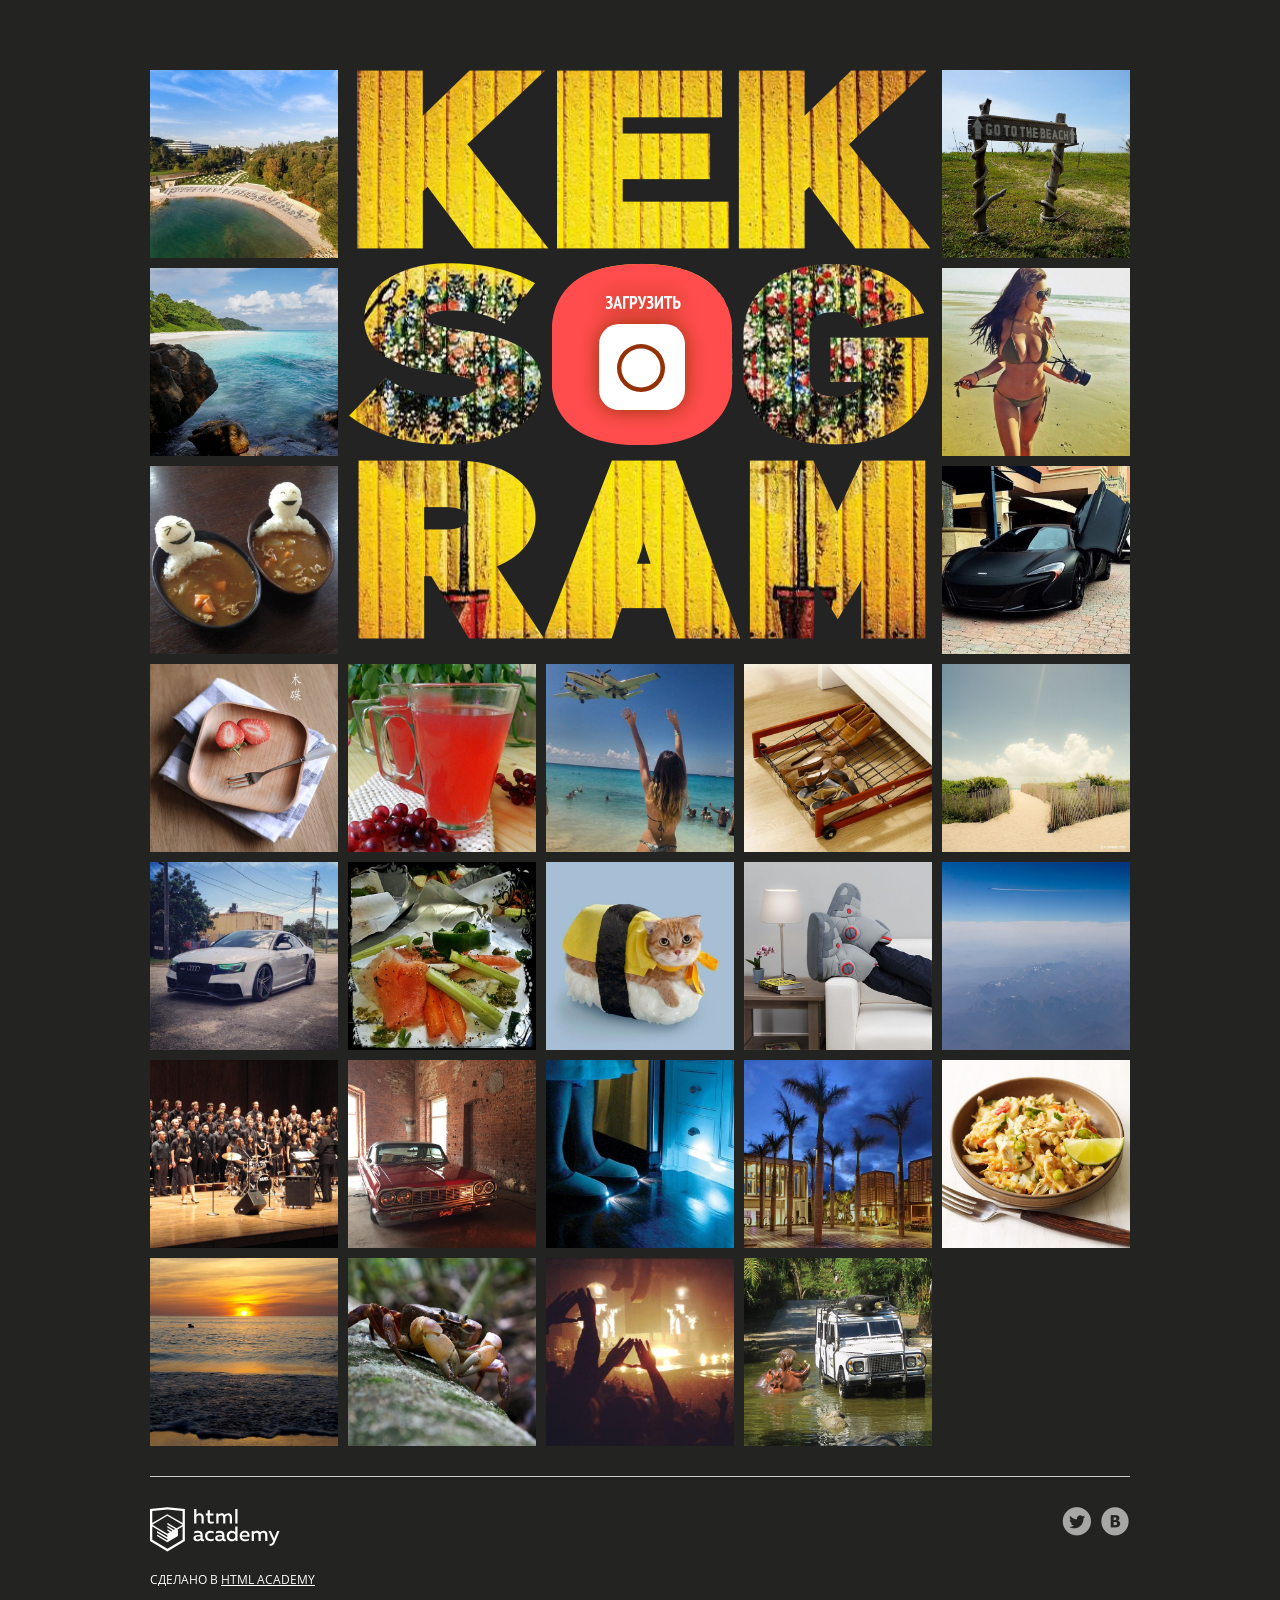
<file: 10/index.html>
<!DOCTYPE html>
<html lang="ru">
<head>
  <meta charset="utf-8">
  <meta name="viewport" content="width=device-width,initial-scale=1">
  <link rel="stylesheet" href="css/normalize.css">
  <link rel="stylesheet" href="css/style.css">
  <link rel="stylesheet" href="css/validate.css">
  <link rel="shortcut icon" href="favicon.ico" type="image/x-icon">
  <title>Кекстаграм</title>
  <base href="https://htmlacademy-univer-javascript-1.github.io/2678237-kekstagram-6/10/">
</head>

<body>
  <main>

    <!-- Фильтрация изображений от других пользователей -->
    <section class="img-filters  img-filters--inactive  container">
      <h2 class="img-filters__title  visually-hidden">Фильтр фотографий</h2>
      <form class="img-filters__form" action="index.html" method="get" autocomplete="off">
        <button type=button class="img-filters__button  img-filters__button--active" id="filter-default">По умолчанию</button>
        <button type=button class="img-filters__button" id="filter-random">Случайные</button>
        <button type=button class="img-filters__button" id="filter-discussed">Обсуждаемые</button>
      </form>
    </section>

    <!-- Контейнер для изображений от других пользователей -->
    <section class="pictures  container">
      <h2 class="pictures__title  visually-hidden">Фотографии других пользователей</h2>

      <!-- Поле для загрузки нового изображения на сайт -->
      <section class="img-upload">
        <div class="img-upload__wrapper">
          <h2 class="img-upload__title  visually-hidden">Загрузка фотографии</h2>
          <form class="img-upload__form" id="upload-select-image" method="post" action="https://29.javascript.htmlacademy.pro/kekstagram" enctype="multipart/form-data" autocomplete="off">

            <!-- Изначальное состояние поля для загрузки изображения -->
            <fieldset class="img-upload__start">
              <input type="file" id="upload-file" class="img-upload__input  visually-hidden" name="filename" accept="image/*" required>
              <label for="upload-file" class="img-upload__label  img-upload__control">Загрузить</label>
            </fieldset>

            <!-- Форма редактирования изображения -->
            <div class="img-upload__overlay  hidden">
              <div class="img-upload__wrapper">
                <div class="img-upload__preview-container">

                  <!-- Изменение размера изображения -->
                  <fieldset class="img-upload__scale  scale">
                    <button type="button" class="scale__control  scale__control--smaller">Уменьшить</button>
                    <input type="text" class="scale__control  scale__control--value" value="55%" title="Image Scale" name="scale" readonly>
                    <button type="button" class="scale__control  scale__control--bigger">Увеличить</button>
                  </fieldset>

                  <!-- Предварительный просмотр изображения -->
                  <div class="img-upload__preview">
                    <img src="img/upload-default-image.jpg" alt="Предварительный просмотр фотографии">
                  </div>

                  <!-- Изменение глубины эффекта, накладываемого на изображение -->
                  <fieldset class="img-upload__effect-level  effect-level">
                    <input class="effect-level__value" type="number" step="any" name="effect-level" value="">
                    <div class="effect-level__slider"></div>
                  </fieldset>

                  <!-- Кнопка для закрытия формы редактирования изображения -->
                  <button type="reset" class="img-upload__cancel  cancel" id="upload-cancel">Закрыть</button>
                </div>

                <!-- Наложение эффекта на изображение -->
                <fieldset class="img-upload__effects  effects">
                  <ul class="effects__list">
                    <li class="effects__item">
                      <input type="radio" class="effects__radio  visually-hidden" name="effect" id="effect-none" value="none" checked>
                      <label for="effect-none" class="effects__label">
                        <span class="effects__preview  effects__preview--none">Превью фото без эффекта</span>
                        Оригинал
                      </label>
                    </li>
                    <li class="effects__item">
                      <input type="radio" class="effects__radio  visually-hidden" name="effect" id="effect-chrome" value="chrome">
                      <label for="effect-chrome" class="effects__label">
                        <span class="effects__preview  effects__preview--chrome">Превью эффекта Хром</span>
                        Хром
                      </label>
                    </li>
                    <li class="effects__item">
                      <input type="radio" class="effects__radio  visually-hidden" name="effect" id="effect-sepia" value="sepia">
                      <label for="effect-sepia" class="effects__label">
                        <span class="effects__preview  effects__preview--sepia">Превью эффекта Сепия</span>
                        Сепия
                      </label>
                    </li>
                    <li class="effects__item">
                      <input type="radio" class="effects__radio  visually-hidden" name="effect" id="effect-marvin" value="marvin">
                      <label for="effect-marvin" class="effects__label">
                        <span class="effects__preview  effects__preview--marvin">Превью эффекта Марвин</span>
                        Марвин
                      </label>
                    </li>
                    <li class="effects__item">
                      <input type="radio" class="effects__radio  visually-hidden" name="effect" id="effect-phobos" value="phobos">
                      <label for="effect-phobos" class="effects__label">
                        <span class="effects__preview  effects__preview--phobos">Превью эффекта Фобос</span>
                        Фобос
                      </label>
                    </li>
                    <li class="effects__item">
                      <input type="radio" class="effects__radio  visually-hidden" name="effect" id="effect-heat" value="heat">
                      <label for="effect-heat" class="effects__label">
                        <span class="effects__preview  effects__preview--heat">Превью эффекта Зной</span>
                        Зной
                      </label>
                    </li>
                  </ul>
                </fieldset>

                <!-- Добавление хэш-тегов и комментария к изображению -->
                <fieldset class="img-upload__text text">
                  <div class="img-upload__field-wrapper">
                    <input class="text__hashtags" type="text" name="hashtags" placeholder="#ХэшТег">
                  </div>
                  <div class="img-upload__field-wrapper">
                    <textarea class="text__description" name="description"  placeholder="Ваш комментарий..."></textarea>
                  </div>
                </fieldset>

                <!-- Кнопка для отправки данных на сервер -->
                <button type="submit" class="img-upload__submit" id="upload-submit">Опубликовать</button>
              </div>
            </div>
          </form>
        </div>
      </section>

      <!-- Здесь будут изображения других пользователей -->

    </section>

    <!-- Полноэкранный показ изображения -->
    <section class="big-picture  overlay  hidden">
      <h2 class="big-picture__title  visually-hidden">Просмотр фотографии</h2>
      <div class="big-picture__preview">

        <!-- Просмотр изображения -->
        <div class="big-picture__img">
          <img src="img/logo-background-3.jpg" alt="Девушка в купальнике" width="600" height="600">
        </div>

        <!-- Информация об изображении. Подпись, комментарии, количество лайков -->
        <div class="big-picture__social  social">
          <div class="social__header">
            <img class="social__picture" src="img/avatar-1.svg" alt="Аватар автора фотографии" width="35" height="35">
            <p class="social__caption">Тестим новую камеру! =)</p>
            <p class="social__likes">Нравится <span class="likes-count">356</span></p>
          </div>

          <!-- Комментарии к изображению -->
          <div class="social__comment-count">5 из <span class="comments-count">125</span> комментариев</div>
          <ul class="social__comments">
            <li class="social__comment">
              <img class="social__picture" src="img/avatar-4.svg" alt="Аватар комментатора фотографии" width="35" height="35">
              <p class="social__text">Мега фото! Просто обалдеть. Как вам так удалось?</p>
            </li>
            <li class="social__comment">
              <img class="social__picture" src="img/avatar-3.svg" alt="Аватар комментатора фотографии" width="35" height="35">
               <p class="social__text">Да это фоташоп!!!!!!!!</p>
            </li>
          </ul>

          <!-- Кнопка для загрузки новой порции комментариев -->
          <button type="button" class="social__comments-loader  comments-loader">Загрузить еще</button>

          <!-- Форма для отправки комментария -->
          <div class="social__footer">
            <img class="social__picture" src="img/avatar-6.svg" alt="Аватар комментатора фотографии" width="35" height="35">
            <input type="text" class="social__footer-text" placeholder="Ваш комментарий...">
            <button type="button" class="social__footer-btn" name="button">Отправить</button>
          </div>
        </div>

        <!-- Кнопка для выхода из полноэкранного просмотра изображения -->
        <button type="reset" class="big-picture__cancel  cancel" id="picture-cancel">Закрыть</button>
      </div>
    </section>
  </main>

  <footer class="page-footer  container">
    <div class="page-footer__wrapper">
      <div class="page-footer__copyright  copyright">
        <a class="copyright__link  copyright__link--image" href="https://htmlacademy.ru/intensive/javascript"><img src="img/htmla-logo.svg" width="130" height="45" alt="HTML Academy"></a>
        <p>Сделано в <a class="copyright__link  copyright__link--text" href="https://htmlacademy.ru/intensive/javascript">HTML Academy</a></p>
      </div>
      <ul class="page-footer__contacts  contacts">
        <li><a href="https://twitter.com/htmlacademy_ru" class="contacts__link  contacts__link--twitter">Twitter</a></li>
        <li><a href="https://vk.com/htmlacademy" class="contacts__link  contacts__link--vk">VK</a></li>
      </ul>
    </div>
  </footer>

  <!-- Шаблон изображения случайного пользователя -->
  <template id="picture">
    <a href="#" class="picture">
      <img class="picture__img" src="" width="182" height="182" alt="Случайная фотография">
      <p class="picture__info">
        <span class="picture__comments"></span>
        <span class="picture__likes"></span>
      </p>
    </a>
  </template>

  <!-- Сообщение с ошибкой загрузки изображения -->
  <template id="error">
    <section class="error">
      <div class="error__inner">
        <h2 class="error__title">Ошибка загрузки файла</h2>
        <button type="button" class="error__button">Загрузить другой файл</button>
      </div>
    </section>
  </template>

  <!-- Сообщение об успешной загрузке изображения -->
  <template id="success">
    <section class="success">
      <div class="success__inner">
        <h2 class="success__title">Изображение успешно загружено</h2>
        <button type="button" class="success__button">Круто!</button>
      </div>
    </section>
  </template>

  <!-- Экран загрузки изображения -->
  <template id="messages">
    <div class="img-upload__message  img-upload__message--loading">Загружаем...</div>
  </template>

  <script src="js/lib/pristine.min.js"></script>
  <script src="js/utils/functions.js" type="module"></script>
  <script defer src="js/main.js" type="module"></script>
</body>
</html>
</file>
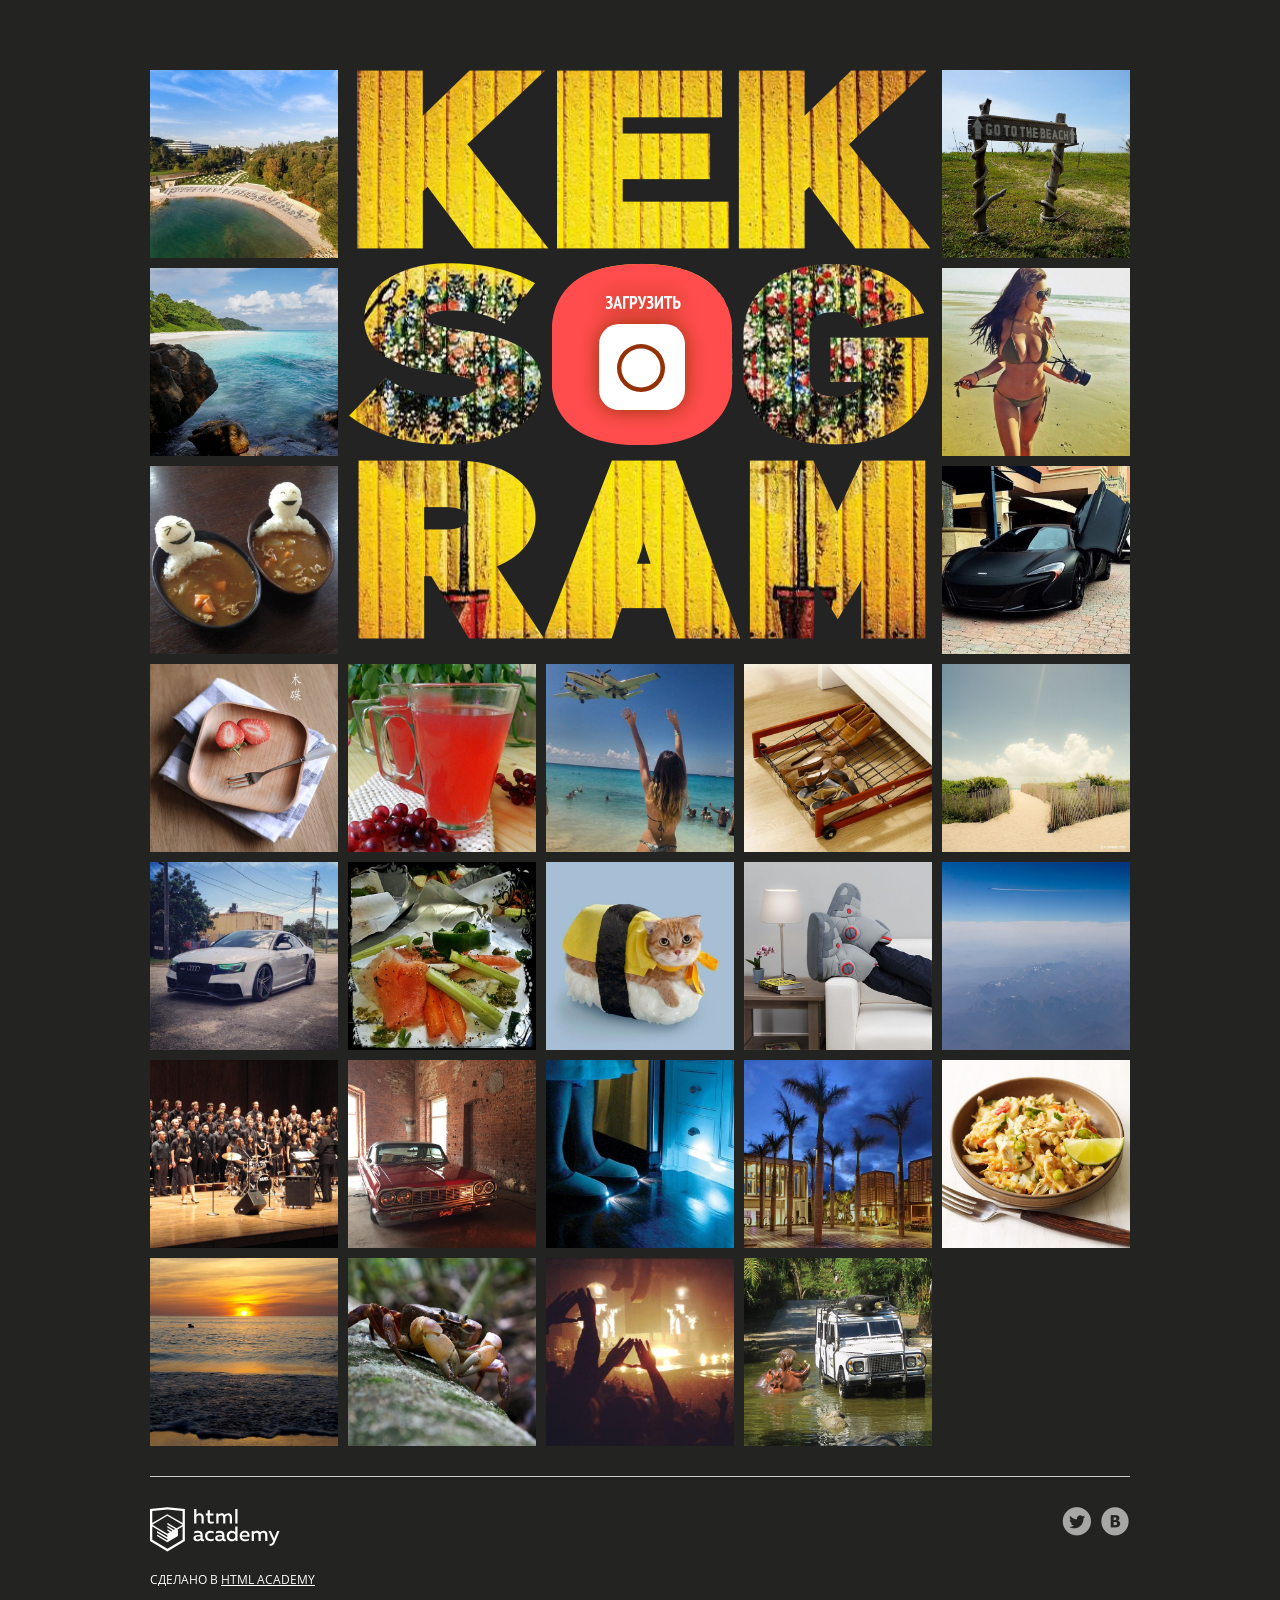
<file: 11/index.html>
<!DOCTYPE html>
<html lang="ru">
<head>
  <meta charset="utf-8">
  <meta name="viewport" content="width=device-width,initial-scale=1">
  <link rel="stylesheet" href="css/normalize.css">
  <link rel="stylesheet" href="css/style.css">
  <link rel="stylesheet" href="css/validate.css">
  <link rel="stylesheet" href="css/nouislider.min.css">
  <link rel="shortcut icon" href="favicon.ico" type="image/x-icon">
  <title>Кекстаграм</title>
  <base href="https://htmlacademy-univer-javascript-1.github.io/2678237-kekstagram-6/11/">
</head>

<body>
  <main>

    <!-- Фильтрация изображений от других пользователей -->
    <section class="img-filters  img-filters--inactive  container">
      <h2 class="img-filters__title  visually-hidden">Фильтр фотографий</h2>
      <form class="img-filters__form" action="index.html" method="get" autocomplete="off">
        <button type=button class="img-filters__button  img-filters__button--active" id="filter-default">По умолчанию</button>
        <button type=button class="img-filters__button" id="filter-random">Случайные</button>
        <button type=button class="img-filters__button" id="filter-discussed">Обсуждаемые</button>
      </form>
    </section>

    <!-- Контейнер для изображений от других пользователей -->
    <section class="pictures  container">
      <h2 class="pictures__title  visually-hidden">Фотографии других пользователей</h2>

      <!-- Поле для загрузки нового изображения на сайт -->
      <section class="img-upload">
        <div class="img-upload__wrapper">
          <h2 class="img-upload__title  visually-hidden">Загрузка фотографии</h2>
          <form class="img-upload__form" id="upload-select-image" method="post" action="https://29.javascript.htmlacademy.pro/kekstagram" enctype="multipart/form-data" autocomplete="off">

            <!-- Изначальное состояние поля для загрузки изображения -->
            <fieldset class="img-upload__start">
              <input type="file" id="upload-file" class="img-upload__input  visually-hidden" name="filename" accept="image/*" required>
              <label for="upload-file" class="img-upload__label  img-upload__control">Загрузить</label>
            </fieldset>

            <!-- Форма редактирования изображения -->
            <div class="img-upload__overlay  hidden">
              <div class="img-upload__wrapper">
                <div class="img-upload__preview-container">

                  <!-- Изменение размера изображения -->
                  <fieldset class="img-upload__scale  scale">
                    <button type="button" class="scale__control  scale__control--smaller">Уменьшить</button>
                    <input type="text" class="scale__control  scale__control--value" value="55%" title="Image Scale" name="scale" readonly>
                    <button type="button" class="scale__control  scale__control--bigger">Увеличить</button>
                  </fieldset>

                  <!-- Предварительный просмотр изображения -->
                  <div class="img-upload__preview">
                    <img src="img/upload-default-image.jpg" alt="Предварительный просмотр фотографии">
                  </div>

                  <!-- Изменение глубины эффекта, накладываемого на изображение -->
                  <fieldset class="img-upload__effect-level  effect-level">
                    <input class="effect-level__value" type="number" step="any" name="effect-level" value="">
                    <div class="effect-level__slider"></div>
                  </fieldset>

                  <!-- Кнопка для закрытия формы редактирования изображения -->
                  <button type="reset" class="img-upload__cancel  cancel" id="upload-cancel">Закрыть</button>
                </div>

                <!-- Наложение эффекта на изображение -->
                <fieldset class="img-upload__effects  effects">
                  <ul class="effects__list">
                    <li class="effects__item">
                      <input type="radio" class="effects__radio  visually-hidden" name="effect" id="effect-none" value="none" checked>
                      <label for="effect-none" class="effects__label">
                        <span class="effects__preview  effects__preview--none">Превью фото без эффекта</span>
                        Оригинал
                      </label>
                    </li>
                    <li class="effects__item">
                      <input type="radio" class="effects__radio  visually-hidden" name="effect" id="effect-chrome" value="chrome">
                      <label for="effect-chrome" class="effects__label">
                        <span class="effects__preview  effects__preview--chrome">Превью эффекта Хром</span>
                        Хром
                      </label>
                    </li>
                    <li class="effects__item">
                      <input type="radio" class="effects__radio  visually-hidden" name="effect" id="effect-sepia" value="sepia">
                      <label for="effect-sepia" class="effects__label">
                        <span class="effects__preview  effects__preview--sepia">Превью эффекта Сепия</span>
                        Сепия
                      </label>
                    </li>
                    <li class="effects__item">
                      <input type="radio" class="effects__radio  visually-hidden" name="effect" id="effect-marvin" value="marvin">
                      <label for="effect-marvin" class="effects__label">
                        <span class="effects__preview  effects__preview--marvin">Превью эффекта Марвин</span>
                        Марвин
                      </label>
                    </li>
                    <li class="effects__item">
                      <input type="radio" class="effects__radio  visually-hidden" name="effect" id="effect-phobos" value="phobos">
                      <label for="effect-phobos" class="effects__label">
                        <span class="effects__preview  effects__preview--phobos">Превью эффекта Фобос</span>
                        Фобос
                      </label>
                    </li>
                    <li class="effects__item">
                      <input type="radio" class="effects__radio  visually-hidden" name="effect" id="effect-heat" value="heat">
                      <label for="effect-heat" class="effects__label">
                        <span class="effects__preview  effects__preview--heat">Превью эффекта Зной</span>
                        Зной
                      </label>
                    </li>
                  </ul>
                </fieldset>

                <!-- Добавление хэш-тегов и комментария к изображению -->
                <fieldset class="img-upload__text text">
                  <div class="img-upload__field-wrapper">
                    <input class="text__hashtags" type="text" name="hashtags" placeholder="#ХэшТег">
                  </div>
                  <div class="img-upload__field-wrapper">
                    <textarea class="text__description" name="description"  placeholder="Ваш комментарий..."></textarea>
                  </div>
                </fieldset>

                <!-- Кнопка для отправки данных на сервер -->
                <button type="submit" class="img-upload__submit" id="upload-submit">Опубликовать</button>
              </div>
            </div>
          </form>
        </div>
      </section>

      <!-- Здесь будут изображения других пользователей -->

    </section>

    <!-- Полноэкранный показ изображения -->
    <section class="big-picture  overlay  hidden">
      <h2 class="big-picture__title  visually-hidden">Просмотр фотографии</h2>
      <div class="big-picture__preview">

        <!-- Просмотр изображения -->
        <div class="big-picture__img">
          <img src="img/logo-background-3.jpg" alt="Девушка в купальнике" width="600" height="600">
        </div>

        <!-- Информация об изображении. Подпись, комментарии, количество лайков -->
        <div class="big-picture__social  social">
          <div class="social__header">
            <img class="social__picture" src="img/avatar-1.svg" alt="Аватар автора фотографии" width="35" height="35">
            <p class="social__caption">Тестим новую камеру! =)</p>
            <p class="social__likes">Нравится <span class="likes-count">356</span></p>
          </div>

          <!-- Комментарии к изображению -->
          <div class="social__comment-count">5 из <span class="comments-count">125</span> комментариев</div>
          <ul class="social__comments">
            <li class="social__comment">
              <img class="social__picture" src="img/avatar-4.svg" alt="Аватар комментатора фотографии" width="35" height="35">
              <p class="social__text">Мега фото! Просто обалдеть. Как вам так удалось?</p>
            </li>
            <li class="social__comment">
              <img class="social__picture" src="img/avatar-3.svg" alt="Аватар комментатора фотографии" width="35" height="35">
               <p class="social__text">Да это фоташоп!!!!!!!!</p>
            </li>
          </ul>

          <!-- Кнопка для загрузки новой порции комментариев -->
          <button type="button" class="social__comments-loader  comments-loader">Загрузить еще</button>

          <!-- Форма для отправки комментария -->
          <div class="social__footer">
            <img class="social__picture" src="img/avatar-6.svg" alt="Аватар комментатора фотографии" width="35" height="35">
            <input type="text" class="social__footer-text" placeholder="Ваш комментарий...">
            <button type="button" class="social__footer-btn" name="button">Отправить</button>
          </div>
        </div>

        <!-- Кнопка для выхода из полноэкранного просмотра изображения -->
        <button type="reset" class="big-picture__cancel  cancel" id="picture-cancel">Закрыть</button>
      </div>
    </section>
  </main>

  <footer class="page-footer  container">
    <div class="page-footer__wrapper">
      <div class="page-footer__copyright  copyright">
        <a class="copyright__link  copyright__link--image" href="https://htmlacademy.ru/intensive/javascript"><img src="img/htmla-logo.svg" width="130" height="45" alt="HTML Academy"></a>
        <p>Сделано в <a class="copyright__link  copyright__link--text" href="https://htmlacademy.ru/intensive/javascript">HTML Academy</a></p>
      </div>
      <ul class="page-footer__contacts  contacts">
        <li><a href="https://twitter.com/htmlacademy_ru" class="contacts__link  contacts__link--twitter">Twitter</a></li>
        <li><a href="https://vk.com/htmlacademy" class="contacts__link  contacts__link--vk">VK</a></li>
      </ul>
    </div>
  </footer>

  <!-- Шаблон изображения случайного пользователя -->
  <template id="picture">
    <a href="#" class="picture">
      <img class="picture__img" src="" width="182" height="182" alt="Случайная фотография">
      <p class="picture__info">
        <span class="picture__comments"></span>
        <span class="picture__likes"></span>
      </p>
    </a>
  </template>

  <!-- Сообщение с ошибкой загрузки изображения -->
  <template id="error">
    <section class="error">
      <div class="error__inner">
        <h2 class="error__title">Ошибка загрузки файла</h2>
        <button type="button" class="error__button">Загрузить другой файл</button>
      </div>
    </section>
  </template>

  <!-- Сообщение об успешной загрузке изображения -->
  <template id="success">
    <section class="success">
      <div class="success__inner">
        <h2 class="success__title">Изображение успешно загружено</h2>
        <button type="button" class="success__button">Круто!</button>
      </div>
    </section>
  </template>

  <!-- Экран загрузки изображения -->
  <template id="messages">
    <div class="img-upload__message  img-upload__message--loading">Загружаем...</div>
  </template>

  <script src="js/lib/pristine.min.js"></script>
  <script src="js/lib/nouislider.min.js"></script>
  <script src="js/utils/functions.js" type="module"></script>
  <script defer src="js/main.js" type="module"></script>
</body>
</html>
</file>
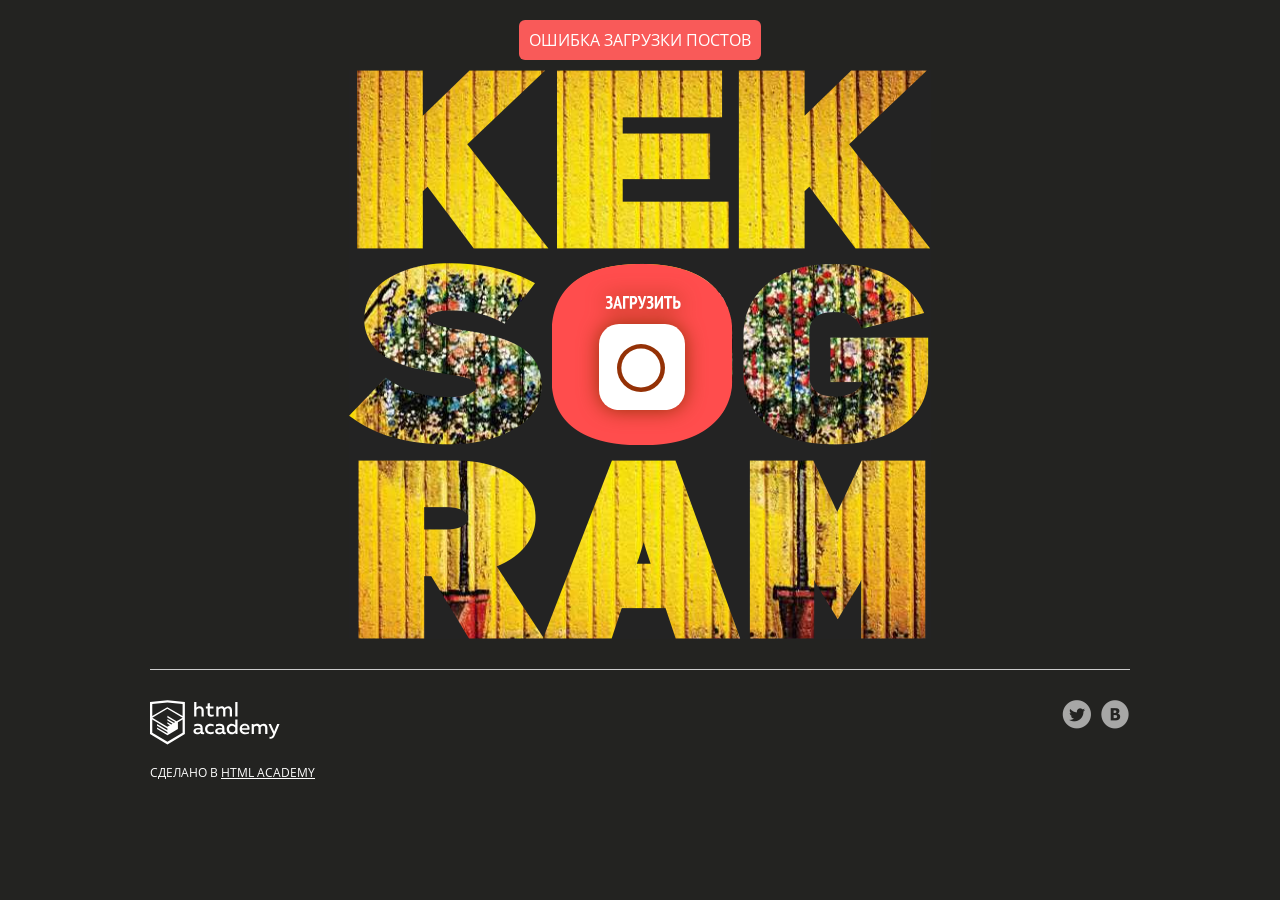
<file: 12/index.html>
<!DOCTYPE html>
<html lang="ru">
<head>
  <meta charset="utf-8">
  <meta name="viewport" content="width=device-width,initial-scale=1">
  <link rel="stylesheet" href="css/normalize.css">
  <link rel="stylesheet" href="css/style.css">
  <link rel="stylesheet" href="css/validate.css">
  <link rel="stylesheet" href="css/nouislider.min.css">
  <link rel="shortcut icon" href="favicon.ico" type="image/x-icon">
  <title>Кекстаграм</title>
  <base href="https://htmlacademy-univer-javascript-1.github.io/2678237-kekstagram-6/12/">
</head>

<body>
  <main>

    <!-- Фильтрация изображений от других пользователей -->
    <section class="img-filters  img-filters--inactive  container">
      <h2 class="img-filters__title  visually-hidden">Фильтр фотографий</h2>
      <form class="img-filters__form" action="index.html" method="get" autocomplete="off">
        <button type=button class="img-filters__button  img-filters__button--active" id="filter-default">По умолчанию</button>
        <button type=button class="img-filters__button" id="filter-random">Случайные</button>
        <button type=button class="img-filters__button" id="filter-discussed">Обсуждаемые</button>
      </form>
    </section>

    <!-- Контейнер для изображений от других пользователей -->
    <section class="pictures  container">
      <h2 class="pictures__title  visually-hidden">Фотографии других пользователей</h2>

      <!-- Поле для загрузки нового изображения на сайт -->
      <section class="img-upload">
        <div class="img-upload__wrapper">
          <h2 class="img-upload__title  visually-hidden">Загрузка фотографии</h2>
          <form class="img-upload__form" id="upload-select-image" enctype="multipart/form-data" autocomplete="off">

            <!-- Изначальное состояние поля для загрузки изображения -->
            <fieldset class="img-upload__start">
              <input type="file" id="upload-file" class="img-upload__input  visually-hidden" name="filename" accept="image/*" required>
              <label for="upload-file" class="img-upload__label  img-upload__control">Загрузить</label>
            </fieldset>

            <!-- Форма редактирования изображения -->
            <div class="img-upload__overlay  hidden">
              <div class="img-upload__wrapper">
                <div class="img-upload__preview-container">

                  <!-- Изменение размера изображения -->
                  <fieldset class="img-upload__scale  scale">
                    <button type="button" class="scale__control  scale__control--smaller">Уменьшить</button>
                    <input type="text" class="scale__control  scale__control--value" value="55%" title="Image Scale" name="scale" readonly>
                    <button type="button" class="scale__control  scale__control--bigger">Увеличить</button>
                  </fieldset>

                  <!-- Предварительный просмотр изображения -->
                  <div class="img-upload__preview">
                    <img src="img/upload-default-image.jpg" alt="Предварительный просмотр фотографии">
                  </div>

                  <!-- Изменение глубины эффекта, накладываемого на изображение -->
                  <fieldset class="img-upload__effect-level  effect-level">
                    <input class="effect-level__value" type="number" step="any" name="effect-level" value="">
                    <div class="effect-level__slider"></div>
                  </fieldset>

                  <!-- Кнопка для закрытия формы редактирования изображения -->
                  <button type="reset" class="img-upload__cancel  cancel" id="upload-cancel">Закрыть</button>
                </div>

                <!-- Наложение эффекта на изображение -->
                <fieldset class="img-upload__effects  effects">
                  <ul class="effects__list">
                    <li class="effects__item">
                      <input type="radio" class="effects__radio  visually-hidden" name="effect" id="effect-none" value="none" checked>
                      <label for="effect-none" class="effects__label">
                        <span class="effects__preview  effects__preview--none">Превью фото без эффекта</span>
                        Оригинал
                      </label>
                    </li>
                    <li class="effects__item">
                      <input type="radio" class="effects__radio  visually-hidden" name="effect" id="effect-chrome" value="chrome">
                      <label for="effect-chrome" class="effects__label">
                        <span class="effects__preview  effects__preview--chrome">Превью эффекта Хром</span>
                        Хром
                      </label>
                    </li>
                    <li class="effects__item">
                      <input type="radio" class="effects__radio  visually-hidden" name="effect" id="effect-sepia" value="sepia">
                      <label for="effect-sepia" class="effects__label">
                        <span class="effects__preview  effects__preview--sepia">Превью эффекта Сепия</span>
                        Сепия
                      </label>
                    </li>
                    <li class="effects__item">
                      <input type="radio" class="effects__radio  visually-hidden" name="effect" id="effect-marvin" value="marvin">
                      <label for="effect-marvin" class="effects__label">
                        <span class="effects__preview  effects__preview--marvin">Превью эффекта Марвин</span>
                        Марвин
                      </label>
                    </li>
                    <li class="effects__item">
                      <input type="radio" class="effects__radio  visually-hidden" name="effect" id="effect-phobos" value="phobos">
                      <label for="effect-phobos" class="effects__label">
                        <span class="effects__preview  effects__preview--phobos">Превью эффекта Фобос</span>
                        Фобос
                      </label>
                    </li>
                    <li class="effects__item">
                      <input type="radio" class="effects__radio  visually-hidden" name="effect" id="effect-heat" value="heat">
                      <label for="effect-heat" class="effects__label">
                        <span class="effects__preview  effects__preview--heat">Превью эффекта Зной</span>
                        Зной
                      </label>
                    </li>
                  </ul>
                </fieldset>

                <!-- Добавление хэш-тегов и комментария к изображению -->
                <fieldset class="img-upload__text text">
                  <div class="img-upload__field-wrapper">
                    <input class="text__hashtags" type="text" name="hashtags" placeholder="#ХэшТег">
                  </div>
                  <div class="img-upload__field-wrapper">
                    <textarea class="text__description" name="description"  placeholder="Ваш комментарий..."></textarea>
                  </div>
                </fieldset>

                <!-- Кнопка для отправки данных на сервер -->
                <button type="submit" class="img-upload__submit" id="upload-submit">Опубликовать</button>
              </div>
            </div>
          </form>
        </div>
      </section>

      <!-- Здесь будут изображения других пользователей -->

    </section>

    <!-- Полноэкранный показ изображения -->
    <section class="big-picture  overlay  hidden">
      <h2 class="big-picture__title  visually-hidden">Просмотр фотографии</h2>
      <div class="big-picture__preview">

        <!-- Просмотр изображения -->
        <div class="big-picture__img">
          <img src="img/logo-background-3.jpg" alt="Девушка в купальнике" width="600" height="600">
        </div>

        <!-- Информация об изображении. Подпись, комментарии, количество лайков -->
        <div class="big-picture__social  social">
          <div class="social__header">
            <img class="social__picture" src="img/avatar-1.svg" alt="Аватар автора фотографии" width="35" height="35">
            <p class="social__caption">Тестим новую камеру! =)</p>
            <p class="social__likes">Нравится <span class="likes-count">356</span></p>
          </div>

          <!-- Комментарии к изображению -->
          <div class="social__comment-count">5 из <span class="comments-count">125</span> комментариев</div>
          <ul class="social__comments">
            <li class="social__comment">
              <img class="social__picture" src="img/avatar-4.svg" alt="Аватар комментатора фотографии" width="35" height="35">
              <p class="social__text">Мега фото! Просто обалдеть. Как вам так удалось?</p>
            </li>
            <li class="social__comment">
              <img class="social__picture" src="img/avatar-3.svg" alt="Аватар комментатора фотографии" width="35" height="35">
               <p class="social__text">Да это фоташоп!!!!!!!!</p>
            </li>
          </ul>

          <!-- Кнопка для загрузки новой порции комментариев -->
          <button type="button" class="social__comments-loader  comments-loader">Загрузить еще</button>

          <!-- Форма для отправки комментария -->
          <div class="social__footer">
            <img class="social__picture" src="img/avatar-6.svg" alt="Аватар комментатора фотографии" width="35" height="35">
            <input type="text" class="social__footer-text" placeholder="Ваш комментарий...">
            <button type="button" class="social__footer-btn" name="button">Отправить</button>
          </div>
        </div>

        <!-- Кнопка для выхода из полноэкранного просмотра изображения -->
        <button type="reset" class="big-picture__cancel  cancel" id="picture-cancel">Закрыть</button>
      </div>
    </section>
  </main>

  <footer class="page-footer  container">
    <div class="page-footer__wrapper">
      <div class="page-footer__copyright  copyright">
        <a class="copyright__link  copyright__link--image" href="https://htmlacademy.ru/intensive/javascript"><img src="img/htmla-logo.svg" width="130" height="45" alt="HTML Academy"></a>
        <p>Сделано в <a class="copyright__link  copyright__link--text" href="https://htmlacademy.ru/intensive/javascript">HTML Academy</a></p>
      </div>
      <ul class="page-footer__contacts  contacts">
        <li><a href="https://twitter.com/htmlacademy_ru" class="contacts__link  contacts__link--twitter">Twitter</a></li>
        <li><a href="https://vk.com/htmlacademy" class="contacts__link  contacts__link--vk">VK</a></li>
      </ul>
    </div>
  </footer>

  <!-- Шаблон изображения случайного пользователя -->
  <template id="picture">
    <a href="#" class="picture">
      <img class="picture__img" src="" width="182" height="182" alt="Случайная фотография">
      <p class="picture__info">
        <span class="picture__comments"></span>
        <span class="picture__likes"></span>
      </p>
    </a>
  </template>

  <!-- Сообщение с ошибкой загрузки изображения -->
  <template id="error">
    <section class="error">
      <div class="error__inner">
        <h2 class="error__title">Ошибка загрузки файла</h2>
        <button type="button" class="error__button">Загрузить другой файл</button>
      </div>
    </section>
  </template>

  <!-- Сообщение об успешной загрузке изображения -->
  <template id="success">
    <section class="success">
      <div class="success__inner">
        <h2 class="success__title">Изображение успешно загружено</h2>
        <button type="button" class="success__button">Круто!</button>
      </div>
    </section>
  </template>

  <!-- Экран загрузки изображения -->
  <template id="messages">
    <div class="img-upload__message  img-upload__message--loading">Загружаем...</div>
  </template>

  <script src="js/lib/pristine.min.js"></script>
  <script src="js/lib/nouislider.min.js"></script>
  <script src="js/utils/functions.js" type="module"></script>
  <script defer src="js/main.js" type="module"></script>
</body>
</html>
</file>
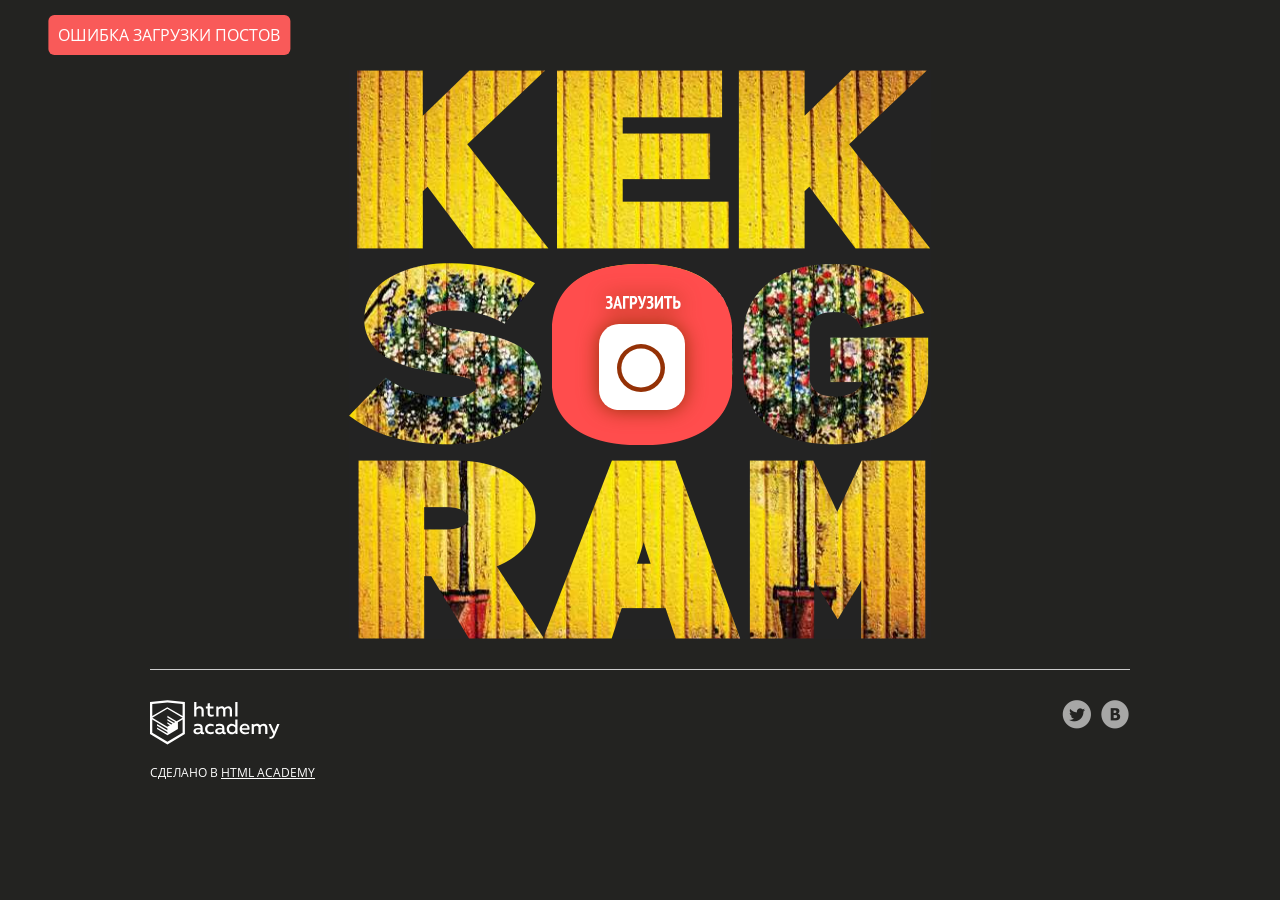
<file: 13/index.html>
<!DOCTYPE html>
<html lang="ru">
<head>
  <meta charset="utf-8">
  <meta name="viewport" content="width=device-width,initial-scale=1">
  <link rel="stylesheet" href="css/normalize.css">
  <link rel="stylesheet" href="css/style.css">
  <link rel="stylesheet" href="css/validate.css">
  <link rel="stylesheet" href="css/nouislider.min.css">
  <link rel="shortcut icon" href="favicon.ico" type="image/x-icon">
  <title>Кекстаграм</title>
  <base href="https://htmlacademy-univer-javascript-1.github.io/2678237-kekstagram-6/13/">
</head>

<body>
  <main>

    <!-- Фильтрация изображений от других пользователей -->
    <section class="img-filters  img-filters--inactive  container">
      <h2 class="img-filters__title  visually-hidden">Фильтр фотографий</h2>
      <form class="img-filters__form" action="index.html" method="get" autocomplete="off">
        <button type=button class="img-filters__button  img-filters__button--active" id="filter-default">По умолчанию</button>
        <button type=button class="img-filters__button" id="filter-random">Случайные</button>
        <button type=button class="img-filters__button" id="filter-discussed">Обсуждаемые</button>
      </form>
    </section>

    <!-- Контейнер для изображений от других пользователей -->
    <section class="pictures  container">
      <h2 class="pictures__title  visually-hidden">Фотографии других пользователей</h2>

      <!-- Поле для загрузки нового изображения на сайт -->
      <section class="img-upload">
        <div class="img-upload__wrapper">
          <h2 class="img-upload__title  visually-hidden">Загрузка фотографии</h2>
          <form class="img-upload__form" id="upload-select-image" enctype="multipart/form-data" autocomplete="off">

            <!-- Изначальное состояние поля для загрузки изображения -->
            <fieldset class="img-upload__start">
              <input type="file" id="upload-file" class="img-upload__input  visually-hidden" name="filename" accept="image/*" required>
              <label for="upload-file" class="img-upload__label  img-upload__control">Загрузить</label>
            </fieldset>

            <!-- Форма редактирования изображения -->
            <div class="img-upload__overlay  hidden">
              <div class="img-upload__wrapper">
                <div class="img-upload__preview-container">

                  <!-- Изменение размера изображения -->
                  <fieldset class="img-upload__scale  scale">
                    <button type="button" class="scale__control  scale__control--smaller">Уменьшить</button>
                    <input type="text" class="scale__control  scale__control--value" value="55%" title="Image Scale" name="scale" readonly>
                    <button type="button" class="scale__control  scale__control--bigger">Увеличить</button>
                  </fieldset>

                  <!-- Предварительный просмотр изображения -->
                  <div class="img-upload__preview">
                    <img src="img/upload-default-image.jpg" alt="Предварительный просмотр фотографии">
                  </div>

                  <!-- Изменение глубины эффекта, накладываемого на изображение -->
                  <fieldset class="img-upload__effect-level  effect-level">
                    <input class="effect-level__value" type="number" step="any" name="effect-level" value="">
                    <div class="effect-level__slider"></div>
                  </fieldset>

                  <!-- Кнопка для закрытия формы редактирования изображения -->
                  <button type="reset" class="img-upload__cancel  cancel" id="upload-cancel">Закрыть</button>
                </div>

                <!-- Наложение эффекта на изображение -->
                <fieldset class="img-upload__effects  effects">
                  <ul class="effects__list">
                    <li class="effects__item">
                      <input type="radio" class="effects__radio  visually-hidden" name="effect" id="effect-none" value="none" checked>
                      <label for="effect-none" class="effects__label">
                        <span class="effects__preview  effects__preview--none">Превью фото без эффекта</span>
                        Оригинал
                      </label>
                    </li>
                    <li class="effects__item">
                      <input type="radio" class="effects__radio  visually-hidden" name="effect" id="effect-chrome" value="chrome">
                      <label for="effect-chrome" class="effects__label">
                        <span class="effects__preview  effects__preview--chrome">Превью эффекта Хром</span>
                        Хром
                      </label>
                    </li>
                    <li class="effects__item">
                      <input type="radio" class="effects__radio  visually-hidden" name="effect" id="effect-sepia" value="sepia">
                      <label for="effect-sepia" class="effects__label">
                        <span class="effects__preview  effects__preview--sepia">Превью эффекта Сепия</span>
                        Сепия
                      </label>
                    </li>
                    <li class="effects__item">
                      <input type="radio" class="effects__radio  visually-hidden" name="effect" id="effect-marvin" value="marvin">
                      <label for="effect-marvin" class="effects__label">
                        <span class="effects__preview  effects__preview--marvin">Превью эффекта Марвин</span>
                        Марвин
                      </label>
                    </li>
                    <li class="effects__item">
                      <input type="radio" class="effects__radio  visually-hidden" name="effect" id="effect-phobos" value="phobos">
                      <label for="effect-phobos" class="effects__label">
                        <span class="effects__preview  effects__preview--phobos">Превью эффекта Фобос</span>
                        Фобос
                      </label>
                    </li>
                    <li class="effects__item">
                      <input type="radio" class="effects__radio  visually-hidden" name="effect" id="effect-heat" value="heat">
                      <label for="effect-heat" class="effects__label">
                        <span class="effects__preview  effects__preview--heat">Превью эффекта Зной</span>
                        Зной
                      </label>
                    </li>
                  </ul>
                </fieldset>

                <!-- Добавление хэш-тегов и комментария к изображению -->
                <fieldset class="img-upload__text text">
                  <div class="img-upload__field-wrapper">
                    <input class="text__hashtags" type="text" name="hashtags" placeholder="#ХэшТег">
                  </div>
                  <div class="img-upload__field-wrapper">
                    <textarea class="text__description" name="description"  placeholder="Ваш комментарий..."></textarea>
                  </div>
                </fieldset>

                <!-- Кнопка для отправки данных на сервер -->
                <button type="submit" class="img-upload__submit" id="upload-submit">Опубликовать</button>
              </div>
            </div>
          </form>
        </div>
      </section>

      <!-- Здесь будут изображения других пользователей -->

    </section>

    <!-- Полноэкранный показ изображения -->
    <section class="big-picture  overlay  hidden">
      <h2 class="big-picture__title  visually-hidden">Просмотр фотографии</h2>
      <div class="big-picture__preview">

        <!-- Просмотр изображения -->
        <div class="big-picture__img">
          <img src="img/logo-background-3.jpg" alt="Девушка в купальнике" width="600" height="600">
        </div>

        <!-- Информация об изображении. Подпись, комментарии, количество лайков -->
        <div class="big-picture__social  social">
          <div class="social__header">
            <img class="social__picture" src="img/avatar-1.svg" alt="Аватар автора фотографии" width="35" height="35">
            <p class="social__caption">Тестим новую камеру! =)</p>
            <p class="social__likes">Нравится <span class="likes-count">356</span></p>
          </div>

          <!-- Комментарии к изображению -->
          <div class="social__comment-count">5 из <span class="comments-count">125</span> комментариев</div>
          <ul class="social__comments">
            <li class="social__comment">
              <img class="social__picture" src="img/avatar-4.svg" alt="Аватар комментатора фотографии" width="35" height="35">
              <p class="social__text">Мега фото! Просто обалдеть. Как вам так удалось?</p>
            </li>
            <li class="social__comment">
              <img class="social__picture" src="img/avatar-3.svg" alt="Аватар комментатора фотографии" width="35" height="35">
               <p class="social__text">Да это фоташоп!!!!!!!!</p>
            </li>
          </ul>

          <!-- Кнопка для загрузки новой порции комментариев -->
          <button type="button" class="social__comments-loader  comments-loader">Загрузить еще</button>

          <!-- Форма для отправки комментария -->
          <div class="social__footer">
            <img class="social__picture" src="img/avatar-6.svg" alt="Аватар комментатора фотографии" width="35" height="35">
            <input type="text" class="social__footer-text" placeholder="Ваш комментарий...">
            <button type="button" class="social__footer-btn" name="button">Отправить</button>
          </div>
        </div>

        <!-- Кнопка для выхода из полноэкранного просмотра изображения -->
        <button type="reset" class="big-picture__cancel  cancel" id="picture-cancel">Закрыть</button>
      </div>
    </section>
  </main>

  <footer class="page-footer  container">
    <div class="page-footer__wrapper">
      <div class="page-footer__copyright  copyright">
        <a class="copyright__link  copyright__link--image" href="https://htmlacademy.ru/intensive/javascript"><img src="img/htmla-logo.svg" width="130" height="45" alt="HTML Academy"></a>
        <p>Сделано в <a class="copyright__link  copyright__link--text" href="https://htmlacademy.ru/intensive/javascript">HTML Academy</a></p>
      </div>
      <ul class="page-footer__contacts  contacts">
        <li><a href="https://twitter.com/htmlacademy_ru" class="contacts__link  contacts__link--twitter">Twitter</a></li>
        <li><a href="https://vk.com/htmlacademy" class="contacts__link  contacts__link--vk">VK</a></li>
      </ul>
    </div>
  </footer>

  <!-- Шаблон изображения случайного пользователя -->
  <template id="picture">
    <a href="#" class="picture">
      <img class="picture__img" src="" width="182" height="182" alt="Случайная фотография">
      <p class="picture__info">
        <span class="picture__comments"></span>
        <span class="picture__likes"></span>
      </p>
    </a>
  </template>

  <!-- Сообщение с ошибкой загрузки изображения -->
  <template id="error">
    <section class="error">
      <div class="error__inner">
        <h2 class="error__title">Ошибка загрузки файла</h2>
        <button type="button" class="error__button">Загрузить другой файл</button>
      </div>
    </section>
  </template>

  <!-- Сообщение об успешной загрузке изображения -->
  <template id="success">
    <section class="success">
      <div class="success__inner">
        <h2 class="success__title">Изображение успешно загружено</h2>
        <button type="button" class="success__button">Круто!</button>
      </div>
    </section>
  </template>

  <!-- Экран загрузки изображения -->
  <template id="messages">
    <div class="img-upload__message  img-upload__message--loading">Загружаем...</div>
  </template>

  <script src="js/lib/pristine.min.js"></script>
  <script src="js/lib/nouislider.min.js"></script>
  <script src="js/utils/functions.js" type="module"></script>
  <script defer src="js/main.js" type="module"></script>
</body>
</html>
</file>
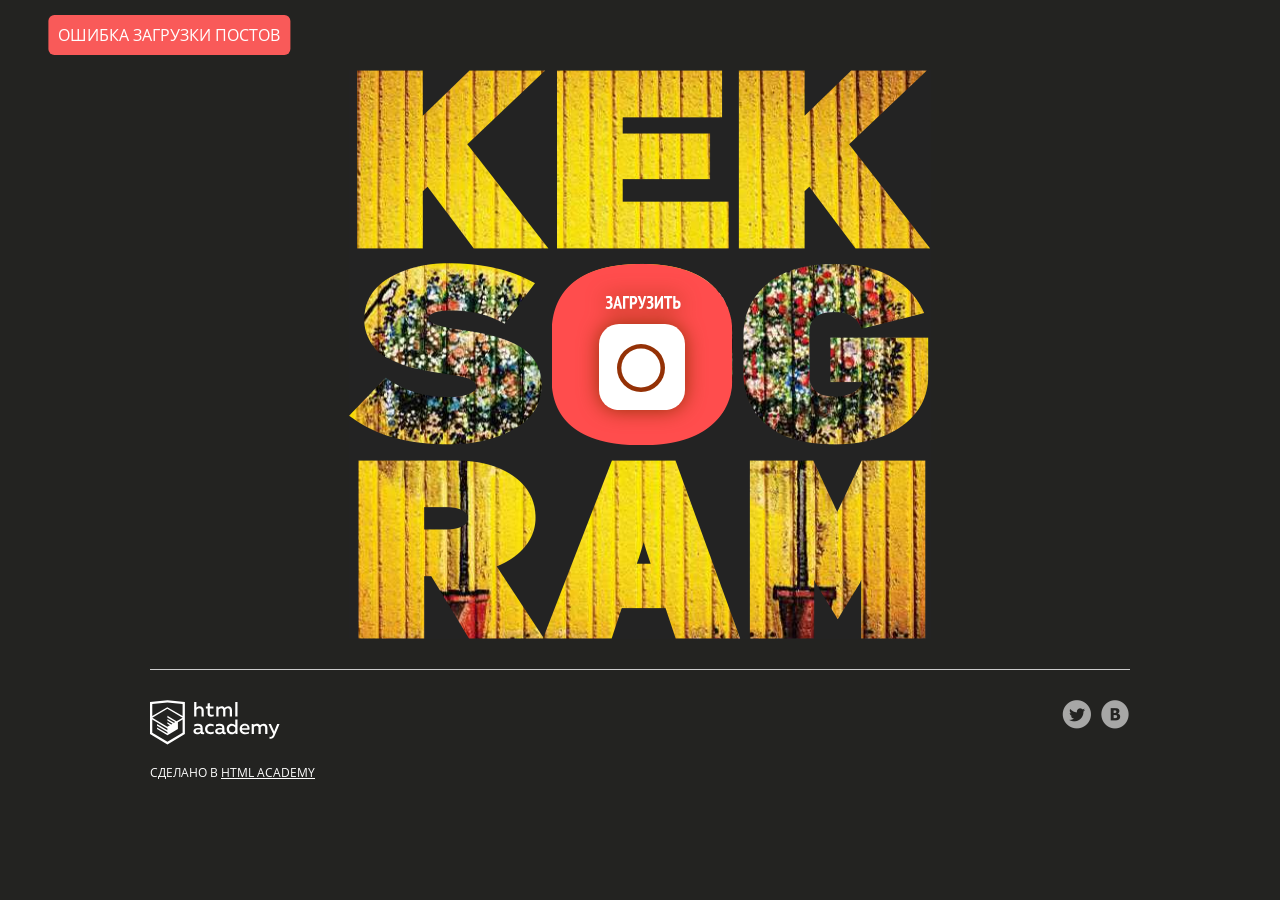
<file: 14/index.html>
<!DOCTYPE html>
<html lang="ru">
<head>
  <meta charset="utf-8">
  <meta name="viewport" content="width=device-width,initial-scale=1">
  <link rel="stylesheet" href="css/normalize.css">
  <link rel="stylesheet" href="css/style.css">
  <link rel="stylesheet" href="css/validate.css">
  <link rel="stylesheet" href="css/nouislider.min.css">
  <link rel="shortcut icon" href="favicon.ico" type="image/x-icon">
  <title>Кекстаграм</title>
  <base href="https://htmlacademy-univer-javascript-1.github.io/2678237-kekstagram-6/14/">
</head>

<body>
  <main>

    <!-- Фильтрация изображений от других пользователей -->
    <section class="img-filters  img-filters--inactive  container">
      <h2 class="img-filters__title  visually-hidden">Фильтр фотографий</h2>
      <form class="img-filters__form" action="index.html" method="get" autocomplete="off">
        <button type=button class="img-filters__button  img-filters__button--active" id="filter-default">По умолчанию</button>
        <button type=button class="img-filters__button" id="filter-random">Случайные</button>
        <button type=button class="img-filters__button" id="filter-discussed">Обсуждаемые</button>
      </form>
    </section>

    <!-- Контейнер для изображений от других пользователей -->
    <section class="pictures  container">
      <h2 class="pictures__title  visually-hidden">Фотографии других пользователей</h2>

      <!-- Поле для загрузки нового изображения на сайт -->
      <section class="img-upload">
        <div class="img-upload__wrapper">
          <h2 class="img-upload__title  visually-hidden">Загрузка фотографии</h2>
          <form class="img-upload__form" id="upload-select-image" enctype="multipart/form-data" autocomplete="off">

            <!-- Изначальное состояние поля для загрузки изображения -->
            <fieldset class="img-upload__start">
              <input type="file" id="upload-file" class="img-upload__input  visually-hidden" name="filename" accept="image/*" required>
              <label for="upload-file" class="img-upload__label  img-upload__control">Загрузить</label>
            </fieldset>

            <!-- Форма редактирования изображения -->
            <div class="img-upload__overlay  hidden">
              <div class="img-upload__wrapper">
                <div class="img-upload__preview-container">

                  <!-- Изменение размера изображения -->
                  <fieldset class="img-upload__scale  scale">
                    <button type="button" class="scale__control  scale__control--smaller">Уменьшить</button>
                    <input type="text" class="scale__control  scale__control--value" value="55%" title="Image Scale" name="scale" readonly>
                    <button type="button" class="scale__control  scale__control--bigger">Увеличить</button>
                  </fieldset>

                  <!-- Предварительный просмотр изображения -->
                  <div class="img-upload__preview">
                    <img src="img/upload-default-image.jpg" alt="Предварительный просмотр фотографии">
                  </div>

                  <!-- Изменение глубины эффекта, накладываемого на изображение -->
                  <fieldset class="img-upload__effect-level  effect-level">
                    <input class="effect-level__value" type="number" step="any" name="effect-level" value="">
                    <div class="effect-level__slider"></div>
                  </fieldset>

                  <!-- Кнопка для закрытия формы редактирования изображения -->
                  <button type="reset" class="img-upload__cancel  cancel" id="upload-cancel">Закрыть</button>
                </div>

                <!-- Наложение эффекта на изображение -->
                <fieldset class="img-upload__effects  effects">
                  <ul class="effects__list">
                    <li class="effects__item">
                      <input type="radio" class="effects__radio  visually-hidden" name="effect" id="effect-none" value="none" checked>
                      <label for="effect-none" class="effects__label">
                        <span class="effects__preview  effects__preview--none">Превью фото без эффекта</span>
                        Оригинал
                      </label>
                    </li>
                    <li class="effects__item">
                      <input type="radio" class="effects__radio  visually-hidden" name="effect" id="effect-chrome" value="chrome">
                      <label for="effect-chrome" class="effects__label">
                        <span class="effects__preview  effects__preview--chrome">Превью эффекта Хром</span>
                        Хром
                      </label>
                    </li>
                    <li class="effects__item">
                      <input type="radio" class="effects__radio  visually-hidden" name="effect" id="effect-sepia" value="sepia">
                      <label for="effect-sepia" class="effects__label">
                        <span class="effects__preview  effects__preview--sepia">Превью эффекта Сепия</span>
                        Сепия
                      </label>
                    </li>
                    <li class="effects__item">
                      <input type="radio" class="effects__radio  visually-hidden" name="effect" id="effect-marvin" value="marvin">
                      <label for="effect-marvin" class="effects__label">
                        <span class="effects__preview  effects__preview--marvin">Превью эффекта Марвин</span>
                        Марвин
                      </label>
                    </li>
                    <li class="effects__item">
                      <input type="radio" class="effects__radio  visually-hidden" name="effect" id="effect-phobos" value="phobos">
                      <label for="effect-phobos" class="effects__label">
                        <span class="effects__preview  effects__preview--phobos">Превью эффекта Фобос</span>
                        Фобос
                      </label>
                    </li>
                    <li class="effects__item">
                      <input type="radio" class="effects__radio  visually-hidden" name="effect" id="effect-heat" value="heat">
                      <label for="effect-heat" class="effects__label">
                        <span class="effects__preview  effects__preview--heat">Превью эффекта Зной</span>
                        Зной
                      </label>
                    </li>
                  </ul>
                </fieldset>

                <!-- Добавление хэш-тегов и комментария к изображению -->
                <fieldset class="img-upload__text text">
                  <div class="img-upload__field-wrapper">
                    <input class="text__hashtags" type="text" name="hashtags" placeholder="#ХэшТег">
                  </div>
                  <div class="img-upload__field-wrapper">
                    <textarea class="text__description" name="description"  placeholder="Ваш комментарий..."></textarea>
                  </div>
                </fieldset>

                <!-- Кнопка для отправки данных на сервер -->
                <button type="submit" class="img-upload__submit" id="upload-submit">Опубликовать</button>
              </div>
            </div>
          </form>
        </div>
      </section>

      <!-- Здесь будут изображения других пользователей -->

    </section>

    <!-- Полноэкранный показ изображения -->
    <section class="big-picture  overlay  hidden">
      <h2 class="big-picture__title  visually-hidden">Просмотр фотографии</h2>
      <div class="big-picture__preview">

        <!-- Просмотр изображения -->
        <div class="big-picture__img">
          <img src="img/logo-background-3.jpg" alt="Девушка в купальнике" width="600" height="600">
        </div>

        <!-- Информация об изображении. Подпись, комментарии, количество лайков -->
        <div class="big-picture__social  social">
          <div class="social__header">
            <img class="social__picture" src="img/avatar-1.svg" alt="Аватар автора фотографии" width="35" height="35">
            <p class="social__caption">Тестим новую камеру! =)</p>
            <p class="social__likes">Нравится <span class="likes-count">356</span></p>
          </div>

          <!-- Комментарии к изображению -->
          <div class="social__comment-count">5 из <span class="comments-count">125</span> комментариев</div>
          <ul class="social__comments">
            <li class="social__comment">
              <img class="social__picture" src="img/avatar-4.svg" alt="Аватар комментатора фотографии" width="35" height="35">
              <p class="social__text">Мега фото! Просто обалдеть. Как вам так удалось?</p>
            </li>
            <li class="social__comment">
              <img class="social__picture" src="img/avatar-3.svg" alt="Аватар комментатора фотографии" width="35" height="35">
               <p class="social__text">Да это фоташоп!!!!!!!!</p>
            </li>
          </ul>

          <!-- Кнопка для загрузки новой порции комментариев -->
          <button type="button" class="social__comments-loader  comments-loader">Загрузить еще</button>

          <!-- Форма для отправки комментария -->
          <div class="social__footer">
            <img class="social__picture" src="img/avatar-6.svg" alt="Аватар комментатора фотографии" width="35" height="35">
            <input type="text" class="social__footer-text" placeholder="Ваш комментарий...">
            <button type="button" class="social__footer-btn" name="button">Отправить</button>
          </div>
        </div>

        <!-- Кнопка для выхода из полноэкранного просмотра изображения -->
        <button type="reset" class="big-picture__cancel  cancel" id="picture-cancel">Закрыть</button>
      </div>
    </section>
  </main>

  <footer class="page-footer  container">
    <div class="page-footer__wrapper">
      <div class="page-footer__copyright  copyright">
        <a class="copyright__link  copyright__link--image" href="https://htmlacademy.ru/intensive/javascript"><img src="img/htmla-logo.svg" width="130" height="45" alt="HTML Academy"></a>
        <p>Сделано в <a class="copyright__link  copyright__link--text" href="https://htmlacademy.ru/intensive/javascript">HTML Academy</a></p>
      </div>
      <ul class="page-footer__contacts  contacts">
        <li><a href="https://twitter.com/htmlacademy_ru" class="contacts__link  contacts__link--twitter">Twitter</a></li>
        <li><a href="https://vk.com/htmlacademy" class="contacts__link  contacts__link--vk">VK</a></li>
      </ul>
    </div>
  </footer>

  <!-- Шаблон изображения случайного пользователя -->
  <template id="picture">
    <a href="#" class="picture">
      <img class="picture__img" src="" width="182" height="182" alt="Случайная фотография">
      <p class="picture__info">
        <span class="picture__comments"></span>
        <span class="picture__likes"></span>
      </p>
    </a>
  </template>

  <!-- Сообщение с ошибкой загрузки изображения -->
  <template id="error">
    <section class="error">
      <div class="error__inner">
        <h2 class="error__title">Ошибка загрузки файла</h2>
        <button type="button" class="error__button">Загрузить другой файл</button>
      </div>
    </section>
  </template>

  <!-- Сообщение об успешной загрузке изображения -->
  <template id="success">
    <section class="success">
      <div class="success__inner">
        <h2 class="success__title">Изображение успешно загружено</h2>
        <button type="button" class="success__button">Круто!</button>
      </div>
    </section>
  </template>

  <!-- Экран загрузки изображения -->
  <template id="messages">
    <div class="img-upload__message  img-upload__message--loading">Загружаем...</div>
  </template>

  <script src="js/lib/pristine.min.js"></script>
  <script src="js/lib/nouislider.min.js"></script>
  <script src="js/utils/functions.js" type="module"></script>
  <script defer src="js/main.js" type="module"></script>
</body>
</html>
</file>
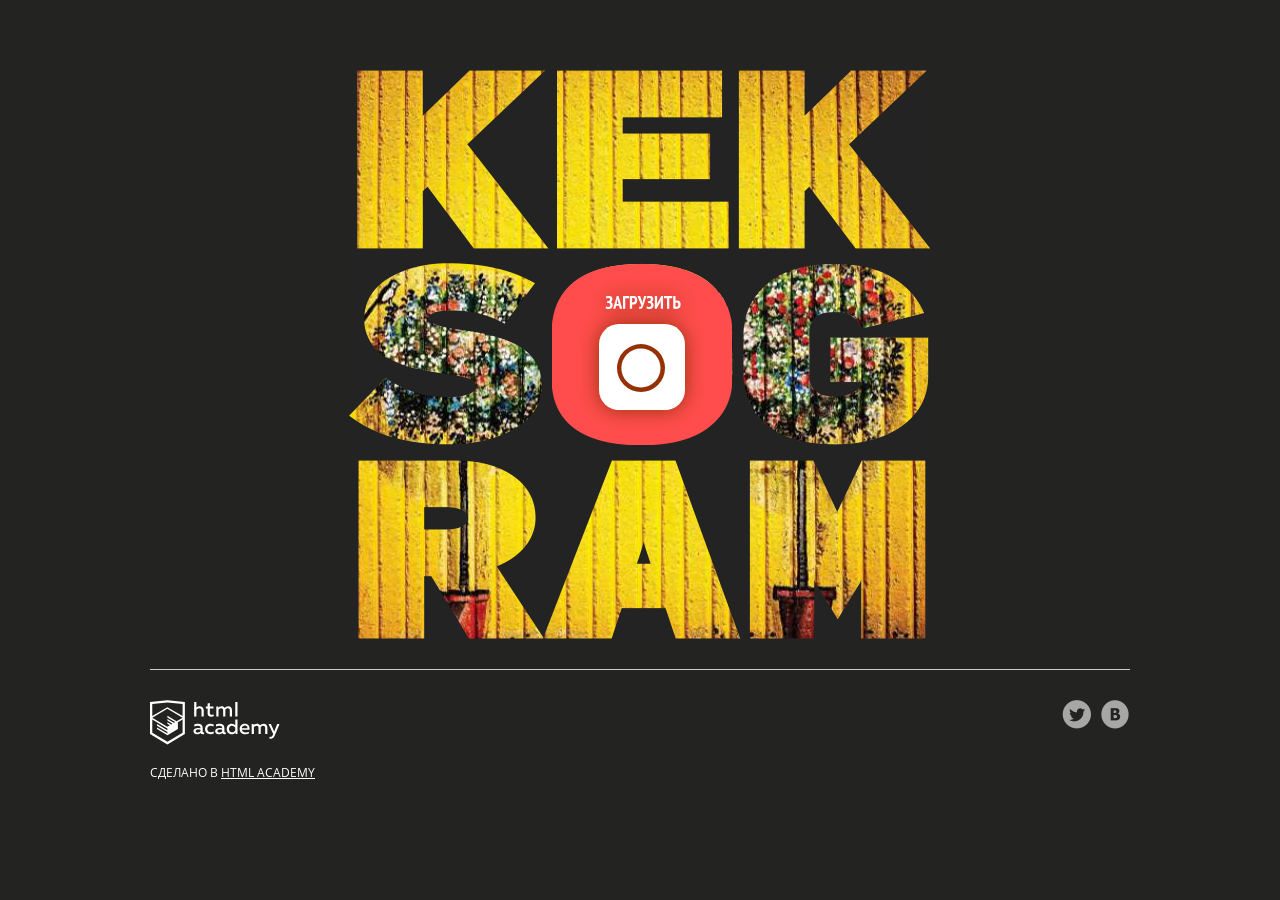
<file: 4/index.html>
<!DOCTYPE html>
<html lang="ru">
<head>
  <meta charset="utf-8">
  <meta name="viewport" content="width=device-width,initial-scale=1">
  <link rel="stylesheet" href="css/normalize.css">
  <link rel="stylesheet" href="css/style.css">
  <link rel="shortcut icon" href="favicon.ico" type="image/x-icon">
  <title>Кекстаграм</title>
  <base href="https://htmlacademy-univer-javascript-1.github.io/2678237-kekstagram-6/4/">
</head>

<body>
  <main>

    <!-- Фильтрация изображений от других пользователей -->
    <section class="img-filters  img-filters--inactive  container">
      <h2 class="img-filters__title  visually-hidden">Фильтр фотографий</h2>
      <form class="img-filters__form" action="index.html" method="get" autocomplete="off">
        <button type=button class="img-filters__button  img-filters__button--active" id="filter-default">По умолчанию</button>
        <button type=button class="img-filters__button" id="filter-random">Случайные</button>
        <button type=button class="img-filters__button" id="filter-discussed">Обсуждаемые</button>
      </form>
    </section>

    <!-- Контейнер для изображений от других пользователей -->
    <section class="pictures  container">
      <h2 class="pictures__title  visually-hidden">Фотографии других пользователей</h2>

      <!-- Поле для загрузки нового изображения на сайт -->
      <section class="img-upload">
        <div class="img-upload__wrapper">
          <h2 class="img-upload__title  visually-hidden">Загрузка фотографии</h2>
          <form class="img-upload__form" id="upload-select-image" method="post" enctype="multipart/form-data" autocomplete="off">

            <!-- Изначальное состояние поля для загрузки изображения -->
            <fieldset class="img-upload__start">
              <input type="file" id="upload-file" class="img-upload__input  visually-hidden" name="filename" required>
              <label for="upload-file" class="img-upload__label  img-upload__control">Загрузить</label>
            </fieldset>

            <!-- Форма редактирования изображения -->
            <div class="img-upload__overlay  hidden">
              <div class="img-upload__wrapper">
                <div class="img-upload__preview-container">

                  <!-- Изменение размера изображения -->
                  <fieldset class="img-upload__scale  scale">
                    <button type="button" class="scale__control  scale__control--smaller">Уменьшить</button>
                    <input type="text" class="scale__control  scale__control--value" value="55%" title="Image Scale" name="scale" readonly>
                    <button type="button" class="scale__control  scale__control--bigger">Увеличить</button>
                  </fieldset>

                  <!-- Предварительный просмотр изображения -->
                  <div class="img-upload__preview">
                    <img src="img/upload-default-image.jpg" alt="Предварительный просмотр фотографии">
                  </div>

                  <!-- Изменение глубины эффекта, накладываемого на изображение -->
                  <fieldset class="img-upload__effect-level  effect-level">
                    <input class="effect-level__value" type="number" step="any" name="effect-level" value="">
                    <div class="effect-level__slider"></div>
                  </fieldset>

                  <!-- Кнопка для закрытия формы редактирования изображения -->
                  <button type="reset" class="img-upload__cancel  cancel" id="upload-cancel">Закрыть</button>
                </div>

                <!-- Наложение эффекта на изображение -->
                <fieldset class="img-upload__effects  effects">
                  <ul class="effects__list">
                    <li class="effects__item">
                      <input type="radio" class="effects__radio  visually-hidden" name="effect" id="effect-none" value="none" checked>
                      <label for="effect-none" class="effects__label">
                        <span class="effects__preview  effects__preview--none">Превью фото без эффекта</span>
                        Оригинал
                      </label>
                    </li>
                    <li class="effects__item">
                      <input type="radio" class="effects__radio  visually-hidden" name="effect" id="effect-chrome" value="chrome">
                      <label for="effect-chrome" class="effects__label">
                        <span class="effects__preview  effects__preview--chrome">Превью эффекта Хром</span>
                        Хром
                      </label>
                    </li>
                    <li class="effects__item">
                      <input type="radio" class="effects__radio  visually-hidden" name="effect" id="effect-sepia" value="sepia">
                      <label for="effect-sepia" class="effects__label">
                        <span class="effects__preview  effects__preview--sepia">Превью эффекта Сепия</span>
                        Сепия
                      </label>
                    </li>
                    <li class="effects__item">
                      <input type="radio" class="effects__radio  visually-hidden" name="effect" id="effect-marvin" value="marvin">
                      <label for="effect-marvin" class="effects__label">
                        <span class="effects__preview  effects__preview--marvin">Превью эффекта Марвин</span>
                        Марвин
                      </label>
                    </li>
                    <li class="effects__item">
                      <input type="radio" class="effects__radio  visually-hidden" name="effect" id="effect-phobos" value="phobos">
                      <label for="effect-phobos" class="effects__label">
                        <span class="effects__preview  effects__preview--phobos">Превью эффекта Фобос</span>
                        Фобос
                      </label>
                    </li>
                    <li class="effects__item">
                      <input type="radio" class="effects__radio  visually-hidden" name="effect" id="effect-heat" value="heat">
                      <label for="effect-heat" class="effects__label">
                        <span class="effects__preview  effects__preview--heat">Превью эффекта Зной</span>
                        Зной
                      </label>
                    </li>
                  </ul>
                </fieldset>

                <!-- Добавление хэш-тегов и комментария к изображению -->
                <fieldset class="img-upload__text text">
                  <div class="img-upload__field-wrapper">
                    <input class="text__hashtags" name="hashtags" placeholder="#ХэшТег">
                  </div>
                  <div class="img-upload__field-wrapper">
                    <textarea class="text__description" name="description" placeholder="Ваш комментарий..."></textarea>
                  </div>
                </fieldset>

                <!-- Кнопка для отправки данных на сервер -->
                <button type="submit" class="img-upload__submit" id="upload-submit">Опубликовать</button>
              </div>
            </div>
          </form>
        </div>
      </section>

      <!-- Здесь будут изображения других пользователей -->

    </section>

    <!-- Полноэкранный показ изображения -->
    <section class="big-picture  overlay  hidden">
      <h2 class="big-picture__title  visually-hidden">Просмотр фотографии</h2>
      <div class="big-picture__preview">

        <!-- Просмотр изображения -->
        <div class="big-picture__img">
          <img src="img/logo-background-3.jpg" alt="Девушка в купальнике" width="600" height="600">
        </div>

        <!-- Информация об изображении. Подпись, комментарии, количество лайков -->
        <div class="big-picture__social  social">
          <div class="social__header">
            <img class="social__picture" src="img/avatar-1.svg" alt="Аватар автора фотографии" width="35" height="35">
            <p class="social__caption">Тестим новую камеру! =)</p>
            <p class="social__likes">Нравится <span class="likes-count">356</span></p>
          </div>

          <!-- Комментарии к изображению -->
          <div class="social__comment-count">5 из <span class="comments-count">125</span> комментариев</div>
          <ul class="social__comments">
            <li class="social__comment">
              <img class="social__picture" src="img/avatar-4.svg" alt="Аватар комментатора фотографии" width="35" height="35">
              <p class="social__text">Мега фото! Просто обалдеть. Как вам так удалось?</p>
            </li>
            <li class="social__comment">
              <img class="social__picture" src="img/avatar-3.svg" alt="Аватар комментатора фотографии" width="35" height="35">
               <p class="social__text">Да это фоташоп!!!!!!!!</p>
            </li>
          </ul>

          <!-- Кнопка для загрузки новой порции комментариев -->
          <button type="button" class="social__comments-loader  comments-loader">Загрузить еще</button>

          <!-- Форма для отправки комментария -->
          <div class="social__footer">
            <img class="social__picture" src="img/avatar-6.svg" alt="Аватар комментатора фотографии" width="35" height="35">
            <input type="text" class="social__footer-text" placeholder="Ваш комментарий...">
            <button type="button" class="social__footer-btn" name="button">Отправить</button>
          </div>
        </div>

        <!-- Кнопка для выхода из полноэкранного просмотра изображения -->
        <button type="reset" class="big-picture__cancel  cancel" id="picture-cancel">Закрыть</button>
      </div>
    </section>
  </main>

  <footer class="page-footer  container">
    <div class="page-footer__wrapper">
      <div class="page-footer__copyright  copyright">
        <a class="copyright__link  copyright__link--image" href="https://htmlacademy.ru/intensive/javascript"><img src="img/htmla-logo.svg" width="130" height="45" alt="HTML Academy"></a>
        <p>Сделано в <a class="copyright__link  copyright__link--text" href="https://htmlacademy.ru/intensive/javascript">HTML Academy</a></p>
      </div>
      <ul class="page-footer__contacts  contacts">
        <li><a href="https://twitter.com/htmlacademy_ru" class="contacts__link  contacts__link--twitter">Twitter</a></li>
        <li><a href="https://vk.com/htmlacademy" class="contacts__link  contacts__link--vk">VK</a></li>
      </ul>
    </div>
  </footer>

  <!-- Шаблон изображения случайного пользователя -->
  <template id="picture">
    <a href="#" class="picture">
      <img class="picture__img" src="" width="182" height="182" alt="Случайная фотография">
      <p class="picture__info">
        <span class="picture__comments"></span>
        <span class="picture__likes"></span>
      </p>
    </a>
  </template>

  <!-- Сообщение с ошибкой загрузки изображения -->
  <template id="error">
    <section class="error">
      <div class="error__inner">
        <h2 class="error__title">Ошибка загрузки файла</h2>
        <button type="button" class="error__button">Загрузить другой файл</button>
      </div>
    </section>
  </template>

  <!-- Сообщение об успешной загрузке изображения -->
  <template id="success">
    <section class="success">
      <div class="success__inner">
        <h2 class="success__title">Изображение успешно загружено</h2>
        <button type="button" class="success__button">Круто!</button>
      </div>
    </section>
  </template>

  <!-- Экран загрузки изображения -->
  <template id="messages">
    <div class="img-upload__message  img-upload__message--loading">Загружаем...</div>
  </template>

  <script src="js/functions.js"></script>
  <script defer src="js/main.js" type="module"></script>
</body>
</html>
</file>
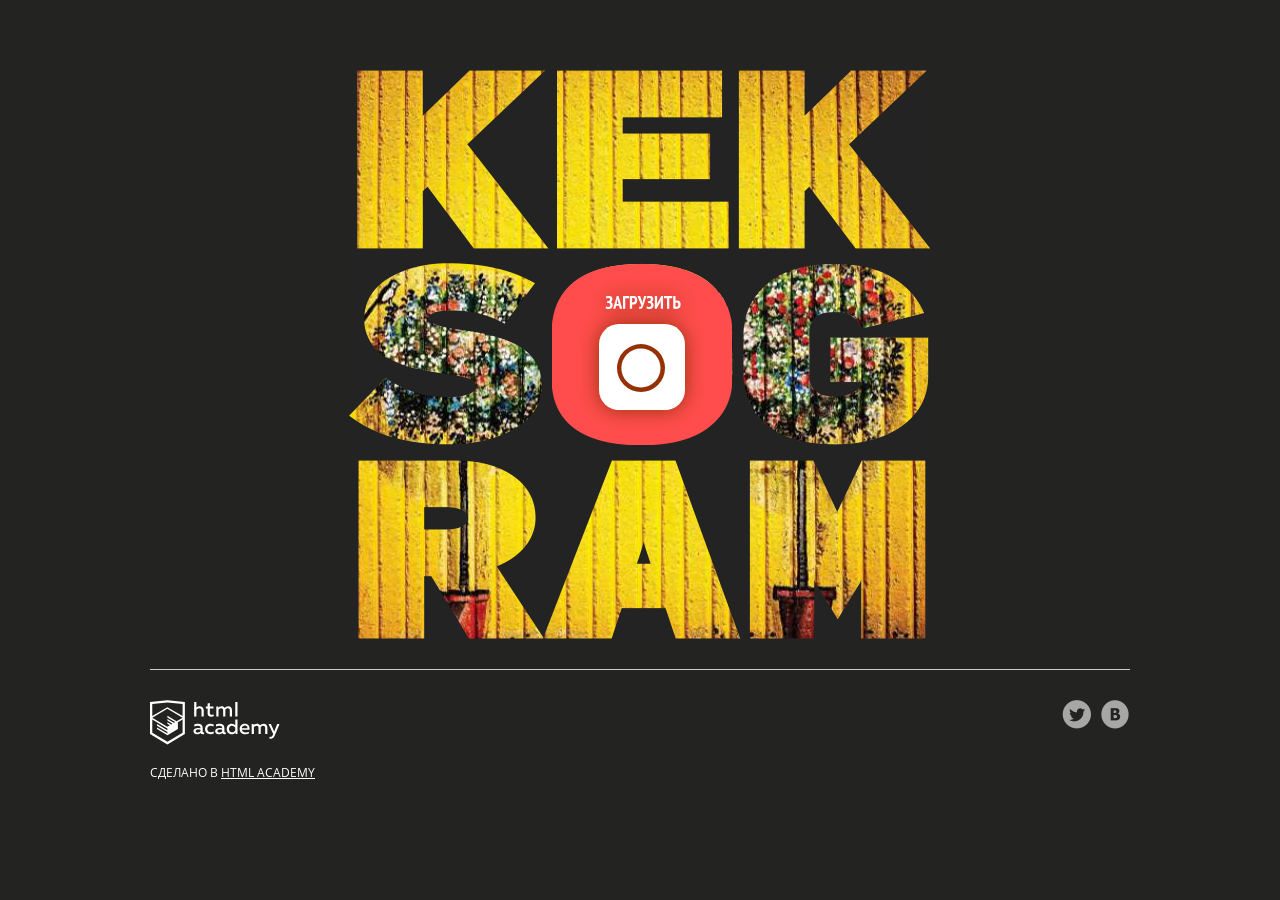
<file: 6/index.html>
<!DOCTYPE html>
<html lang="ru">
<head>
  <meta charset="utf-8">
  <meta name="viewport" content="width=device-width,initial-scale=1">
  <link rel="stylesheet" href="css/normalize.css">
  <link rel="stylesheet" href="css/style.css">
  <link rel="shortcut icon" href="favicon.ico" type="image/x-icon">
  <title>Кекстаграм</title>
  <base href="https://htmlacademy-univer-javascript-1.github.io/2678237-kekstagram-6/6/">
</head>

<body>
  <main>

    <!-- Фильтрация изображений от других пользователей -->
    <section class="img-filters  img-filters--inactive  container">
      <h2 class="img-filters__title  visually-hidden">Фильтр фотографий</h2>
      <form class="img-filters__form" action="index.html" method="get" autocomplete="off">
        <button type=button class="img-filters__button  img-filters__button--active" id="filter-default">По умолчанию</button>
        <button type=button class="img-filters__button" id="filter-random">Случайные</button>
        <button type=button class="img-filters__button" id="filter-discussed">Обсуждаемые</button>
      </form>
    </section>

    <!-- Контейнер для изображений от других пользователей -->
    <section class="pictures  container">
      <h2 class="pictures__title  visually-hidden">Фотографии других пользователей</h2>

      <!-- Поле для загрузки нового изображения на сайт -->
      <section class="img-upload">
        <div class="img-upload__wrapper">
          <h2 class="img-upload__title  visually-hidden">Загрузка фотографии</h2>
          <form class="img-upload__form" id="upload-select-image" method="post" enctype="multipart/form-data" autocomplete="off">

            <!-- Изначальное состояние поля для загрузки изображения -->
            <fieldset class="img-upload__start">
              <input type="file" id="upload-file" class="img-upload__input  visually-hidden" name="filename" required>
              <label for="upload-file" class="img-upload__label  img-upload__control">Загрузить</label>
            </fieldset>

            <!-- Форма редактирования изображения -->
            <div class="img-upload__overlay  hidden">
              <div class="img-upload__wrapper">
                <div class="img-upload__preview-container">

                  <!-- Изменение размера изображения -->
                  <fieldset class="img-upload__scale  scale">
                    <button type="button" class="scale__control  scale__control--smaller">Уменьшить</button>
                    <input type="text" class="scale__control  scale__control--value" value="55%" title="Image Scale" name="scale" readonly>
                    <button type="button" class="scale__control  scale__control--bigger">Увеличить</button>
                  </fieldset>

                  <!-- Предварительный просмотр изображения -->
                  <div class="img-upload__preview">
                    <img src="img/upload-default-image.jpg" alt="Предварительный просмотр фотографии">
                  </div>

                  <!-- Изменение глубины эффекта, накладываемого на изображение -->
                  <fieldset class="img-upload__effect-level  effect-level">
                    <input class="effect-level__value" type="number" step="any" name="effect-level" value="">
                    <div class="effect-level__slider"></div>
                  </fieldset>

                  <!-- Кнопка для закрытия формы редактирования изображения -->
                  <button type="reset" class="img-upload__cancel  cancel" id="upload-cancel">Закрыть</button>
                </div>

                <!-- Наложение эффекта на изображение -->
                <fieldset class="img-upload__effects  effects">
                  <ul class="effects__list">
                    <li class="effects__item">
                      <input type="radio" class="effects__radio  visually-hidden" name="effect" id="effect-none" value="none" checked>
                      <label for="effect-none" class="effects__label">
                        <span class="effects__preview  effects__preview--none">Превью фото без эффекта</span>
                        Оригинал
                      </label>
                    </li>
                    <li class="effects__item">
                      <input type="radio" class="effects__radio  visually-hidden" name="effect" id="effect-chrome" value="chrome">
                      <label for="effect-chrome" class="effects__label">
                        <span class="effects__preview  effects__preview--chrome">Превью эффекта Хром</span>
                        Хром
                      </label>
                    </li>
                    <li class="effects__item">
                      <input type="radio" class="effects__radio  visually-hidden" name="effect" id="effect-sepia" value="sepia">
                      <label for="effect-sepia" class="effects__label">
                        <span class="effects__preview  effects__preview--sepia">Превью эффекта Сепия</span>
                        Сепия
                      </label>
                    </li>
                    <li class="effects__item">
                      <input type="radio" class="effects__radio  visually-hidden" name="effect" id="effect-marvin" value="marvin">
                      <label for="effect-marvin" class="effects__label">
                        <span class="effects__preview  effects__preview--marvin">Превью эффекта Марвин</span>
                        Марвин
                      </label>
                    </li>
                    <li class="effects__item">
                      <input type="radio" class="effects__radio  visually-hidden" name="effect" id="effect-phobos" value="phobos">
                      <label for="effect-phobos" class="effects__label">
                        <span class="effects__preview  effects__preview--phobos">Превью эффекта Фобос</span>
                        Фобос
                      </label>
                    </li>
                    <li class="effects__item">
                      <input type="radio" class="effects__radio  visually-hidden" name="effect" id="effect-heat" value="heat">
                      <label for="effect-heat" class="effects__label">
                        <span class="effects__preview  effects__preview--heat">Превью эффекта Зной</span>
                        Зной
                      </label>
                    </li>
                  </ul>
                </fieldset>

                <!-- Добавление хэш-тегов и комментария к изображению -->
                <fieldset class="img-upload__text text">
                  <div class="img-upload__field-wrapper">
                    <input class="text__hashtags" name="hashtags" placeholder="#ХэшТег">
                  </div>
                  <div class="img-upload__field-wrapper">
                    <textarea class="text__description" name="description" placeholder="Ваш комментарий..."></textarea>
                  </div>
                </fieldset>

                <!-- Кнопка для отправки данных на сервер -->
                <button type="submit" class="img-upload__submit" id="upload-submit">Опубликовать</button>
              </div>
            </div>
          </form>
        </div>
      </section>

      <!-- Здесь будут изображения других пользователей -->

    </section>

    <!-- Полноэкранный показ изображения -->
    <section class="big-picture  overlay  hidden">
      <h2 class="big-picture__title  visually-hidden">Просмотр фотографии</h2>
      <div class="big-picture__preview">

        <!-- Просмотр изображения -->
        <div class="big-picture__img">
          <img src="img/logo-background-3.jpg" alt="Девушка в купальнике" width="600" height="600">
        </div>

        <!-- Информация об изображении. Подпись, комментарии, количество лайков -->
        <div class="big-picture__social  social">
          <div class="social__header">
            <img class="social__picture" src="img/avatar-1.svg" alt="Аватар автора фотографии" width="35" height="35">
            <p class="social__caption">Тестим новую камеру! =)</p>
            <p class="social__likes">Нравится <span class="likes-count">356</span></p>
          </div>

          <!-- Комментарии к изображению -->
          <div class="social__comment-count">5 из <span class="comments-count">125</span> комментариев</div>
          <ul class="social__comments">
            <li class="social__comment">
              <img class="social__picture" src="img/avatar-4.svg" alt="Аватар комментатора фотографии" width="35" height="35">
              <p class="social__text">Мега фото! Просто обалдеть. Как вам так удалось?</p>
            </li>
            <li class="social__comment">
              <img class="social__picture" src="img/avatar-3.svg" alt="Аватар комментатора фотографии" width="35" height="35">
               <p class="social__text">Да это фоташоп!!!!!!!!</p>
            </li>
          </ul>

          <!-- Кнопка для загрузки новой порции комментариев -->
          <button type="button" class="social__comments-loader  comments-loader">Загрузить еще</button>

          <!-- Форма для отправки комментария -->
          <div class="social__footer">
            <img class="social__picture" src="img/avatar-6.svg" alt="Аватар комментатора фотографии" width="35" height="35">
            <input type="text" class="social__footer-text" placeholder="Ваш комментарий...">
            <button type="button" class="social__footer-btn" name="button">Отправить</button>
          </div>
        </div>

        <!-- Кнопка для выхода из полноэкранного просмотра изображения -->
        <button type="reset" class="big-picture__cancel  cancel" id="picture-cancel">Закрыть</button>
      </div>
    </section>
  </main>

  <footer class="page-footer  container">
    <div class="page-footer__wrapper">
      <div class="page-footer__copyright  copyright">
        <a class="copyright__link  copyright__link--image" href="https://htmlacademy.ru/intensive/javascript"><img src="img/htmla-logo.svg" width="130" height="45" alt="HTML Academy"></a>
        <p>Сделано в <a class="copyright__link  copyright__link--text" href="https://htmlacademy.ru/intensive/javascript">HTML Academy</a></p>
      </div>
      <ul class="page-footer__contacts  contacts">
        <li><a href="https://twitter.com/htmlacademy_ru" class="contacts__link  contacts__link--twitter">Twitter</a></li>
        <li><a href="https://vk.com/htmlacademy" class="contacts__link  contacts__link--vk">VK</a></li>
      </ul>
    </div>
  </footer>

  <!-- Шаблон изображения случайного пользователя -->
  <template id="picture">
    <a href="#" class="picture">
      <img class="picture__img" src="" width="182" height="182" alt="Случайная фотография">
      <p class="picture__info">
        <span class="picture__comments"></span>
        <span class="picture__likes"></span>
      </p>
    </a>
  </template>

  <!-- Сообщение с ошибкой загрузки изображения -->
  <template id="error">
    <section class="error">
      <div class="error__inner">
        <h2 class="error__title">Ошибка загрузки файла</h2>
        <button type="button" class="error__button">Загрузить другой файл</button>
      </div>
    </section>
  </template>

  <!-- Сообщение об успешной загрузке изображения -->
  <template id="success">
    <section class="success">
      <div class="success__inner">
        <h2 class="success__title">Изображение успешно загружено</h2>
        <button type="button" class="success__button">Круто!</button>
      </div>
    </section>
  </template>

  <!-- Экран загрузки изображения -->
  <template id="messages">
    <div class="img-upload__message  img-upload__message--loading">Загружаем...</div>
  </template>

  <script src="js/functions.js"></script>
  <script defer src="js/main.js" type="module"></script>
</body>
</html>
</file>
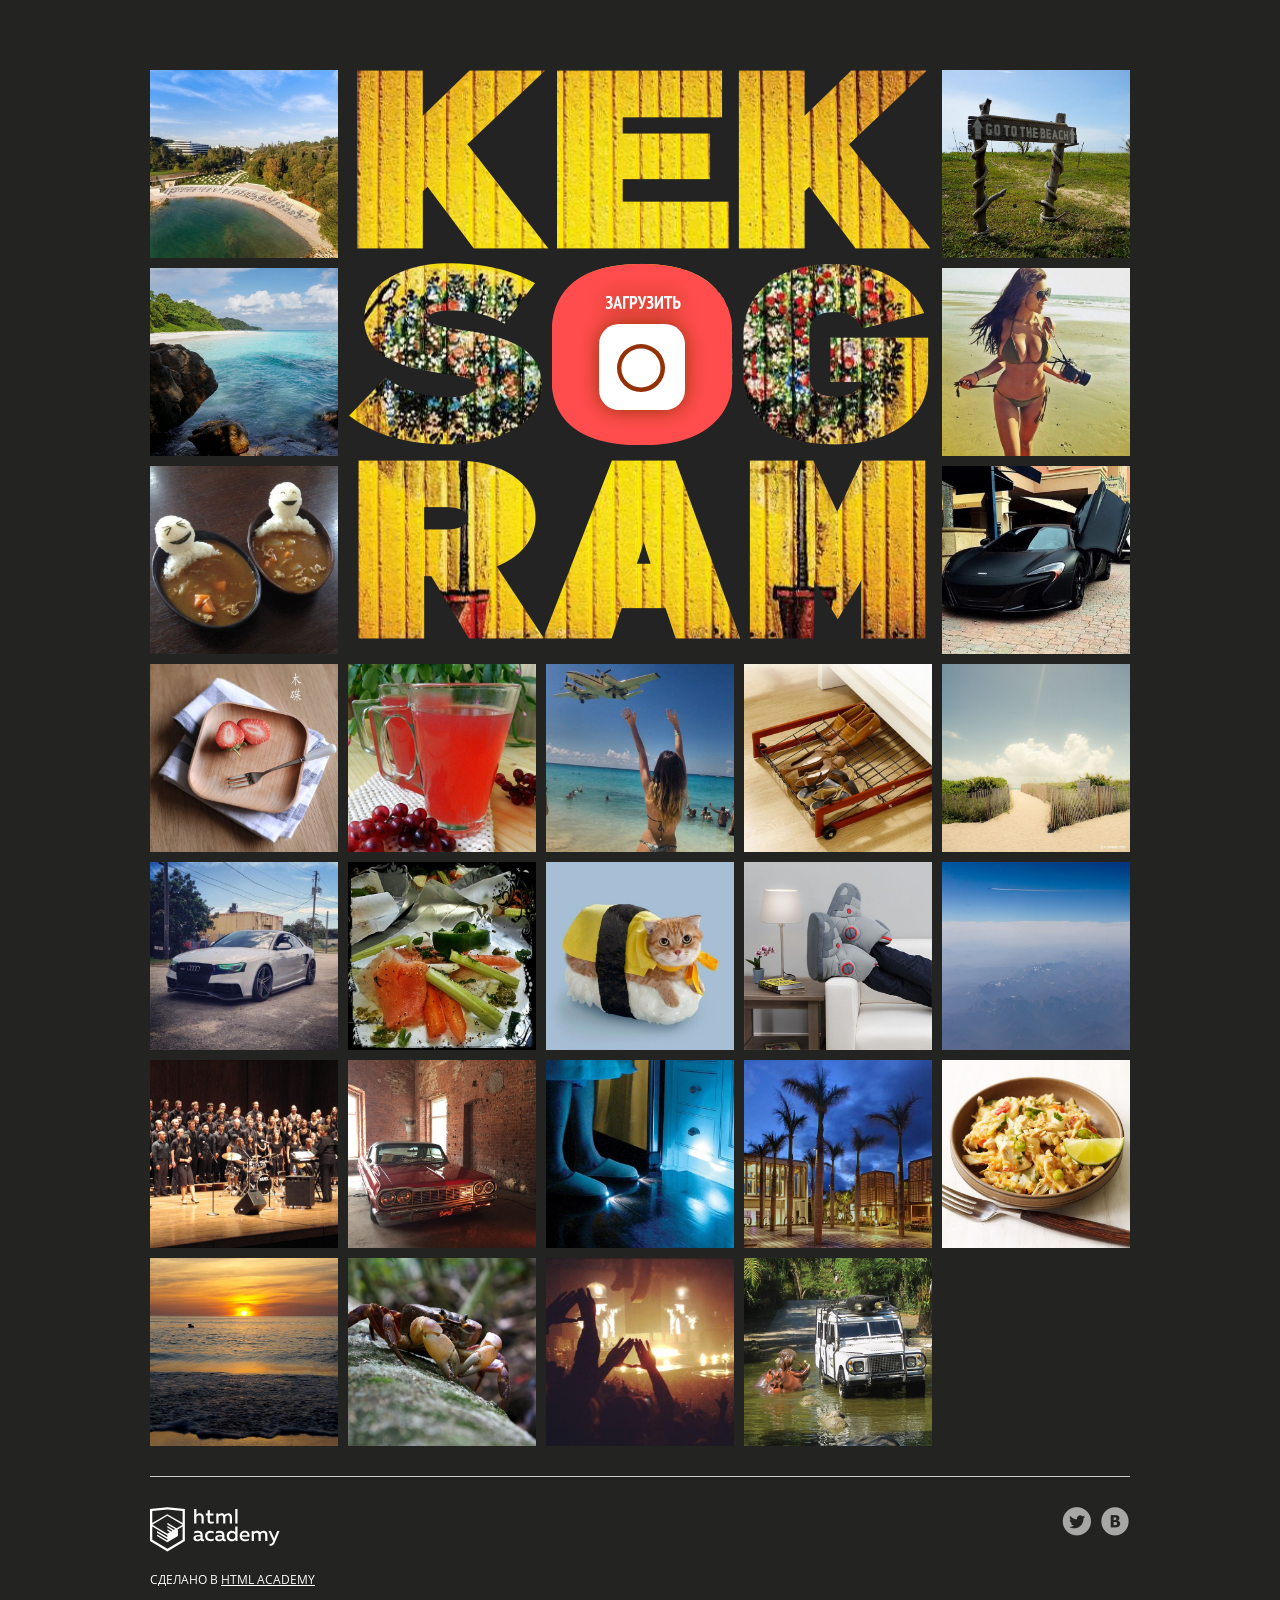
<file: 7/index.html>
<!DOCTYPE html>
<html lang="ru">
<head>
  <meta charset="utf-8">
  <meta name="viewport" content="width=device-width,initial-scale=1">
  <link rel="stylesheet" href="css/normalize.css">
  <link rel="stylesheet" href="css/style.css">
  <link rel="shortcut icon" href="favicon.ico" type="image/x-icon">
  <title>Кекстаграм</title>
  <base href="https://htmlacademy-univer-javascript-1.github.io/2678237-kekstagram-6/7/">
</head>

<body>
  <main>

    <!-- Фильтрация изображений от других пользователей -->
    <section class="img-filters  img-filters--inactive  container">
      <h2 class="img-filters__title  visually-hidden">Фильтр фотографий</h2>
      <form class="img-filters__form" action="index.html" method="get" autocomplete="off">
        <button type=button class="img-filters__button  img-filters__button--active" id="filter-default">По умолчанию</button>
        <button type=button class="img-filters__button" id="filter-random">Случайные</button>
        <button type=button class="img-filters__button" id="filter-discussed">Обсуждаемые</button>
      </form>
    </section>

    <!-- Контейнер для изображений от других пользователей -->
    <section class="pictures  container">
      <h2 class="pictures__title  visually-hidden">Фотографии других пользователей</h2>

      <!-- Поле для загрузки нового изображения на сайт -->
      <section class="img-upload">
        <div class="img-upload__wrapper">
          <h2 class="img-upload__title  visually-hidden">Загрузка фотографии</h2>
          <form class="img-upload__form" id="upload-select-image" method="post" enctype="multipart/form-data" autocomplete="off">

            <!-- Изначальное состояние поля для загрузки изображения -->
            <fieldset class="img-upload__start">
              <input type="file" id="upload-file" class="img-upload__input  visually-hidden" name="filename" required>
              <label for="upload-file" class="img-upload__label  img-upload__control">Загрузить</label>
            </fieldset>

            <!-- Форма редактирования изображения -->
            <div class="img-upload__overlay  hidden">
              <div class="img-upload__wrapper">
                <div class="img-upload__preview-container">

                  <!-- Изменение размера изображения -->
                  <fieldset class="img-upload__scale  scale">
                    <button type="button" class="scale__control  scale__control--smaller">Уменьшить</button>
                    <input type="text" class="scale__control  scale__control--value" value="55%" title="Image Scale" name="scale" readonly>
                    <button type="button" class="scale__control  scale__control--bigger">Увеличить</button>
                  </fieldset>

                  <!-- Предварительный просмотр изображения -->
                  <div class="img-upload__preview">
                    <img src="img/upload-default-image.jpg" alt="Предварительный просмотр фотографии">
                  </div>

                  <!-- Изменение глубины эффекта, накладываемого на изображение -->
                  <fieldset class="img-upload__effect-level  effect-level">
                    <input class="effect-level__value" type="number" step="any" name="effect-level" value="">
                    <div class="effect-level__slider"></div>
                  </fieldset>

                  <!-- Кнопка для закрытия формы редактирования изображения -->
                  <button type="reset" class="img-upload__cancel  cancel" id="upload-cancel">Закрыть</button>
                </div>

                <!-- Наложение эффекта на изображение -->
                <fieldset class="img-upload__effects  effects">
                  <ul class="effects__list">
                    <li class="effects__item">
                      <input type="radio" class="effects__radio  visually-hidden" name="effect" id="effect-none" value="none" checked>
                      <label for="effect-none" class="effects__label">
                        <span class="effects__preview  effects__preview--none">Превью фото без эффекта</span>
                        Оригинал
                      </label>
                    </li>
                    <li class="effects__item">
                      <input type="radio" class="effects__radio  visually-hidden" name="effect" id="effect-chrome" value="chrome">
                      <label for="effect-chrome" class="effects__label">
                        <span class="effects__preview  effects__preview--chrome">Превью эффекта Хром</span>
                        Хром
                      </label>
                    </li>
                    <li class="effects__item">
                      <input type="radio" class="effects__radio  visually-hidden" name="effect" id="effect-sepia" value="sepia">
                      <label for="effect-sepia" class="effects__label">
                        <span class="effects__preview  effects__preview--sepia">Превью эффекта Сепия</span>
                        Сепия
                      </label>
                    </li>
                    <li class="effects__item">
                      <input type="radio" class="effects__radio  visually-hidden" name="effect" id="effect-marvin" value="marvin">
                      <label for="effect-marvin" class="effects__label">
                        <span class="effects__preview  effects__preview--marvin">Превью эффекта Марвин</span>
                        Марвин
                      </label>
                    </li>
                    <li class="effects__item">
                      <input type="radio" class="effects__radio  visually-hidden" name="effect" id="effect-phobos" value="phobos">
                      <label for="effect-phobos" class="effects__label">
                        <span class="effects__preview  effects__preview--phobos">Превью эффекта Фобос</span>
                        Фобос
                      </label>
                    </li>
                    <li class="effects__item">
                      <input type="radio" class="effects__radio  visually-hidden" name="effect" id="effect-heat" value="heat">
                      <label for="effect-heat" class="effects__label">
                        <span class="effects__preview  effects__preview--heat">Превью эффекта Зной</span>
                        Зной
                      </label>
                    </li>
                  </ul>
                </fieldset>

                <!-- Добавление хэш-тегов и комментария к изображению -->
                <fieldset class="img-upload__text text">
                  <div class="img-upload__field-wrapper">
                    <input class="text__hashtags" name="hashtags" placeholder="#ХэшТег">
                  </div>
                  <div class="img-upload__field-wrapper">
                    <textarea class="text__description" name="description" placeholder="Ваш комментарий..."></textarea>
                  </div>
                </fieldset>

                <!-- Кнопка для отправки данных на сервер -->
                <button type="submit" class="img-upload__submit" id="upload-submit">Опубликовать</button>
              </div>
            </div>
          </form>
        </div>
      </section>

      <!-- Здесь будут изображения других пользователей -->

    </section>

    <!-- Полноэкранный показ изображения -->
    <section class="big-picture  overlay  hidden">
      <h2 class="big-picture__title  visually-hidden">Просмотр фотографии</h2>
      <div class="big-picture__preview">

        <!-- Просмотр изображения -->
        <div class="big-picture__img">
          <img src="img/logo-background-3.jpg" alt="Девушка в купальнике" width="600" height="600">
        </div>

        <!-- Информация об изображении. Подпись, комментарии, количество лайков -->
        <div class="big-picture__social  social">
          <div class="social__header">
            <img class="social__picture" src="img/avatar-1.svg" alt="Аватар автора фотографии" width="35" height="35">
            <p class="social__caption">Тестим новую камеру! =)</p>
            <p class="social__likes">Нравится <span class="likes-count">356</span></p>
          </div>

          <!-- Комментарии к изображению -->
          <div class="social__comment-count">5 из <span class="comments-count">125</span> комментариев</div>
          <ul class="social__comments">
            <li class="social__comment">
              <img class="social__picture" src="img/avatar-4.svg" alt="Аватар комментатора фотографии" width="35" height="35">
              <p class="social__text">Мега фото! Просто обалдеть. Как вам так удалось?</p>
            </li>
            <li class="social__comment">
              <img class="social__picture" src="img/avatar-3.svg" alt="Аватар комментатора фотографии" width="35" height="35">
               <p class="social__text">Да это фоташоп!!!!!!!!</p>
            </li>
          </ul>

          <!-- Кнопка для загрузки новой порции комментариев -->
          <button type="button" class="social__comments-loader  comments-loader">Загрузить еще</button>

          <!-- Форма для отправки комментария -->
          <div class="social__footer">
            <img class="social__picture" src="img/avatar-6.svg" alt="Аватар комментатора фотографии" width="35" height="35">
            <input type="text" class="social__footer-text" placeholder="Ваш комментарий...">
            <button type="button" class="social__footer-btn" name="button">Отправить</button>
          </div>
        </div>

        <!-- Кнопка для выхода из полноэкранного просмотра изображения -->
        <button type="reset" class="big-picture__cancel  cancel" id="picture-cancel">Закрыть</button>
      </div>
    </section>
  </main>

  <footer class="page-footer  container">
    <div class="page-footer__wrapper">
      <div class="page-footer__copyright  copyright">
        <a class="copyright__link  copyright__link--image" href="https://htmlacademy.ru/intensive/javascript"><img src="img/htmla-logo.svg" width="130" height="45" alt="HTML Academy"></a>
        <p>Сделано в <a class="copyright__link  copyright__link--text" href="https://htmlacademy.ru/intensive/javascript">HTML Academy</a></p>
      </div>
      <ul class="page-footer__contacts  contacts">
        <li><a href="https://twitter.com/htmlacademy_ru" class="contacts__link  contacts__link--twitter">Twitter</a></li>
        <li><a href="https://vk.com/htmlacademy" class="contacts__link  contacts__link--vk">VK</a></li>
      </ul>
    </div>
  </footer>

  <!-- Шаблон изображения случайного пользователя -->
  <template id="picture">
    <a href="#" class="picture">
      <img class="picture__img" src="" width="182" height="182" alt="Случайная фотография">
      <p class="picture__info">
        <span class="picture__comments"></span>
        <span class="picture__likes"></span>
      </p>
    </a>
  </template>

  <!-- Сообщение с ошибкой загрузки изображения -->
  <template id="error">
    <section class="error">
      <div class="error__inner">
        <h2 class="error__title">Ошибка загрузки файла</h2>
        <button type="button" class="error__button">Загрузить другой файл</button>
      </div>
    </section>
  </template>

  <!-- Сообщение об успешной загрузке изображения -->
  <template id="success">
    <section class="success">
      <div class="success__inner">
        <h2 class="success__title">Изображение успешно загружено</h2>
        <button type="button" class="success__button">Круто!</button>
      </div>
    </section>
  </template>

  <!-- Экран загрузки изображения -->
  <template id="messages">
    <div class="img-upload__message  img-upload__message--loading">Загружаем...</div>
  </template>

  <script src="js/functions.js" type="module"></script>
  <script defer src="js/main.js" type="module"></script>
</body>
</html>
</file>
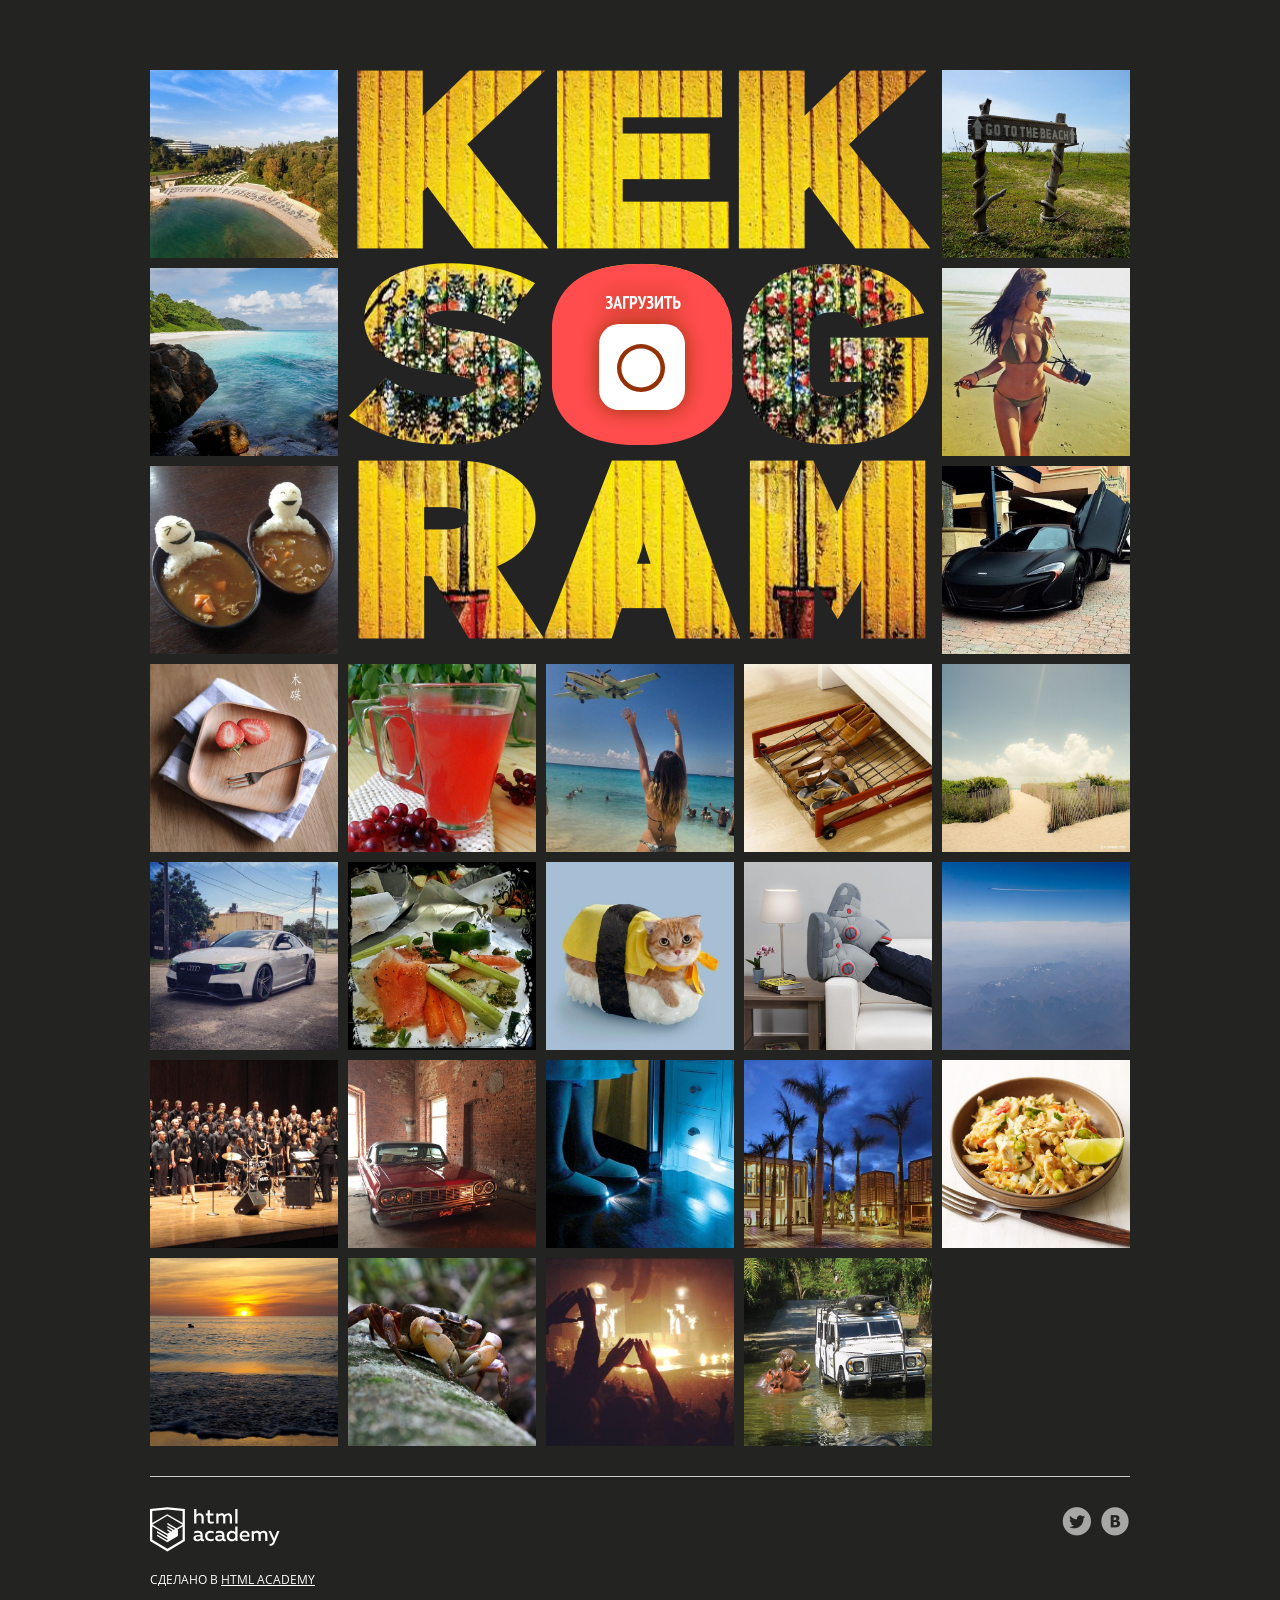
<file: 8/index.html>
<!DOCTYPE html>
<html lang="ru">
<head>
  <meta charset="utf-8">
  <meta name="viewport" content="width=device-width,initial-scale=1">
  <link rel="stylesheet" href="css/normalize.css">
  <link rel="stylesheet" href="css/style.css">
  <link rel="shortcut icon" href="favicon.ico" type="image/x-icon">
  <title>Кекстаграм</title>
  <base href="https://htmlacademy-univer-javascript-1.github.io/2678237-kekstagram-6/8/">
</head>

<body>
  <main>

    <!-- Фильтрация изображений от других пользователей -->
    <section class="img-filters  img-filters--inactive  container">
      <h2 class="img-filters__title  visually-hidden">Фильтр фотографий</h2>
      <form class="img-filters__form" action="index.html" method="get" autocomplete="off">
        <button type=button class="img-filters__button  img-filters__button--active" id="filter-default">По умолчанию</button>
        <button type=button class="img-filters__button" id="filter-random">Случайные</button>
        <button type=button class="img-filters__button" id="filter-discussed">Обсуждаемые</button>
      </form>
    </section>

    <!-- Контейнер для изображений от других пользователей -->
    <section class="pictures  container">
      <h2 class="pictures__title  visually-hidden">Фотографии других пользователей</h2>

      <!-- Поле для загрузки нового изображения на сайт -->
      <section class="img-upload">
        <div class="img-upload__wrapper">
          <h2 class="img-upload__title  visually-hidden">Загрузка фотографии</h2>
          <form class="img-upload__form" id="upload-select-image" method="post" enctype="multipart/form-data" autocomplete="off">

            <!-- Изначальное состояние поля для загрузки изображения -->
            <fieldset class="img-upload__start">
              <input type="file" id="upload-file" class="img-upload__input  visually-hidden" name="filename" required>
              <label for="upload-file" class="img-upload__label  img-upload__control">Загрузить</label>
            </fieldset>

            <!-- Форма редактирования изображения -->
            <div class="img-upload__overlay  hidden">
              <div class="img-upload__wrapper">
                <div class="img-upload__preview-container">

                  <!-- Изменение размера изображения -->
                  <fieldset class="img-upload__scale  scale">
                    <button type="button" class="scale__control  scale__control--smaller">Уменьшить</button>
                    <input type="text" class="scale__control  scale__control--value" value="55%" title="Image Scale" name="scale" readonly>
                    <button type="button" class="scale__control  scale__control--bigger">Увеличить</button>
                  </fieldset>

                  <!-- Предварительный просмотр изображения -->
                  <div class="img-upload__preview">
                    <img src="img/upload-default-image.jpg" alt="Предварительный просмотр фотографии">
                  </div>

                  <!-- Изменение глубины эффекта, накладываемого на изображение -->
                  <fieldset class="img-upload__effect-level  effect-level">
                    <input class="effect-level__value" type="number" step="any" name="effect-level" value="">
                    <div class="effect-level__slider"></div>
                  </fieldset>

                  <!-- Кнопка для закрытия формы редактирования изображения -->
                  <button type="reset" class="img-upload__cancel  cancel" id="upload-cancel">Закрыть</button>
                </div>

                <!-- Наложение эффекта на изображение -->
                <fieldset class="img-upload__effects  effects">
                  <ul class="effects__list">
                    <li class="effects__item">
                      <input type="radio" class="effects__radio  visually-hidden" name="effect" id="effect-none" value="none" checked>
                      <label for="effect-none" class="effects__label">
                        <span class="effects__preview  effects__preview--none">Превью фото без эффекта</span>
                        Оригинал
                      </label>
                    </li>
                    <li class="effects__item">
                      <input type="radio" class="effects__radio  visually-hidden" name="effect" id="effect-chrome" value="chrome">
                      <label for="effect-chrome" class="effects__label">
                        <span class="effects__preview  effects__preview--chrome">Превью эффекта Хром</span>
                        Хром
                      </label>
                    </li>
                    <li class="effects__item">
                      <input type="radio" class="effects__radio  visually-hidden" name="effect" id="effect-sepia" value="sepia">
                      <label for="effect-sepia" class="effects__label">
                        <span class="effects__preview  effects__preview--sepia">Превью эффекта Сепия</span>
                        Сепия
                      </label>
                    </li>
                    <li class="effects__item">
                      <input type="radio" class="effects__radio  visually-hidden" name="effect" id="effect-marvin" value="marvin">
                      <label for="effect-marvin" class="effects__label">
                        <span class="effects__preview  effects__preview--marvin">Превью эффекта Марвин</span>
                        Марвин
                      </label>
                    </li>
                    <li class="effects__item">
                      <input type="radio" class="effects__radio  visually-hidden" name="effect" id="effect-phobos" value="phobos">
                      <label for="effect-phobos" class="effects__label">
                        <span class="effects__preview  effects__preview--phobos">Превью эффекта Фобос</span>
                        Фобос
                      </label>
                    </li>
                    <li class="effects__item">
                      <input type="radio" class="effects__radio  visually-hidden" name="effect" id="effect-heat" value="heat">
                      <label for="effect-heat" class="effects__label">
                        <span class="effects__preview  effects__preview--heat">Превью эффекта Зной</span>
                        Зной
                      </label>
                    </li>
                  </ul>
                </fieldset>

                <!-- Добавление хэш-тегов и комментария к изображению -->
                <fieldset class="img-upload__text text">
                  <div class="img-upload__field-wrapper">
                    <input class="text__hashtags" name="hashtags" placeholder="#ХэшТег">
                  </div>
                  <div class="img-upload__field-wrapper">
                    <textarea class="text__description" name="description" placeholder="Ваш комментарий..."></textarea>
                  </div>
                </fieldset>

                <!-- Кнопка для отправки данных на сервер -->
                <button type="submit" class="img-upload__submit" id="upload-submit">Опубликовать</button>
              </div>
            </div>
          </form>
        </div>
      </section>

      <!-- Здесь будут изображения других пользователей -->

    </section>

    <!-- Полноэкранный показ изображения -->
    <section class="big-picture  overlay  hidden">
      <h2 class="big-picture__title  visually-hidden">Просмотр фотографии</h2>
      <div class="big-picture__preview">

        <!-- Просмотр изображения -->
        <div class="big-picture__img">
          <img src="img/logo-background-3.jpg" alt="Девушка в купальнике" width="600" height="600">
        </div>

        <!-- Информация об изображении. Подпись, комментарии, количество лайков -->
        <div class="big-picture__social  social">
          <div class="social__header">
            <img class="social__picture" src="img/avatar-1.svg" alt="Аватар автора фотографии" width="35" height="35">
            <p class="social__caption">Тестим новую камеру! =)</p>
            <p class="social__likes">Нравится <span class="likes-count">356</span></p>
          </div>

          <!-- Комментарии к изображению -->
          <div class="social__comment-count">5 из <span class="comments-count">125</span> комментариев</div>
          <ul class="social__comments">
            <li class="social__comment">
              <img class="social__picture" src="img/avatar-4.svg" alt="Аватар комментатора фотографии" width="35" height="35">
              <p class="social__text">Мега фото! Просто обалдеть. Как вам так удалось?</p>
            </li>
            <li class="social__comment">
              <img class="social__picture" src="img/avatar-3.svg" alt="Аватар комментатора фотографии" width="35" height="35">
               <p class="social__text">Да это фоташоп!!!!!!!!</p>
            </li>
          </ul>

          <!-- Кнопка для загрузки новой порции комментариев -->
          <button type="button" class="social__comments-loader  comments-loader">Загрузить еще</button>

          <!-- Форма для отправки комментария -->
          <div class="social__footer">
            <img class="social__picture" src="img/avatar-6.svg" alt="Аватар комментатора фотографии" width="35" height="35">
            <input type="text" class="social__footer-text" placeholder="Ваш комментарий...">
            <button type="button" class="social__footer-btn" name="button">Отправить</button>
          </div>
        </div>

        <!-- Кнопка для выхода из полноэкранного просмотра изображения -->
        <button type="reset" class="big-picture__cancel  cancel" id="picture-cancel">Закрыть</button>
      </div>
    </section>
  </main>

  <footer class="page-footer  container">
    <div class="page-footer__wrapper">
      <div class="page-footer__copyright  copyright">
        <a class="copyright__link  copyright__link--image" href="https://htmlacademy.ru/intensive/javascript"><img src="img/htmla-logo.svg" width="130" height="45" alt="HTML Academy"></a>
        <p>Сделано в <a class="copyright__link  copyright__link--text" href="https://htmlacademy.ru/intensive/javascript">HTML Academy</a></p>
      </div>
      <ul class="page-footer__contacts  contacts">
        <li><a href="https://twitter.com/htmlacademy_ru" class="contacts__link  contacts__link--twitter">Twitter</a></li>
        <li><a href="https://vk.com/htmlacademy" class="contacts__link  contacts__link--vk">VK</a></li>
      </ul>
    </div>
  </footer>

  <!-- Шаблон изображения случайного пользователя -->
  <template id="picture">
    <a href="#" class="picture">
      <img class="picture__img" src="" width="182" height="182" alt="Случайная фотография">
      <p class="picture__info">
        <span class="picture__comments"></span>
        <span class="picture__likes"></span>
      </p>
    </a>
  </template>

  <!-- Сообщение с ошибкой загрузки изображения -->
  <template id="error">
    <section class="error">
      <div class="error__inner">
        <h2 class="error__title">Ошибка загрузки файла</h2>
        <button type="button" class="error__button">Загрузить другой файл</button>
      </div>
    </section>
  </template>

  <!-- Сообщение об успешной загрузке изображения -->
  <template id="success">
    <section class="success">
      <div class="success__inner">
        <h2 class="success__title">Изображение успешно загружено</h2>
        <button type="button" class="success__button">Круто!</button>
      </div>
    </section>
  </template>

  <!-- Экран загрузки изображения -->
  <template id="messages">
    <div class="img-upload__message  img-upload__message--loading">Загружаем...</div>
  </template>

  <script src="js/functions.js" type="module"></script>
  <script defer src="js/main.js" type="module"></script>
</body>
</html>
</file>
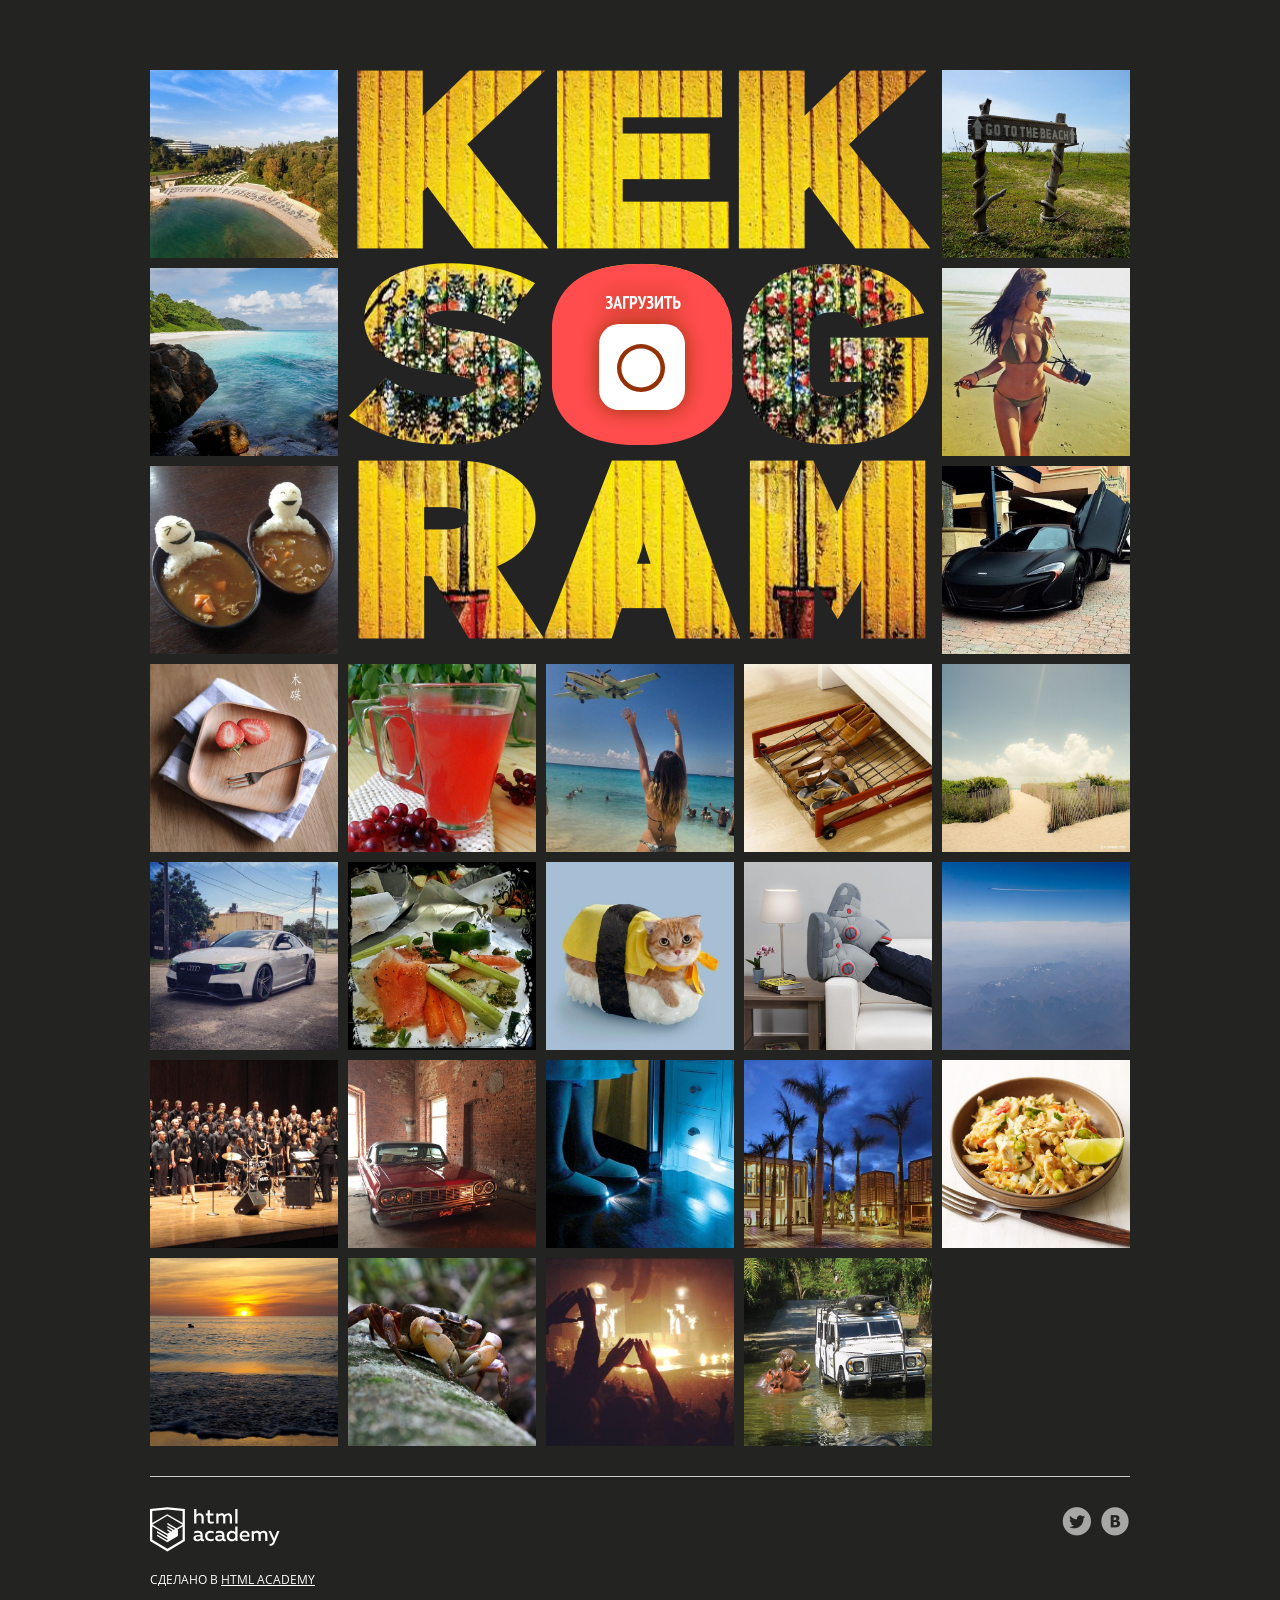
<file: 9/index.html>
<!DOCTYPE html>
<html lang="ru">
<head>
  <meta charset="utf-8">
  <meta name="viewport" content="width=device-width,initial-scale=1">
  <link rel="stylesheet" href="css/normalize.css">
  <link rel="stylesheet" href="css/style.css">
  <link rel="shortcut icon" href="favicon.ico" type="image/x-icon">
  <title>Кекстаграм</title>
  <base href="https://htmlacademy-univer-javascript-1.github.io/2678237-kekstagram-6/9/">
</head>

<body>
  <main>

    <!-- Фильтрация изображений от других пользователей -->
    <section class="img-filters  img-filters--inactive  container">
      <h2 class="img-filters__title  visually-hidden">Фильтр фотографий</h2>
      <form class="img-filters__form" action="index.html" method="get" autocomplete="off">
        <button type=button class="img-filters__button  img-filters__button--active" id="filter-default">По умолчанию</button>
        <button type=button class="img-filters__button" id="filter-random">Случайные</button>
        <button type=button class="img-filters__button" id="filter-discussed">Обсуждаемые</button>
      </form>
    </section>

    <!-- Контейнер для изображений от других пользователей -->
    <section class="pictures  container">
      <h2 class="pictures__title  visually-hidden">Фотографии других пользователей</h2>

      <!-- Поле для загрузки нового изображения на сайт -->
      <section class="img-upload">
        <div class="img-upload__wrapper">
          <h2 class="img-upload__title  visually-hidden">Загрузка фотографии</h2>
          <form class="img-upload__form" id="upload-select-image" method="post" enctype="multipart/form-data" autocomplete="off">

            <!-- Изначальное состояние поля для загрузки изображения -->
            <fieldset class="img-upload__start">
              <input type="file" id="upload-file" class="img-upload__input  visually-hidden" name="filename" required>
              <label for="upload-file" class="img-upload__label  img-upload__control">Загрузить</label>
            </fieldset>

            <!-- Форма редактирования изображения -->
            <div class="img-upload__overlay  hidden">
              <div class="img-upload__wrapper">
                <div class="img-upload__preview-container">

                  <!-- Изменение размера изображения -->
                  <fieldset class="img-upload__scale  scale">
                    <button type="button" class="scale__control  scale__control--smaller">Уменьшить</button>
                    <input type="text" class="scale__control  scale__control--value" value="55%" title="Image Scale" name="scale" readonly>
                    <button type="button" class="scale__control  scale__control--bigger">Увеличить</button>
                  </fieldset>

                  <!-- Предварительный просмотр изображения -->
                  <div class="img-upload__preview">
                    <img src="img/upload-default-image.jpg" alt="Предварительный просмотр фотографии">
                  </div>

                  <!-- Изменение глубины эффекта, накладываемого на изображение -->
                  <fieldset class="img-upload__effect-level  effect-level">
                    <input class="effect-level__value" type="number" step="any" name="effect-level" value="">
                    <div class="effect-level__slider"></div>
                  </fieldset>

                  <!-- Кнопка для закрытия формы редактирования изображения -->
                  <button type="reset" class="img-upload__cancel  cancel" id="upload-cancel">Закрыть</button>
                </div>

                <!-- Наложение эффекта на изображение -->
                <fieldset class="img-upload__effects  effects">
                  <ul class="effects__list">
                    <li class="effects__item">
                      <input type="radio" class="effects__radio  visually-hidden" name="effect" id="effect-none" value="none" checked>
                      <label for="effect-none" class="effects__label">
                        <span class="effects__preview  effects__preview--none">Превью фото без эффекта</span>
                        Оригинал
                      </label>
                    </li>
                    <li class="effects__item">
                      <input type="radio" class="effects__radio  visually-hidden" name="effect" id="effect-chrome" value="chrome">
                      <label for="effect-chrome" class="effects__label">
                        <span class="effects__preview  effects__preview--chrome">Превью эффекта Хром</span>
                        Хром
                      </label>
                    </li>
                    <li class="effects__item">
                      <input type="radio" class="effects__radio  visually-hidden" name="effect" id="effect-sepia" value="sepia">
                      <label for="effect-sepia" class="effects__label">
                        <span class="effects__preview  effects__preview--sepia">Превью эффекта Сепия</span>
                        Сепия
                      </label>
                    </li>
                    <li class="effects__item">
                      <input type="radio" class="effects__radio  visually-hidden" name="effect" id="effect-marvin" value="marvin">
                      <label for="effect-marvin" class="effects__label">
                        <span class="effects__preview  effects__preview--marvin">Превью эффекта Марвин</span>
                        Марвин
                      </label>
                    </li>
                    <li class="effects__item">
                      <input type="radio" class="effects__radio  visually-hidden" name="effect" id="effect-phobos" value="phobos">
                      <label for="effect-phobos" class="effects__label">
                        <span class="effects__preview  effects__preview--phobos">Превью эффекта Фобос</span>
                        Фобос
                      </label>
                    </li>
                    <li class="effects__item">
                      <input type="radio" class="effects__radio  visually-hidden" name="effect" id="effect-heat" value="heat">
                      <label for="effect-heat" class="effects__label">
                        <span class="effects__preview  effects__preview--heat">Превью эффекта Зной</span>
                        Зной
                      </label>
                    </li>
                  </ul>
                </fieldset>

                <!-- Добавление хэш-тегов и комментария к изображению -->
                <fieldset class="img-upload__text text">
                  <div class="img-upload__field-wrapper">
                    <input class="text__hashtags" name="hashtags" placeholder="#ХэшТег">
                  </div>
                  <div class="img-upload__field-wrapper">
                    <textarea class="text__description" name="description" placeholder="Ваш комментарий..."></textarea>
                  </div>
                </fieldset>

                <!-- Кнопка для отправки данных на сервер -->
                <button type="submit" class="img-upload__submit" id="upload-submit">Опубликовать</button>
              </div>
            </div>
          </form>
        </div>
      </section>

      <!-- Здесь будут изображения других пользователей -->

    </section>

    <!-- Полноэкранный показ изображения -->
    <section class="big-picture  overlay  hidden">
      <h2 class="big-picture__title  visually-hidden">Просмотр фотографии</h2>
      <div class="big-picture__preview">

        <!-- Просмотр изображения -->
        <div class="big-picture__img">
          <img src="img/logo-background-3.jpg" alt="Девушка в купальнике" width="600" height="600">
        </div>

        <!-- Информация об изображении. Подпись, комментарии, количество лайков -->
        <div class="big-picture__social  social">
          <div class="social__header">
            <img class="social__picture" src="img/avatar-1.svg" alt="Аватар автора фотографии" width="35" height="35">
            <p class="social__caption">Тестим новую камеру! =)</p>
            <p class="social__likes">Нравится <span class="likes-count">356</span></p>
          </div>

          <!-- Комментарии к изображению -->
          <div class="social__comment-count">5 из <span class="comments-count">125</span> комментариев</div>
          <ul class="social__comments">
            <li class="social__comment">
              <img class="social__picture" src="img/avatar-4.svg" alt="Аватар комментатора фотографии" width="35" height="35">
              <p class="social__text">Мега фото! Просто обалдеть. Как вам так удалось?</p>
            </li>
            <li class="social__comment">
              <img class="social__picture" src="img/avatar-3.svg" alt="Аватар комментатора фотографии" width="35" height="35">
               <p class="social__text">Да это фоташоп!!!!!!!!</p>
            </li>
          </ul>

          <!-- Кнопка для загрузки новой порции комментариев -->
          <button type="button" class="social__comments-loader  comments-loader">Загрузить еще</button>

          <!-- Форма для отправки комментария -->
          <div class="social__footer">
            <img class="social__picture" src="img/avatar-6.svg" alt="Аватар комментатора фотографии" width="35" height="35">
            <input type="text" class="social__footer-text" placeholder="Ваш комментарий...">
            <button type="button" class="social__footer-btn" name="button">Отправить</button>
          </div>
        </div>

        <!-- Кнопка для выхода из полноэкранного просмотра изображения -->
        <button type="reset" class="big-picture__cancel  cancel" id="picture-cancel">Закрыть</button>
      </div>
    </section>
  </main>

  <footer class="page-footer  container">
    <div class="page-footer__wrapper">
      <div class="page-footer__copyright  copyright">
        <a class="copyright__link  copyright__link--image" href="https://htmlacademy.ru/intensive/javascript"><img src="img/htmla-logo.svg" width="130" height="45" alt="HTML Academy"></a>
        <p>Сделано в <a class="copyright__link  copyright__link--text" href="https://htmlacademy.ru/intensive/javascript">HTML Academy</a></p>
      </div>
      <ul class="page-footer__contacts  contacts">
        <li><a href="https://twitter.com/htmlacademy_ru" class="contacts__link  contacts__link--twitter">Twitter</a></li>
        <li><a href="https://vk.com/htmlacademy" class="contacts__link  contacts__link--vk">VK</a></li>
      </ul>
    </div>
  </footer>

  <!-- Шаблон изображения случайного пользователя -->
  <template id="picture">
    <a href="#" class="picture">
      <img class="picture__img" src="" width="182" height="182" alt="Случайная фотография">
      <p class="picture__info">
        <span class="picture__comments"></span>
        <span class="picture__likes"></span>
      </p>
    </a>
  </template>

  <!-- Сообщение с ошибкой загрузки изображения -->
  <template id="error">
    <section class="error">
      <div class="error__inner">
        <h2 class="error__title">Ошибка загрузки файла</h2>
        <button type="button" class="error__button">Загрузить другой файл</button>
      </div>
    </section>
  </template>

  <!-- Сообщение об успешной загрузке изображения -->
  <template id="success">
    <section class="success">
      <div class="success__inner">
        <h2 class="success__title">Изображение успешно загружено</h2>
        <button type="button" class="success__button">Круто!</button>
      </div>
    </section>
  </template>

  <!-- Экран загрузки изображения -->
  <template id="messages">
    <div class="img-upload__message  img-upload__message--loading">Загружаем...</div>
  </template>

  <script src="js/functions.js" type="module"></script>
  <script defer src="js/main.js" type="module"></script>
</body>
</html>
</file>
<file: 10/css/style.css>
/* Общие стили. Каркас
   ========================================================================== */

@font-face {
  font-family: "Open Sans";
  src: url("../fonts/OpenSansCondensed-Bold.woff2") format("woff2"),
      url("../fonts/OpenSansCondensed-Bold.woff") format("woff");
  font-weight: 700;
  font-style: normal;
  font-display: swap;
}

@font-face {
  font-family: "Open Sans";
  src: url("../fonts/OpenSans-Regular.woff2") format("woff2"),
      url("../fonts/OpenSans-Regular.woff") format("woff");
  font-weight: 400;
  font-style: normal;
  font-display: swap;
}

*,
*::before,
*::after {
  -webkit-box-sizing: border-box;
          box-sizing: border-box;
}

body {
  font-family: "Open Sans", "Arial", sans-serif;
  font-weight: 400;
  font-size: 14px;
  line-height: 20px;
  color: #ffffff;
  text-transform: uppercase;

  background-color: #232321;
}

main {
  position: relative;
}

.content-box-component {
  -webkit-box-sizing: content-box;
          box-sizing: content-box;
}

.container {
  width: 1360px;
  margin: 0 auto;
}

.modal-open {
  height: 100vh;
  overflow: hidden;
}


/**
 * Кнопка закрытия модального окна
 */

.cancel {
  display: block;
  margin: 0;
  padding: 0;

  width: 42px;
  height: 42px;

  font-size: 0;

  background-color: rgba(255, 255, 255, 0.2);
  background-image: url("../img/icon-cross.svg");
  background-position: center;
  background-repeat: no-repeat;

  border: 0;
  border-radius: 2px;

  opacity: 0.6;
}

.cancel:hover,
.cancel:focus {
  background-color: rgba(255, 255, 255, 0.4);
  opacity: 1;
}

.cancel:active {
  -webkit-transform: translateY(1px);
      -ms-transform: translateY(1px);
          transform: translateY(1px);
}


/**
 * Оверлей под экранами
 */

.overlay {
  position: fixed;
  top: 0;
  left: 0;
  z-index: 2;

  -webkit-box-sizing: border-box;
          box-sizing: border-box;

  width: 100%;
  height: 100%;
  padding-top: 60px;
  overflow: auto;

  background-color: rgba(0, 0, 0, 0.8);
}


/* Блок с фильтрами изображений других пользователей
   ========================================================================== */

.img-filters {
  padding: 20px 0;

  display: -webkit-box;
  display: -ms-flexbox;
  display: flex;

  -webkit-box-pack: center;
     -ms-flex-pack: center;
   justify-content: center;
}

.img-filters--inactive {
  opacity: 0;
}

.img-filters__button {
  padding: 5px 15px;

  font-family: "Open Sans", "Arial", sans-serif;
  font-weight: 700;
  font-size: 18px;
  line-height: auto;
  text-transform: uppercase;

  cursor: pointer;
  background-color: #232321;
  border: none;
}

.img-filters__button:active,
.img-filters__button--active {
  color: #ff4e4e;

  background-color: #ffffff;
  border-radius: 2px;
}

.img-filters__label {
  padding: 5px 15px;

  font-family: "Open Sans", "Arial", sans-serif;
  font-weight: 700;
  font-size: 18px;
  line-height: auto;

  cursor: pointer;
}

.img-filters__radio:focus + .img-filters__label {
  outline: auto 5px highlight;
}

.img-filters__radio:checked + .img-filters__label {
  color: #ff4e4e;
  text-decoration: none;

  background-color: #ffffff;
  border-radius: 2px;
}


/* Блок, в котором размещаются фотографии других пользователей
   ========================================================================== */

.pictures {
  display: -ms-grid;
  display: grid;
  grid-gap: 10px;

  -ms-grid-columns: (1fr)[7];
      grid-template-columns: repeat(7, 1fr);
}

.picture {
  position: relative;
  line-height: 0;
}

.picture__img {
  max-width: auto;
  width: 100%;
  height: auto;
}

.picture__info {
  display: none;

  margin: 0;
  padding: 15px;
  position: absolute;
  bottom: 10px;
  left: 50%;

  background-color: rgba(0, 0, 0, 0.5);
  border-radius: 5px;

  -webkit-transform: translateX(-50%);
      -ms-transform: translateX(-50%);
          transform: translateX(-50%);
}

.picture:hover .picture__info,
.picture:focus .picture__info {
  display: -webkit-box;
  display: -ms-flexbox;
  display: flex;
}

.picture__comments,
.picture__likes {
  padding-left: 30px;
  position: relative;

  font-family: "Open Sans", "Arial", sans-serif;
  font-weight: 400;
  color: #ffffff;
}

.picture__comments {
  margin-right: 10px;
}

.picture__comments::before,
.picture__likes::before {
  content: "";
  position: absolute;
  left: 5px;
  top: -7px;

  background-image: url("../img/sprite.png");
  background-repeat: no-repeat;
}

.picture__comments::before {
  width: 20px;
  height: 16px;

  background-position: -5px -5px;
}

.picture__likes::before {
  width: 20px;
  height: 16px;

  background-position: -5px -31px;
}


/* Поле для загрузки нового изображения
   ========================================================================== */

.img-upload {
  -ms-grid-column: 3;
  -ms-grid-column-span: 3;
  grid-column: 3 / span 3;

  -ms-grid-row: 1;
  -ms-grid-row-span: 3;
  grid-row: 1 / span 3;
}

.img-upload__wrapper {
  margin: 0 auto;
  padding-bottom: 60px;
  width: 582px;

  text-align: center;
}

.img-upload__form {
  position: relative;
  min-height: 569px;

  background-color: #eed21e;
  background-image: url("../img/logo-background-1.jpg");
  background-repeat: no-repeat;
  background-position: center;

  border: none;
}

.img-upload__start {
  position: relative;

  margin: 0;
  padding: 0;
  min-height: 569px;

  background-image: url("../img/logo-mask.png");
  background-repeat: no-repeat;
  background-position: center;

  border: none;
}

.img-upload__label {
  position: absolute;

  top: 194px;
  left: 203px;

  width: 180px;
  height: 181px;

  font-size: 0;

  background-image: url("../img/upload-button-bg.png");
  background-repeat: no-repeat;
  background-position: center;

  cursor: pointer;
}

.img-upload__label::after {
  content: "";
  position: absolute;

  top: 32px;
  left: 47px;

  width: 86px;
  height: 114px;

  background-image: url("../img/upload-button.svg");
  background-repeat: no-repeat;
  background-position: center;

  -webkit-filter: drop-shadow(0 0 10px #943106);
          filter: drop-shadow(0 0 10px #943106);
}

.img-upload__label:hover::after,
.img-upload__label:active::after {
  -webkit-filter: drop-shadow(0 0 10px #622104);
          filter: drop-shadow(0 0 10px #622104);

  -webkit-transform: scale(1.1);
      -ms-transform: scale(1.1);
          transform: scale(1.1);
}

.img-upload__input:focus + .img-upload__label {
  outline: auto 5px highlight;
}


/* Окно для редактирования изображения
   ========================================================================== */

.img-upload__overlay {
  position: fixed;
  top: 0;
  left: 0;
  z-index: 2;

  -webkit-box-sizing: border-box;
          box-sizing: border-box;

  width: 100%;
  height: 100%;

  padding-top: 60px;
  overflow: auto;

  background-color: rgba(0, 0, 0, 0.8);
}

.img-upload__preview-container {
  position: relative;
  margin-bottom: 30px;
}


/**
 * Кнопки изменения масштаба изобраения
 */

.img-upload__scale {
  position: absolute;
  top: 0;
  left: 50%;
  z-index: 1;

  font-family: "Open Sans", "Arial", sans-serif;
  font-weight: 400;

  -webkit-transform: translateX(-50%);
      -ms-transform: translateX(-50%);
          transform: translateX(-50%);
}

.scale {
  margin: 0;
  padding: 10px;

  font-size: 0;
  border: 0;
}

.scale__control {
  position: relative;

  width: 33px;
  height: 33px;
  margin: 0;
  padding: 0;

  text-align: center;
  vertical-align: middle;

  background-color: rgba(0, 0, 0, 0.6);
  border: 0;
}

.scale__control:hover,
.scale__control:focus {
  background-color: rgba(0, 0, 0, 0.3);
}

.scale__control:active {
  -webkit-transform: translateY(1px);
      -ms-transform: translateY(1px);
          transform: translateY(1px);
}

.scale__control--smaller {
  border-radius: 50% 0 0 50%;
}

.scale__control--smaller::before {
  content: "–";
  position: absolute;
  top: 50%;
  left: 50%;

  font-size: 20px;
  line-height: 0;
  color: #ffffff;

  -webkit-transform: translate(-50%, -50%);
      -ms-transform: translate(-50%, -50%);
          transform: translate(-50%, -50%);
}

.scale__control--value {
  width: 60px;

  font-size: 16px;
  color: #ffffff;

  border: solid rgba(255, 255, 255, 0.5);
  border-width: 0 2px;
}

.scale__control--bigger {
  border-radius: 0 50% 50% 0;
}

.scale__control--bigger::before {
  content: "+";
  position: absolute;
  top: 50%;
  left: 50%;

  font-size: 20px;
  line-height: 0;
  color: #ffffff;

  -webkit-transform: translate(-50%, -50%);
      -ms-transform: translate(-50%, -50%);
          transform: translate(-50%, -50%);
}


/**
 * Превью изображения
 */

.img-upload__preview {
  display: -webkit-box;
  display: -ms-flexbox;
  display: flex;
  -webkit-box-align: center;
     -ms-flex-align: center;
        align-items: center;
  -webkit-box-pack: center;
     -ms-flex-pack: center;
   justify-content: center;

  width: 600px;
  height: 600px;

  background-color: #ffffff;
}

.img-upload__preview img {
  display: block;
  max-width: 600px;
  max-height: 600px;
}


/**
 * Шкала регулирования глубины фильтра
 */

.effect-level {
  position: absolute;
  bottom: 10px;
  left: 50%;

  width: 495px;
  height: 33px;

  font-size: 12px;
  line-height: 42px;
  text-align: center;
  color: #ffffff;
  white-space: nowrap;

  background-color: rgba(0, 0, 0, 0.6);
  border-radius: 33px;

  -webkit-transform: translateX(-50%);
      -ms-transform: translateX(-50%);
          transform: translateX(-50%);
}

.effect-level__value {
  display: none;
}


/**
 * Блок с эффектами, которые можно применить к изображению
 */

.effects {
  margin: 0;
  padding: 0;
  margin-bottom: 30px;
  border: none;
}

.effects__list {
  margin: 0;
  padding: 0;

  display: -webkit-box;
  display: -ms-flexbox;
  display: flex;

  -webkit-box-pack: center;
     -ms-flex-pack: center;
   justify-content: center;

  list-style: none;
  text-align: center;
}

.effects__item {
  margin-right: 5px;
}

.effects__label {
  font-family: "Open Sans", "Arial", sans-serif;
  font-weight: 700;

  cursor: pointer;
}

.effects__label:hover,
.effects__label:focus,
.effects__radio:checked + .effects__label {
  color: #ffe753;
}

.effects__preview {
  display: block;
  width: 70px;
  height: 70px;
  margin-bottom: 5px;

  overflow: hidden;

  font-size: 0;

  background-color: #314359;
  background-image: url("../img/upload-default-image.jpg");
  background-repeat: no-repeat;
  background-position: center;
  background-size: 100% auto;

  border: solid 5px transparent;
  border-radius: 5px;
}

.effects__preview:last-of-type {
  margin-right: 0;
}

.effects__radio:checked + .effects__label .effects__preview {
  border: 5px solid #ffe753;
}

.effects__radio:focus + .effects__label .effects__preview {
  outline: auto 5px highlight;
}

.effects__preview--chrome {
  -webkit-filter: grayscale(1);
          filter: grayscale(1);
}

.effects__preview--sepia {
  -webkit-filter: sepia(1);
          filter: sepia(1);
}

.effects__preview--marvin {
  -webkit-filter: invert(100%);
          filter: invert(100%);
}

.effects__preview--phobos {
  -webkit-filter: blur(3px);
          filter: blur(3px);
}

.effects__preview--heat {
  -webkit-filter: brightness(3);
          filter: brightness(3);
}


/**
 * Блок добавления хэштегов и комментария к изображению
 */

.text {
  margin: 0;
  padding: 0;
  margin-bottom: 30px;

  text-align: center;
  border: none;
}

.text__hashtags {
  width: 450px;

  margin: 0 auto;
  margin-bottom: 20px;
  padding: 5px 10px;

  font-family: "Open Sans", "Arial", sans-serif;
  font-weight: 400;
  color: #000000;

  border-radius: 5px;
}

.text__description {
  width: 450px;
  height: 100px;

  margin: 0 auto;
  padding: 15px 10px;

  font-family: "Open Sans", "Arial", sans-serif;
  font-weight: 400;
  color: #000000;

  border-radius: 5px;
}


/**
 * Кнопка для отправки изображения
 */

.img-upload__submit {
  padding: 10px 20px;

  color: #ffe753;
  text-align: center;
  text-transform: uppercase;
  font-family: "Open Sans", "Arial", sans-serif;
  font-weight: 700;

  background-color: rgba(255, 231, 82, 0.2);

  border: 0;
  border-radius: 4px;
}

.img-upload__submit:hover,
.img-upload__submit:focus {
  background-color: rgba(255, 231, 82, 0.4);
}

.img-upload__submit:active {
  -webkit-transform: translateY(1px);
      -ms-transform: translateY(1px);
          transform: translateY(1px);
}

.img-upload__submit:disabled,
.img-upload__submit--disabled {
  opacity: 0.3;
}


/*
 * Кнопка для закрытия окна редактирования изображения
 */

.img-upload__cancel {
  position: absolute;
  top: 0;
  left: 610px;
}

.img-upload__cancel:active {
  -webkit-transform: translateY(1px);
      -ms-transform: translateY(1px);
          transform: translateY(1px);
}


/* Окно полноэкранного просмотра изображения
   ========================================================================== */

.big-picture__preview {
  position: absolute;
  top: 60px;
  left: 50%;

  max-width: 600px;
  min-height: 600px;

  padding-bottom: 60px;

  -webkit-transform: translateX(-50%);
      -ms-transform: translateX(-50%);
          transform: translateX(-50%);
}

.big-picture__img img {
  display: block;
}

.social {
  display: -webkit-box;
  display: -ms-flexbox;
  display: flex;

  -webkit-box-orient: vertical;
  -webkit-box-direction: normal;
     -ms-flex-direction: column;
         flex-direction: column;

  max-width: 600px;

  color: #000000;
  font-family: "Open Sans", "Arial", sans-serif;
  font-weight: 400;
  text-transform: none;

  background-color: #ffffff;
}


/*
 * Подпись к изображению
 */

.social__header {
  padding: 15px 15px;

  display: -webkit-box;
  display: -ms-flexbox;
  display: flex;

  -webkit-box-pack: start;
     -ms-flex-pack: start;
   justify-content: flex-start;

  -webkit-box-align: center;
     -ms-flex-align: center;
        align-items: center;

  border-bottom: 1px solid #cccccc;
}

.social__picture {
  display: block;
  -ms-flex-negative: 0;
        flex-shrink: 0;
  margin-right: 15px;
}

.social__caption {
  margin: 0;
  margin-right: 15px;
}

.social__likes {
  margin: 0;
  margin-left: auto;
  min-width: 125px;
}

.likes-count {
  position: relative;
  padding-left: 30px;

  color: #f48181;

  cursor: pointer;
}

.likes-count:hover {
  color: #e90000;
}

.likes-count::before {
  content: "";
  position: absolute;

  top: 3px;
  left: 5px;

  width: 20px;
  height: 18px;

  background-image: url("../img/sprite.png");
  background-repeat: no-repeat;

  background-position: -5px -56px;
  opacity: 0.5;
}

.likes-count:hover::before,
.likes-count:focus::before {
  opacity: 1;
}

.likes-count:active::before,
.likes-count--active::before {
  opacity: 1;
  background-position: -5px -81px;
}


/*
 * Комментарии к изображению
 */

.social__comments {
  -ms-flex-preferred-size: 100%;
               flex-basis: 100%;

  list-style: none;

  margin: 0;
  padding: 0;
  padding-top: 20px;
}

.social__comment {
  padding-left: 15px;
  padding-right: 15px;
  padding-bottom: 20px;

  display: -webkit-box;
  display: -ms-flexbox;
  display: flex;

  -webkit-box-align: center;
     -ms-flex-align: center;
        align-items: center;
}

.social__comment-count {
  padding-top: 20px;
  padding-left: 65px;
}

.social__comments-loader {
  padding: 0;
  padding-left: 65px;
  padding-bottom: 20px;
  position: relative;

  text-align: left;
  color: #3b77c0;

  background: none;
  border: none;
}

.comments-loader {
  text-align: left;
  color: #3b77c0;

  background: none;
  border: none;
}

.social__text {
  margin: 0;
}


/**
 * Спиннер загрузки комментариев и его анимация
 */

.spinner::after,
.comments-loader:active::after {
  content: "";
  position: absolute;
  left: 200px;
  top: 7px;

  color: #3b77c0;
  font-size: 6px;

  width: 1em;
  height: 1em;
  border-radius: 50%;

  animation: spinner 1.3s infinite linear;
  transform: translateZ(0);
}

@keyframes spinner {
  0%,
  100% {
    box-shadow: 0em -2.6em 0em 0em #3b77c0, 1.8em -1.8em 0 0em rgba(51,102,204, 0.2), 2.5em 0em 0 0em rgba(51,102,204, 0.2), 1.75em 1.75em 0 0em rgba(51,102,204, 0.2), 0em 2.5em 0 0em rgba(51,102,204, 0.2), -1.8em 1.8em 0 0em rgba(51,102,204, 0.2), -2.6em 0em 0 0em rgba(51,102,204, 0.5), -1.8em -1.8em 0 0em rgba(51,102,204, 0.7);
  }
  12.5% {
    box-shadow: 0em -2.6em 0em 0em rgba(51,102,204, 0.7), 1.8em -1.8em 0 0em #3b77c0, 2.5em 0em 0 0em rgba(51,102,204, 0.2), 1.75em 1.75em 0 0em rgba(51,102,204, 0.2), 0em 2.5em 0 0em rgba(51,102,204, 0.2), -1.8em 1.8em 0 0em rgba(51,102,204, 0.2), -2.6em 0em 0 0em rgba(51,102,204, 0.2), -1.8em -1.8em 0 0em rgba(51,102,204, 0.5);
  }
  25% {
    box-shadow: 0em -2.6em 0em 0em rgba(51,102,204, 0.5), 1.8em -1.8em 0 0em rgba(51,102,204, 0.7), 2.5em 0em 0 0em #3b77c0, 1.75em 1.75em 0 0em rgba(51,102,204, 0.2), 0em 2.5em 0 0em rgba(51,102,204, 0.2), -1.8em 1.8em 0 0em rgba(51,102,204, 0.2), -2.6em 0em 0 0em rgba(51,102,204, 0.2), -1.8em -1.8em 0 0em rgba(51,102,204, 0.2);
  }
  37.5% {
    box-shadow: 0em -2.6em 0em 0em rgba(51,102,204, 0.2), 1.8em -1.8em 0 0em rgba(51,102,204, 0.5), 2.5em 0em 0 0em rgba(51,102,204, 0.7), 1.75em 1.75em 0 0em #3b77c0, 0em 2.5em 0 0em rgba(51,102,204, 0.2), -1.8em 1.8em 0 0em rgba(51,102,204, 0.2), -2.6em 0em 0 0em rgba(51,102,204, 0.2), -1.8em -1.8em 0 0em rgba(51,102,204, 0.2);
  }
  50% {
    box-shadow: 0em -2.6em 0em 0em rgba(51,102,204, 0.2), 1.8em -1.8em 0 0em rgba(51,102,204, 0.2), 2.5em 0em 0 0em rgba(51,102,204, 0.5), 1.75em 1.75em 0 0em rgba(51,102,204, 0.7), 0em 2.5em 0 0em #3b77c0, -1.8em 1.8em 0 0em rgba(51,102,204, 0.2), -2.6em 0em 0 0em rgba(51,102,204, 0.2), -1.8em -1.8em 0 0em rgba(51,102,204, 0.2);
  }
  62.5% {
    box-shadow: 0em -2.6em 0em 0em rgba(51,102,204, 0.2), 1.8em -1.8em 0 0em rgba(51,102,204, 0.2), 2.5em 0em 0 0em rgba(51,102,204, 0.2), 1.75em 1.75em 0 0em rgba(51,102,204, 0.5), 0em 2.5em 0 0em rgba(51,102,204, 0.7), -1.8em 1.8em 0 0em #3b77c0, -2.6em 0em 0 0em rgba(51,102,204, 0.2), -1.8em -1.8em 0 0em rgba(51,102,204, 0.2);
  }
  75% {
    box-shadow: 0em -2.6em 0em 0em rgba(51,102,204, 0.2), 1.8em -1.8em 0 0em rgba(51,102,204, 0.2), 2.5em 0em 0 0em rgba(51,102,204, 0.2), 1.75em 1.75em 0 0em rgba(51,102,204, 0.2), 0em 2.5em 0 0em rgba(51,102,204, 0.5), -1.8em 1.8em 0 0em rgba(51,102,204, 0.7), -2.6em 0em 0 0em #3b77c0, -1.8em -1.8em 0 0em rgba(51,102,204, 0.2);
  }
  87.5% {
    box-shadow: 0em -2.6em 0em 0em rgba(51,102,204, 0.2), 1.8em -1.8em 0 0em rgba(51,102,204, 0.2), 2.5em 0em 0 0em rgba(51,102,204, 0.2), 1.75em 1.75em 0 0em rgba(51,102,204, 0.2), 0em 2.5em 0 0em rgba(51,102,204, 0.2), -1.8em 1.8em 0 0em rgba(51,102,204, 0.5), -2.6em 0em 0 0em rgba(51,102,204, 0.7), -1.8em -1.8em 0 0em #3b77c0;
  }
}


/*
 * Форма для отправки комментария
 */

.social__footer {
  border-top: 1px solid #cccccc;
}

.big-picture__cancel {
  position: absolute;
  top: 0;
  left: 100%;

  margin-left: 10px;
}

.social__footer {
  position: relative;

  display: -webkit-box;
  display: -ms-flexbox;
  display: flex;

  padding: 15px;
}

.social__footer-commentor {
  display: block;

  margin-right: 15px;
}

.social__footer-text {
  width: 100%;

  border: none;
}

.social__footer-btn {
  position: absolute;
  right: 15px;
  top: 50%;

  width: 34px;
  height: 34px;

  font-size: 0;

  background-image: url("../img/sprite.png");
  background-repeat: no-repeat;
  background-position: -5px -106px;

  opacity: 0.6;

  -webkit-transform: translateY(-50%);
      -ms-transform: translateY(-50%);
          transform: translateY(-50%);

  border: none;
}

.social__footer-btn:hover,
.social__footer-btn:focus {
  opacity: 1;
}

.social__footer-btn:active,
.social__footer-btn--active {
  opacity: 1;
  background-position: -5px -149px;
}


/* Подвал сайта
   ========================================================================== */

.page-footer {
  margin-top: 30px;
  padding-top: 30px;
  border-top: solid 1px #cccccc;
}

.page-footer__wrapper {
  display: -webkit-box;
  display: -ms-flexbox;
  display: flex;

  -webkit-box-align: start;
     -ms-flex-align: start;
        align-items: flex-start;

  -webkit-box-pack: justify;
     -ms-flex-pack: justify;
   justify-content: space-between;
}


/*
 * Копирайт Академии
 */

.copyright {
  font-size: 12px;
}

.copyright__link--image:hover,
.copyright__link--image:focus {
  opacity: 0.6;
}

.copyright__link--text {
  color: #ffffff;
}

.copyright__link--text:hover,
.copyright__link--text:focus {
  opacity: 0.6;
}

.page-footer__contacts {
  background-color: inherit;
}


/*
 * Ссылки на социальные сети
 */

.contacts {
  margin: 0;
  padding: 0;
  list-style: none;

  display: -webkit-box;
  display: -ms-flexbox;
  display: flex;
}

.contacts__link {
  display: block;

  width: 29px;
  height: 29px;
  margin-left: 10px;

  font-size: 0;

  background-image: url("../img/sprite.png");
  background-repeat: no-repeat;

  opacity: 0.6;
  cursor: pointer;
}

.contacts__link:hover,
.contacts__link:focus {
  opacity: 1;
}

.contacts__link--twitter {
  background-position: -5px -270px;
}

.contacts__link--vk {
  background-position: -5px -309px;
}


/* Экраны с сообщениями для пользователя
   ========================================================================== */

.img-upload__message {
  position: absolute;
  z-index: 2;
  left: 50%;
  top: 0;

  padding-top: 250px;

  width: 600px;
  height: 100%;

  font-family: "Open Sans", "Arial", sans-serif;
  text-align: center;
  font-weight: 700;
  font-size: 20px;
  color: #ffe753;

  background-color: #3c3614;
  transform: translateX(-50%);
}


/**
 * Экраны ошибки и успеха загрузки изображения
 */

.error,
.success {
  position: fixed;
  display: flex;
  justify-content: center;
  align-items: flex-start;

  left: 0;
  top: 0;
  right: 0;
  bottom: 0;
  z-index: 1;

  background-color: rgba(0, 0, 0, 0.8);
}

.error__inner,
.success__inner {
  position: relative;
  width: 600px;
  padding: 50px 20px;
  padding-top: 150px;
  margin-top: 200px;

  display: flex;
  flex-direction: column;
  justify-content: center;
  align-items: center;

  font-family: "Open Sans", "Arial", sans-serif;
  text-align: center;
  font-weight: 700;
  font-size: 20px;
  color: #ffe753;

  background-color: #3c3614;
  border-radius: 10px;
}

.success__inner {
  padding: 100px 20px;
  padding-bottom: 75px;
}

.error__title {
  position: relative;

  margin: 0;
  margin-bottom: 50px;

  font-size: 32px;
}

.success__title {
  margin: 0;
  margin-bottom: 50px;

  font-size: 32px;
}

.error__title::before {
  content: "";
  position: absolute;

  width: 59px;
  height: 52px;

  top: -100px;
  left: 50%;

  background-image: url("../img/icon-warning.svg");

  -webkit-transform: translateX(-50%);
      -ms-transform: translateX(-50%);
          transform: translateX(-50%);
}

.error__button,
.success__button {
  padding: 5px 10px;

  color: #ffffff;
  text-transform: uppercase;

  background: transparent;
  border: 2px solid #ffffff;
  border-radius: 5px;
}

.error__button:hover,
.error__button:focus,
.success__button:hover,
.success__button:focus {
  opacity: 0.8;
}

.error__button:active,
.success__button:active {
  opacity: 0.6;
}


/**
 * Экран загрузки изображения
 */

.img-upload__message--loading::before {
  content: "";
  position: absolute;
  bottom: 40%;
  left: 50%;

  width: 300px;
  height: 10px;

  background-color: #8a7d2d;

  -webkit-transform: translateX(-50%);
      -ms-transform: translateX(-50%);
          transform: translateX(-50%);
}

.img-upload__message--loading::after {
  content: "";
  position: absolute;
  bottom: 40%;
  left: 50%;

  width: 200px;
  height: 10px;

  background-color: #ffe753;

  -webkit-transform: translateX(-50%);
      -ms-transform: translateX(-50%);
          transform: translateX(-50%);
}


/* Адаптивности чуток
   ========================================================================== */

@media (min-width: 1024px) {
  .img-upload__wrapper {
    padding-bottom: 0;
  }
}

@media (min-width: 1024px) and (max-width: 1359px) {
  .container {
    width: 980px;
  }

  .pictures {
    -ms-grid-columns: (1fr)[5];
    grid-template-columns: repeat(5, 1fr);
  }

  .img-upload {
    -ms-grid-column: 2;
    -ms-grid-column-span: 3;
    grid-column: 2 / span 3;

    -ms-grid-row: 1;
    -ms-grid-row-span: 3;
    grid-row: 1 / span 3;
  }
}

@media (min-width: 0) and (max-width: 1023px) {
  .container {
    width: 600px;
  }

  .pictures {
    -ms-grid-columns: (1fr)[3];
    grid-template-columns: repeat(3, 1fr);
  }

  .img-upload {
    -ms-grid-column: 1;
    -ms-grid-column-span: 3;
    grid-column: 1 / span 3;

    -ms-grid-row: 1;
    -ms-grid-row-span: 3;
    grid-row: 1 / span 3;
  }
}

.visually-hidden {
  position: absolute;

  width: 1px;
  height: 1px;
  margin: -1px;
  border: 0;
  padding: 0;

  white-space: nowrap;

  -webkit-clip-path: inset(100%);
          clip-path: inset(100%);

  clip: rect(0 0 0 0);
  overflow: hidden;
}

.hidden {
  display: none;
}
</file>
<file: 10/css/validate.css>
.img-upload__field--invalid .text__hashtags,
.img-upload__field--invalid .text__description {
  margin-bottom: 0;
  border: 2px solid red;
}

.img-upload__field-wrapper {
  display: flex;
  flex-direction: column;
}

.form__error {
  color: red;
}

.text__hashtags + .form__error {
  margin: 5px auto 15px 70px;
}

.text__description + .form__error {
  margin: 10px auto 0 70px;
}
</file>
<file: 11/css/style.css>
/* Общие стили. Каркас
   ========================================================================== */

@font-face {
  font-family: "Open Sans";
  src: url("../fonts/OpenSansCondensed-Bold.woff2") format("woff2"),
      url("../fonts/OpenSansCondensed-Bold.woff") format("woff");
  font-weight: 700;
  font-style: normal;
  font-display: swap;
}

@font-face {
  font-family: "Open Sans";
  src: url("../fonts/OpenSans-Regular.woff2") format("woff2"),
      url("../fonts/OpenSans-Regular.woff") format("woff");
  font-weight: 400;
  font-style: normal;
  font-display: swap;
}

*,
*::before,
*::after {
  -webkit-box-sizing: border-box;
          box-sizing: border-box;
}

body {
  font-family: "Open Sans", "Arial", sans-serif;
  font-weight: 400;
  font-size: 14px;
  line-height: 20px;
  color: #ffffff;
  text-transform: uppercase;

  background-color: #232321;
}

main {
  position: relative;
}

.content-box-component {
  -webkit-box-sizing: content-box;
          box-sizing: content-box;
}

.container {
  width: 1360px;
  margin: 0 auto;
}

.modal-open {
  height: 100vh;
  overflow: hidden;
}


/**
 * Кнопка закрытия модального окна
 */

.cancel {
  display: block;
  margin: 0;
  padding: 0;

  width: 42px;
  height: 42px;

  font-size: 0;

  background-color: rgba(255, 255, 255, 0.2);
  background-image: url("../img/icon-cross.svg");
  background-position: center;
  background-repeat: no-repeat;

  border: 0;
  border-radius: 2px;

  opacity: 0.6;
}

.cancel:hover,
.cancel:focus {
  background-color: rgba(255, 255, 255, 0.4);
  opacity: 1;
}

.cancel:active {
  -webkit-transform: translateY(1px);
      -ms-transform: translateY(1px);
          transform: translateY(1px);
}


/**
 * Оверлей под экранами
 */

.overlay {
  position: fixed;
  top: 0;
  left: 0;
  z-index: 2;

  -webkit-box-sizing: border-box;
          box-sizing: border-box;

  width: 100%;
  height: 100%;
  padding-top: 60px;
  overflow: auto;

  background-color: rgba(0, 0, 0, 0.8);
}


/* Блок с фильтрами изображений других пользователей
   ========================================================================== */

.img-filters {
  padding: 20px 0;

  display: -webkit-box;
  display: -ms-flexbox;
  display: flex;

  -webkit-box-pack: center;
     -ms-flex-pack: center;
   justify-content: center;
}

.img-filters--inactive {
  opacity: 0;
}

.img-filters__button {
  padding: 5px 15px;

  font-family: "Open Sans", "Arial", sans-serif;
  font-weight: 700;
  font-size: 18px;
  line-height: auto;
  text-transform: uppercase;

  cursor: pointer;
  background-color: #232321;
  border: none;
}

.img-filters__button:active,
.img-filters__button--active {
  color: #ff4e4e;

  background-color: #ffffff;
  border-radius: 2px;
}

.img-filters__label {
  padding: 5px 15px;

  font-family: "Open Sans", "Arial", sans-serif;
  font-weight: 700;
  font-size: 18px;
  line-height: auto;

  cursor: pointer;
}

.img-filters__radio:focus + .img-filters__label {
  outline: auto 5px highlight;
}

.img-filters__radio:checked + .img-filters__label {
  color: #ff4e4e;
  text-decoration: none;

  background-color: #ffffff;
  border-radius: 2px;
}


/* Блок, в котором размещаются фотографии других пользователей
   ========================================================================== */

.pictures {
  display: -ms-grid;
  display: grid;
  grid-gap: 10px;

  -ms-grid-columns: (1fr)[7];
      grid-template-columns: repeat(7, 1fr);
}

.picture {
  position: relative;
  line-height: 0;
}

.picture__img {
  max-width: auto;
  width: 100%;
  height: auto;
}

.picture__info {
  display: none;

  margin: 0;
  padding: 15px;
  position: absolute;
  bottom: 10px;
  left: 50%;

  background-color: rgba(0, 0, 0, 0.5);
  border-radius: 5px;

  -webkit-transform: translateX(-50%);
      -ms-transform: translateX(-50%);
          transform: translateX(-50%);
}

.picture:hover .picture__info,
.picture:focus .picture__info {
  display: -webkit-box;
  display: -ms-flexbox;
  display: flex;
}

.picture__comments,
.picture__likes {
  padding-left: 30px;
  position: relative;

  font-family: "Open Sans", "Arial", sans-serif;
  font-weight: 400;
  color: #ffffff;
}

.picture__comments {
  margin-right: 10px;
}

.picture__comments::before,
.picture__likes::before {
  content: "";
  position: absolute;
  left: 5px;
  top: -7px;

  background-image: url("../img/sprite.png");
  background-repeat: no-repeat;
}

.picture__comments::before {
  width: 20px;
  height: 16px;

  background-position: -5px -5px;
}

.picture__likes::before {
  width: 20px;
  height: 16px;

  background-position: -5px -31px;
}


/* Поле для загрузки нового изображения
   ========================================================================== */

.img-upload {
  -ms-grid-column: 3;
  -ms-grid-column-span: 3;
  grid-column: 3 / span 3;

  -ms-grid-row: 1;
  -ms-grid-row-span: 3;
  grid-row: 1 / span 3;
}

.img-upload__wrapper {
  margin: 0 auto;
  padding-bottom: 60px;
  width: 582px;

  text-align: center;
}

.img-upload__form {
  position: relative;
  min-height: 569px;

  background-color: #eed21e;
  background-image: url("../img/logo-background-1.jpg");
  background-repeat: no-repeat;
  background-position: center;

  border: none;
}

.img-upload__start {
  position: relative;

  margin: 0;
  padding: 0;
  min-height: 569px;

  background-image: url("../img/logo-mask.png");
  background-repeat: no-repeat;
  background-position: center;

  border: none;
}

.img-upload__label {
  position: absolute;

  top: 194px;
  left: 203px;

  width: 180px;
  height: 181px;

  font-size: 0;

  background-image: url("../img/upload-button-bg.png");
  background-repeat: no-repeat;
  background-position: center;

  cursor: pointer;
}

.img-upload__label::after {
  content: "";
  position: absolute;

  top: 32px;
  left: 47px;

  width: 86px;
  height: 114px;

  background-image: url("../img/upload-button.svg");
  background-repeat: no-repeat;
  background-position: center;

  -webkit-filter: drop-shadow(0 0 10px #943106);
          filter: drop-shadow(0 0 10px #943106);
}

.img-upload__label:hover::after,
.img-upload__label:active::after {
  -webkit-filter: drop-shadow(0 0 10px #622104);
          filter: drop-shadow(0 0 10px #622104);

  -webkit-transform: scale(1.1);
      -ms-transform: scale(1.1);
          transform: scale(1.1);
}

.img-upload__input:focus + .img-upload__label {
  outline: auto 5px highlight;
}


/* Окно для редактирования изображения
   ========================================================================== */

.img-upload__overlay {
  position: fixed;
  top: 0;
  left: 0;
  z-index: 2;

  -webkit-box-sizing: border-box;
          box-sizing: border-box;

  width: 100%;
  height: 100%;

  padding-top: 60px;
  overflow: auto;

  background-color: rgba(0, 0, 0, 0.8);
}

.img-upload__preview-container {
  position: relative;
  margin-bottom: 30px;
}


/**
 * Кнопки изменения масштаба изобраения
 */

.img-upload__scale {
  position: absolute;
  top: 0;
  left: 50%;
  z-index: 1;

  font-family: "Open Sans", "Arial", sans-serif;
  font-weight: 400;

  -webkit-transform: translateX(-50%);
      -ms-transform: translateX(-50%);
          transform: translateX(-50%);
}

.scale {
  margin: 0;
  padding: 10px;

  font-size: 0;
  border: 0;
}

.scale__control {
  position: relative;

  width: 33px;
  height: 33px;
  margin: 0;
  padding: 0;

  text-align: center;
  vertical-align: middle;

  background-color: rgba(0, 0, 0, 0.6);
  border: 0;
}

.scale__control:hover,
.scale__control:focus {
  background-color: rgba(0, 0, 0, 0.3);
}

.scale__control:active {
  -webkit-transform: translateY(1px);
      -ms-transform: translateY(1px);
          transform: translateY(1px);
}

.scale__control--smaller {
  border-radius: 50% 0 0 50%;
}

.scale__control--smaller::before {
  content: "–";
  position: absolute;
  top: 50%;
  left: 50%;

  font-size: 20px;
  line-height: 0;
  color: #ffffff;

  -webkit-transform: translate(-50%, -50%);
      -ms-transform: translate(-50%, -50%);
          transform: translate(-50%, -50%);
}

.scale__control--value {
  width: 60px;

  font-size: 16px;
  color: #ffffff;

  border: solid rgba(255, 255, 255, 0.5);
  border-width: 0 2px;
}

.scale__control--bigger {
  border-radius: 0 50% 50% 0;
}

.scale__control--bigger::before {
  content: "+";
  position: absolute;
  top: 50%;
  left: 50%;

  font-size: 20px;
  line-height: 0;
  color: #ffffff;

  -webkit-transform: translate(-50%, -50%);
      -ms-transform: translate(-50%, -50%);
          transform: translate(-50%, -50%);
}


/**
 * Превью изображения
 */

.img-upload__preview {
  display: -webkit-box;
  display: -ms-flexbox;
  display: flex;
  -webkit-box-align: center;
     -ms-flex-align: center;
        align-items: center;
  -webkit-box-pack: center;
     -ms-flex-pack: center;
   justify-content: center;

  width: 600px;
  height: 600px;

  background-color: #ffffff;
}

.img-upload__preview img {
  display: block;
  max-width: 600px;
  max-height: 600px;
}


/**
 * Шкала регулирования глубины фильтра
 */

.effect-level {
  position: absolute;
  bottom: 10px;
  left: 50%;

  width: 495px;
  height: 33px;

  font-size: 12px;
  line-height: 42px;
  text-align: center;
  color: #ffffff;
  white-space: nowrap;

  background-color: rgba(0, 0, 0, 0.6);
  border-radius: 33px;

  -webkit-transform: translateX(-50%);
      -ms-transform: translateX(-50%);
          transform: translateX(-50%);
}

.effect-level__value {
  display: none;
}


/**
 * Блок с эффектами, которые можно применить к изображению
 */

.effects {
  margin: 0;
  padding: 0;
  margin-bottom: 30px;
  border: none;
}

.effects__list {
  margin: 0;
  padding: 0;

  display: -webkit-box;
  display: -ms-flexbox;
  display: flex;

  -webkit-box-pack: center;
     -ms-flex-pack: center;
   justify-content: center;

  list-style: none;
  text-align: center;
}

.effects__item {
  margin-right: 5px;
}

.effects__label {
  font-family: "Open Sans", "Arial", sans-serif;
  font-weight: 700;

  cursor: pointer;
}

.effects__label:hover,
.effects__label:focus,
.effects__radio:checked + .effects__label {
  color: #ffe753;
}

.effects__preview {
  display: block;
  width: 70px;
  height: 70px;
  margin-bottom: 5px;

  overflow: hidden;

  font-size: 0;

  background-color: #314359;
  background-image: url("../img/upload-default-image.jpg");
  background-repeat: no-repeat;
  background-position: center;
  background-size: 100% auto;

  border: solid 5px transparent;
  border-radius: 5px;
}

.effects__preview:last-of-type {
  margin-right: 0;
}

.effects__radio:checked + .effects__label .effects__preview {
  border: 5px solid #ffe753;
}

.effects__radio:focus + .effects__label .effects__preview {
  outline: auto 5px highlight;
}

.effects__preview--chrome {
  -webkit-filter: grayscale(1);
          filter: grayscale(1);
}

.effects__preview--sepia {
  -webkit-filter: sepia(1);
          filter: sepia(1);
}

.effects__preview--marvin {
  -webkit-filter: invert(100%);
          filter: invert(100%);
}

.effects__preview--phobos {
  -webkit-filter: blur(3px);
          filter: blur(3px);
}

.effects__preview--heat {
  -webkit-filter: brightness(3);
          filter: brightness(3);
}


/**
 * Блок добавления хэштегов и комментария к изображению
 */

.text {
  margin: 0;
  padding: 0;
  margin-bottom: 30px;

  text-align: center;
  border: none;
}

.text__hashtags {
  width: 450px;

  margin: 0 auto;
  margin-bottom: 20px;
  padding: 5px 10px;

  font-family: "Open Sans", "Arial", sans-serif;
  font-weight: 400;
  color: #000000;

  border-radius: 5px;
}

.text__description {
  width: 450px;
  height: 100px;

  margin: 0 auto;
  padding: 15px 10px;

  font-family: "Open Sans", "Arial", sans-serif;
  font-weight: 400;
  color: #000000;

  border-radius: 5px;
}


/**
 * Кнопка для отправки изображения
 */

.img-upload__submit {
  padding: 10px 20px;

  color: #ffe753;
  text-align: center;
  text-transform: uppercase;
  font-family: "Open Sans", "Arial", sans-serif;
  font-weight: 700;

  background-color: rgba(255, 231, 82, 0.2);

  border: 0;
  border-radius: 4px;
}

.img-upload__submit:hover,
.img-upload__submit:focus {
  background-color: rgba(255, 231, 82, 0.4);
}

.img-upload__submit:active {
  -webkit-transform: translateY(1px);
      -ms-transform: translateY(1px);
          transform: translateY(1px);
}

.img-upload__submit:disabled,
.img-upload__submit--disabled {
  opacity: 0.3;
}


/*
 * Кнопка для закрытия окна редактирования изображения
 */

.img-upload__cancel {
  position: absolute;
  top: 0;
  left: 610px;
}

.img-upload__cancel:active {
  -webkit-transform: translateY(1px);
      -ms-transform: translateY(1px);
          transform: translateY(1px);
}


/* Окно полноэкранного просмотра изображения
   ========================================================================== */

.big-picture__preview {
  position: absolute;
  top: 60px;
  left: 50%;

  max-width: 600px;
  min-height: 600px;

  padding-bottom: 60px;

  -webkit-transform: translateX(-50%);
      -ms-transform: translateX(-50%);
          transform: translateX(-50%);
}

.big-picture__img img {
  display: block;
}

.social {
  display: -webkit-box;
  display: -ms-flexbox;
  display: flex;

  -webkit-box-orient: vertical;
  -webkit-box-direction: normal;
     -ms-flex-direction: column;
         flex-direction: column;

  max-width: 600px;

  color: #000000;
  font-family: "Open Sans", "Arial", sans-serif;
  font-weight: 400;
  text-transform: none;

  background-color: #ffffff;
}


/*
 * Подпись к изображению
 */

.social__header {
  padding: 15px 15px;

  display: -webkit-box;
  display: -ms-flexbox;
  display: flex;

  -webkit-box-pack: start;
     -ms-flex-pack: start;
   justify-content: flex-start;

  -webkit-box-align: center;
     -ms-flex-align: center;
        align-items: center;

  border-bottom: 1px solid #cccccc;
}

.social__picture {
  display: block;
  -ms-flex-negative: 0;
        flex-shrink: 0;
  margin-right: 15px;
}

.social__caption {
  margin: 0;
  margin-right: 15px;
}

.social__likes {
  margin: 0;
  margin-left: auto;
  min-width: 125px;
}

.likes-count {
  position: relative;
  padding-left: 30px;

  color: #f48181;

  cursor: pointer;
}

.likes-count:hover {
  color: #e90000;
}

.likes-count::before {
  content: "";
  position: absolute;

  top: 3px;
  left: 5px;

  width: 20px;
  height: 18px;

  background-image: url("../img/sprite.png");
  background-repeat: no-repeat;

  background-position: -5px -56px;
  opacity: 0.5;
}

.likes-count:hover::before,
.likes-count:focus::before {
  opacity: 1;
}

.likes-count:active::before,
.likes-count--active::before {
  opacity: 1;
  background-position: -5px -81px;
}


/*
 * Комментарии к изображению
 */

.social__comments {
  -ms-flex-preferred-size: 100%;
               flex-basis: 100%;

  list-style: none;

  margin: 0;
  padding: 0;
  padding-top: 20px;
}

.social__comment {
  padding-left: 15px;
  padding-right: 15px;
  padding-bottom: 20px;

  display: -webkit-box;
  display: -ms-flexbox;
  display: flex;

  -webkit-box-align: center;
     -ms-flex-align: center;
        align-items: center;
}

.social__comment-count {
  padding-top: 20px;
  padding-left: 65px;
}

.social__comments-loader {
  padding: 0;
  padding-left: 65px;
  padding-bottom: 20px;
  position: relative;

  text-align: left;
  color: #3b77c0;

  background: none;
  border: none;
}

.comments-loader {
  text-align: left;
  color: #3b77c0;

  background: none;
  border: none;
}

.social__text {
  margin: 0;
}


/**
 * Спиннер загрузки комментариев и его анимация
 */

.spinner::after,
.comments-loader:active::after {
  content: "";
  position: absolute;
  left: 200px;
  top: 7px;

  color: #3b77c0;
  font-size: 6px;

  width: 1em;
  height: 1em;
  border-radius: 50%;

  animation: spinner 1.3s infinite linear;
  transform: translateZ(0);
}

@keyframes spinner {
  0%,
  100% {
    box-shadow: 0em -2.6em 0em 0em #3b77c0, 1.8em -1.8em 0 0em rgba(51,102,204, 0.2), 2.5em 0em 0 0em rgba(51,102,204, 0.2), 1.75em 1.75em 0 0em rgba(51,102,204, 0.2), 0em 2.5em 0 0em rgba(51,102,204, 0.2), -1.8em 1.8em 0 0em rgba(51,102,204, 0.2), -2.6em 0em 0 0em rgba(51,102,204, 0.5), -1.8em -1.8em 0 0em rgba(51,102,204, 0.7);
  }
  12.5% {
    box-shadow: 0em -2.6em 0em 0em rgba(51,102,204, 0.7), 1.8em -1.8em 0 0em #3b77c0, 2.5em 0em 0 0em rgba(51,102,204, 0.2), 1.75em 1.75em 0 0em rgba(51,102,204, 0.2), 0em 2.5em 0 0em rgba(51,102,204, 0.2), -1.8em 1.8em 0 0em rgba(51,102,204, 0.2), -2.6em 0em 0 0em rgba(51,102,204, 0.2), -1.8em -1.8em 0 0em rgba(51,102,204, 0.5);
  }
  25% {
    box-shadow: 0em -2.6em 0em 0em rgba(51,102,204, 0.5), 1.8em -1.8em 0 0em rgba(51,102,204, 0.7), 2.5em 0em 0 0em #3b77c0, 1.75em 1.75em 0 0em rgba(51,102,204, 0.2), 0em 2.5em 0 0em rgba(51,102,204, 0.2), -1.8em 1.8em 0 0em rgba(51,102,204, 0.2), -2.6em 0em 0 0em rgba(51,102,204, 0.2), -1.8em -1.8em 0 0em rgba(51,102,204, 0.2);
  }
  37.5% {
    box-shadow: 0em -2.6em 0em 0em rgba(51,102,204, 0.2), 1.8em -1.8em 0 0em rgba(51,102,204, 0.5), 2.5em 0em 0 0em rgba(51,102,204, 0.7), 1.75em 1.75em 0 0em #3b77c0, 0em 2.5em 0 0em rgba(51,102,204, 0.2), -1.8em 1.8em 0 0em rgba(51,102,204, 0.2), -2.6em 0em 0 0em rgba(51,102,204, 0.2), -1.8em -1.8em 0 0em rgba(51,102,204, 0.2);
  }
  50% {
    box-shadow: 0em -2.6em 0em 0em rgba(51,102,204, 0.2), 1.8em -1.8em 0 0em rgba(51,102,204, 0.2), 2.5em 0em 0 0em rgba(51,102,204, 0.5), 1.75em 1.75em 0 0em rgba(51,102,204, 0.7), 0em 2.5em 0 0em #3b77c0, -1.8em 1.8em 0 0em rgba(51,102,204, 0.2), -2.6em 0em 0 0em rgba(51,102,204, 0.2), -1.8em -1.8em 0 0em rgba(51,102,204, 0.2);
  }
  62.5% {
    box-shadow: 0em -2.6em 0em 0em rgba(51,102,204, 0.2), 1.8em -1.8em 0 0em rgba(51,102,204, 0.2), 2.5em 0em 0 0em rgba(51,102,204, 0.2), 1.75em 1.75em 0 0em rgba(51,102,204, 0.5), 0em 2.5em 0 0em rgba(51,102,204, 0.7), -1.8em 1.8em 0 0em #3b77c0, -2.6em 0em 0 0em rgba(51,102,204, 0.2), -1.8em -1.8em 0 0em rgba(51,102,204, 0.2);
  }
  75% {
    box-shadow: 0em -2.6em 0em 0em rgba(51,102,204, 0.2), 1.8em -1.8em 0 0em rgba(51,102,204, 0.2), 2.5em 0em 0 0em rgba(51,102,204, 0.2), 1.75em 1.75em 0 0em rgba(51,102,204, 0.2), 0em 2.5em 0 0em rgba(51,102,204, 0.5), -1.8em 1.8em 0 0em rgba(51,102,204, 0.7), -2.6em 0em 0 0em #3b77c0, -1.8em -1.8em 0 0em rgba(51,102,204, 0.2);
  }
  87.5% {
    box-shadow: 0em -2.6em 0em 0em rgba(51,102,204, 0.2), 1.8em -1.8em 0 0em rgba(51,102,204, 0.2), 2.5em 0em 0 0em rgba(51,102,204, 0.2), 1.75em 1.75em 0 0em rgba(51,102,204, 0.2), 0em 2.5em 0 0em rgba(51,102,204, 0.2), -1.8em 1.8em 0 0em rgba(51,102,204, 0.5), -2.6em 0em 0 0em rgba(51,102,204, 0.7), -1.8em -1.8em 0 0em #3b77c0;
  }
}


/*
 * Форма для отправки комментария
 */

.social__footer {
  border-top: 1px solid #cccccc;
}

.big-picture__cancel {
  position: absolute;
  top: 0;
  left: 100%;

  margin-left: 10px;
}

.social__footer {
  position: relative;

  display: -webkit-box;
  display: -ms-flexbox;
  display: flex;

  padding: 15px;
}

.social__footer-commentor {
  display: block;

  margin-right: 15px;
}

.social__footer-text {
  width: 100%;

  border: none;
}

.social__footer-btn {
  position: absolute;
  right: 15px;
  top: 50%;

  width: 34px;
  height: 34px;

  font-size: 0;

  background-image: url("../img/sprite.png");
  background-repeat: no-repeat;
  background-position: -5px -106px;

  opacity: 0.6;

  -webkit-transform: translateY(-50%);
      -ms-transform: translateY(-50%);
          transform: translateY(-50%);

  border: none;
}

.social__footer-btn:hover,
.social__footer-btn:focus {
  opacity: 1;
}

.social__footer-btn:active,
.social__footer-btn--active {
  opacity: 1;
  background-position: -5px -149px;
}


/* Подвал сайта
   ========================================================================== */

.page-footer {
  margin-top: 30px;
  padding-top: 30px;
  border-top: solid 1px #cccccc;
}

.page-footer__wrapper {
  display: -webkit-box;
  display: -ms-flexbox;
  display: flex;

  -webkit-box-align: start;
     -ms-flex-align: start;
        align-items: flex-start;

  -webkit-box-pack: justify;
     -ms-flex-pack: justify;
   justify-content: space-between;
}


/*
 * Копирайт Академии
 */

.copyright {
  font-size: 12px;
}

.copyright__link--image:hover,
.copyright__link--image:focus {
  opacity: 0.6;
}

.copyright__link--text {
  color: #ffffff;
}

.copyright__link--text:hover,
.copyright__link--text:focus {
  opacity: 0.6;
}

.page-footer__contacts {
  background-color: inherit;
}


/*
 * Ссылки на социальные сети
 */

.contacts {
  margin: 0;
  padding: 0;
  list-style: none;

  display: -webkit-box;
  display: -ms-flexbox;
  display: flex;
}

.contacts__link {
  display: block;

  width: 29px;
  height: 29px;
  margin-left: 10px;

  font-size: 0;

  background-image: url("../img/sprite.png");
  background-repeat: no-repeat;

  opacity: 0.6;
  cursor: pointer;
}

.contacts__link:hover,
.contacts__link:focus {
  opacity: 1;
}

.contacts__link--twitter {
  background-position: -5px -270px;
}

.contacts__link--vk {
  background-position: -5px -309px;
}


/* Экраны с сообщениями для пользователя
   ========================================================================== */

.img-upload__message {
  position: absolute;
  z-index: 2;
  left: 50%;
  top: 0;

  padding-top: 250px;

  width: 600px;
  height: 100%;

  font-family: "Open Sans", "Arial", sans-serif;
  text-align: center;
  font-weight: 700;
  font-size: 20px;
  color: #ffe753;

  background-color: #3c3614;
  transform: translateX(-50%);
}


/**
 * Экраны ошибки и успеха загрузки изображения
 */

.error,
.success {
  position: fixed;
  display: flex;
  justify-content: center;
  align-items: flex-start;

  left: 0;
  top: 0;
  right: 0;
  bottom: 0;
  z-index: 1;

  background-color: rgba(0, 0, 0, 0.8);
}

.error__inner,
.success__inner {
  position: relative;
  width: 600px;
  padding: 50px 20px;
  padding-top: 150px;
  margin-top: 200px;

  display: flex;
  flex-direction: column;
  justify-content: center;
  align-items: center;

  font-family: "Open Sans", "Arial", sans-serif;
  text-align: center;
  font-weight: 700;
  font-size: 20px;
  color: #ffe753;

  background-color: #3c3614;
  border-radius: 10px;
}

.success__inner {
  padding: 100px 20px;
  padding-bottom: 75px;
}

.error__title {
  position: relative;

  margin: 0;
  margin-bottom: 50px;

  font-size: 32px;
}

.success__title {
  margin: 0;
  margin-bottom: 50px;

  font-size: 32px;
}

.error__title::before {
  content: "";
  position: absolute;

  width: 59px;
  height: 52px;

  top: -100px;
  left: 50%;

  background-image: url("../img/icon-warning.svg");

  -webkit-transform: translateX(-50%);
      -ms-transform: translateX(-50%);
          transform: translateX(-50%);
}

.error__button,
.success__button {
  padding: 5px 10px;

  color: #ffffff;
  text-transform: uppercase;

  background: transparent;
  border: 2px solid #ffffff;
  border-radius: 5px;
}

.error__button:hover,
.error__button:focus,
.success__button:hover,
.success__button:focus {
  opacity: 0.8;
}

.error__button:active,
.success__button:active {
  opacity: 0.6;
}


/**
 * Экран загрузки изображения
 */

.img-upload__message--loading::before {
  content: "";
  position: absolute;
  bottom: 40%;
  left: 50%;

  width: 300px;
  height: 10px;

  background-color: #8a7d2d;

  -webkit-transform: translateX(-50%);
      -ms-transform: translateX(-50%);
          transform: translateX(-50%);
}

.img-upload__message--loading::after {
  content: "";
  position: absolute;
  bottom: 40%;
  left: 50%;

  width: 200px;
  height: 10px;

  background-color: #ffe753;

  -webkit-transform: translateX(-50%);
      -ms-transform: translateX(-50%);
          transform: translateX(-50%);
}


/* Адаптивности чуток
   ========================================================================== */

@media (min-width: 1024px) {
  .img-upload__wrapper {
    padding-bottom: 0;
  }
}

@media (min-width: 1024px) and (max-width: 1359px) {
  .container {
    width: 980px;
  }

  .pictures {
    -ms-grid-columns: (1fr)[5];
    grid-template-columns: repeat(5, 1fr);
  }

  .img-upload {
    -ms-grid-column: 2;
    -ms-grid-column-span: 3;
    grid-column: 2 / span 3;

    -ms-grid-row: 1;
    -ms-grid-row-span: 3;
    grid-row: 1 / span 3;
  }
}

@media (min-width: 0) and (max-width: 1023px) {
  .container {
    width: 600px;
  }

  .pictures {
    -ms-grid-columns: (1fr)[3];
    grid-template-columns: repeat(3, 1fr);
  }

  .img-upload {
    -ms-grid-column: 1;
    -ms-grid-column-span: 3;
    grid-column: 1 / span 3;

    -ms-grid-row: 1;
    -ms-grid-row-span: 3;
    grid-row: 1 / span 3;
  }
}

.visually-hidden {
  position: absolute;

  width: 1px;
  height: 1px;
  margin: -1px;
  border: 0;
  padding: 0;

  white-space: nowrap;

  -webkit-clip-path: inset(100%);
          clip-path: inset(100%);

  clip: rect(0 0 0 0);
  overflow: hidden;
}

.hidden {
  display: none;
}
</file>
<file: 11/css/validate.css>
.input--invalid .text__hashtags,
.input--invalid .text__description {
  margin-bottom: 0;
  border: 2px solid red;
}

.img-upload__field-wrapper {
  display: flex;
  flex-direction: column;
}

.form__error {
  color: red;
}

.text__hashtags + .form__error {
  margin: 5px auto 15px 70px;
}

.text__description + .form__error {
  margin: 10px auto 0 70px;
}
</file>
<file: 12/css/style.css>
/* Общие стили. Каркас
   ========================================================================== */

@font-face {
  font-family: "Open Sans";
  src: url("../fonts/OpenSansCondensed-Bold.woff2") format("woff2"),
      url("../fonts/OpenSansCondensed-Bold.woff") format("woff");
  font-weight: 700;
  font-style: normal;
  font-display: swap;
}

@font-face {
  font-family: "Open Sans";
  src: url("../fonts/OpenSans-Regular.woff2") format("woff2"),
      url("../fonts/OpenSans-Regular.woff") format("woff");
  font-weight: 400;
  font-style: normal;
  font-display: swap;
}

*,
*::before,
*::after {
  -webkit-box-sizing: border-box;
          box-sizing: border-box;
}

body {
  font-family: "Open Sans", "Arial", sans-serif;
  font-weight: 400;
  font-size: 14px;
  line-height: 20px;
  color: #ffffff;
  text-transform: uppercase;

  background-color: #232321;
}

main {
  position: relative;
}

.content-box-component {
  -webkit-box-sizing: content-box;
          box-sizing: content-box;
}

.container {
  width: 1360px;
  margin: 0 auto;
}

.modal-open {
  height: 100vh;
  overflow: hidden;
}


/**
 * Кнопка закрытия модального окна
 */

.cancel {
  display: block;
  margin: 0;
  padding: 0;

  width: 42px;
  height: 42px;

  font-size: 0;

  background-color: rgba(255, 255, 255, 0.2);
  background-image: url("../img/icon-cross.svg");
  background-position: center;
  background-repeat: no-repeat;

  border: 0;
  border-radius: 2px;

  opacity: 0.6;
}

.cancel:hover,
.cancel:focus {
  background-color: rgba(255, 255, 255, 0.4);
  opacity: 1;
}

.cancel:active {
  -webkit-transform: translateY(1px);
      -ms-transform: translateY(1px);
          transform: translateY(1px);
}


/**
 * Оверлей под экранами
 */

.overlay {
  position: fixed;
  top: 0;
  left: 0;
  z-index: 2;

  -webkit-box-sizing: border-box;
          box-sizing: border-box;

  width: 100%;
  height: 100%;
  padding-top: 60px;
  overflow: auto;

  background-color: rgba(0, 0, 0, 0.8);
}


/* Блок с фильтрами изображений других пользователей
   ========================================================================== */

.img-filters {
  padding: 20px 0;

  display: -webkit-box;
  display: -ms-flexbox;
  display: flex;

  -webkit-box-pack: center;
     -ms-flex-pack: center;
   justify-content: center;
}

.img-filters--inactive {
  opacity: 0;
}

.img-filters__button {
  padding: 5px 15px;

  font-family: "Open Sans", "Arial", sans-serif;
  font-weight: 700;
  font-size: 18px;
  line-height: auto;
  text-transform: uppercase;

  cursor: pointer;
  background-color: #232321;
  border: none;
}

.img-filters__button:active,
.img-filters__button--active {
  color: #ff4e4e;

  background-color: #ffffff;
  border-radius: 2px;
}

.img-filters__label {
  padding: 5px 15px;

  font-family: "Open Sans", "Arial", sans-serif;
  font-weight: 700;
  font-size: 18px;
  line-height: auto;

  cursor: pointer;
}

.img-filters__radio:focus + .img-filters__label {
  outline: auto 5px highlight;
}

.img-filters__radio:checked + .img-filters__label {
  color: #ff4e4e;
  text-decoration: none;

  background-color: #ffffff;
  border-radius: 2px;
}


/* Блок, в котором размещаются фотографии других пользователей
   ========================================================================== */

.pictures {
  display: -ms-grid;
  display: grid;
  grid-gap: 10px;

  -ms-grid-columns: (1fr)[7];
      grid-template-columns: repeat(7, 1fr);
}

.picture {
  position: relative;
  line-height: 0;
}

.picture__img {
  max-width: auto;
  width: 100%;
  height: auto;
}

.picture__info {
  display: none;

  margin: 0;
  padding: 15px;
  position: absolute;
  bottom: 10px;
  left: 50%;

  background-color: rgba(0, 0, 0, 0.5);
  border-radius: 5px;

  -webkit-transform: translateX(-50%);
      -ms-transform: translateX(-50%);
          transform: translateX(-50%);
}

.picture:hover .picture__info,
.picture:focus .picture__info {
  display: -webkit-box;
  display: -ms-flexbox;
  display: flex;
}

.picture__comments,
.picture__likes {
  padding-left: 30px;
  position: relative;

  font-family: "Open Sans", "Arial", sans-serif;
  font-weight: 400;
  color: #ffffff;
}

.picture__comments {
  margin-right: 10px;
}

.picture__comments::before,
.picture__likes::before {
  content: "";
  position: absolute;
  left: 5px;
  top: -7px;

  background-image: url("../img/sprite.png");
  background-repeat: no-repeat;
}

.picture__comments::before {
  width: 20px;
  height: 16px;

  background-position: -5px -5px;
}

.picture__likes::before {
  width: 20px;
  height: 16px;

  background-position: -5px -31px;
}


/* Поле для загрузки нового изображения
   ========================================================================== */

.img-upload {
  -ms-grid-column: 3;
  -ms-grid-column-span: 3;
  grid-column: 3 / span 3;

  -ms-grid-row: 1;
  -ms-grid-row-span: 3;
  grid-row: 1 / span 3;
}

.img-upload__wrapper {
  margin: 0 auto;
  padding-bottom: 60px;
  width: 582px;

  text-align: center;
}

.img-upload__form {
  position: relative;
  min-height: 569px;

  background-color: #eed21e;
  background-image: url("../img/logo-background-1.jpg");
  background-repeat: no-repeat;
  background-position: center;

  border: none;
}

.img-upload__start {
  position: relative;

  margin: 0;
  padding: 0;
  min-height: 569px;

  background-image: url("../img/logo-mask.png");
  background-repeat: no-repeat;
  background-position: center;

  border: none;
}

.img-upload__label {
  position: absolute;

  top: 194px;
  left: 203px;

  width: 180px;
  height: 181px;

  font-size: 0;

  background-image: url("../img/upload-button-bg.png");
  background-repeat: no-repeat;
  background-position: center;

  cursor: pointer;
}

.img-upload__label::after {
  content: "";
  position: absolute;

  top: 32px;
  left: 47px;

  width: 86px;
  height: 114px;

  background-image: url("../img/upload-button.svg");
  background-repeat: no-repeat;
  background-position: center;

  -webkit-filter: drop-shadow(0 0 10px #943106);
          filter: drop-shadow(0 0 10px #943106);
}

.img-upload__label:hover::after,
.img-upload__label:active::after {
  -webkit-filter: drop-shadow(0 0 10px #622104);
          filter: drop-shadow(0 0 10px #622104);

  -webkit-transform: scale(1.1);
      -ms-transform: scale(1.1);
          transform: scale(1.1);
}

.img-upload__input:focus + .img-upload__label {
  outline: auto 5px highlight;
}


/* Окно для редактирования изображения
   ========================================================================== */

.img-upload__overlay {
  position: fixed;
  top: 0;
  left: 0;
  z-index: 2;

  -webkit-box-sizing: border-box;
          box-sizing: border-box;

  width: 100%;
  height: 100%;

  padding-top: 60px;
  overflow: auto;

  background-color: rgba(0, 0, 0, 0.8);
}

.img-upload__preview-container {
  position: relative;
  margin-bottom: 30px;
}


/**
 * Кнопки изменения масштаба изобраения
 */

.img-upload__scale {
  position: absolute;
  top: 0;
  left: 50%;
  z-index: 1;

  font-family: "Open Sans", "Arial", sans-serif;
  font-weight: 400;

  -webkit-transform: translateX(-50%);
      -ms-transform: translateX(-50%);
          transform: translateX(-50%);
}

.scale {
  margin: 0;
  padding: 10px;

  font-size: 0;
  border: 0;
}

.scale__control {
  position: relative;

  width: 33px;
  height: 33px;
  margin: 0;
  padding: 0;

  text-align: center;
  vertical-align: middle;

  background-color: rgba(0, 0, 0, 0.6);
  border: 0;
}

.scale__control:hover,
.scale__control:focus {
  background-color: rgba(0, 0, 0, 0.3);
}

.scale__control:active {
  -webkit-transform: translateY(1px);
      -ms-transform: translateY(1px);
          transform: translateY(1px);
}

.scale__control--smaller {
  border-radius: 50% 0 0 50%;
}

.scale__control--smaller::before {
  content: "–";
  position: absolute;
  top: 50%;
  left: 50%;

  font-size: 20px;
  line-height: 0;
  color: #ffffff;

  -webkit-transform: translate(-50%, -50%);
      -ms-transform: translate(-50%, -50%);
          transform: translate(-50%, -50%);
}

.scale__control--value {
  width: 60px;

  font-size: 16px;
  color: #ffffff;

  border: solid rgba(255, 255, 255, 0.5);
  border-width: 0 2px;
}

.scale__control--bigger {
  border-radius: 0 50% 50% 0;
}

.scale__control--bigger::before {
  content: "+";
  position: absolute;
  top: 50%;
  left: 50%;

  font-size: 20px;
  line-height: 0;
  color: #ffffff;

  -webkit-transform: translate(-50%, -50%);
      -ms-transform: translate(-50%, -50%);
          transform: translate(-50%, -50%);
}


/**
 * Превью изображения
 */

.img-upload__preview {
  display: -webkit-box;
  display: -ms-flexbox;
  display: flex;
  -webkit-box-align: center;
     -ms-flex-align: center;
        align-items: center;
  -webkit-box-pack: center;
     -ms-flex-pack: center;
   justify-content: center;

  width: 600px;
  height: 600px;

  background-color: #ffffff;
}

.img-upload__preview img {
  display: block;
  max-width: 600px;
  max-height: 600px;
}


/**
 * Шкала регулирования глубины фильтра
 */

.effect-level {
  position: absolute;
  bottom: 10px;
  left: 50%;

  width: 495px;
  height: 33px;

  font-size: 12px;
  line-height: 42px;
  text-align: center;
  color: #ffffff;
  white-space: nowrap;

  background-color: rgba(0, 0, 0, 0.6);
  border-radius: 33px;

  -webkit-transform: translateX(-50%);
      -ms-transform: translateX(-50%);
          transform: translateX(-50%);
}

.effect-level__value {
  display: none;
}


/**
 * Блок с эффектами, которые можно применить к изображению
 */

.effects {
  margin: 0;
  padding: 0;
  margin-bottom: 30px;
  border: none;
}

.effects__list {
  margin: 0;
  padding: 0;

  display: -webkit-box;
  display: -ms-flexbox;
  display: flex;

  -webkit-box-pack: center;
     -ms-flex-pack: center;
   justify-content: center;

  list-style: none;
  text-align: center;
}

.effects__item {
  margin-right: 5px;
}

.effects__label {
  font-family: "Open Sans", "Arial", sans-serif;
  font-weight: 700;

  cursor: pointer;
}

.effects__label:hover,
.effects__label:focus,
.effects__radio:checked + .effects__label {
  color: #ffe753;
}

.effects__preview {
  display: block;
  width: 70px;
  height: 70px;
  margin-bottom: 5px;

  overflow: hidden;

  font-size: 0;

  background-color: #314359;
  background-image: url("../img/upload-default-image.jpg");
  background-repeat: no-repeat;
  background-position: center;
  background-size: 100% auto;

  border: solid 5px transparent;
  border-radius: 5px;
}

.effects__preview:last-of-type {
  margin-right: 0;
}

.effects__radio:checked + .effects__label .effects__preview {
  border: 5px solid #ffe753;
}

.effects__radio:focus + .effects__label .effects__preview {
  outline: auto 5px highlight;
}

.effects__preview--chrome {
  -webkit-filter: grayscale(1);
          filter: grayscale(1);
}

.effects__preview--sepia {
  -webkit-filter: sepia(1);
          filter: sepia(1);
}

.effects__preview--marvin {
  -webkit-filter: invert(100%);
          filter: invert(100%);
}

.effects__preview--phobos {
  -webkit-filter: blur(3px);
          filter: blur(3px);
}

.effects__preview--heat {
  -webkit-filter: brightness(3);
          filter: brightness(3);
}


/**
 * Блок добавления хэштегов и комментария к изображению
 */

.text {
  margin: 0;
  padding: 0;
  margin-bottom: 30px;

  text-align: center;
  border: none;
}

.text__hashtags {
  width: 450px;

  margin: 0 auto;
  margin-bottom: 20px;
  padding: 5px 10px;

  font-family: "Open Sans", "Arial", sans-serif;
  font-weight: 400;
  color: #000000;

  border-radius: 5px;
}

.text__description {
  width: 450px;
  height: 100px;

  margin: 0 auto;
  padding: 15px 10px;

  font-family: "Open Sans", "Arial", sans-serif;
  font-weight: 400;
  color: #000000;

  border-radius: 5px;
}


/**
 * Кнопка для отправки изображения
 */

.img-upload__submit {
  padding: 10px 20px;

  color: #ffe753;
  text-align: center;
  text-transform: uppercase;
  font-family: "Open Sans", "Arial", sans-serif;
  font-weight: 700;

  background-color: rgba(255, 231, 82, 0.2);

  border: 0;
  border-radius: 4px;
}

.img-upload__submit:hover,
.img-upload__submit:focus {
  background-color: rgba(255, 231, 82, 0.4);
}

.img-upload__submit:active {
  -webkit-transform: translateY(1px);
      -ms-transform: translateY(1px);
          transform: translateY(1px);
}

.img-upload__submit:disabled,
.img-upload__submit--disabled {
  opacity: 0.3;
}


/*
 * Кнопка для закрытия окна редактирования изображения
 */

.img-upload__cancel {
  position: absolute;
  top: 0;
  left: 610px;
}

.img-upload__cancel:active {
  -webkit-transform: translateY(1px);
      -ms-transform: translateY(1px);
          transform: translateY(1px);
}


/* Окно полноэкранного просмотра изображения
   ========================================================================== */

.big-picture__preview {
  position: absolute;
  top: 60px;
  left: 50%;

  max-width: 600px;
  min-height: 600px;

  padding-bottom: 60px;

  -webkit-transform: translateX(-50%);
      -ms-transform: translateX(-50%);
          transform: translateX(-50%);
}

.big-picture__img img {
  display: block;
}

.social {
  display: -webkit-box;
  display: -ms-flexbox;
  display: flex;

  -webkit-box-orient: vertical;
  -webkit-box-direction: normal;
     -ms-flex-direction: column;
         flex-direction: column;

  max-width: 600px;

  color: #000000;
  font-family: "Open Sans", "Arial", sans-serif;
  font-weight: 400;
  text-transform: none;

  background-color: #ffffff;
}


/*
 * Подпись к изображению
 */

.social__header {
  padding: 15px 15px;

  display: -webkit-box;
  display: -ms-flexbox;
  display: flex;

  -webkit-box-pack: start;
     -ms-flex-pack: start;
   justify-content: flex-start;

  -webkit-box-align: center;
     -ms-flex-align: center;
        align-items: center;

  border-bottom: 1px solid #cccccc;
}

.social__picture {
  display: block;
  -ms-flex-negative: 0;
        flex-shrink: 0;
  margin-right: 15px;
}

.social__caption {
  margin: 0;
  margin-right: 15px;
}

.social__likes {
  margin: 0;
  margin-left: auto;
  min-width: 125px;
}

.likes-count {
  position: relative;
  padding-left: 30px;

  color: #f48181;

  cursor: pointer;
}

.likes-count:hover {
  color: #e90000;
}

.likes-count::before {
  content: "";
  position: absolute;

  top: 3px;
  left: 5px;

  width: 20px;
  height: 18px;

  background-image: url("../img/sprite.png");
  background-repeat: no-repeat;

  background-position: -5px -56px;
  opacity: 0.5;
}

.likes-count:hover::before,
.likes-count:focus::before {
  opacity: 1;
}

.likes-count:active::before,
.likes-count--active::before {
  opacity: 1;
  background-position: -5px -81px;
}


/*
 * Комментарии к изображению
 */

.social__comments {
  -ms-flex-preferred-size: 100%;
               flex-basis: 100%;

  list-style: none;

  margin: 0;
  padding: 0;
  padding-top: 20px;
}

.social__comment {
  padding-left: 15px;
  padding-right: 15px;
  padding-bottom: 20px;

  display: -webkit-box;
  display: -ms-flexbox;
  display: flex;

  -webkit-box-align: center;
     -ms-flex-align: center;
        align-items: center;
}

.social__comment-count {
  padding-top: 20px;
  padding-left: 65px;
}

.social__comments-loader {
  padding: 0;
  padding-left: 65px;
  padding-bottom: 20px;
  position: relative;

  text-align: left;
  color: #3b77c0;

  background: none;
  border: none;
}

.comments-loader {
  text-align: left;
  color: #3b77c0;

  background: none;
  border: none;
}

.social__text {
  margin: 0;
}


/**
 * Спиннер загрузки комментариев и его анимация
 */

.spinner::after,
.comments-loader:active::after {
  content: "";
  position: absolute;
  left: 200px;
  top: 7px;

  color: #3b77c0;
  font-size: 6px;

  width: 1em;
  height: 1em;
  border-radius: 50%;

  animation: spinner 1.3s infinite linear;
  transform: translateZ(0);
}

@keyframes spinner {
  0%,
  100% {
    box-shadow: 0em -2.6em 0em 0em #3b77c0, 1.8em -1.8em 0 0em rgba(51,102,204, 0.2), 2.5em 0em 0 0em rgba(51,102,204, 0.2), 1.75em 1.75em 0 0em rgba(51,102,204, 0.2), 0em 2.5em 0 0em rgba(51,102,204, 0.2), -1.8em 1.8em 0 0em rgba(51,102,204, 0.2), -2.6em 0em 0 0em rgba(51,102,204, 0.5), -1.8em -1.8em 0 0em rgba(51,102,204, 0.7);
  }
  12.5% {
    box-shadow: 0em -2.6em 0em 0em rgba(51,102,204, 0.7), 1.8em -1.8em 0 0em #3b77c0, 2.5em 0em 0 0em rgba(51,102,204, 0.2), 1.75em 1.75em 0 0em rgba(51,102,204, 0.2), 0em 2.5em 0 0em rgba(51,102,204, 0.2), -1.8em 1.8em 0 0em rgba(51,102,204, 0.2), -2.6em 0em 0 0em rgba(51,102,204, 0.2), -1.8em -1.8em 0 0em rgba(51,102,204, 0.5);
  }
  25% {
    box-shadow: 0em -2.6em 0em 0em rgba(51,102,204, 0.5), 1.8em -1.8em 0 0em rgba(51,102,204, 0.7), 2.5em 0em 0 0em #3b77c0, 1.75em 1.75em 0 0em rgba(51,102,204, 0.2), 0em 2.5em 0 0em rgba(51,102,204, 0.2), -1.8em 1.8em 0 0em rgba(51,102,204, 0.2), -2.6em 0em 0 0em rgba(51,102,204, 0.2), -1.8em -1.8em 0 0em rgba(51,102,204, 0.2);
  }
  37.5% {
    box-shadow: 0em -2.6em 0em 0em rgba(51,102,204, 0.2), 1.8em -1.8em 0 0em rgba(51,102,204, 0.5), 2.5em 0em 0 0em rgba(51,102,204, 0.7), 1.75em 1.75em 0 0em #3b77c0, 0em 2.5em 0 0em rgba(51,102,204, 0.2), -1.8em 1.8em 0 0em rgba(51,102,204, 0.2), -2.6em 0em 0 0em rgba(51,102,204, 0.2), -1.8em -1.8em 0 0em rgba(51,102,204, 0.2);
  }
  50% {
    box-shadow: 0em -2.6em 0em 0em rgba(51,102,204, 0.2), 1.8em -1.8em 0 0em rgba(51,102,204, 0.2), 2.5em 0em 0 0em rgba(51,102,204, 0.5), 1.75em 1.75em 0 0em rgba(51,102,204, 0.7), 0em 2.5em 0 0em #3b77c0, -1.8em 1.8em 0 0em rgba(51,102,204, 0.2), -2.6em 0em 0 0em rgba(51,102,204, 0.2), -1.8em -1.8em 0 0em rgba(51,102,204, 0.2);
  }
  62.5% {
    box-shadow: 0em -2.6em 0em 0em rgba(51,102,204, 0.2), 1.8em -1.8em 0 0em rgba(51,102,204, 0.2), 2.5em 0em 0 0em rgba(51,102,204, 0.2), 1.75em 1.75em 0 0em rgba(51,102,204, 0.5), 0em 2.5em 0 0em rgba(51,102,204, 0.7), -1.8em 1.8em 0 0em #3b77c0, -2.6em 0em 0 0em rgba(51,102,204, 0.2), -1.8em -1.8em 0 0em rgba(51,102,204, 0.2);
  }
  75% {
    box-shadow: 0em -2.6em 0em 0em rgba(51,102,204, 0.2), 1.8em -1.8em 0 0em rgba(51,102,204, 0.2), 2.5em 0em 0 0em rgba(51,102,204, 0.2), 1.75em 1.75em 0 0em rgba(51,102,204, 0.2), 0em 2.5em 0 0em rgba(51,102,204, 0.5), -1.8em 1.8em 0 0em rgba(51,102,204, 0.7), -2.6em 0em 0 0em #3b77c0, -1.8em -1.8em 0 0em rgba(51,102,204, 0.2);
  }
  87.5% {
    box-shadow: 0em -2.6em 0em 0em rgba(51,102,204, 0.2), 1.8em -1.8em 0 0em rgba(51,102,204, 0.2), 2.5em 0em 0 0em rgba(51,102,204, 0.2), 1.75em 1.75em 0 0em rgba(51,102,204, 0.2), 0em 2.5em 0 0em rgba(51,102,204, 0.2), -1.8em 1.8em 0 0em rgba(51,102,204, 0.5), -2.6em 0em 0 0em rgba(51,102,204, 0.7), -1.8em -1.8em 0 0em #3b77c0;
  }
}


/*
 * Форма для отправки комментария
 */

.social__footer {
  border-top: 1px solid #cccccc;
}

.big-picture__cancel {
  position: absolute;
  top: 0;
  left: 100%;

  margin-left: 10px;
}

.social__footer {
  position: relative;

  display: -webkit-box;
  display: -ms-flexbox;
  display: flex;

  padding: 15px;
}

.social__footer-commentor {
  display: block;

  margin-right: 15px;
}

.social__footer-text {
  width: 100%;

  border: none;
}

.social__footer-btn {
  position: absolute;
  right: 15px;
  top: 50%;

  width: 34px;
  height: 34px;

  font-size: 0;

  background-image: url("../img/sprite.png");
  background-repeat: no-repeat;
  background-position: -5px -106px;

  opacity: 0.6;

  -webkit-transform: translateY(-50%);
      -ms-transform: translateY(-50%);
          transform: translateY(-50%);

  border: none;
}

.social__footer-btn:hover,
.social__footer-btn:focus {
  opacity: 1;
}

.social__footer-btn:active,
.social__footer-btn--active {
  opacity: 1;
  background-position: -5px -149px;
}


/* Подвал сайта
   ========================================================================== */

.page-footer {
  margin-top: 30px;
  padding-top: 30px;
  border-top: solid 1px #cccccc;
}

.page-footer__wrapper {
  display: -webkit-box;
  display: -ms-flexbox;
  display: flex;

  -webkit-box-align: start;
     -ms-flex-align: start;
        align-items: flex-start;

  -webkit-box-pack: justify;
     -ms-flex-pack: justify;
   justify-content: space-between;
}


/*
 * Копирайт Академии
 */

.copyright {
  font-size: 12px;
}

.copyright__link--image:hover,
.copyright__link--image:focus {
  opacity: 0.6;
}

.copyright__link--text {
  color: #ffffff;
}

.copyright__link--text:hover,
.copyright__link--text:focus {
  opacity: 0.6;
}

.page-footer__contacts {
  background-color: inherit;
}


/*
 * Ссылки на социальные сети
 */

.contacts {
  margin: 0;
  padding: 0;
  list-style: none;

  display: -webkit-box;
  display: -ms-flexbox;
  display: flex;
}

.contacts__link {
  display: block;

  width: 29px;
  height: 29px;
  margin-left: 10px;

  font-size: 0;

  background-image: url("../img/sprite.png");
  background-repeat: no-repeat;

  opacity: 0.6;
  cursor: pointer;
}

.contacts__link:hover,
.contacts__link:focus {
  opacity: 1;
}

.contacts__link--twitter {
  background-position: -5px -270px;
}

.contacts__link--vk {
  background-position: -5px -309px;
}


/* Экраны с сообщениями для пользователя
   ========================================================================== */

.img-upload__message {
  position: absolute;
  z-index: 2;
  left: 50%;
  top: 0;

  padding-top: 250px;

  width: 600px;
  height: 100%;

  font-family: "Open Sans", "Arial", sans-serif;
  text-align: center;
  font-weight: 700;
  font-size: 20px;
  color: #ffe753;

  background-color: #3c3614;
  transform: translateX(-50%);
}


/**
 * Экраны ошибки и успеха загрузки изображения
 */

.error,
.success {
  position: fixed;
  display: flex;
  justify-content: center;
  align-items: flex-start;

  left: 0;
  top: 0;
  right: 0;
  bottom: 0;
  z-index: 2;

  background-color: rgba(0, 0, 0, 0.8);
}

.error__inner,
.success__inner {
  position: relative;
  width: 600px;
  padding: 50px 20px;
  padding-top: 150px;
  margin-top: 200px;

  display: flex;
  flex-direction: column;
  justify-content: center;
  align-items: center;

  font-family: "Open Sans", "Arial", sans-serif;
  text-align: center;
  font-weight: 700;
  font-size: 20px;
  color: #ffe753;

  background-color: #3c3614;
  border-radius: 10px;
}

.success__inner {
  padding: 100px 20px;
  padding-bottom: 75px;
}

.error__title {
  position: relative;
  margin: 0 0 40px 0;
  font-size: 32px;
  line-height: 35px;
}

.success__title {
  margin: 0 0 40px 0;
  font-size: 32px;
  line-height: 35px;
}

.error__title::before {
  content: "";
  position: absolute;

  width: 59px;
  height: 52px;

  top: -100px;
  left: 50%;

  background-image: url("../img/icon-warning.svg");

  -webkit-transform: translateX(-50%);
      -ms-transform: translateX(-50%);
          transform: translateX(-50%);
}

.error__button,
.success__button {
  padding: 5px 10px;

  color: #ffffff;
  text-transform: uppercase;

  background: transparent;
  border: 2px solid #ffffff;
  border-radius: 5px;
}

.error__button:hover,
.error__button:focus,
.success__button:hover,
.success__button:focus {
  opacity: 0.8;
}

.error__button:active,
.success__button:active {
  opacity: 0.6;
}


/**
 * Экран загрузки изображения
 */

.img-upload__message--loading::before {
  content: "";
  position: absolute;
  bottom: 40%;
  left: 50%;

  width: 300px;
  height: 10px;

  overflow: hidden;
  background-color: #8a7d2d;

  -webkit-transform: translateX(-50%);
      -ms-transform: translateX(-50%);
          transform: translateX(-50%);
}

.img-upload__message--loading::after {
  content: "";
  position: absolute;
  bottom: 40%;
  left: 50%;

  width: 200px;
  height: 10px;

  background-color: #ffe753;

  -webkit-transform: translateX(-50%);
      -ms-transform: translateX(-50%);
          transform: translateX(-50%);

  animation: message-loading 1.2s ease infinite;
}

@keyframes message-loading {
  0% {
    transform: translateX(-150px);
    opacity: 0;
  }
  20% {
    opacity: 1;
  }
  80% {
    opacity: 1;
  }
  100% {
    transform: translateX(-50px);
    opacity: 0;
  }
}

/* Адаптивности чуток
   ========================================================================== */

@media (min-width: 1024px) {
  .img-upload__wrapper {
    padding-bottom: 0;
  }
}

@media (min-width: 1024px) and (max-width: 1359px) {
  .container {
    width: 980px;
  }

  .pictures {
    -ms-grid-columns: (1fr)[5];
    grid-template-columns: repeat(5, 1fr);
  }

  .img-upload {
    -ms-grid-column: 2;
    -ms-grid-column-span: 3;
    grid-column: 2 / span 3;

    -ms-grid-row: 1;
    -ms-grid-row-span: 3;
    grid-row: 1 / span 3;
  }
}

@media (min-width: 0) and (max-width: 1023px) {
  .container {
    width: 600px;
  }

  .pictures {
    -ms-grid-columns: (1fr)[3];
    grid-template-columns: repeat(3, 1fr);
  }

  .img-upload {
    -ms-grid-column: 1;
    -ms-grid-column-span: 3;
    grid-column: 1 / span 3;

    -ms-grid-row: 1;
    -ms-grid-row-span: 3;
    grid-row: 1 / span 3;
  }
}

.visually-hidden {
  position: absolute;

  width: 1px;
  height: 1px;
  margin: -1px;
  border: 0;
  padding: 0;

  white-space: nowrap;

  -webkit-clip-path: inset(100%);
          clip-path: inset(100%);

  clip: rect(0 0 0 0);
  overflow: hidden;
}

.hidden {
  display: none;
}

.alert {
  min-width: 200px;
  position: fixed;
  top: 20px;
  left: 50%;
  transform: translate(-50%, -40px);
  z-index: 1;

  display: flex;
  align-items: center;
  flex-wrap: wrap;
  gap: 10px;

  font-size: 16px;
  padding: 10px;

  border-radius: 6px;
  color: white;

  opacity: 0;
  visibility: hidden;
  transition: opacity 0.4s ease, transform 0.4s ease, visibility 0.4s;
}

.alert p{
  padding: 0;
  margin: 0;
}

.alert-show {
  opacity: 1;
  visibility: visible;
  transform: translate(-50%, 0);
}

.alert--error {
  background-color: #f95a59;
}

.alert--success {
  background-color: #3fcd4c;
}

.alert--info {
  background-color: #3e97fd;
}
</file>
<file: 12/css/validate.css>
.input--invalid .text__hashtags,
.input--invalid .text__description {
  margin-bottom: 0;
  border: 2px solid red;
}

.img-upload__field-wrapper {
  display: flex;
  flex-direction: column;
}

.form__error {
  color: red;
}

.text__hashtags + .form__error {
  margin: 5px auto 15px 70px;
}

.text__description + .form__error {
  margin: 10px auto 0 70px;
}
</file>
<file: 13/css/style.css>
/* Общие стили. Каркас
   ========================================================================== */

@font-face {
  font-family: "Open Sans";
  src: url("../fonts/OpenSansCondensed-Bold.woff2") format("woff2"),
      url("../fonts/OpenSansCondensed-Bold.woff") format("woff");
  font-weight: 700;
  font-style: normal;
  font-display: swap;
}

@font-face {
  font-family: "Open Sans";
  src: url("../fonts/OpenSans-Regular.woff2") format("woff2"),
      url("../fonts/OpenSans-Regular.woff") format("woff");
  font-weight: 400;
  font-style: normal;
  font-display: swap;
}

*,
*::before,
*::after {
  -webkit-box-sizing: border-box;
          box-sizing: border-box;
}

body {
  font-family: "Open Sans", "Arial", sans-serif;
  font-weight: 400;
  font-size: 14px;
  line-height: 20px;
  color: #ffffff;
  text-transform: uppercase;

  background-color: #232321;
}

main {
  position: relative;
}

.content-box-component {
  -webkit-box-sizing: content-box;
          box-sizing: content-box;
}

.container {
  width: 1360px;
  margin: 0 auto;
}

.modal-open {
  height: 100vh;
  overflow: hidden;
}


/**
 * Кнопка закрытия модального окна
 */

.cancel {
  display: block;
  margin: 0;
  padding: 0;

  width: 42px;
  height: 42px;

  font-size: 0;

  background-color: rgba(255, 255, 255, 0.2);
  background-image: url("../img/icon-cross.svg");
  background-position: center;
  background-repeat: no-repeat;

  border: 0;
  border-radius: 2px;

  opacity: 0.6;
}

.cancel:hover,
.cancel:focus {
  background-color: rgba(255, 255, 255, 0.4);
  opacity: 1;
}

.cancel:active {
  -webkit-transform: translateY(1px);
      -ms-transform: translateY(1px);
          transform: translateY(1px);
}


/**
 * Оверлей под экранами
 */

.overlay {
  position: fixed;
  top: 0;
  left: 0;
  z-index: 2;

  -webkit-box-sizing: border-box;
          box-sizing: border-box;

  width: 100%;
  height: 100%;
  padding-top: 60px;
  overflow: auto;

  background-color: rgba(0, 0, 0, 0.8);
}


/* Блок с фильтрами изображений других пользователей
   ========================================================================== */

.img-filters {
  padding: 20px 0;

  display: -webkit-box;
  display: -ms-flexbox;
  display: flex;

  -webkit-box-pack: center;
     -ms-flex-pack: center;
   justify-content: center;
}

.img-filters--inactive {
  opacity: 0;
}

.img-filters__button {
  padding: 5px 15px;

  font-family: "Open Sans", "Arial", sans-serif;
  font-weight: 700;
  font-size: 18px;
  line-height: auto;
  text-transform: uppercase;

  cursor: pointer;
  background-color: #232321;
  border: none;
}

.img-filters__button:active,
.img-filters__button--active {
  color: #ff4e4e;

  background-color: #ffffff;
  border-radius: 2px;
}

.img-filters__label {
  padding: 5px 15px;

  font-family: "Open Sans", "Arial", sans-serif;
  font-weight: 700;
  font-size: 18px;
  line-height: auto;

  cursor: pointer;
}

.img-filters__radio:focus + .img-filters__label {
  outline: auto 5px highlight;
}

.img-filters__radio:checked + .img-filters__label {
  color: #ff4e4e;
  text-decoration: none;

  background-color: #ffffff;
  border-radius: 2px;
}


/* Блок, в котором размещаются фотографии других пользователей
   ========================================================================== */

.pictures {
  display: -ms-grid;
  display: grid;
  grid-gap: 10px;

  -ms-grid-columns: (1fr)[7];
      grid-template-columns: repeat(7, 1fr);
}

.picture {
  position: relative;
  line-height: 0;
}

.picture__img {
  max-width: auto;
  width: 100%;
  height: auto;
}

.picture__info {
  display: none;

  margin: 0;
  padding: 15px;
  position: absolute;
  bottom: 10px;
  left: 50%;

  background-color: rgba(0, 0, 0, 0.5);
  border-radius: 5px;

  -webkit-transform: translateX(-50%);
      -ms-transform: translateX(-50%);
          transform: translateX(-50%);
}

.picture:hover .picture__info,
.picture:focus .picture__info {
  display: -webkit-box;
  display: -ms-flexbox;
  display: flex;
}

.picture__comments,
.picture__likes {
  padding-left: 30px;
  position: relative;

  font-family: "Open Sans", "Arial", sans-serif;
  font-weight: 400;
  color: #ffffff;
}

.picture__comments {
  margin-right: 10px;
}

.picture__comments::before,
.picture__likes::before {
  content: "";
  position: absolute;
  left: 5px;
  top: -7px;

  background-image: url("../img/sprite.png");
  background-repeat: no-repeat;
}

.picture__comments::before {
  width: 20px;
  height: 16px;

  background-position: -5px -5px;
}

.picture__likes::before {
  width: 20px;
  height: 16px;

  background-position: -5px -31px;
}


/* Поле для загрузки нового изображения
   ========================================================================== */

.img-upload {
  -ms-grid-column: 3;
  -ms-grid-column-span: 3;
  grid-column: 3 / span 3;

  -ms-grid-row: 1;
  -ms-grid-row-span: 3;
  grid-row: 1 / span 3;
}

.img-upload__wrapper {
  margin: 0 auto;
  padding-bottom: 60px;
  width: 582px;

  text-align: center;
}

.img-upload__form {
  position: relative;
  min-height: 569px;

  background-color: #eed21e;
  background-image: url("../img/logo-background-1.jpg");
  background-repeat: no-repeat;
  background-position: center;

  border: none;
}

.img-upload__start {
  position: relative;

  margin: 0;
  padding: 0;
  min-height: 569px;

  background-image: url("../img/logo-mask.png");
  background-repeat: no-repeat;
  background-position: center;

  border: none;
}

.img-upload__label {
  position: absolute;

  top: 194px;
  left: 203px;

  width: 180px;
  height: 181px;

  font-size: 0;

  background-image: url("../img/upload-button-bg.png");
  background-repeat: no-repeat;
  background-position: center;

  cursor: pointer;
}

.img-upload__label::after {
  content: "";
  position: absolute;

  top: 32px;
  left: 47px;

  width: 86px;
  height: 114px;

  background-image: url("../img/upload-button.svg");
  background-repeat: no-repeat;
  background-position: center;

  -webkit-filter: drop-shadow(0 0 10px #943106);
          filter: drop-shadow(0 0 10px #943106);
}

.img-upload__label:hover::after,
.img-upload__label:active::after {
  -webkit-filter: drop-shadow(0 0 10px #622104);
          filter: drop-shadow(0 0 10px #622104);

  -webkit-transform: scale(1.1);
      -ms-transform: scale(1.1);
          transform: scale(1.1);
}

.img-upload__input:focus + .img-upload__label {
  outline: auto 5px highlight;
}


/* Окно для редактирования изображения
   ========================================================================== */

.img-upload__overlay {
  position: fixed;
  top: 0;
  left: 0;
  z-index: 2;

  -webkit-box-sizing: border-box;
          box-sizing: border-box;

  width: 100%;
  height: 100%;

  padding-top: 60px;
  overflow: auto;

  background-color: rgba(0, 0, 0, 0.8);
}

.img-upload__preview-container {
  position: relative;
  margin-bottom: 30px;
}


/**
 * Кнопки изменения масштаба изобраения
 */

.img-upload__scale {
  position: absolute;
  top: 0;
  left: 50%;
  z-index: 1;

  font-family: "Open Sans", "Arial", sans-serif;
  font-weight: 400;

  -webkit-transform: translateX(-50%);
      -ms-transform: translateX(-50%);
          transform: translateX(-50%);
}

.scale {
  margin: 0;
  padding: 10px;

  font-size: 0;
  border: 0;
}

.scale__control {
  position: relative;

  width: 33px;
  height: 33px;
  margin: 0;
  padding: 0;

  text-align: center;
  vertical-align: middle;

  background-color: rgba(0, 0, 0, 0.6);
  border: 0;
}

.scale__control:hover,
.scale__control:focus {
  background-color: rgba(0, 0, 0, 0.3);
}

.scale__control:active {
  -webkit-transform: translateY(1px);
      -ms-transform: translateY(1px);
          transform: translateY(1px);
}

.scale__control--smaller {
  border-radius: 50% 0 0 50%;
}

.scale__control--smaller::before {
  content: "–";
  position: absolute;
  top: 50%;
  left: 50%;

  font-size: 20px;
  line-height: 0;
  color: #ffffff;

  -webkit-transform: translate(-50%, -50%);
      -ms-transform: translate(-50%, -50%);
          transform: translate(-50%, -50%);
}

.scale__control--value {
  width: 60px;

  font-size: 16px;
  color: #ffffff;

  border: solid rgba(255, 255, 255, 0.5);
  border-width: 0 2px;
}

.scale__control--bigger {
  border-radius: 0 50% 50% 0;
}

.scale__control--bigger::before {
  content: "+";
  position: absolute;
  top: 50%;
  left: 50%;

  font-size: 20px;
  line-height: 0;
  color: #ffffff;

  -webkit-transform: translate(-50%, -50%);
      -ms-transform: translate(-50%, -50%);
          transform: translate(-50%, -50%);
}


/**
 * Превью изображения
 */

.img-upload__preview {
  display: -webkit-box;
  display: -ms-flexbox;
  display: flex;
  -webkit-box-align: center;
     -ms-flex-align: center;
        align-items: center;
  -webkit-box-pack: center;
     -ms-flex-pack: center;
   justify-content: center;

  width: 600px;
  height: 600px;

  background-color: #ffffff;
}

.img-upload__preview img {
  display: block;
  max-width: 600px;
  max-height: 600px;
}


/**
 * Шкала регулирования глубины фильтра
 */

.effect-level {
  position: absolute;
  bottom: 10px;
  left: 50%;

  width: 495px;
  height: 33px;

  font-size: 12px;
  line-height: 42px;
  text-align: center;
  color: #ffffff;
  white-space: nowrap;

  background-color: rgba(0, 0, 0, 0.6);
  border-radius: 33px;

  -webkit-transform: translateX(-50%);
      -ms-transform: translateX(-50%);
          transform: translateX(-50%);
}

.effect-level__value {
  display: none;
}


/**
 * Блок с эффектами, которые можно применить к изображению
 */

.effects {
  margin: 0;
  padding: 0;
  margin-bottom: 30px;
  border: none;
}

.effects__list {
  margin: 0;
  padding: 0;

  display: -webkit-box;
  display: -ms-flexbox;
  display: flex;

  -webkit-box-pack: center;
     -ms-flex-pack: center;
   justify-content: center;

  list-style: none;
  text-align: center;
}

.effects__item {
  margin-right: 5px;
}

.effects__label {
  font-family: "Open Sans", "Arial", sans-serif;
  font-weight: 700;

  cursor: pointer;
}

.effects__label:hover,
.effects__label:focus,
.effects__radio:checked + .effects__label {
  color: #ffe753;
}

.effects__preview {
  display: block;
  width: 70px;
  height: 70px;
  margin-bottom: 5px;

  overflow: hidden;

  font-size: 0;

  background-color: #314359;
  background-image: url("../img/upload-default-image.jpg");
  background-repeat: no-repeat;
  background-position: center;
  background-size: 100% auto;

  border: solid 5px transparent;
  border-radius: 5px;
}

.effects__preview:last-of-type {
  margin-right: 0;
}

.effects__radio:checked + .effects__label .effects__preview {
  border: 5px solid #ffe753;
}

.effects__radio:focus + .effects__label .effects__preview {
  outline: auto 5px highlight;
}

.effects__preview--chrome {
  -webkit-filter: grayscale(1);
          filter: grayscale(1);
}

.effects__preview--sepia {
  -webkit-filter: sepia(1);
          filter: sepia(1);
}

.effects__preview--marvin {
  -webkit-filter: invert(100%);
          filter: invert(100%);
}

.effects__preview--phobos {
  -webkit-filter: blur(3px);
          filter: blur(3px);
}

.effects__preview--heat {
  -webkit-filter: brightness(3);
          filter: brightness(3);
}


/**
 * Блок добавления хэштегов и комментария к изображению
 */

.text {
  margin: 0;
  padding: 0;
  margin-bottom: 30px;

  text-align: center;
  border: none;
}

.text__hashtags {
  width: 450px;

  margin: 0 auto;
  margin-bottom: 20px;
  padding: 5px 10px;

  font-family: "Open Sans", "Arial", sans-serif;
  font-weight: 400;
  color: #000000;

  border-radius: 5px;
}

.text__description {
  width: 450px;
  height: 100px;

  margin: 0 auto;
  padding: 15px 10px;

  font-family: "Open Sans", "Arial", sans-serif;
  font-weight: 400;
  color: #000000;

  border-radius: 5px;
}


/**
 * Кнопка для отправки изображения
 */

.img-upload__submit {
  padding: 10px 20px;

  color: #ffe753;
  text-align: center;
  text-transform: uppercase;
  font-family: "Open Sans", "Arial", sans-serif;
  font-weight: 700;

  background-color: rgba(255, 231, 82, 0.2);

  border: 0;
  border-radius: 4px;
}

.img-upload__submit:hover,
.img-upload__submit:focus {
  background-color: rgba(255, 231, 82, 0.4);
}

.img-upload__submit:active {
  -webkit-transform: translateY(1px);
      -ms-transform: translateY(1px);
          transform: translateY(1px);
}

.img-upload__submit:disabled,
.img-upload__submit--disabled {
  opacity: 0.3;
}


/*
 * Кнопка для закрытия окна редактирования изображения
 */

.img-upload__cancel {
  position: absolute;
  top: 0;
  left: 610px;
}

.img-upload__cancel:active {
  -webkit-transform: translateY(1px);
      -ms-transform: translateY(1px);
          transform: translateY(1px);
}


/* Окно полноэкранного просмотра изображения
   ========================================================================== */

.big-picture__preview {
  position: absolute;
  top: 60px;
  left: 50%;

  max-width: 600px;
  min-height: 600px;

  padding-bottom: 60px;

  -webkit-transform: translateX(-50%);
      -ms-transform: translateX(-50%);
          transform: translateX(-50%);
}

.big-picture__img img {
  display: block;
}

.social {
  display: -webkit-box;
  display: -ms-flexbox;
  display: flex;

  -webkit-box-orient: vertical;
  -webkit-box-direction: normal;
     -ms-flex-direction: column;
         flex-direction: column;

  max-width: 600px;

  color: #000000;
  font-family: "Open Sans", "Arial", sans-serif;
  font-weight: 400;
  text-transform: none;

  background-color: #ffffff;
}


/*
 * Подпись к изображению
 */

.social__header {
  padding: 15px 15px;

  display: -webkit-box;
  display: -ms-flexbox;
  display: flex;

  -webkit-box-pack: start;
     -ms-flex-pack: start;
   justify-content: flex-start;

  -webkit-box-align: center;
     -ms-flex-align: center;
        align-items: center;

  border-bottom: 1px solid #cccccc;
}

.social__picture {
  display: block;
  -ms-flex-negative: 0;
        flex-shrink: 0;
  margin-right: 15px;
}

.social__caption {
  margin: 0;
  margin-right: 15px;
}

.social__likes {
  margin: 0;
  margin-left: auto;
  min-width: 125px;
}

.likes-count {
  position: relative;
  padding-left: 30px;

  color: #f48181;

  cursor: pointer;
}

.likes-count:hover {
  color: #e90000;
}

.likes-count::before {
  content: "";
  position: absolute;

  top: 3px;
  left: 5px;

  width: 20px;
  height: 18px;

  background-image: url("../img/sprite.png");
  background-repeat: no-repeat;

  background-position: -5px -56px;
  opacity: 0.5;
}

.likes-count:hover::before,
.likes-count:focus::before {
  opacity: 1;
}

.likes-count:active::before,
.likes-count--active::before {
  opacity: 1;
  background-position: -5px -81px;
}


/*
 * Комментарии к изображению
 */

.social__comments {
  -ms-flex-preferred-size: 100%;
               flex-basis: 100%;

  list-style: none;

  margin: 0;
  padding: 0;
  padding-top: 20px;
}

.social__comment {
  padding-left: 15px;
  padding-right: 15px;
  padding-bottom: 20px;

  display: -webkit-box;
  display: -ms-flexbox;
  display: flex;

  -webkit-box-align: center;
     -ms-flex-align: center;
        align-items: center;
}

.social__comment-count {
  padding-top: 20px;
  padding-left: 65px;
}

.social__comments-loader {
  padding: 0;
  padding-left: 65px;
  padding-bottom: 20px;
  position: relative;

  text-align: left;
  color: #3b77c0;

  background: none;
  border: none;
}

.comments-loader {
  text-align: left;
  color: #3b77c0;

  background: none;
  border: none;
}

.social__text {
  margin: 0;
}


/**
 * Спиннер загрузки комментариев и его анимация
 */

.spinner::after,
.comments-loader:active::after {
  content: "";
  position: absolute;
  left: 200px;
  top: 7px;

  color: #3b77c0;
  font-size: 6px;

  width: 1em;
  height: 1em;
  border-radius: 50%;

  animation: spinner 1.3s infinite linear;
  transform: translateZ(0);
}

@keyframes spinner {
  0%,
  100% {
    box-shadow: 0em -2.6em 0em 0em #3b77c0, 1.8em -1.8em 0 0em rgba(51,102,204, 0.2), 2.5em 0em 0 0em rgba(51,102,204, 0.2), 1.75em 1.75em 0 0em rgba(51,102,204, 0.2), 0em 2.5em 0 0em rgba(51,102,204, 0.2), -1.8em 1.8em 0 0em rgba(51,102,204, 0.2), -2.6em 0em 0 0em rgba(51,102,204, 0.5), -1.8em -1.8em 0 0em rgba(51,102,204, 0.7);
  }
  12.5% {
    box-shadow: 0em -2.6em 0em 0em rgba(51,102,204, 0.7), 1.8em -1.8em 0 0em #3b77c0, 2.5em 0em 0 0em rgba(51,102,204, 0.2), 1.75em 1.75em 0 0em rgba(51,102,204, 0.2), 0em 2.5em 0 0em rgba(51,102,204, 0.2), -1.8em 1.8em 0 0em rgba(51,102,204, 0.2), -2.6em 0em 0 0em rgba(51,102,204, 0.2), -1.8em -1.8em 0 0em rgba(51,102,204, 0.5);
  }
  25% {
    box-shadow: 0em -2.6em 0em 0em rgba(51,102,204, 0.5), 1.8em -1.8em 0 0em rgba(51,102,204, 0.7), 2.5em 0em 0 0em #3b77c0, 1.75em 1.75em 0 0em rgba(51,102,204, 0.2), 0em 2.5em 0 0em rgba(51,102,204, 0.2), -1.8em 1.8em 0 0em rgba(51,102,204, 0.2), -2.6em 0em 0 0em rgba(51,102,204, 0.2), -1.8em -1.8em 0 0em rgba(51,102,204, 0.2);
  }
  37.5% {
    box-shadow: 0em -2.6em 0em 0em rgba(51,102,204, 0.2), 1.8em -1.8em 0 0em rgba(51,102,204, 0.5), 2.5em 0em 0 0em rgba(51,102,204, 0.7), 1.75em 1.75em 0 0em #3b77c0, 0em 2.5em 0 0em rgba(51,102,204, 0.2), -1.8em 1.8em 0 0em rgba(51,102,204, 0.2), -2.6em 0em 0 0em rgba(51,102,204, 0.2), -1.8em -1.8em 0 0em rgba(51,102,204, 0.2);
  }
  50% {
    box-shadow: 0em -2.6em 0em 0em rgba(51,102,204, 0.2), 1.8em -1.8em 0 0em rgba(51,102,204, 0.2), 2.5em 0em 0 0em rgba(51,102,204, 0.5), 1.75em 1.75em 0 0em rgba(51,102,204, 0.7), 0em 2.5em 0 0em #3b77c0, -1.8em 1.8em 0 0em rgba(51,102,204, 0.2), -2.6em 0em 0 0em rgba(51,102,204, 0.2), -1.8em -1.8em 0 0em rgba(51,102,204, 0.2);
  }
  62.5% {
    box-shadow: 0em -2.6em 0em 0em rgba(51,102,204, 0.2), 1.8em -1.8em 0 0em rgba(51,102,204, 0.2), 2.5em 0em 0 0em rgba(51,102,204, 0.2), 1.75em 1.75em 0 0em rgba(51,102,204, 0.5), 0em 2.5em 0 0em rgba(51,102,204, 0.7), -1.8em 1.8em 0 0em #3b77c0, -2.6em 0em 0 0em rgba(51,102,204, 0.2), -1.8em -1.8em 0 0em rgba(51,102,204, 0.2);
  }
  75% {
    box-shadow: 0em -2.6em 0em 0em rgba(51,102,204, 0.2), 1.8em -1.8em 0 0em rgba(51,102,204, 0.2), 2.5em 0em 0 0em rgba(51,102,204, 0.2), 1.75em 1.75em 0 0em rgba(51,102,204, 0.2), 0em 2.5em 0 0em rgba(51,102,204, 0.5), -1.8em 1.8em 0 0em rgba(51,102,204, 0.7), -2.6em 0em 0 0em #3b77c0, -1.8em -1.8em 0 0em rgba(51,102,204, 0.2);
  }
  87.5% {
    box-shadow: 0em -2.6em 0em 0em rgba(51,102,204, 0.2), 1.8em -1.8em 0 0em rgba(51,102,204, 0.2), 2.5em 0em 0 0em rgba(51,102,204, 0.2), 1.75em 1.75em 0 0em rgba(51,102,204, 0.2), 0em 2.5em 0 0em rgba(51,102,204, 0.2), -1.8em 1.8em 0 0em rgba(51,102,204, 0.5), -2.6em 0em 0 0em rgba(51,102,204, 0.7), -1.8em -1.8em 0 0em #3b77c0;
  }
}


/*
 * Форма для отправки комментария
 */

.social__footer {
  border-top: 1px solid #cccccc;
}

.big-picture__cancel {
  position: absolute;
  top: 0;
  left: 100%;

  margin-left: 10px;
}

.social__footer {
  position: relative;

  display: -webkit-box;
  display: -ms-flexbox;
  display: flex;

  padding: 15px;
}

.social__footer-commentor {
  display: block;

  margin-right: 15px;
}

.social__footer-text {
  width: 100%;

  border: none;
}

.social__footer-btn {
  position: absolute;
  right: 15px;
  top: 50%;

  width: 34px;
  height: 34px;

  font-size: 0;

  background-image: url("../img/sprite.png");
  background-repeat: no-repeat;
  background-position: -5px -106px;

  opacity: 0.6;

  -webkit-transform: translateY(-50%);
      -ms-transform: translateY(-50%);
          transform: translateY(-50%);

  border: none;
}

.social__footer-btn:hover,
.social__footer-btn:focus {
  opacity: 1;
}

.social__footer-btn:active,
.social__footer-btn--active {
  opacity: 1;
  background-position: -5px -149px;
}


/* Подвал сайта
   ========================================================================== */

.page-footer {
  margin-top: 30px;
  padding-top: 30px;
  border-top: solid 1px #cccccc;
}

.page-footer__wrapper {
  display: -webkit-box;
  display: -ms-flexbox;
  display: flex;

  -webkit-box-align: start;
     -ms-flex-align: start;
        align-items: flex-start;

  -webkit-box-pack: justify;
     -ms-flex-pack: justify;
   justify-content: space-between;
}


/*
 * Копирайт Академии
 */

.copyright {
  font-size: 12px;
}

.copyright__link--image:hover,
.copyright__link--image:focus {
  opacity: 0.6;
}

.copyright__link--text {
  color: #ffffff;
}

.copyright__link--text:hover,
.copyright__link--text:focus {
  opacity: 0.6;
}

.page-footer__contacts {
  background-color: inherit;
}


/*
 * Ссылки на социальные сети
 */

.contacts {
  margin: 0;
  padding: 0;
  list-style: none;

  display: -webkit-box;
  display: -ms-flexbox;
  display: flex;
}

.contacts__link {
  display: block;

  width: 29px;
  height: 29px;
  margin-left: 10px;

  font-size: 0;

  background-image: url("../img/sprite.png");
  background-repeat: no-repeat;

  opacity: 0.6;
  cursor: pointer;
}

.contacts__link:hover,
.contacts__link:focus {
  opacity: 1;
}

.contacts__link--twitter {
  background-position: -5px -270px;
}

.contacts__link--vk {
  background-position: -5px -309px;
}


/* Экраны с сообщениями для пользователя
   ========================================================================== */

.img-upload__message {
  position: absolute;
  z-index: 2;
  left: 50%;
  top: 0;

  padding-top: 250px;

  width: 600px;
  height: 100%;

  font-family: "Open Sans", "Arial", sans-serif;
  text-align: center;
  font-weight: 700;
  font-size: 20px;
  color: #ffe753;

  background-color: #3c3614;
  transform: translateX(-50%);
}


/**
 * Экраны ошибки и успеха загрузки изображения
 */

.error,
.success {
  position: fixed;
  display: flex;
  justify-content: center;
  align-items: flex-start;

  left: 0;
  top: 0;
  right: 0;
  bottom: 0;
  z-index: 2;

  background-color: rgba(0, 0, 0, 0.8);
}

.error__inner,
.success__inner {
  position: relative;
  width: 600px;
  padding: 50px 20px;
  padding-top: 150px;
  margin-top: 200px;

  display: flex;
  flex-direction: column;
  justify-content: center;
  align-items: center;

  font-family: "Open Sans", "Arial", sans-serif;
  text-align: center;
  font-weight: 700;
  font-size: 20px;
  color: #ffe753;

  background-color: #3c3614;
  border-radius: 10px;
}

.success__inner {
  padding: 100px 20px;
  padding-bottom: 75px;
}

.error__title {
  position: relative;
  margin: 0 0 40px 0;
  font-size: 32px;
  line-height: 35px;
}

.success__title {
  margin: 0 0 40px 0;
  font-size: 32px;
  line-height: 35px;
}

.error__title::before {
  content: "";
  position: absolute;

  width: 59px;
  height: 52px;

  top: -100px;
  left: 50%;

  background-image: url("../img/icon-warning.svg");

  -webkit-transform: translateX(-50%);
      -ms-transform: translateX(-50%);
          transform: translateX(-50%);
}

.error__button,
.success__button {
  padding: 5px 10px;

  color: #ffffff;
  text-transform: uppercase;

  background: transparent;
  border: 2px solid #ffffff;
  border-radius: 5px;
}

.error__button:hover,
.error__button:focus,
.success__button:hover,
.success__button:focus {
  opacity: 0.8;
}

.error__button:active,
.success__button:active {
  opacity: 0.6;
}


/**
 * Экран загрузки изображения
 */

.img-upload__message--loading::before {
  content: "";
  position: absolute;
  bottom: 40%;
  left: 50%;

  width: 300px;
  height: 10px;

  overflow: hidden;
  background-color: #8a7d2d;

  -webkit-transform: translateX(-50%);
      -ms-transform: translateX(-50%);
          transform: translateX(-50%);
}

.img-upload__message--loading::after {
  content: "";
  position: absolute;
  bottom: 40%;
  left: 50%;

  width: 200px;
  height: 10px;

  background-color: #ffe753;

  -webkit-transform: translateX(-50%);
      -ms-transform: translateX(-50%);
          transform: translateX(-50%);

  animation: message-loading 1.2s ease infinite;
}

@keyframes message-loading {
  0% {
    transform: translateX(-150px);
    opacity: 0;
  }
  20% {
    opacity: 1;
  }
  80% {
    opacity: 1;
  }
  100% {
    transform: translateX(-50px);
    opacity: 0;
  }
}

/* Адаптивности чуток
   ========================================================================== */

@media (min-width: 1024px) {
  .img-upload__wrapper {
    padding-bottom: 0;
  }
}

@media (min-width: 1024px) and (max-width: 1359px) {
  .container {
    width: 980px;
  }

  .pictures {
    -ms-grid-columns: (1fr)[5];
    grid-template-columns: repeat(5, 1fr);
  }

  .img-upload {
    -ms-grid-column: 2;
    -ms-grid-column-span: 3;
    grid-column: 2 / span 3;

    -ms-grid-row: 1;
    -ms-grid-row-span: 3;
    grid-row: 1 / span 3;
  }
}

@media (min-width: 0) and (max-width: 1023px) {
  .container {
    width: 600px;
  }

  .pictures {
    -ms-grid-columns: (1fr)[3];
    grid-template-columns: repeat(3, 1fr);
  }

  .img-upload {
    -ms-grid-column: 1;
    -ms-grid-column-span: 3;
    grid-column: 1 / span 3;

    -ms-grid-row: 1;
    -ms-grid-row-span: 3;
    grid-row: 1 / span 3;
  }
}

.visually-hidden {
  position: absolute;

  width: 1px;
  height: 1px;
  margin: -1px;
  border: 0;
  padding: 0;

  white-space: nowrap;

  -webkit-clip-path: inset(100%);
          clip-path: inset(100%);

  clip: rect(0 0 0 0);
  overflow: hidden;
}

.hidden {
  display: none;
}

.alert {
  min-width: 200px;
  position: fixed;
  top: 15px;
  transform: translate(0, 0);
  z-index: 1;

  display: flex;
  align-items: center;
  flex-wrap: wrap;
  gap: 10px;

  font-size: 16px;
  padding: 10px;

  border-radius: 6px;
  color: white;

  opacity: 0;
  visibility: hidden;
  transition: opacity 0.4s ease, transform 0.4s ease, visibility 0.4s;
}

.alert p{
  padding: 0;
  margin: 0;
}

.alert-show {
  opacity: 1;
  visibility: visible;
  transform: translate(20%, 0);
}

.alert--error {
  background-color: #f95a59;
}

.alert--success {
  background-color: #3fcd4c;
}

.alert--info {
  background-color: #3e97fd;
}
</file>
<file: 13/css/validate.css>
.input--invalid .text__hashtags,
.input--invalid .text__description {
  margin-bottom: 0;
  border: 2px solid red;
}

.img-upload__field-wrapper {
  display: flex;
  flex-direction: column;
}

.form__error {
  color: red;
}

.text__hashtags + .form__error {
  margin: 5px auto 15px 70px;
}

.text__description + .form__error {
  margin: 10px auto 0 70px;
}
</file>
<file: 14/css/style.css>
/* Общие стили. Каркас
   ========================================================================== */

@font-face {
  font-family: "Open Sans";
  src: url("../fonts/OpenSansCondensed-Bold.woff2") format("woff2"),
      url("../fonts/OpenSansCondensed-Bold.woff") format("woff");
  font-weight: 700;
  font-style: normal;
  font-display: swap;
}

@font-face {
  font-family: "Open Sans";
  src: url("../fonts/OpenSans-Regular.woff2") format("woff2"),
      url("../fonts/OpenSans-Regular.woff") format("woff");
  font-weight: 400;
  font-style: normal;
  font-display: swap;
}

*,
*::before,
*::after {
  -webkit-box-sizing: border-box;
          box-sizing: border-box;
}

body {
  font-family: "Open Sans", "Arial", sans-serif;
  font-weight: 400;
  font-size: 14px;
  line-height: 20px;
  color: #ffffff;
  text-transform: uppercase;

  background-color: #232321;
}

main {
  position: relative;
}

.content-box-component {
  -webkit-box-sizing: content-box;
          box-sizing: content-box;
}

.container {
  width: 1360px;
  margin: 0 auto;
}

.modal-open {
  height: 100vh;
  overflow: hidden;
}


/**
 * Кнопка закрытия модального окна
 */

.cancel {
  display: block;
  margin: 0;
  padding: 0;

  width: 42px;
  height: 42px;

  font-size: 0;

  background-color: rgba(255, 255, 255, 0.2);
  background-image: url("../img/icon-cross.svg");
  background-position: center;
  background-repeat: no-repeat;

  border: 0;
  border-radius: 2px;

  opacity: 0.6;
}

.cancel:hover,
.cancel:focus {
  background-color: rgba(255, 255, 255, 0.4);
  opacity: 1;
}

.cancel:active {
  -webkit-transform: translateY(1px);
      -ms-transform: translateY(1px);
          transform: translateY(1px);
}


/**
 * Оверлей под экранами
 */

.overlay {
  position: fixed;
  top: 0;
  left: 0;
  z-index: 2;

  -webkit-box-sizing: border-box;
          box-sizing: border-box;

  width: 100%;
  height: 100%;
  padding-top: 60px;
  overflow: auto;

  background-color: rgba(0, 0, 0, 0.8);
}


/* Блок с фильтрами изображений других пользователей
   ========================================================================== */

.img-filters {
  padding: 20px 0;

  display: -webkit-box;
  display: -ms-flexbox;
  display: flex;

  -webkit-box-pack: center;
     -ms-flex-pack: center;
   justify-content: center;
}

.img-filters--inactive {
  opacity: 0;
}

.img-filters__button {
  padding: 5px 15px;

  font-family: "Open Sans", "Arial", sans-serif;
  font-weight: 700;
  font-size: 18px;
  line-height: auto;
  text-transform: uppercase;

  cursor: pointer;
  background-color: #232321;
  border: none;
}

.img-filters__button:active,
.img-filters__button--active {
  color: #ff4e4e;

  background-color: #ffffff;
  border-radius: 2px;
}

.img-filters__label {
  padding: 5px 15px;

  font-family: "Open Sans", "Arial", sans-serif;
  font-weight: 700;
  font-size: 18px;
  line-height: auto;

  cursor: pointer;
}

.img-filters__radio:focus + .img-filters__label {
  outline: auto 5px highlight;
}

.img-filters__radio:checked + .img-filters__label {
  color: #ff4e4e;
  text-decoration: none;

  background-color: #ffffff;
  border-radius: 2px;
}


/* Блок, в котором размещаются фотографии других пользователей
   ========================================================================== */

.pictures {
  display: -ms-grid;
  display: grid;
  grid-gap: 10px;

  -ms-grid-columns: (1fr)[7];
      grid-template-columns: repeat(7, 1fr);
}

.picture {
  position: relative;
  line-height: 0;
}

.picture__img {
  max-width: auto;
  width: 100%;
  height: auto;
}

.picture__info {
  display: none;

  margin: 0;
  padding: 15px;
  position: absolute;
  bottom: 10px;
  left: 50%;

  background-color: rgba(0, 0, 0, 0.5);
  border-radius: 5px;

  -webkit-transform: translateX(-50%);
      -ms-transform: translateX(-50%);
          transform: translateX(-50%);
}

.picture:hover .picture__info,
.picture:focus .picture__info {
  display: -webkit-box;
  display: -ms-flexbox;
  display: flex;
}

.picture__comments,
.picture__likes {
  padding-left: 30px;
  position: relative;

  font-family: "Open Sans", "Arial", sans-serif;
  font-weight: 400;
  color: #ffffff;
}

.picture__comments {
  margin-right: 10px;
}

.picture__comments::before,
.picture__likes::before {
  content: "";
  position: absolute;
  left: 5px;
  top: -7px;

  background-image: url("../img/sprite.png");
  background-repeat: no-repeat;
}

.picture__comments::before {
  width: 20px;
  height: 16px;

  background-position: -5px -5px;
}

.picture__likes::before {
  width: 20px;
  height: 16px;

  background-position: -5px -31px;
}


/* Поле для загрузки нового изображения
   ========================================================================== */

.img-upload {
  -ms-grid-column: 3;
  -ms-grid-column-span: 3;
  grid-column: 3 / span 3;

  -ms-grid-row: 1;
  -ms-grid-row-span: 3;
  grid-row: 1 / span 3;
}

.img-upload__wrapper {
  margin: 0 auto;
  padding-bottom: 60px;
  width: 582px;

  text-align: center;
}

.img-upload__form {
  position: relative;
  min-height: 569px;

  background-color: #eed21e;
  background-image: url("../img/logo-background-1.jpg");
  background-repeat: no-repeat;
  background-position: center;

  border: none;
}

.img-upload__start {
  position: relative;

  margin: 0;
  padding: 0;
  min-height: 569px;

  background-image: url("../img/logo-mask.png");
  background-repeat: no-repeat;
  background-position: center;

  border: none;
}

.img-upload__label {
  position: absolute;

  top: 194px;
  left: 203px;

  width: 180px;
  height: 181px;

  font-size: 0;

  background-image: url("../img/upload-button-bg.png");
  background-repeat: no-repeat;
  background-position: center;

  cursor: pointer;
}

.img-upload__label::after {
  content: "";
  position: absolute;

  top: 32px;
  left: 47px;

  width: 86px;
  height: 114px;

  background-image: url("../img/upload-button.svg");
  background-repeat: no-repeat;
  background-position: center;

  -webkit-filter: drop-shadow(0 0 10px #943106);
          filter: drop-shadow(0 0 10px #943106);
}

.img-upload__label:hover::after,
.img-upload__label:active::after {
  -webkit-filter: drop-shadow(0 0 10px #622104);
          filter: drop-shadow(0 0 10px #622104);

  -webkit-transform: scale(1.1);
      -ms-transform: scale(1.1);
          transform: scale(1.1);
}

.img-upload__input:focus + .img-upload__label {
  outline: auto 5px highlight;
}


/* Окно для редактирования изображения
   ========================================================================== */

.img-upload__overlay {
  position: fixed;
  top: 0;
  left: 0;
  z-index: 1;

  -webkit-box-sizing: border-box;
          box-sizing: border-box;

  width: 100%;
  height: 100%;

  padding-top: 60px;
  overflow: auto;

  background-color: rgba(0, 0, 0, 0.8);
}

.img-upload__preview-container {
  position: relative;
  margin-bottom: 30px;
}


/**
 * Кнопки изменения масштаба изобраения
 */

.img-upload__scale {
  position: absolute;
  top: 0;
  left: 50%;
  z-index: 1;

  font-family: "Open Sans", "Arial", sans-serif;
  font-weight: 400;

  -webkit-transform: translateX(-50%);
      -ms-transform: translateX(-50%);
          transform: translateX(-50%);
}

.scale {
  margin: 0;
  padding: 10px;

  font-size: 0;
  border: 0;
}

.scale__control {
  position: relative;

  width: 33px;
  height: 33px;
  margin: 0;
  padding: 0;

  text-align: center;
  vertical-align: middle;

  background-color: rgba(0, 0, 0, 0.6);
  border: 0;
}

.scale__control:hover,
.scale__control:focus {
  background-color: rgba(0, 0, 0, 0.3);
}

.scale__control:active {
  -webkit-transform: translateY(1px);
      -ms-transform: translateY(1px);
          transform: translateY(1px);
}

.scale__control--smaller {
  border-radius: 50% 0 0 50%;
}

.scale__control--smaller::before {
  content: "–";
  position: absolute;
  top: 50%;
  left: 50%;

  font-size: 20px;
  line-height: 0;
  color: #ffffff;

  -webkit-transform: translate(-50%, -50%);
      -ms-transform: translate(-50%, -50%);
          transform: translate(-50%, -50%);
}

.scale__control--value {
  width: 60px;

  font-size: 16px;
  color: #ffffff;

  border: solid rgba(255, 255, 255, 0.5);
  border-width: 0 2px;
}

.scale__control--bigger {
  border-radius: 0 50% 50% 0;
}

.scale__control--bigger::before {
  content: "+";
  position: absolute;
  top: 50%;
  left: 50%;

  font-size: 20px;
  line-height: 0;
  color: #ffffff;

  -webkit-transform: translate(-50%, -50%);
      -ms-transform: translate(-50%, -50%);
          transform: translate(-50%, -50%);
}


/**
 * Превью изображения
 */

.img-upload__preview {
  display: -webkit-box;
  display: -ms-flexbox;
  display: flex;
  -webkit-box-align: center;
     -ms-flex-align: center;
        align-items: center;
  -webkit-box-pack: center;
     -ms-flex-pack: center;
   justify-content: center;

  width: 600px;
  height: 600px;

  background-color: #ffffff;
}

.img-upload__preview img {
  display: block;
  max-width: 600px;
  max-height: 600px;
}


/**
 * Шкала регулирования глубины фильтра
 */

.effect-level {
  position: absolute;
  bottom: 10px;
  left: 50%;

  width: 495px;
  height: 33px;

  font-size: 12px;
  line-height: 42px;
  text-align: center;
  color: #ffffff;
  white-space: nowrap;

  background-color: rgba(0, 0, 0, 0.6);
  border-radius: 33px;

  -webkit-transform: translateX(-50%);
      -ms-transform: translateX(-50%);
          transform: translateX(-50%);
}

.effect-level__value {
  display: none;
}


/**
 * Блок с эффектами, которые можно применить к изображению
 */

.effects {
  margin: 0;
  padding: 0;
  margin-bottom: 30px;
  border: none;
}

.effects__list {
  margin: 0;
  padding: 0;

  display: -webkit-box;
  display: -ms-flexbox;
  display: flex;

  -webkit-box-pack: center;
     -ms-flex-pack: center;
   justify-content: center;

  list-style: none;
  text-align: center;
}

.effects__item {
  margin-right: 5px;
}

.effects__label {
  font-family: "Open Sans", "Arial", sans-serif;
  font-weight: 700;

  cursor: pointer;
}

.effects__label:hover,
.effects__label:focus,
.effects__radio:checked + .effects__label {
  color: #ffe753;
}

.effects__preview {
  display: block;
  width: 70px;
  height: 70px;
  margin-bottom: 5px;

  overflow: hidden;

  font-size: 0;

  background-color: #314359;
  background-image: url("../img/upload-default-image.jpg");
  background-repeat: no-repeat;
  background-position: center;
  background-size: 100% auto;

  border: solid 5px transparent;
  border-radius: 5px;
}

.effects__preview:last-of-type {
  margin-right: 0;
}

.effects__radio:checked + .effects__label .effects__preview {
  border: 5px solid #ffe753;
}

.effects__radio:focus + .effects__label .effects__preview {
  outline: auto 5px highlight;
}

.effects__preview--chrome {
  -webkit-filter: grayscale(1);
          filter: grayscale(1);
}

.effects__preview--sepia {
  -webkit-filter: sepia(1);
          filter: sepia(1);
}

.effects__preview--marvin {
  -webkit-filter: invert(100%);
          filter: invert(100%);
}

.effects__preview--phobos {
  -webkit-filter: blur(3px);
          filter: blur(3px);
}

.effects__preview--heat {
  -webkit-filter: brightness(3);
          filter: brightness(3);
}


/**
 * Блок добавления хэштегов и комментария к изображению
 */

.text {
  margin: 0;
  padding: 0;
  margin-bottom: 30px;

  text-align: center;
  border: none;
}

.text__hashtags {
  width: 450px;

  margin: 0 auto;
  margin-bottom: 20px;
  padding: 5px 10px;

  font-family: "Open Sans", "Arial", sans-serif;
  font-weight: 400;
  color: #000000;

  border-radius: 5px;
}

.text__description {
  width: 450px;
  height: 100px;

  margin: 0 auto;
  padding: 15px 10px;

  font-family: "Open Sans", "Arial", sans-serif;
  font-weight: 400;
  color: #000000;

  border-radius: 5px;
}


/**
 * Кнопка для отправки изображения
 */

.img-upload__submit {
  padding: 10px 20px;

  color: #ffe753;
  text-align: center;
  text-transform: uppercase;
  font-family: "Open Sans", "Arial", sans-serif;
  font-weight: 700;

  background-color: rgba(255, 231, 82, 0.2);

  border: 0;
  border-radius: 4px;
}

.img-upload__submit:hover,
.img-upload__submit:focus {
  background-color: rgba(255, 231, 82, 0.4);
}

.img-upload__submit:active {
  -webkit-transform: translateY(1px);
      -ms-transform: translateY(1px);
          transform: translateY(1px);
}

.img-upload__submit:disabled,
.img-upload__submit--disabled {
  opacity: 0.3;
}


/*
 * Кнопка для закрытия окна редактирования изображения
 */

.img-upload__cancel {
  position: absolute;
  top: 0;
  left: 610px;
}

.img-upload__cancel:active {
  -webkit-transform: translateY(1px);
      -ms-transform: translateY(1px);
          transform: translateY(1px);
}


/* Окно полноэкранного просмотра изображения
   ========================================================================== */

.big-picture__preview {
  position: absolute;
  top: 60px;
  left: 50%;

  max-width: 600px;
  min-height: 600px;

  padding-bottom: 60px;

  -webkit-transform: translateX(-50%);
      -ms-transform: translateX(-50%);
          transform: translateX(-50%);
}

.big-picture__img img {
  display: block;
}

.social {
  display: -webkit-box;
  display: -ms-flexbox;
  display: flex;

  -webkit-box-orient: vertical;
  -webkit-box-direction: normal;
     -ms-flex-direction: column;
         flex-direction: column;

  max-width: 600px;

  color: #000000;
  font-family: "Open Sans", "Arial", sans-serif;
  font-weight: 400;
  text-transform: none;

  background-color: #ffffff;
}


/*
 * Подпись к изображению
 */

.social__header {
  padding: 15px 15px;

  display: -webkit-box;
  display: -ms-flexbox;
  display: flex;

  -webkit-box-pack: start;
     -ms-flex-pack: start;
   justify-content: flex-start;

  -webkit-box-align: center;
     -ms-flex-align: center;
        align-items: center;

  border-bottom: 1px solid #cccccc;
}

.social__picture {
  display: block;
  -ms-flex-negative: 0;
        flex-shrink: 0;
  margin-right: 15px;
}

.social__caption {
  margin: 0;
  margin-right: 15px;
}

.social__likes {
  margin: 0;
  margin-left: auto;
  min-width: 125px;
}

.likes-count {
  position: relative;
  padding-left: 30px;

  color: #f48181;

  cursor: pointer;
}

.likes-count:hover {
  color: #e90000;
}

.likes-count::before {
  content: "";
  position: absolute;

  top: 3px;
  left: 5px;

  width: 20px;
  height: 18px;

  background-image: url("../img/sprite.png");
  background-repeat: no-repeat;

  background-position: -5px -56px;
  opacity: 0.5;
}

.likes-count:hover::before,
.likes-count:focus::before {
  opacity: 1;
}

.likes-count:active::before,
.likes-count--active::before {
  opacity: 1;
  background-position: -5px -81px;
}


/*
 * Комментарии к изображению
 */

.social__comments {
  -ms-flex-preferred-size: 100%;
               flex-basis: 100%;

  list-style: none;

  margin: 0;
  padding: 0;
  padding-top: 20px;
}

.social__comment {
  padding-left: 15px;
  padding-right: 15px;
  padding-bottom: 20px;

  display: -webkit-box;
  display: -ms-flexbox;
  display: flex;

  -webkit-box-align: center;
     -ms-flex-align: center;
        align-items: center;
}

.social__comment-count {
  padding-top: 20px;
  padding-left: 65px;
}

.social__comments-loader {
  padding: 0;
  padding-left: 65px;
  padding-bottom: 20px;
  position: relative;

  text-align: left;
  color: #3b77c0;

  background: none;
  border: none;
}

.comments-loader {
  text-align: left;
  color: #3b77c0;

  background: none;
  border: none;
}

.social__text {
  margin: 0;
}


/**
 * Спиннер загрузки комментариев и его анимация
 */

.spinner::after,
.comments-loader:active::after {
  content: "";
  position: absolute;
  left: 200px;
  top: 7px;

  color: #3b77c0;
  font-size: 6px;

  width: 1em;
  height: 1em;
  border-radius: 50%;

  animation: spinner 1.3s infinite linear;
  transform: translateZ(0);
}

@keyframes spinner {
  0%,
  100% {
    box-shadow: 0em -2.6em 0em 0em #3b77c0, 1.8em -1.8em 0 0em rgba(51,102,204, 0.2), 2.5em 0em 0 0em rgba(51,102,204, 0.2), 1.75em 1.75em 0 0em rgba(51,102,204, 0.2), 0em 2.5em 0 0em rgba(51,102,204, 0.2), -1.8em 1.8em 0 0em rgba(51,102,204, 0.2), -2.6em 0em 0 0em rgba(51,102,204, 0.5), -1.8em -1.8em 0 0em rgba(51,102,204, 0.7);
  }
  12.5% {
    box-shadow: 0em -2.6em 0em 0em rgba(51,102,204, 0.7), 1.8em -1.8em 0 0em #3b77c0, 2.5em 0em 0 0em rgba(51,102,204, 0.2), 1.75em 1.75em 0 0em rgba(51,102,204, 0.2), 0em 2.5em 0 0em rgba(51,102,204, 0.2), -1.8em 1.8em 0 0em rgba(51,102,204, 0.2), -2.6em 0em 0 0em rgba(51,102,204, 0.2), -1.8em -1.8em 0 0em rgba(51,102,204, 0.5);
  }
  25% {
    box-shadow: 0em -2.6em 0em 0em rgba(51,102,204, 0.5), 1.8em -1.8em 0 0em rgba(51,102,204, 0.7), 2.5em 0em 0 0em #3b77c0, 1.75em 1.75em 0 0em rgba(51,102,204, 0.2), 0em 2.5em 0 0em rgba(51,102,204, 0.2), -1.8em 1.8em 0 0em rgba(51,102,204, 0.2), -2.6em 0em 0 0em rgba(51,102,204, 0.2), -1.8em -1.8em 0 0em rgba(51,102,204, 0.2);
  }
  37.5% {
    box-shadow: 0em -2.6em 0em 0em rgba(51,102,204, 0.2), 1.8em -1.8em 0 0em rgba(51,102,204, 0.5), 2.5em 0em 0 0em rgba(51,102,204, 0.7), 1.75em 1.75em 0 0em #3b77c0, 0em 2.5em 0 0em rgba(51,102,204, 0.2), -1.8em 1.8em 0 0em rgba(51,102,204, 0.2), -2.6em 0em 0 0em rgba(51,102,204, 0.2), -1.8em -1.8em 0 0em rgba(51,102,204, 0.2);
  }
  50% {
    box-shadow: 0em -2.6em 0em 0em rgba(51,102,204, 0.2), 1.8em -1.8em 0 0em rgba(51,102,204, 0.2), 2.5em 0em 0 0em rgba(51,102,204, 0.5), 1.75em 1.75em 0 0em rgba(51,102,204, 0.7), 0em 2.5em 0 0em #3b77c0, -1.8em 1.8em 0 0em rgba(51,102,204, 0.2), -2.6em 0em 0 0em rgba(51,102,204, 0.2), -1.8em -1.8em 0 0em rgba(51,102,204, 0.2);
  }
  62.5% {
    box-shadow: 0em -2.6em 0em 0em rgba(51,102,204, 0.2), 1.8em -1.8em 0 0em rgba(51,102,204, 0.2), 2.5em 0em 0 0em rgba(51,102,204, 0.2), 1.75em 1.75em 0 0em rgba(51,102,204, 0.5), 0em 2.5em 0 0em rgba(51,102,204, 0.7), -1.8em 1.8em 0 0em #3b77c0, -2.6em 0em 0 0em rgba(51,102,204, 0.2), -1.8em -1.8em 0 0em rgba(51,102,204, 0.2);
  }
  75% {
    box-shadow: 0em -2.6em 0em 0em rgba(51,102,204, 0.2), 1.8em -1.8em 0 0em rgba(51,102,204, 0.2), 2.5em 0em 0 0em rgba(51,102,204, 0.2), 1.75em 1.75em 0 0em rgba(51,102,204, 0.2), 0em 2.5em 0 0em rgba(51,102,204, 0.5), -1.8em 1.8em 0 0em rgba(51,102,204, 0.7), -2.6em 0em 0 0em #3b77c0, -1.8em -1.8em 0 0em rgba(51,102,204, 0.2);
  }
  87.5% {
    box-shadow: 0em -2.6em 0em 0em rgba(51,102,204, 0.2), 1.8em -1.8em 0 0em rgba(51,102,204, 0.2), 2.5em 0em 0 0em rgba(51,102,204, 0.2), 1.75em 1.75em 0 0em rgba(51,102,204, 0.2), 0em 2.5em 0 0em rgba(51,102,204, 0.2), -1.8em 1.8em 0 0em rgba(51,102,204, 0.5), -2.6em 0em 0 0em rgba(51,102,204, 0.7), -1.8em -1.8em 0 0em #3b77c0;
  }
}


/*
 * Форма для отправки комментария
 */

.social__footer {
  border-top: 1px solid #cccccc;
}

.big-picture__cancel {
  position: absolute;
  top: 0;
  left: 100%;

  margin-left: 10px;
}

.social__footer {
  position: relative;

  display: -webkit-box;
  display: -ms-flexbox;
  display: flex;

  padding: 15px;
}

.social__footer-commentor {
  display: block;

  margin-right: 15px;
}

.social__footer-text {
  width: 100%;

  border: none;
}

.social__footer-btn {
  position: absolute;
  right: 15px;
  top: 50%;

  width: 34px;
  height: 34px;

  font-size: 0;

  background-image: url("../img/sprite.png");
  background-repeat: no-repeat;
  background-position: -5px -106px;

  opacity: 0.6;

  -webkit-transform: translateY(-50%);
      -ms-transform: translateY(-50%);
          transform: translateY(-50%);

  border: none;
}

.social__footer-btn:hover,
.social__footer-btn:focus {
  opacity: 1;
}

.social__footer-btn:active,
.social__footer-btn--active {
  opacity: 1;
  background-position: -5px -149px;
}


/* Подвал сайта
   ========================================================================== */

.page-footer {
  margin-top: 30px;
  padding-top: 30px;
  border-top: solid 1px #cccccc;
}

.page-footer__wrapper {
  display: -webkit-box;
  display: -ms-flexbox;
  display: flex;

  -webkit-box-align: start;
     -ms-flex-align: start;
        align-items: flex-start;

  -webkit-box-pack: justify;
     -ms-flex-pack: justify;
   justify-content: space-between;
}


/*
 * Копирайт Академии
 */

.copyright {
  font-size: 12px;
}

.copyright__link--image:hover,
.copyright__link--image:focus {
  opacity: 0.6;
}

.copyright__link--text {
  color: #ffffff;
}

.copyright__link--text:hover,
.copyright__link--text:focus {
  opacity: 0.6;
}

.page-footer__contacts {
  background-color: inherit;
}


/*
 * Ссылки на социальные сети
 */

.contacts {
  margin: 0;
  padding: 0;
  list-style: none;

  display: -webkit-box;
  display: -ms-flexbox;
  display: flex;
}

.contacts__link {
  display: block;

  width: 29px;
  height: 29px;
  margin-left: 10px;

  font-size: 0;

  background-image: url("../img/sprite.png");
  background-repeat: no-repeat;

  opacity: 0.6;
  cursor: pointer;
}

.contacts__link:hover,
.contacts__link:focus {
  opacity: 1;
}

.contacts__link--twitter {
  background-position: -5px -270px;
}

.contacts__link--vk {
  background-position: -5px -309px;
}


/* Экраны с сообщениями для пользователя
   ========================================================================== */

.img-upload__message {
  position: absolute;
  z-index: 2;
  left: 50%;
  top: 0;

  padding-top: 250px;

  width: 600px;
  height: 100%;

  font-family: "Open Sans", "Arial", sans-serif;
  text-align: center;
  font-weight: 700;
  font-size: 20px;
  color: #ffe753;

  background-color: #3c3614;
  transform: translateX(-50%);
}


/**
 * Экраны ошибки и успеха загрузки изображения
 */

.error,
.success {
  position: fixed;
  display: flex;
  justify-content: center;
  align-items: flex-start;

  left: 0;
  top: 0;
  right: 0;
  bottom: 0;
  z-index: 2;

  background-color: rgba(0, 0, 0, 0.8);
}

.error__inner,
.success__inner {
  position: relative;
  width: 600px;
  padding: 50px 20px;
  padding-top: 150px;
  margin-top: 200px;

  display: flex;
  flex-direction: column;
  justify-content: center;
  align-items: center;

  font-family: "Open Sans", "Arial", sans-serif;
  text-align: center;
  font-weight: 700;
  font-size: 20px;
  color: #ffe753;

  background-color: #3c3614;
  border-radius: 10px;
}

.success__inner {
  padding: 100px 20px;
  padding-bottom: 75px;
}

.error__title {
  position: relative;
  margin: 0 0 40px 0;
  font-size: 32px;
  line-height: 35px;
}

.success__title {
  margin: 0 0 40px 0;
  font-size: 32px;
  line-height: 35px;
}

.error__title::before {
  content: "";
  position: absolute;

  width: 59px;
  height: 52px;

  top: -100px;
  left: 50%;

  background-image: url("../img/icon-warning.svg");

  -webkit-transform: translateX(-50%);
      -ms-transform: translateX(-50%);
          transform: translateX(-50%);
}

.error__button,
.success__button {
  padding: 5px 10px;

  color: #ffffff;
  text-transform: uppercase;

  background: transparent;
  border: 2px solid #ffffff;
  border-radius: 5px;
}

.error__button:hover,
.error__button:focus,
.success__button:hover,
.success__button:focus {
  opacity: 0.8;
}

.error__button:active,
.success__button:active {
  opacity: 0.6;
}


/**
 * Экран загрузки изображения
 */

.img-upload__message--loading::before {
  content: "";
  position: absolute;
  bottom: 40%;
  left: 50%;

  width: 300px;
  height: 10px;

  overflow: hidden;
  background-color: #8a7d2d;

  -webkit-transform: translateX(-50%);
      -ms-transform: translateX(-50%);
          transform: translateX(-50%);
}

.img-upload__message--loading::after {
  content: "";
  position: absolute;
  bottom: 40%;
  left: 50%;

  width: 200px;
  height: 10px;

  background-color: #ffe753;

  -webkit-transform: translateX(-50%);
      -ms-transform: translateX(-50%);
          transform: translateX(-50%);

  animation: message-loading 1.2s ease infinite;
}

@keyframes message-loading {
  0% {
    transform: translateX(-150px);
    opacity: 0;
  }
  20% {
    opacity: 1;
  }
  80% {
    opacity: 1;
  }
  100% {
    transform: translateX(-50px);
    opacity: 0;
  }
}

/* Адаптивности чуток
   ========================================================================== */

@media (min-width: 1024px) {
  .img-upload__wrapper {
    padding-bottom: 0;
  }
}

@media (min-width: 1024px) and (max-width: 1359px) {
  .container {
    width: 980px;
  }

  .pictures {
    -ms-grid-columns: (1fr)[5];
    grid-template-columns: repeat(5, 1fr);
  }

  .img-upload {
    -ms-grid-column: 2;
    -ms-grid-column-span: 3;
    grid-column: 2 / span 3;

    -ms-grid-row: 1;
    -ms-grid-row-span: 3;
    grid-row: 1 / span 3;
  }
}

@media (min-width: 0) and (max-width: 1023px) {
  .container {
    width: 600px;
  }

  .pictures {
    -ms-grid-columns: (1fr)[3];
    grid-template-columns: repeat(3, 1fr);
  }

  .img-upload {
    -ms-grid-column: 1;
    -ms-grid-column-span: 3;
    grid-column: 1 / span 3;

    -ms-grid-row: 1;
    -ms-grid-row-span: 3;
    grid-row: 1 / span 3;
  }
}

.visually-hidden {
  position: absolute;

  width: 1px;
  height: 1px;
  margin: -1px;
  border: 0;
  padding: 0;

  white-space: nowrap;

  -webkit-clip-path: inset(100%);
          clip-path: inset(100%);

  clip: rect(0 0 0 0);
  overflow: hidden;
}

.hidden {
  display: none;
}

.alert {
  min-width: 200px;
  position: fixed;
  top: 15px;
  transform: translate(0, 0);
  z-index: 1;

  display: flex;
  align-items: center;
  flex-wrap: wrap;
  gap: 10px;

  font-size: 16px;
  padding: 10px;

  border-radius: 6px;
  color: white;

  opacity: 0;
  visibility: hidden;
  transition: opacity 0.4s ease, transform 0.4s ease, visibility 0.4s;
}

.alert p{
  padding: 0;
  margin: 0;
}

.alert-show {
  opacity: 1;
  visibility: visible;
  transform: translate(20%, 0);
}

.alert--error {
  background-color: #f95a59;
}

.alert--success {
  background-color: #3fcd4c;
}

.alert--info {
  background-color: #3e97fd;
}
</file>
<file: 14/css/validate.css>
.input--invalid .text__hashtags,
.input--invalid .text__description {
  margin-bottom: 0;
  border: 2px solid red;
}

.img-upload__field-wrapper {
  display: flex;
  flex-direction: column;
}

.form__error {
  color: red;
}

.text__hashtags + .form__error {
  margin: 5px auto 15px 70px;
}

.text__description + .form__error {
  margin: 10px auto 0 70px;
}
</file>
<file: 4/css/style.css>
/* Общие стили. Каркас
   ========================================================================== */

@font-face {
  font-family: "Open Sans";
  src: url("../fonts/OpenSansCondensed-Bold.woff2") format("woff2"),
      url("../fonts/OpenSansCondensed-Bold.woff") format("woff");
  font-weight: 700;
  font-style: normal;
  font-display: swap;
}

@font-face {
  font-family: "Open Sans";
  src: url("../fonts/OpenSans-Regular.woff2") format("woff2"),
      url("../fonts/OpenSans-Regular.woff") format("woff");
  font-weight: 400;
  font-style: normal;
  font-display: swap;
}

*,
*::before,
*::after {
  -webkit-box-sizing: border-box;
          box-sizing: border-box;
}

body {
  font-family: "Open Sans", "Arial", sans-serif;
  font-weight: 400;
  font-size: 14px;
  line-height: 20px;
  color: #ffffff;
  text-transform: uppercase;

  background-color: #232321;
}

main {
  position: relative;
}

.content-box-component {
  -webkit-box-sizing: content-box;
          box-sizing: content-box;
}

.container {
  width: 1360px;
  margin: 0 auto;
}

.modal-open {
  height: 100vh;
  overflow: hidden;
}


/**
 * Кнопка закрытия модального окна
 */

.cancel {
  display: block;
  margin: 0;
  padding: 0;

  width: 42px;
  height: 42px;

  font-size: 0;

  background-color: rgba(255, 255, 255, 0.2);
  background-image: url("../img/icon-cross.svg");
  background-position: center;
  background-repeat: no-repeat;

  border: 0;
  border-radius: 2px;

  opacity: 0.6;
}

.cancel:hover,
.cancel:focus {
  background-color: rgba(255, 255, 255, 0.4);
  opacity: 1;
}

.cancel:active {
  -webkit-transform: translateY(1px);
      -ms-transform: translateY(1px);
          transform: translateY(1px);
}


/**
 * Оверлей под экранами
 */

.overlay {
  position: fixed;
  top: 0;
  left: 0;
  z-index: 2;

  -webkit-box-sizing: border-box;
          box-sizing: border-box;

  width: 100%;
  height: 100%;
  padding-top: 60px;
  overflow: auto;

  background-color: rgba(0, 0, 0, 0.8);
}


/* Блок с фильтрами изображений других пользователей
   ========================================================================== */

.img-filters {
  padding: 20px 0;

  display: -webkit-box;
  display: -ms-flexbox;
  display: flex;

  -webkit-box-pack: center;
     -ms-flex-pack: center;
   justify-content: center;
}

.img-filters--inactive {
  opacity: 0;
}

.img-filters__button {
  padding: 5px 15px;

  font-family: "Open Sans", "Arial", sans-serif;
  font-weight: 700;
  font-size: 18px;
  line-height: auto;
  text-transform: uppercase;

  cursor: pointer;
  background-color: #232321;
  border: none;
}

.img-filters__button:active,
.img-filters__button--active {
  color: #ff4e4e;

  background-color: #ffffff;
  border-radius: 2px;
}

.img-filters__label {
  padding: 5px 15px;

  font-family: "Open Sans", "Arial", sans-serif;
  font-weight: 700;
  font-size: 18px;
  line-height: auto;

  cursor: pointer;
}

.img-filters__radio:focus + .img-filters__label {
  outline: auto 5px highlight;
}

.img-filters__radio:checked + .img-filters__label {
  color: #ff4e4e;
  text-decoration: none;

  background-color: #ffffff;
  border-radius: 2px;
}


/* Блок, в котором размещаются фотографии других пользователей
   ========================================================================== */

.pictures {
  display: -ms-grid;
  display: grid;
  grid-gap: 10px;

  -ms-grid-columns: (1fr)[7];
      grid-template-columns: repeat(7, 1fr);
}

.picture {
  position: relative;
  line-height: 0;
}

.picture__img {
  max-width: auto;
  width: 100%;
  height: auto;
}

.picture__info {
  display: none;

  margin: 0;
  padding: 15px;
  position: absolute;
  bottom: 10px;
  left: 50%;

  background-color: rgba(0, 0, 0, 0.5);
  border-radius: 5px;

  -webkit-transform: translateX(-50%);
      -ms-transform: translateX(-50%);
          transform: translateX(-50%);
}

.picture:hover .picture__info,
.picture:focus .picture__info {
  display: -webkit-box;
  display: -ms-flexbox;
  display: flex;
}

.picture__comments,
.picture__likes {
  padding-left: 30px;
  position: relative;

  font-family: "Open Sans", "Arial", sans-serif;
  font-weight: 400;
  color: #ffffff;
}

.picture__comments {
  margin-right: 10px;
}

.picture__comments::before,
.picture__likes::before {
  content: "";
  position: absolute;
  left: 5px;
  top: -7px;

  background-image: url("../img/sprite.png");
  background-repeat: no-repeat;
}

.picture__comments::before {
  width: 20px;
  height: 16px;

  background-position: -5px -5px;
}

.picture__likes::before {
  width: 20px;
  height: 16px;

  background-position: -5px -31px;
}


/* Поле для загрузки нового изображения
   ========================================================================== */

.img-upload {
  -ms-grid-column: 3;
  -ms-grid-column-span: 3;
  grid-column: 3 / span 3;

  -ms-grid-row: 1;
  -ms-grid-row-span: 3;
  grid-row: 1 / span 3;
}

.img-upload__wrapper {
  margin: 0 auto;
  padding-bottom: 60px;
  width: 582px;

  text-align: center;
}

.img-upload__form {
  position: relative;
  min-height: 569px;

  background-color: #eed21e;
  background-image: url("../img/logo-background-1.jpg");
  background-repeat: no-repeat;
  background-position: center;

  border: none;
}

.img-upload__start {
  position: relative;

  margin: 0;
  padding: 0;
  min-height: 569px;

  background-image: url("../img/logo-mask.png");
  background-repeat: no-repeat;
  background-position: center;

  border: none;
}

.img-upload__label {
  position: absolute;

  top: 194px;
  left: 203px;

  width: 180px;
  height: 181px;

  font-size: 0;

  background-image: url("../img/upload-button-bg.png");
  background-repeat: no-repeat;
  background-position: center;

  cursor: pointer;
}

.img-upload__label::after {
  content: "";
  position: absolute;

  top: 32px;
  left: 47px;

  width: 86px;
  height: 114px;

  background-image: url("../img/upload-button.svg");
  background-repeat: no-repeat;
  background-position: center;

  -webkit-filter: drop-shadow(0 0 10px #943106);
          filter: drop-shadow(0 0 10px #943106);
}

.img-upload__label:hover::after,
.img-upload__label:active::after {
  -webkit-filter: drop-shadow(0 0 10px #622104);
          filter: drop-shadow(0 0 10px #622104);

  -webkit-transform: scale(1.1);
      -ms-transform: scale(1.1);
          transform: scale(1.1);
}

.img-upload__input:focus + .img-upload__label {
  outline: auto 5px highlight;
}


/* Окно для редактирования изображения
   ========================================================================== */

.img-upload__overlay {
  position: fixed;
  top: 0;
  left: 0;
  z-index: 2;

  -webkit-box-sizing: border-box;
          box-sizing: border-box;

  width: 100%;
  height: 100%;

  padding-top: 60px;
  overflow: auto;

  background-color: rgba(0, 0, 0, 0.8);
}

.img-upload__preview-container {
  position: relative;
  margin-bottom: 30px;
}


/**
 * Кнопки изменения масштаба изобраения
 */

.img-upload__scale {
  position: absolute;
  top: 0;
  left: 50%;
  z-index: 1;

  font-family: "Open Sans", "Arial", sans-serif;
  font-weight: 400;

  -webkit-transform: translateX(-50%);
      -ms-transform: translateX(-50%);
          transform: translateX(-50%);
}

.scale {
  margin: 0;
  padding: 10px;

  font-size: 0;
  border: 0;
}

.scale__control {
  position: relative;

  width: 33px;
  height: 33px;
  margin: 0;
  padding: 0;

  text-align: center;
  vertical-align: middle;

  background-color: rgba(0, 0, 0, 0.6);
  border: 0;
}

.scale__control:hover,
.scale__control:focus {
  background-color: rgba(0, 0, 0, 0.3);
}

.scale__control:active {
  -webkit-transform: translateY(1px);
      -ms-transform: translateY(1px);
          transform: translateY(1px);
}

.scale__control--smaller {
  border-radius: 50% 0 0 50%;
}

.scale__control--smaller::before {
  content: "–";
  position: absolute;
  top: 50%;
  left: 50%;

  font-size: 20px;
  line-height: 0;
  color: #ffffff;

  -webkit-transform: translate(-50%, -50%);
      -ms-transform: translate(-50%, -50%);
          transform: translate(-50%, -50%);
}

.scale__control--value {
  width: 60px;

  font-size: 16px;
  color: #ffffff;

  border: solid rgba(255, 255, 255, 0.5);
  border-width: 0 2px;
}

.scale__control--bigger {
  border-radius: 0 50% 50% 0;
}

.scale__control--bigger::before {
  content: "+";
  position: absolute;
  top: 50%;
  left: 50%;

  font-size: 20px;
  line-height: 0;
  color: #ffffff;

  -webkit-transform: translate(-50%, -50%);
      -ms-transform: translate(-50%, -50%);
          transform: translate(-50%, -50%);
}


/**
 * Превью изображения
 */

.img-upload__preview {
  display: -webkit-box;
  display: -ms-flexbox;
  display: flex;
  -webkit-box-align: center;
     -ms-flex-align: center;
        align-items: center;
  -webkit-box-pack: center;
     -ms-flex-pack: center;
   justify-content: center;

  width: 600px;
  height: 600px;

  background-color: #ffffff;
}

.img-upload__preview img {
  display: block;
  max-width: 600px;
  max-height: 600px;
}


/**
 * Шкала регулирования глубины фильтра
 */

.effect-level {
  position: absolute;
  bottom: 10px;
  left: 50%;

  width: 495px;
  height: 33px;

  font-size: 12px;
  line-height: 42px;
  text-align: center;
  color: #ffffff;
  white-space: nowrap;

  background-color: rgba(0, 0, 0, 0.6);
  border-radius: 33px;

  -webkit-transform: translateX(-50%);
      -ms-transform: translateX(-50%);
          transform: translateX(-50%);
}

.effect-level__value {
  display: none;
}


/**
 * Блок с эффектами, которые можно применить к изображению
 */

.effects {
  margin: 0;
  padding: 0;
  margin-bottom: 30px;
  border: none;
}

.effects__list {
  margin: 0;
  padding: 0;

  display: -webkit-box;
  display: -ms-flexbox;
  display: flex;

  -webkit-box-pack: center;
     -ms-flex-pack: center;
   justify-content: center;

  list-style: none;
  text-align: center;
}

.effects__item {
  margin-right: 5px;
}

.effects__label {
  font-family: "Open Sans", "Arial", sans-serif;
  font-weight: 700;

  cursor: pointer;
}

.effects__label:hover,
.effects__label:focus,
.effects__radio:checked + .effects__label {
  color: #ffe753;
}

.effects__preview {
  display: block;
  width: 70px;
  height: 70px;
  margin-bottom: 5px;

  overflow: hidden;

  font-size: 0;

  background-color: #314359;
  background-image: url("../img/upload-default-image.jpg");
  background-repeat: no-repeat;
  background-position: center;
  background-size: 100% auto;

  border: solid 5px transparent;
  border-radius: 5px;
}

.effects__preview:last-of-type {
  margin-right: 0;
}

.effects__radio:checked + .effects__label .effects__preview {
  border: 5px solid #ffe753;
}

.effects__radio:focus + .effects__label .effects__preview {
  outline: auto 5px highlight;
}

.effects__preview--chrome {
  -webkit-filter: grayscale(1);
          filter: grayscale(1);
}

.effects__preview--sepia {
  -webkit-filter: sepia(1);
          filter: sepia(1);
}

.effects__preview--marvin {
  -webkit-filter: invert(100%);
          filter: invert(100%);
}

.effects__preview--phobos {
  -webkit-filter: blur(3px);
          filter: blur(3px);
}

.effects__preview--heat {
  -webkit-filter: brightness(3);
          filter: brightness(3);
}


/**
 * Блок добавления хэштегов и комментария к изображению
 */

.text {
  margin: 0;
  padding: 0;
  margin-bottom: 30px;

  text-align: center;
  border: none;
}

.text__hashtags {
  width: 450px;

  margin: 0 auto;
  margin-bottom: 20px;
  padding: 5px 10px;

  font-family: "Open Sans", "Arial", sans-serif;
  font-weight: 400;
  color: #000000;

  border-radius: 5px;
}

.text__description {
  width: 450px;
  height: 100px;

  margin: 0 auto;
  padding: 15px 10px;

  font-family: "Open Sans", "Arial", sans-serif;
  font-weight: 400;
  color: #000000;

  border-radius: 5px;
}


/**
 * Кнопка для отправки изображения
 */

.img-upload__submit {
  padding: 10px 20px;

  color: #ffe753;
  text-align: center;
  text-transform: uppercase;
  font-family: "Open Sans", "Arial", sans-serif;
  font-weight: 700;

  background-color: rgba(255, 231, 82, 0.2);

  border: 0;
  border-radius: 4px;
}

.img-upload__submit:hover,
.img-upload__submit:focus {
  background-color: rgba(255, 231, 82, 0.4);
}

.img-upload__submit:active {
  -webkit-transform: translateY(1px);
      -ms-transform: translateY(1px);
          transform: translateY(1px);
}

.img-upload__submit:disabled,
.img-upload__submit--disabled {
  opacity: 0.3;
}


/*
 * Кнопка для закрытия окна редактирования изображения
 */

.img-upload__cancel {
  position: absolute;
  top: 0;
  left: 610px;
}

.img-upload__cancel:active {
  -webkit-transform: translateY(1px);
      -ms-transform: translateY(1px);
          transform: translateY(1px);
}


/* Окно полноэкранного просмотра изображения
   ========================================================================== */

.big-picture__preview {
  position: absolute;
  top: 60px;
  left: 50%;

  max-width: 600px;
  min-height: 600px;

  padding-bottom: 60px;

  -webkit-transform: translateX(-50%);
      -ms-transform: translateX(-50%);
          transform: translateX(-50%);
}

.big-picture__img img {
  display: block;
}

.social {
  display: -webkit-box;
  display: -ms-flexbox;
  display: flex;

  -webkit-box-orient: vertical;
  -webkit-box-direction: normal;
     -ms-flex-direction: column;
         flex-direction: column;

  max-width: 600px;

  color: #000000;
  font-family: "Open Sans", "Arial", sans-serif;
  font-weight: 400;
  text-transform: none;

  background-color: #ffffff;
}


/*
 * Подпись к изображению
 */

.social__header {
  padding: 15px 15px;

  display: -webkit-box;
  display: -ms-flexbox;
  display: flex;

  -webkit-box-pack: start;
     -ms-flex-pack: start;
   justify-content: flex-start;

  -webkit-box-align: center;
     -ms-flex-align: center;
        align-items: center;

  border-bottom: 1px solid #cccccc;
}

.social__picture {
  display: block;
  -ms-flex-negative: 0;
        flex-shrink: 0;
  margin-right: 15px;
}

.social__caption {
  margin: 0;
  margin-right: 15px;
}

.social__likes {
  margin: 0;
  margin-left: auto;
  min-width: 125px;
}

.likes-count {
  position: relative;
  padding-left: 30px;

  color: #f48181;

  cursor: pointer;
}

.likes-count:hover {
  color: #e90000;
}

.likes-count::before {
  content: "";
  position: absolute;

  top: 3px;
  left: 5px;

  width: 20px;
  height: 18px;

  background-image: url("../img/sprite.png");
  background-repeat: no-repeat;

  background-position: -5px -56px;
  opacity: 0.5;
}

.likes-count:hover::before,
.likes-count:focus::before {
  opacity: 1;
}

.likes-count:active::before,
.likes-count--active::before {
  opacity: 1;
  background-position: -5px -81px;
}


/*
 * Комментарии к изображению
 */

.social__comments {
  -ms-flex-preferred-size: 100%;
               flex-basis: 100%;

  list-style: none;

  margin: 0;
  padding: 0;
  padding-top: 20px;
}

.social__comment {
  padding-left: 15px;
  padding-right: 15px;
  padding-bottom: 20px;

  display: -webkit-box;
  display: -ms-flexbox;
  display: flex;

  -webkit-box-align: center;
     -ms-flex-align: center;
        align-items: center;
}

.social__comment-count {
  padding-top: 20px;
  padding-left: 65px;
}

.social__comments-loader {
  padding: 0;
  padding-left: 65px;
  padding-bottom: 20px;
  position: relative;

  text-align: left;
  color: #3b77c0;

  background: none;
  border: none;
}

.comments-loader {
  text-align: left;
  color: #3b77c0;

  background: none;
  border: none;
}

.social__text {
  margin: 0;
}


/**
 * Спиннер загрузки комментариев и его анимация
 */

.spinner::after,
.comments-loader:active::after {
  content: "";
  position: absolute;
  left: 200px;
  top: 7px;

  color: #3b77c0;
  font-size: 6px;

  width: 1em;
  height: 1em;
  border-radius: 50%;

  animation: spinner 1.3s infinite linear;
  transform: translateZ(0);
}

@keyframes spinner {
  0%,
  100% {
    box-shadow: 0em -2.6em 0em 0em #3b77c0, 1.8em -1.8em 0 0em rgba(51,102,204, 0.2), 2.5em 0em 0 0em rgba(51,102,204, 0.2), 1.75em 1.75em 0 0em rgba(51,102,204, 0.2), 0em 2.5em 0 0em rgba(51,102,204, 0.2), -1.8em 1.8em 0 0em rgba(51,102,204, 0.2), -2.6em 0em 0 0em rgba(51,102,204, 0.5), -1.8em -1.8em 0 0em rgba(51,102,204, 0.7);
  }
  12.5% {
    box-shadow: 0em -2.6em 0em 0em rgba(51,102,204, 0.7), 1.8em -1.8em 0 0em #3b77c0, 2.5em 0em 0 0em rgba(51,102,204, 0.2), 1.75em 1.75em 0 0em rgba(51,102,204, 0.2), 0em 2.5em 0 0em rgba(51,102,204, 0.2), -1.8em 1.8em 0 0em rgba(51,102,204, 0.2), -2.6em 0em 0 0em rgba(51,102,204, 0.2), -1.8em -1.8em 0 0em rgba(51,102,204, 0.5);
  }
  25% {
    box-shadow: 0em -2.6em 0em 0em rgba(51,102,204, 0.5), 1.8em -1.8em 0 0em rgba(51,102,204, 0.7), 2.5em 0em 0 0em #3b77c0, 1.75em 1.75em 0 0em rgba(51,102,204, 0.2), 0em 2.5em 0 0em rgba(51,102,204, 0.2), -1.8em 1.8em 0 0em rgba(51,102,204, 0.2), -2.6em 0em 0 0em rgba(51,102,204, 0.2), -1.8em -1.8em 0 0em rgba(51,102,204, 0.2);
  }
  37.5% {
    box-shadow: 0em -2.6em 0em 0em rgba(51,102,204, 0.2), 1.8em -1.8em 0 0em rgba(51,102,204, 0.5), 2.5em 0em 0 0em rgba(51,102,204, 0.7), 1.75em 1.75em 0 0em #3b77c0, 0em 2.5em 0 0em rgba(51,102,204, 0.2), -1.8em 1.8em 0 0em rgba(51,102,204, 0.2), -2.6em 0em 0 0em rgba(51,102,204, 0.2), -1.8em -1.8em 0 0em rgba(51,102,204, 0.2);
  }
  50% {
    box-shadow: 0em -2.6em 0em 0em rgba(51,102,204, 0.2), 1.8em -1.8em 0 0em rgba(51,102,204, 0.2), 2.5em 0em 0 0em rgba(51,102,204, 0.5), 1.75em 1.75em 0 0em rgba(51,102,204, 0.7), 0em 2.5em 0 0em #3b77c0, -1.8em 1.8em 0 0em rgba(51,102,204, 0.2), -2.6em 0em 0 0em rgba(51,102,204, 0.2), -1.8em -1.8em 0 0em rgba(51,102,204, 0.2);
  }
  62.5% {
    box-shadow: 0em -2.6em 0em 0em rgba(51,102,204, 0.2), 1.8em -1.8em 0 0em rgba(51,102,204, 0.2), 2.5em 0em 0 0em rgba(51,102,204, 0.2), 1.75em 1.75em 0 0em rgba(51,102,204, 0.5), 0em 2.5em 0 0em rgba(51,102,204, 0.7), -1.8em 1.8em 0 0em #3b77c0, -2.6em 0em 0 0em rgba(51,102,204, 0.2), -1.8em -1.8em 0 0em rgba(51,102,204, 0.2);
  }
  75% {
    box-shadow: 0em -2.6em 0em 0em rgba(51,102,204, 0.2), 1.8em -1.8em 0 0em rgba(51,102,204, 0.2), 2.5em 0em 0 0em rgba(51,102,204, 0.2), 1.75em 1.75em 0 0em rgba(51,102,204, 0.2), 0em 2.5em 0 0em rgba(51,102,204, 0.5), -1.8em 1.8em 0 0em rgba(51,102,204, 0.7), -2.6em 0em 0 0em #3b77c0, -1.8em -1.8em 0 0em rgba(51,102,204, 0.2);
  }
  87.5% {
    box-shadow: 0em -2.6em 0em 0em rgba(51,102,204, 0.2), 1.8em -1.8em 0 0em rgba(51,102,204, 0.2), 2.5em 0em 0 0em rgba(51,102,204, 0.2), 1.75em 1.75em 0 0em rgba(51,102,204, 0.2), 0em 2.5em 0 0em rgba(51,102,204, 0.2), -1.8em 1.8em 0 0em rgba(51,102,204, 0.5), -2.6em 0em 0 0em rgba(51,102,204, 0.7), -1.8em -1.8em 0 0em #3b77c0;
  }
}


/*
 * Форма для отправки комментария
 */

.social__footer {
  border-top: 1px solid #cccccc;
}

.big-picture__cancel {
  position: absolute;
  top: 0;
  left: 100%;

  margin-left: 10px;
}

.social__footer {
  position: relative;

  display: -webkit-box;
  display: -ms-flexbox;
  display: flex;

  padding: 15px;
}

.social__footer-commentor {
  display: block;

  margin-right: 15px;
}

.social__footer-text {
  width: 100%;

  border: none;
}

.social__footer-btn {
  position: absolute;
  right: 15px;
  top: 50%;

  width: 34px;
  height: 34px;

  font-size: 0;

  background-image: url("../img/sprite.png");
  background-repeat: no-repeat;
  background-position: -5px -106px;

  opacity: 0.6;

  -webkit-transform: translateY(-50%);
      -ms-transform: translateY(-50%);
          transform: translateY(-50%);

  border: none;
}

.social__footer-btn:hover,
.social__footer-btn:focus {
  opacity: 1;
}

.social__footer-btn:active,
.social__footer-btn--active {
  opacity: 1;
  background-position: -5px -149px;
}


/* Подвал сайта
   ========================================================================== */

.page-footer {
  margin-top: 30px;
  padding-top: 30px;
  border-top: solid 1px #cccccc;
}

.page-footer__wrapper {
  display: -webkit-box;
  display: -ms-flexbox;
  display: flex;

  -webkit-box-align: start;
     -ms-flex-align: start;
        align-items: flex-start;

  -webkit-box-pack: justify;
     -ms-flex-pack: justify;
   justify-content: space-between;
}


/*
 * Копирайт Академии
 */

.copyright {
  font-size: 12px;
}

.copyright__link--image:hover,
.copyright__link--image:focus {
  opacity: 0.6;
}

.copyright__link--text {
  color: #ffffff;
}

.copyright__link--text:hover,
.copyright__link--text:focus {
  opacity: 0.6;
}

.page-footer__contacts {
  background-color: inherit;
}


/*
 * Ссылки на социальные сети
 */

.contacts {
  margin: 0;
  padding: 0;
  list-style: none;

  display: -webkit-box;
  display: -ms-flexbox;
  display: flex;
}

.contacts__link {
  display: block;

  width: 29px;
  height: 29px;
  margin-left: 10px;

  font-size: 0;

  background-image: url("../img/sprite.png");
  background-repeat: no-repeat;

  opacity: 0.6;
  cursor: pointer;
}

.contacts__link:hover,
.contacts__link:focus {
  opacity: 1;
}

.contacts__link--twitter {
  background-position: -5px -270px;
}

.contacts__link--vk {
  background-position: -5px -309px;
}


/* Экраны с сообщениями для пользователя
   ========================================================================== */

.img-upload__message {
  position: absolute;
  z-index: 2;
  left: 50%;
  top: 0;

  padding-top: 250px;

  width: 600px;
  height: 100%;

  font-family: "Open Sans", "Arial", sans-serif;
  text-align: center;
  font-weight: 700;
  font-size: 20px;
  color: #ffe753;

  background-color: #3c3614;
  transform: translateX(-50%);
}


/**
 * Экраны ошибки и успеха загрузки изображения
 */

.error,
.success {
  position: fixed;
  display: flex;
  justify-content: center;
  align-items: flex-start;

  left: 0;
  top: 0;
  right: 0;
  bottom: 0;
  z-index: 1;

  background-color: rgba(0, 0, 0, 0.8);
}

.error__inner,
.success__inner {
  position: relative;
  width: 600px;
  padding: 50px 20px;
  padding-top: 150px;
  margin-top: 200px;

  display: flex;
  flex-direction: column;
  justify-content: center;
  align-items: center;

  font-family: "Open Sans", "Arial", sans-serif;
  text-align: center;
  font-weight: 700;
  font-size: 20px;
  color: #ffe753;

  background-color: #3c3614;
  border-radius: 10px;
}

.success__inner {
  padding: 100px 20px;
  padding-bottom: 75px;
}

.error__title {
  position: relative;

  margin: 0;
  margin-bottom: 50px;

  font-size: 32px;
}

.success__title {
  margin: 0;
  margin-bottom: 50px;

  font-size: 32px;
}

.error__title::before {
  content: "";
  position: absolute;

  width: 59px;
  height: 52px;

  top: -100px;
  left: 50%;

  background-image: url("../img/icon-warning.svg");

  -webkit-transform: translateX(-50%);
      -ms-transform: translateX(-50%);
          transform: translateX(-50%);
}

.error__button,
.success__button {
  padding: 5px 10px;

  color: #ffffff;
  text-transform: uppercase;

  background: transparent;
  border: 2px solid #ffffff;
  border-radius: 5px;
}

.error__button:hover,
.error__button:focus,
.success__button:hover,
.success__button:focus {
  opacity: 0.8;
}

.error__button:active,
.success__button:active {
  opacity: 0.6;
}


/**
 * Экран загрузки изображения
 */

.img-upload__message--loading::before {
  content: "";
  position: absolute;
  bottom: 40%;
  left: 50%;

  width: 300px;
  height: 10px;

  background-color: #8a7d2d;

  -webkit-transform: translateX(-50%);
      -ms-transform: translateX(-50%);
          transform: translateX(-50%);
}

.img-upload__message--loading::after {
  content: "";
  position: absolute;
  bottom: 40%;
  left: 50%;

  width: 200px;
  height: 10px;

  background-color: #ffe753;

  -webkit-transform: translateX(-50%);
      -ms-transform: translateX(-50%);
          transform: translateX(-50%);
}


/* Адаптивности чуток
   ========================================================================== */

@media (min-width: 1024px) {
  .img-upload__wrapper {
    padding-bottom: 0;
  }
}

@media (min-width: 1024px) and (max-width: 1359px) {
  .container {
    width: 980px;
  }

  .pictures {
    -ms-grid-columns: (1fr)[5];
    grid-template-columns: repeat(5, 1fr);
  }

  .img-upload {
    -ms-grid-column: 2;
    -ms-grid-column-span: 3;
    grid-column: 2 / span 3;

    -ms-grid-row: 1;
    -ms-grid-row-span: 3;
    grid-row: 1 / span 3;
  }
}

@media (min-width: 0) and (max-width: 1023px) {
  .container {
    width: 600px;
  }

  .pictures {
    -ms-grid-columns: (1fr)[3];
    grid-template-columns: repeat(3, 1fr);
  }

  .img-upload {
    -ms-grid-column: 1;
    -ms-grid-column-span: 3;
    grid-column: 1 / span 3;

    -ms-grid-row: 1;
    -ms-grid-row-span: 3;
    grid-row: 1 / span 3;
  }
}

.visually-hidden {
  position: absolute;

  width: 1px;
  height: 1px;
  margin: -1px;
  border: 0;
  padding: 0;

  white-space: nowrap;

  -webkit-clip-path: inset(100%);
          clip-path: inset(100%);

  clip: rect(0 0 0 0);
  overflow: hidden;
}

.hidden {
  display: none;
}
</file>
<file: 6/css/style.css>
/* Общие стили. Каркас
   ========================================================================== */

@font-face {
  font-family: "Open Sans";
  src: url("../fonts/OpenSansCondensed-Bold.woff2") format("woff2"),
      url("../fonts/OpenSansCondensed-Bold.woff") format("woff");
  font-weight: 700;
  font-style: normal;
  font-display: swap;
}

@font-face {
  font-family: "Open Sans";
  src: url("../fonts/OpenSans-Regular.woff2") format("woff2"),
      url("../fonts/OpenSans-Regular.woff") format("woff");
  font-weight: 400;
  font-style: normal;
  font-display: swap;
}

*,
*::before,
*::after {
  -webkit-box-sizing: border-box;
          box-sizing: border-box;
}

body {
  font-family: "Open Sans", "Arial", sans-serif;
  font-weight: 400;
  font-size: 14px;
  line-height: 20px;
  color: #ffffff;
  text-transform: uppercase;

  background-color: #232321;
}

main {
  position: relative;
}

.content-box-component {
  -webkit-box-sizing: content-box;
          box-sizing: content-box;
}

.container {
  width: 1360px;
  margin: 0 auto;
}

.modal-open {
  height: 100vh;
  overflow: hidden;
}


/**
 * Кнопка закрытия модального окна
 */

.cancel {
  display: block;
  margin: 0;
  padding: 0;

  width: 42px;
  height: 42px;

  font-size: 0;

  background-color: rgba(255, 255, 255, 0.2);
  background-image: url("../img/icon-cross.svg");
  background-position: center;
  background-repeat: no-repeat;

  border: 0;
  border-radius: 2px;

  opacity: 0.6;
}

.cancel:hover,
.cancel:focus {
  background-color: rgba(255, 255, 255, 0.4);
  opacity: 1;
}

.cancel:active {
  -webkit-transform: translateY(1px);
      -ms-transform: translateY(1px);
          transform: translateY(1px);
}


/**
 * Оверлей под экранами
 */

.overlay {
  position: fixed;
  top: 0;
  left: 0;
  z-index: 2;

  -webkit-box-sizing: border-box;
          box-sizing: border-box;

  width: 100%;
  height: 100%;
  padding-top: 60px;
  overflow: auto;

  background-color: rgba(0, 0, 0, 0.8);
}


/* Блок с фильтрами изображений других пользователей
   ========================================================================== */

.img-filters {
  padding: 20px 0;

  display: -webkit-box;
  display: -ms-flexbox;
  display: flex;

  -webkit-box-pack: center;
     -ms-flex-pack: center;
   justify-content: center;
}

.img-filters--inactive {
  opacity: 0;
}

.img-filters__button {
  padding: 5px 15px;

  font-family: "Open Sans", "Arial", sans-serif;
  font-weight: 700;
  font-size: 18px;
  line-height: auto;
  text-transform: uppercase;

  cursor: pointer;
  background-color: #232321;
  border: none;
}

.img-filters__button:active,
.img-filters__button--active {
  color: #ff4e4e;

  background-color: #ffffff;
  border-radius: 2px;
}

.img-filters__label {
  padding: 5px 15px;

  font-family: "Open Sans", "Arial", sans-serif;
  font-weight: 700;
  font-size: 18px;
  line-height: auto;

  cursor: pointer;
}

.img-filters__radio:focus + .img-filters__label {
  outline: auto 5px highlight;
}

.img-filters__radio:checked + .img-filters__label {
  color: #ff4e4e;
  text-decoration: none;

  background-color: #ffffff;
  border-radius: 2px;
}


/* Блок, в котором размещаются фотографии других пользователей
   ========================================================================== */

.pictures {
  display: -ms-grid;
  display: grid;
  grid-gap: 10px;

  -ms-grid-columns: (1fr)[7];
      grid-template-columns: repeat(7, 1fr);
}

.picture {
  position: relative;
  line-height: 0;
}

.picture__img {
  max-width: auto;
  width: 100%;
  height: auto;
}

.picture__info {
  display: none;

  margin: 0;
  padding: 15px;
  position: absolute;
  bottom: 10px;
  left: 50%;

  background-color: rgba(0, 0, 0, 0.5);
  border-radius: 5px;

  -webkit-transform: translateX(-50%);
      -ms-transform: translateX(-50%);
          transform: translateX(-50%);
}

.picture:hover .picture__info,
.picture:focus .picture__info {
  display: -webkit-box;
  display: -ms-flexbox;
  display: flex;
}

.picture__comments,
.picture__likes {
  padding-left: 30px;
  position: relative;

  font-family: "Open Sans", "Arial", sans-serif;
  font-weight: 400;
  color: #ffffff;
}

.picture__comments {
  margin-right: 10px;
}

.picture__comments::before,
.picture__likes::before {
  content: "";
  position: absolute;
  left: 5px;
  top: -7px;

  background-image: url("../img/sprite.png");
  background-repeat: no-repeat;
}

.picture__comments::before {
  width: 20px;
  height: 16px;

  background-position: -5px -5px;
}

.picture__likes::before {
  width: 20px;
  height: 16px;

  background-position: -5px -31px;
}


/* Поле для загрузки нового изображения
   ========================================================================== */

.img-upload {
  -ms-grid-column: 3;
  -ms-grid-column-span: 3;
  grid-column: 3 / span 3;

  -ms-grid-row: 1;
  -ms-grid-row-span: 3;
  grid-row: 1 / span 3;
}

.img-upload__wrapper {
  margin: 0 auto;
  padding-bottom: 60px;
  width: 582px;

  text-align: center;
}

.img-upload__form {
  position: relative;
  min-height: 569px;

  background-color: #eed21e;
  background-image: url("../img/logo-background-1.jpg");
  background-repeat: no-repeat;
  background-position: center;

  border: none;
}

.img-upload__start {
  position: relative;

  margin: 0;
  padding: 0;
  min-height: 569px;

  background-image: url("../img/logo-mask.png");
  background-repeat: no-repeat;
  background-position: center;

  border: none;
}

.img-upload__label {
  position: absolute;

  top: 194px;
  left: 203px;

  width: 180px;
  height: 181px;

  font-size: 0;

  background-image: url("../img/upload-button-bg.png");
  background-repeat: no-repeat;
  background-position: center;

  cursor: pointer;
}

.img-upload__label::after {
  content: "";
  position: absolute;

  top: 32px;
  left: 47px;

  width: 86px;
  height: 114px;

  background-image: url("../img/upload-button.svg");
  background-repeat: no-repeat;
  background-position: center;

  -webkit-filter: drop-shadow(0 0 10px #943106);
          filter: drop-shadow(0 0 10px #943106);
}

.img-upload__label:hover::after,
.img-upload__label:active::after {
  -webkit-filter: drop-shadow(0 0 10px #622104);
          filter: drop-shadow(0 0 10px #622104);

  -webkit-transform: scale(1.1);
      -ms-transform: scale(1.1);
          transform: scale(1.1);
}

.img-upload__input:focus + .img-upload__label {
  outline: auto 5px highlight;
}


/* Окно для редактирования изображения
   ========================================================================== */

.img-upload__overlay {
  position: fixed;
  top: 0;
  left: 0;
  z-index: 2;

  -webkit-box-sizing: border-box;
          box-sizing: border-box;

  width: 100%;
  height: 100%;

  padding-top: 60px;
  overflow: auto;

  background-color: rgba(0, 0, 0, 0.8);
}

.img-upload__preview-container {
  position: relative;
  margin-bottom: 30px;
}


/**
 * Кнопки изменения масштаба изобраения
 */

.img-upload__scale {
  position: absolute;
  top: 0;
  left: 50%;
  z-index: 1;

  font-family: "Open Sans", "Arial", sans-serif;
  font-weight: 400;

  -webkit-transform: translateX(-50%);
      -ms-transform: translateX(-50%);
          transform: translateX(-50%);
}

.scale {
  margin: 0;
  padding: 10px;

  font-size: 0;
  border: 0;
}

.scale__control {
  position: relative;

  width: 33px;
  height: 33px;
  margin: 0;
  padding: 0;

  text-align: center;
  vertical-align: middle;

  background-color: rgba(0, 0, 0, 0.6);
  border: 0;
}

.scale__control:hover,
.scale__control:focus {
  background-color: rgba(0, 0, 0, 0.3);
}

.scale__control:active {
  -webkit-transform: translateY(1px);
      -ms-transform: translateY(1px);
          transform: translateY(1px);
}

.scale__control--smaller {
  border-radius: 50% 0 0 50%;
}

.scale__control--smaller::before {
  content: "–";
  position: absolute;
  top: 50%;
  left: 50%;

  font-size: 20px;
  line-height: 0;
  color: #ffffff;

  -webkit-transform: translate(-50%, -50%);
      -ms-transform: translate(-50%, -50%);
          transform: translate(-50%, -50%);
}

.scale__control--value {
  width: 60px;

  font-size: 16px;
  color: #ffffff;

  border: solid rgba(255, 255, 255, 0.5);
  border-width: 0 2px;
}

.scale__control--bigger {
  border-radius: 0 50% 50% 0;
}

.scale__control--bigger::before {
  content: "+";
  position: absolute;
  top: 50%;
  left: 50%;

  font-size: 20px;
  line-height: 0;
  color: #ffffff;

  -webkit-transform: translate(-50%, -50%);
      -ms-transform: translate(-50%, -50%);
          transform: translate(-50%, -50%);
}


/**
 * Превью изображения
 */

.img-upload__preview {
  display: -webkit-box;
  display: -ms-flexbox;
  display: flex;
  -webkit-box-align: center;
     -ms-flex-align: center;
        align-items: center;
  -webkit-box-pack: center;
     -ms-flex-pack: center;
   justify-content: center;

  width: 600px;
  height: 600px;

  background-color: #ffffff;
}

.img-upload__preview img {
  display: block;
  max-width: 600px;
  max-height: 600px;
}


/**
 * Шкала регулирования глубины фильтра
 */

.effect-level {
  position: absolute;
  bottom: 10px;
  left: 50%;

  width: 495px;
  height: 33px;

  font-size: 12px;
  line-height: 42px;
  text-align: center;
  color: #ffffff;
  white-space: nowrap;

  background-color: rgba(0, 0, 0, 0.6);
  border-radius: 33px;

  -webkit-transform: translateX(-50%);
      -ms-transform: translateX(-50%);
          transform: translateX(-50%);
}

.effect-level__value {
  display: none;
}


/**
 * Блок с эффектами, которые можно применить к изображению
 */

.effects {
  margin: 0;
  padding: 0;
  margin-bottom: 30px;
  border: none;
}

.effects__list {
  margin: 0;
  padding: 0;

  display: -webkit-box;
  display: -ms-flexbox;
  display: flex;

  -webkit-box-pack: center;
     -ms-flex-pack: center;
   justify-content: center;

  list-style: none;
  text-align: center;
}

.effects__item {
  margin-right: 5px;
}

.effects__label {
  font-family: "Open Sans", "Arial", sans-serif;
  font-weight: 700;

  cursor: pointer;
}

.effects__label:hover,
.effects__label:focus,
.effects__radio:checked + .effects__label {
  color: #ffe753;
}

.effects__preview {
  display: block;
  width: 70px;
  height: 70px;
  margin-bottom: 5px;

  overflow: hidden;

  font-size: 0;

  background-color: #314359;
  background-image: url("../img/upload-default-image.jpg");
  background-repeat: no-repeat;
  background-position: center;
  background-size: 100% auto;

  border: solid 5px transparent;
  border-radius: 5px;
}

.effects__preview:last-of-type {
  margin-right: 0;
}

.effects__radio:checked + .effects__label .effects__preview {
  border: 5px solid #ffe753;
}

.effects__radio:focus + .effects__label .effects__preview {
  outline: auto 5px highlight;
}

.effects__preview--chrome {
  -webkit-filter: grayscale(1);
          filter: grayscale(1);
}

.effects__preview--sepia {
  -webkit-filter: sepia(1);
          filter: sepia(1);
}

.effects__preview--marvin {
  -webkit-filter: invert(100%);
          filter: invert(100%);
}

.effects__preview--phobos {
  -webkit-filter: blur(3px);
          filter: blur(3px);
}

.effects__preview--heat {
  -webkit-filter: brightness(3);
          filter: brightness(3);
}


/**
 * Блок добавления хэштегов и комментария к изображению
 */

.text {
  margin: 0;
  padding: 0;
  margin-bottom: 30px;

  text-align: center;
  border: none;
}

.text__hashtags {
  width: 450px;

  margin: 0 auto;
  margin-bottom: 20px;
  padding: 5px 10px;

  font-family: "Open Sans", "Arial", sans-serif;
  font-weight: 400;
  color: #000000;

  border-radius: 5px;
}

.text__description {
  width: 450px;
  height: 100px;

  margin: 0 auto;
  padding: 15px 10px;

  font-family: "Open Sans", "Arial", sans-serif;
  font-weight: 400;
  color: #000000;

  border-radius: 5px;
}


/**
 * Кнопка для отправки изображения
 */

.img-upload__submit {
  padding: 10px 20px;

  color: #ffe753;
  text-align: center;
  text-transform: uppercase;
  font-family: "Open Sans", "Arial", sans-serif;
  font-weight: 700;

  background-color: rgba(255, 231, 82, 0.2);

  border: 0;
  border-radius: 4px;
}

.img-upload__submit:hover,
.img-upload__submit:focus {
  background-color: rgba(255, 231, 82, 0.4);
}

.img-upload__submit:active {
  -webkit-transform: translateY(1px);
      -ms-transform: translateY(1px);
          transform: translateY(1px);
}

.img-upload__submit:disabled,
.img-upload__submit--disabled {
  opacity: 0.3;
}


/*
 * Кнопка для закрытия окна редактирования изображения
 */

.img-upload__cancel {
  position: absolute;
  top: 0;
  left: 610px;
}

.img-upload__cancel:active {
  -webkit-transform: translateY(1px);
      -ms-transform: translateY(1px);
          transform: translateY(1px);
}


/* Окно полноэкранного просмотра изображения
   ========================================================================== */

.big-picture__preview {
  position: absolute;
  top: 60px;
  left: 50%;

  max-width: 600px;
  min-height: 600px;

  padding-bottom: 60px;

  -webkit-transform: translateX(-50%);
      -ms-transform: translateX(-50%);
          transform: translateX(-50%);
}

.big-picture__img img {
  display: block;
}

.social {
  display: -webkit-box;
  display: -ms-flexbox;
  display: flex;

  -webkit-box-orient: vertical;
  -webkit-box-direction: normal;
     -ms-flex-direction: column;
         flex-direction: column;

  max-width: 600px;

  color: #000000;
  font-family: "Open Sans", "Arial", sans-serif;
  font-weight: 400;
  text-transform: none;

  background-color: #ffffff;
}


/*
 * Подпись к изображению
 */

.social__header {
  padding: 15px 15px;

  display: -webkit-box;
  display: -ms-flexbox;
  display: flex;

  -webkit-box-pack: start;
     -ms-flex-pack: start;
   justify-content: flex-start;

  -webkit-box-align: center;
     -ms-flex-align: center;
        align-items: center;

  border-bottom: 1px solid #cccccc;
}

.social__picture {
  display: block;
  -ms-flex-negative: 0;
        flex-shrink: 0;
  margin-right: 15px;
}

.social__caption {
  margin: 0;
  margin-right: 15px;
}

.social__likes {
  margin: 0;
  margin-left: auto;
  min-width: 125px;
}

.likes-count {
  position: relative;
  padding-left: 30px;

  color: #f48181;

  cursor: pointer;
}

.likes-count:hover {
  color: #e90000;
}

.likes-count::before {
  content: "";
  position: absolute;

  top: 3px;
  left: 5px;

  width: 20px;
  height: 18px;

  background-image: url("../img/sprite.png");
  background-repeat: no-repeat;

  background-position: -5px -56px;
  opacity: 0.5;
}

.likes-count:hover::before,
.likes-count:focus::before {
  opacity: 1;
}

.likes-count:active::before,
.likes-count--active::before {
  opacity: 1;
  background-position: -5px -81px;
}


/*
 * Комментарии к изображению
 */

.social__comments {
  -ms-flex-preferred-size: 100%;
               flex-basis: 100%;

  list-style: none;

  margin: 0;
  padding: 0;
  padding-top: 20px;
}

.social__comment {
  padding-left: 15px;
  padding-right: 15px;
  padding-bottom: 20px;

  display: -webkit-box;
  display: -ms-flexbox;
  display: flex;

  -webkit-box-align: center;
     -ms-flex-align: center;
        align-items: center;
}

.social__comment-count {
  padding-top: 20px;
  padding-left: 65px;
}

.social__comments-loader {
  padding: 0;
  padding-left: 65px;
  padding-bottom: 20px;
  position: relative;

  text-align: left;
  color: #3b77c0;

  background: none;
  border: none;
}

.comments-loader {
  text-align: left;
  color: #3b77c0;

  background: none;
  border: none;
}

.social__text {
  margin: 0;
}


/**
 * Спиннер загрузки комментариев и его анимация
 */

.spinner::after,
.comments-loader:active::after {
  content: "";
  position: absolute;
  left: 200px;
  top: 7px;

  color: #3b77c0;
  font-size: 6px;

  width: 1em;
  height: 1em;
  border-radius: 50%;

  animation: spinner 1.3s infinite linear;
  transform: translateZ(0);
}

@keyframes spinner {
  0%,
  100% {
    box-shadow: 0em -2.6em 0em 0em #3b77c0, 1.8em -1.8em 0 0em rgba(51,102,204, 0.2), 2.5em 0em 0 0em rgba(51,102,204, 0.2), 1.75em 1.75em 0 0em rgba(51,102,204, 0.2), 0em 2.5em 0 0em rgba(51,102,204, 0.2), -1.8em 1.8em 0 0em rgba(51,102,204, 0.2), -2.6em 0em 0 0em rgba(51,102,204, 0.5), -1.8em -1.8em 0 0em rgba(51,102,204, 0.7);
  }
  12.5% {
    box-shadow: 0em -2.6em 0em 0em rgba(51,102,204, 0.7), 1.8em -1.8em 0 0em #3b77c0, 2.5em 0em 0 0em rgba(51,102,204, 0.2), 1.75em 1.75em 0 0em rgba(51,102,204, 0.2), 0em 2.5em 0 0em rgba(51,102,204, 0.2), -1.8em 1.8em 0 0em rgba(51,102,204, 0.2), -2.6em 0em 0 0em rgba(51,102,204, 0.2), -1.8em -1.8em 0 0em rgba(51,102,204, 0.5);
  }
  25% {
    box-shadow: 0em -2.6em 0em 0em rgba(51,102,204, 0.5), 1.8em -1.8em 0 0em rgba(51,102,204, 0.7), 2.5em 0em 0 0em #3b77c0, 1.75em 1.75em 0 0em rgba(51,102,204, 0.2), 0em 2.5em 0 0em rgba(51,102,204, 0.2), -1.8em 1.8em 0 0em rgba(51,102,204, 0.2), -2.6em 0em 0 0em rgba(51,102,204, 0.2), -1.8em -1.8em 0 0em rgba(51,102,204, 0.2);
  }
  37.5% {
    box-shadow: 0em -2.6em 0em 0em rgba(51,102,204, 0.2), 1.8em -1.8em 0 0em rgba(51,102,204, 0.5), 2.5em 0em 0 0em rgba(51,102,204, 0.7), 1.75em 1.75em 0 0em #3b77c0, 0em 2.5em 0 0em rgba(51,102,204, 0.2), -1.8em 1.8em 0 0em rgba(51,102,204, 0.2), -2.6em 0em 0 0em rgba(51,102,204, 0.2), -1.8em -1.8em 0 0em rgba(51,102,204, 0.2);
  }
  50% {
    box-shadow: 0em -2.6em 0em 0em rgba(51,102,204, 0.2), 1.8em -1.8em 0 0em rgba(51,102,204, 0.2), 2.5em 0em 0 0em rgba(51,102,204, 0.5), 1.75em 1.75em 0 0em rgba(51,102,204, 0.7), 0em 2.5em 0 0em #3b77c0, -1.8em 1.8em 0 0em rgba(51,102,204, 0.2), -2.6em 0em 0 0em rgba(51,102,204, 0.2), -1.8em -1.8em 0 0em rgba(51,102,204, 0.2);
  }
  62.5% {
    box-shadow: 0em -2.6em 0em 0em rgba(51,102,204, 0.2), 1.8em -1.8em 0 0em rgba(51,102,204, 0.2), 2.5em 0em 0 0em rgba(51,102,204, 0.2), 1.75em 1.75em 0 0em rgba(51,102,204, 0.5), 0em 2.5em 0 0em rgba(51,102,204, 0.7), -1.8em 1.8em 0 0em #3b77c0, -2.6em 0em 0 0em rgba(51,102,204, 0.2), -1.8em -1.8em 0 0em rgba(51,102,204, 0.2);
  }
  75% {
    box-shadow: 0em -2.6em 0em 0em rgba(51,102,204, 0.2), 1.8em -1.8em 0 0em rgba(51,102,204, 0.2), 2.5em 0em 0 0em rgba(51,102,204, 0.2), 1.75em 1.75em 0 0em rgba(51,102,204, 0.2), 0em 2.5em 0 0em rgba(51,102,204, 0.5), -1.8em 1.8em 0 0em rgba(51,102,204, 0.7), -2.6em 0em 0 0em #3b77c0, -1.8em -1.8em 0 0em rgba(51,102,204, 0.2);
  }
  87.5% {
    box-shadow: 0em -2.6em 0em 0em rgba(51,102,204, 0.2), 1.8em -1.8em 0 0em rgba(51,102,204, 0.2), 2.5em 0em 0 0em rgba(51,102,204, 0.2), 1.75em 1.75em 0 0em rgba(51,102,204, 0.2), 0em 2.5em 0 0em rgba(51,102,204, 0.2), -1.8em 1.8em 0 0em rgba(51,102,204, 0.5), -2.6em 0em 0 0em rgba(51,102,204, 0.7), -1.8em -1.8em 0 0em #3b77c0;
  }
}


/*
 * Форма для отправки комментария
 */

.social__footer {
  border-top: 1px solid #cccccc;
}

.big-picture__cancel {
  position: absolute;
  top: 0;
  left: 100%;

  margin-left: 10px;
}

.social__footer {
  position: relative;

  display: -webkit-box;
  display: -ms-flexbox;
  display: flex;

  padding: 15px;
}

.social__footer-commentor {
  display: block;

  margin-right: 15px;
}

.social__footer-text {
  width: 100%;

  border: none;
}

.social__footer-btn {
  position: absolute;
  right: 15px;
  top: 50%;

  width: 34px;
  height: 34px;

  font-size: 0;

  background-image: url("../img/sprite.png");
  background-repeat: no-repeat;
  background-position: -5px -106px;

  opacity: 0.6;

  -webkit-transform: translateY(-50%);
      -ms-transform: translateY(-50%);
          transform: translateY(-50%);

  border: none;
}

.social__footer-btn:hover,
.social__footer-btn:focus {
  opacity: 1;
}

.social__footer-btn:active,
.social__footer-btn--active {
  opacity: 1;
  background-position: -5px -149px;
}


/* Подвал сайта
   ========================================================================== */

.page-footer {
  margin-top: 30px;
  padding-top: 30px;
  border-top: solid 1px #cccccc;
}

.page-footer__wrapper {
  display: -webkit-box;
  display: -ms-flexbox;
  display: flex;

  -webkit-box-align: start;
     -ms-flex-align: start;
        align-items: flex-start;

  -webkit-box-pack: justify;
     -ms-flex-pack: justify;
   justify-content: space-between;
}


/*
 * Копирайт Академии
 */

.copyright {
  font-size: 12px;
}

.copyright__link--image:hover,
.copyright__link--image:focus {
  opacity: 0.6;
}

.copyright__link--text {
  color: #ffffff;
}

.copyright__link--text:hover,
.copyright__link--text:focus {
  opacity: 0.6;
}

.page-footer__contacts {
  background-color: inherit;
}


/*
 * Ссылки на социальные сети
 */

.contacts {
  margin: 0;
  padding: 0;
  list-style: none;

  display: -webkit-box;
  display: -ms-flexbox;
  display: flex;
}

.contacts__link {
  display: block;

  width: 29px;
  height: 29px;
  margin-left: 10px;

  font-size: 0;

  background-image: url("../img/sprite.png");
  background-repeat: no-repeat;

  opacity: 0.6;
  cursor: pointer;
}

.contacts__link:hover,
.contacts__link:focus {
  opacity: 1;
}

.contacts__link--twitter {
  background-position: -5px -270px;
}

.contacts__link--vk {
  background-position: -5px -309px;
}


/* Экраны с сообщениями для пользователя
   ========================================================================== */

.img-upload__message {
  position: absolute;
  z-index: 2;
  left: 50%;
  top: 0;

  padding-top: 250px;

  width: 600px;
  height: 100%;

  font-family: "Open Sans", "Arial", sans-serif;
  text-align: center;
  font-weight: 700;
  font-size: 20px;
  color: #ffe753;

  background-color: #3c3614;
  transform: translateX(-50%);
}


/**
 * Экраны ошибки и успеха загрузки изображения
 */

.error,
.success {
  position: fixed;
  display: flex;
  justify-content: center;
  align-items: flex-start;

  left: 0;
  top: 0;
  right: 0;
  bottom: 0;
  z-index: 1;

  background-color: rgba(0, 0, 0, 0.8);
}

.error__inner,
.success__inner {
  position: relative;
  width: 600px;
  padding: 50px 20px;
  padding-top: 150px;
  margin-top: 200px;

  display: flex;
  flex-direction: column;
  justify-content: center;
  align-items: center;

  font-family: "Open Sans", "Arial", sans-serif;
  text-align: center;
  font-weight: 700;
  font-size: 20px;
  color: #ffe753;

  background-color: #3c3614;
  border-radius: 10px;
}

.success__inner {
  padding: 100px 20px;
  padding-bottom: 75px;
}

.error__title {
  position: relative;

  margin: 0;
  margin-bottom: 50px;

  font-size: 32px;
}

.success__title {
  margin: 0;
  margin-bottom: 50px;

  font-size: 32px;
}

.error__title::before {
  content: "";
  position: absolute;

  width: 59px;
  height: 52px;

  top: -100px;
  left: 50%;

  background-image: url("../img/icon-warning.svg");

  -webkit-transform: translateX(-50%);
      -ms-transform: translateX(-50%);
          transform: translateX(-50%);
}

.error__button,
.success__button {
  padding: 5px 10px;

  color: #ffffff;
  text-transform: uppercase;

  background: transparent;
  border: 2px solid #ffffff;
  border-radius: 5px;
}

.error__button:hover,
.error__button:focus,
.success__button:hover,
.success__button:focus {
  opacity: 0.8;
}

.error__button:active,
.success__button:active {
  opacity: 0.6;
}


/**
 * Экран загрузки изображения
 */

.img-upload__message--loading::before {
  content: "";
  position: absolute;
  bottom: 40%;
  left: 50%;

  width: 300px;
  height: 10px;

  background-color: #8a7d2d;

  -webkit-transform: translateX(-50%);
      -ms-transform: translateX(-50%);
          transform: translateX(-50%);
}

.img-upload__message--loading::after {
  content: "";
  position: absolute;
  bottom: 40%;
  left: 50%;

  width: 200px;
  height: 10px;

  background-color: #ffe753;

  -webkit-transform: translateX(-50%);
      -ms-transform: translateX(-50%);
          transform: translateX(-50%);
}


/* Адаптивности чуток
   ========================================================================== */

@media (min-width: 1024px) {
  .img-upload__wrapper {
    padding-bottom: 0;
  }
}

@media (min-width: 1024px) and (max-width: 1359px) {
  .container {
    width: 980px;
  }

  .pictures {
    -ms-grid-columns: (1fr)[5];
    grid-template-columns: repeat(5, 1fr);
  }

  .img-upload {
    -ms-grid-column: 2;
    -ms-grid-column-span: 3;
    grid-column: 2 / span 3;

    -ms-grid-row: 1;
    -ms-grid-row-span: 3;
    grid-row: 1 / span 3;
  }
}

@media (min-width: 0) and (max-width: 1023px) {
  .container {
    width: 600px;
  }

  .pictures {
    -ms-grid-columns: (1fr)[3];
    grid-template-columns: repeat(3, 1fr);
  }

  .img-upload {
    -ms-grid-column: 1;
    -ms-grid-column-span: 3;
    grid-column: 1 / span 3;

    -ms-grid-row: 1;
    -ms-grid-row-span: 3;
    grid-row: 1 / span 3;
  }
}

.visually-hidden {
  position: absolute;

  width: 1px;
  height: 1px;
  margin: -1px;
  border: 0;
  padding: 0;

  white-space: nowrap;

  -webkit-clip-path: inset(100%);
          clip-path: inset(100%);

  clip: rect(0 0 0 0);
  overflow: hidden;
}

.hidden {
  display: none;
}
</file>
<file: 7/css/style.css>
/* Общие стили. Каркас
   ========================================================================== */

@font-face {
  font-family: "Open Sans";
  src: url("../fonts/OpenSansCondensed-Bold.woff2") format("woff2"),
      url("../fonts/OpenSansCondensed-Bold.woff") format("woff");
  font-weight: 700;
  font-style: normal;
  font-display: swap;
}

@font-face {
  font-family: "Open Sans";
  src: url("../fonts/OpenSans-Regular.woff2") format("woff2"),
      url("../fonts/OpenSans-Regular.woff") format("woff");
  font-weight: 400;
  font-style: normal;
  font-display: swap;
}

*,
*::before,
*::after {
  -webkit-box-sizing: border-box;
          box-sizing: border-box;
}

body {
  font-family: "Open Sans", "Arial", sans-serif;
  font-weight: 400;
  font-size: 14px;
  line-height: 20px;
  color: #ffffff;
  text-transform: uppercase;

  background-color: #232321;
}

main {
  position: relative;
}

.content-box-component {
  -webkit-box-sizing: content-box;
          box-sizing: content-box;
}

.container {
  width: 1360px;
  margin: 0 auto;
}

.modal-open {
  height: 100vh;
  overflow: hidden;
}


/**
 * Кнопка закрытия модального окна
 */

.cancel {
  display: block;
  margin: 0;
  padding: 0;

  width: 42px;
  height: 42px;

  font-size: 0;

  background-color: rgba(255, 255, 255, 0.2);
  background-image: url("../img/icon-cross.svg");
  background-position: center;
  background-repeat: no-repeat;

  border: 0;
  border-radius: 2px;

  opacity: 0.6;
}

.cancel:hover,
.cancel:focus {
  background-color: rgba(255, 255, 255, 0.4);
  opacity: 1;
}

.cancel:active {
  -webkit-transform: translateY(1px);
      -ms-transform: translateY(1px);
          transform: translateY(1px);
}


/**
 * Оверлей под экранами
 */

.overlay {
  position: fixed;
  top: 0;
  left: 0;
  z-index: 2;

  -webkit-box-sizing: border-box;
          box-sizing: border-box;

  width: 100%;
  height: 100%;
  padding-top: 60px;
  overflow: auto;

  background-color: rgba(0, 0, 0, 0.8);
}


/* Блок с фильтрами изображений других пользователей
   ========================================================================== */

.img-filters {
  padding: 20px 0;

  display: -webkit-box;
  display: -ms-flexbox;
  display: flex;

  -webkit-box-pack: center;
     -ms-flex-pack: center;
   justify-content: center;
}

.img-filters--inactive {
  opacity: 0;
}

.img-filters__button {
  padding: 5px 15px;

  font-family: "Open Sans", "Arial", sans-serif;
  font-weight: 700;
  font-size: 18px;
  line-height: auto;
  text-transform: uppercase;

  cursor: pointer;
  background-color: #232321;
  border: none;
}

.img-filters__button:active,
.img-filters__button--active {
  color: #ff4e4e;

  background-color: #ffffff;
  border-radius: 2px;
}

.img-filters__label {
  padding: 5px 15px;

  font-family: "Open Sans", "Arial", sans-serif;
  font-weight: 700;
  font-size: 18px;
  line-height: auto;

  cursor: pointer;
}

.img-filters__radio:focus + .img-filters__label {
  outline: auto 5px highlight;
}

.img-filters__radio:checked + .img-filters__label {
  color: #ff4e4e;
  text-decoration: none;

  background-color: #ffffff;
  border-radius: 2px;
}


/* Блок, в котором размещаются фотографии других пользователей
   ========================================================================== */

.pictures {
  display: -ms-grid;
  display: grid;
  grid-gap: 10px;

  -ms-grid-columns: (1fr)[7];
      grid-template-columns: repeat(7, 1fr);
}

.picture {
  position: relative;
  line-height: 0;
}

.picture__img {
  max-width: auto;
  width: 100%;
  height: auto;
}

.picture__info {
  display: none;

  margin: 0;
  padding: 15px;
  position: absolute;
  bottom: 10px;
  left: 50%;

  background-color: rgba(0, 0, 0, 0.5);
  border-radius: 5px;

  -webkit-transform: translateX(-50%);
      -ms-transform: translateX(-50%);
          transform: translateX(-50%);
}

.picture:hover .picture__info,
.picture:focus .picture__info {
  display: -webkit-box;
  display: -ms-flexbox;
  display: flex;
}

.picture__comments,
.picture__likes {
  padding-left: 30px;
  position: relative;

  font-family: "Open Sans", "Arial", sans-serif;
  font-weight: 400;
  color: #ffffff;
}

.picture__comments {
  margin-right: 10px;
}

.picture__comments::before,
.picture__likes::before {
  content: "";
  position: absolute;
  left: 5px;
  top: -7px;

  background-image: url("../img/sprite.png");
  background-repeat: no-repeat;
}

.picture__comments::before {
  width: 20px;
  height: 16px;

  background-position: -5px -5px;
}

.picture__likes::before {
  width: 20px;
  height: 16px;

  background-position: -5px -31px;
}


/* Поле для загрузки нового изображения
   ========================================================================== */

.img-upload {
  -ms-grid-column: 3;
  -ms-grid-column-span: 3;
  grid-column: 3 / span 3;

  -ms-grid-row: 1;
  -ms-grid-row-span: 3;
  grid-row: 1 / span 3;
}

.img-upload__wrapper {
  margin: 0 auto;
  padding-bottom: 60px;
  width: 582px;

  text-align: center;
}

.img-upload__form {
  position: relative;
  min-height: 569px;

  background-color: #eed21e;
  background-image: url("../img/logo-background-1.jpg");
  background-repeat: no-repeat;
  background-position: center;

  border: none;
}

.img-upload__start {
  position: relative;

  margin: 0;
  padding: 0;
  min-height: 569px;

  background-image: url("../img/logo-mask.png");
  background-repeat: no-repeat;
  background-position: center;

  border: none;
}

.img-upload__label {
  position: absolute;

  top: 194px;
  left: 203px;

  width: 180px;
  height: 181px;

  font-size: 0;

  background-image: url("../img/upload-button-bg.png");
  background-repeat: no-repeat;
  background-position: center;

  cursor: pointer;
}

.img-upload__label::after {
  content: "";
  position: absolute;

  top: 32px;
  left: 47px;

  width: 86px;
  height: 114px;

  background-image: url("../img/upload-button.svg");
  background-repeat: no-repeat;
  background-position: center;

  -webkit-filter: drop-shadow(0 0 10px #943106);
          filter: drop-shadow(0 0 10px #943106);
}

.img-upload__label:hover::after,
.img-upload__label:active::after {
  -webkit-filter: drop-shadow(0 0 10px #622104);
          filter: drop-shadow(0 0 10px #622104);

  -webkit-transform: scale(1.1);
      -ms-transform: scale(1.1);
          transform: scale(1.1);
}

.img-upload__input:focus + .img-upload__label {
  outline: auto 5px highlight;
}


/* Окно для редактирования изображения
   ========================================================================== */

.img-upload__overlay {
  position: fixed;
  top: 0;
  left: 0;
  z-index: 2;

  -webkit-box-sizing: border-box;
          box-sizing: border-box;

  width: 100%;
  height: 100%;

  padding-top: 60px;
  overflow: auto;

  background-color: rgba(0, 0, 0, 0.8);
}

.img-upload__preview-container {
  position: relative;
  margin-bottom: 30px;
}


/**
 * Кнопки изменения масштаба изобраения
 */

.img-upload__scale {
  position: absolute;
  top: 0;
  left: 50%;
  z-index: 1;

  font-family: "Open Sans", "Arial", sans-serif;
  font-weight: 400;

  -webkit-transform: translateX(-50%);
      -ms-transform: translateX(-50%);
          transform: translateX(-50%);
}

.scale {
  margin: 0;
  padding: 10px;

  font-size: 0;
  border: 0;
}

.scale__control {
  position: relative;

  width: 33px;
  height: 33px;
  margin: 0;
  padding: 0;

  text-align: center;
  vertical-align: middle;

  background-color: rgba(0, 0, 0, 0.6);
  border: 0;
}

.scale__control:hover,
.scale__control:focus {
  background-color: rgba(0, 0, 0, 0.3);
}

.scale__control:active {
  -webkit-transform: translateY(1px);
      -ms-transform: translateY(1px);
          transform: translateY(1px);
}

.scale__control--smaller {
  border-radius: 50% 0 0 50%;
}

.scale__control--smaller::before {
  content: "–";
  position: absolute;
  top: 50%;
  left: 50%;

  font-size: 20px;
  line-height: 0;
  color: #ffffff;

  -webkit-transform: translate(-50%, -50%);
      -ms-transform: translate(-50%, -50%);
          transform: translate(-50%, -50%);
}

.scale__control--value {
  width: 60px;

  font-size: 16px;
  color: #ffffff;

  border: solid rgba(255, 255, 255, 0.5);
  border-width: 0 2px;
}

.scale__control--bigger {
  border-radius: 0 50% 50% 0;
}

.scale__control--bigger::before {
  content: "+";
  position: absolute;
  top: 50%;
  left: 50%;

  font-size: 20px;
  line-height: 0;
  color: #ffffff;

  -webkit-transform: translate(-50%, -50%);
      -ms-transform: translate(-50%, -50%);
          transform: translate(-50%, -50%);
}


/**
 * Превью изображения
 */

.img-upload__preview {
  display: -webkit-box;
  display: -ms-flexbox;
  display: flex;
  -webkit-box-align: center;
     -ms-flex-align: center;
        align-items: center;
  -webkit-box-pack: center;
     -ms-flex-pack: center;
   justify-content: center;

  width: 600px;
  height: 600px;

  background-color: #ffffff;
}

.img-upload__preview img {
  display: block;
  max-width: 600px;
  max-height: 600px;
}


/**
 * Шкала регулирования глубины фильтра
 */

.effect-level {
  position: absolute;
  bottom: 10px;
  left: 50%;

  width: 495px;
  height: 33px;

  font-size: 12px;
  line-height: 42px;
  text-align: center;
  color: #ffffff;
  white-space: nowrap;

  background-color: rgba(0, 0, 0, 0.6);
  border-radius: 33px;

  -webkit-transform: translateX(-50%);
      -ms-transform: translateX(-50%);
          transform: translateX(-50%);
}

.effect-level__value {
  display: none;
}


/**
 * Блок с эффектами, которые можно применить к изображению
 */

.effects {
  margin: 0;
  padding: 0;
  margin-bottom: 30px;
  border: none;
}

.effects__list {
  margin: 0;
  padding: 0;

  display: -webkit-box;
  display: -ms-flexbox;
  display: flex;

  -webkit-box-pack: center;
     -ms-flex-pack: center;
   justify-content: center;

  list-style: none;
  text-align: center;
}

.effects__item {
  margin-right: 5px;
}

.effects__label {
  font-family: "Open Sans", "Arial", sans-serif;
  font-weight: 700;

  cursor: pointer;
}

.effects__label:hover,
.effects__label:focus,
.effects__radio:checked + .effects__label {
  color: #ffe753;
}

.effects__preview {
  display: block;
  width: 70px;
  height: 70px;
  margin-bottom: 5px;

  overflow: hidden;

  font-size: 0;

  background-color: #314359;
  background-image: url("../img/upload-default-image.jpg");
  background-repeat: no-repeat;
  background-position: center;
  background-size: 100% auto;

  border: solid 5px transparent;
  border-radius: 5px;
}

.effects__preview:last-of-type {
  margin-right: 0;
}

.effects__radio:checked + .effects__label .effects__preview {
  border: 5px solid #ffe753;
}

.effects__radio:focus + .effects__label .effects__preview {
  outline: auto 5px highlight;
}

.effects__preview--chrome {
  -webkit-filter: grayscale(1);
          filter: grayscale(1);
}

.effects__preview--sepia {
  -webkit-filter: sepia(1);
          filter: sepia(1);
}

.effects__preview--marvin {
  -webkit-filter: invert(100%);
          filter: invert(100%);
}

.effects__preview--phobos {
  -webkit-filter: blur(3px);
          filter: blur(3px);
}

.effects__preview--heat {
  -webkit-filter: brightness(3);
          filter: brightness(3);
}


/**
 * Блок добавления хэштегов и комментария к изображению
 */

.text {
  margin: 0;
  padding: 0;
  margin-bottom: 30px;

  text-align: center;
  border: none;
}

.text__hashtags {
  width: 450px;

  margin: 0 auto;
  margin-bottom: 20px;
  padding: 5px 10px;

  font-family: "Open Sans", "Arial", sans-serif;
  font-weight: 400;
  color: #000000;

  border-radius: 5px;
}

.text__description {
  width: 450px;
  height: 100px;

  margin: 0 auto;
  padding: 15px 10px;

  font-family: "Open Sans", "Arial", sans-serif;
  font-weight: 400;
  color: #000000;

  border-radius: 5px;
}


/**
 * Кнопка для отправки изображения
 */

.img-upload__submit {
  padding: 10px 20px;

  color: #ffe753;
  text-align: center;
  text-transform: uppercase;
  font-family: "Open Sans", "Arial", sans-serif;
  font-weight: 700;

  background-color: rgba(255, 231, 82, 0.2);

  border: 0;
  border-radius: 4px;
}

.img-upload__submit:hover,
.img-upload__submit:focus {
  background-color: rgba(255, 231, 82, 0.4);
}

.img-upload__submit:active {
  -webkit-transform: translateY(1px);
      -ms-transform: translateY(1px);
          transform: translateY(1px);
}

.img-upload__submit:disabled,
.img-upload__submit--disabled {
  opacity: 0.3;
}


/*
 * Кнопка для закрытия окна редактирования изображения
 */

.img-upload__cancel {
  position: absolute;
  top: 0;
  left: 610px;
}

.img-upload__cancel:active {
  -webkit-transform: translateY(1px);
      -ms-transform: translateY(1px);
          transform: translateY(1px);
}


/* Окно полноэкранного просмотра изображения
   ========================================================================== */

.big-picture__preview {
  position: absolute;
  top: 60px;
  left: 50%;

  max-width: 600px;
  min-height: 600px;

  padding-bottom: 60px;

  -webkit-transform: translateX(-50%);
      -ms-transform: translateX(-50%);
          transform: translateX(-50%);
}

.big-picture__img img {
  display: block;
}

.social {
  display: -webkit-box;
  display: -ms-flexbox;
  display: flex;

  -webkit-box-orient: vertical;
  -webkit-box-direction: normal;
     -ms-flex-direction: column;
         flex-direction: column;

  max-width: 600px;

  color: #000000;
  font-family: "Open Sans", "Arial", sans-serif;
  font-weight: 400;
  text-transform: none;

  background-color: #ffffff;
}


/*
 * Подпись к изображению
 */

.social__header {
  padding: 15px 15px;

  display: -webkit-box;
  display: -ms-flexbox;
  display: flex;

  -webkit-box-pack: start;
     -ms-flex-pack: start;
   justify-content: flex-start;

  -webkit-box-align: center;
     -ms-flex-align: center;
        align-items: center;

  border-bottom: 1px solid #cccccc;
}

.social__picture {
  display: block;
  -ms-flex-negative: 0;
        flex-shrink: 0;
  margin-right: 15px;
}

.social__caption {
  margin: 0;
  margin-right: 15px;
}

.social__likes {
  margin: 0;
  margin-left: auto;
  min-width: 125px;
}

.likes-count {
  position: relative;
  padding-left: 30px;

  color: #f48181;

  cursor: pointer;
}

.likes-count:hover {
  color: #e90000;
}

.likes-count::before {
  content: "";
  position: absolute;

  top: 3px;
  left: 5px;

  width: 20px;
  height: 18px;

  background-image: url("../img/sprite.png");
  background-repeat: no-repeat;

  background-position: -5px -56px;
  opacity: 0.5;
}

.likes-count:hover::before,
.likes-count:focus::before {
  opacity: 1;
}

.likes-count:active::before,
.likes-count--active::before {
  opacity: 1;
  background-position: -5px -81px;
}


/*
 * Комментарии к изображению
 */

.social__comments {
  -ms-flex-preferred-size: 100%;
               flex-basis: 100%;

  list-style: none;

  margin: 0;
  padding: 0;
  padding-top: 20px;
}

.social__comment {
  padding-left: 15px;
  padding-right: 15px;
  padding-bottom: 20px;

  display: -webkit-box;
  display: -ms-flexbox;
  display: flex;

  -webkit-box-align: center;
     -ms-flex-align: center;
        align-items: center;
}

.social__comment-count {
  padding-top: 20px;
  padding-left: 65px;
}

.social__comments-loader {
  padding: 0;
  padding-left: 65px;
  padding-bottom: 20px;
  position: relative;

  text-align: left;
  color: #3b77c0;

  background: none;
  border: none;
}

.comments-loader {
  text-align: left;
  color: #3b77c0;

  background: none;
  border: none;
}

.social__text {
  margin: 0;
}


/**
 * Спиннер загрузки комментариев и его анимация
 */

.spinner::after,
.comments-loader:active::after {
  content: "";
  position: absolute;
  left: 200px;
  top: 7px;

  color: #3b77c0;
  font-size: 6px;

  width: 1em;
  height: 1em;
  border-radius: 50%;

  animation: spinner 1.3s infinite linear;
  transform: translateZ(0);
}

@keyframes spinner {
  0%,
  100% {
    box-shadow: 0em -2.6em 0em 0em #3b77c0, 1.8em -1.8em 0 0em rgba(51,102,204, 0.2), 2.5em 0em 0 0em rgba(51,102,204, 0.2), 1.75em 1.75em 0 0em rgba(51,102,204, 0.2), 0em 2.5em 0 0em rgba(51,102,204, 0.2), -1.8em 1.8em 0 0em rgba(51,102,204, 0.2), -2.6em 0em 0 0em rgba(51,102,204, 0.5), -1.8em -1.8em 0 0em rgba(51,102,204, 0.7);
  }
  12.5% {
    box-shadow: 0em -2.6em 0em 0em rgba(51,102,204, 0.7), 1.8em -1.8em 0 0em #3b77c0, 2.5em 0em 0 0em rgba(51,102,204, 0.2), 1.75em 1.75em 0 0em rgba(51,102,204, 0.2), 0em 2.5em 0 0em rgba(51,102,204, 0.2), -1.8em 1.8em 0 0em rgba(51,102,204, 0.2), -2.6em 0em 0 0em rgba(51,102,204, 0.2), -1.8em -1.8em 0 0em rgba(51,102,204, 0.5);
  }
  25% {
    box-shadow: 0em -2.6em 0em 0em rgba(51,102,204, 0.5), 1.8em -1.8em 0 0em rgba(51,102,204, 0.7), 2.5em 0em 0 0em #3b77c0, 1.75em 1.75em 0 0em rgba(51,102,204, 0.2), 0em 2.5em 0 0em rgba(51,102,204, 0.2), -1.8em 1.8em 0 0em rgba(51,102,204, 0.2), -2.6em 0em 0 0em rgba(51,102,204, 0.2), -1.8em -1.8em 0 0em rgba(51,102,204, 0.2);
  }
  37.5% {
    box-shadow: 0em -2.6em 0em 0em rgba(51,102,204, 0.2), 1.8em -1.8em 0 0em rgba(51,102,204, 0.5), 2.5em 0em 0 0em rgba(51,102,204, 0.7), 1.75em 1.75em 0 0em #3b77c0, 0em 2.5em 0 0em rgba(51,102,204, 0.2), -1.8em 1.8em 0 0em rgba(51,102,204, 0.2), -2.6em 0em 0 0em rgba(51,102,204, 0.2), -1.8em -1.8em 0 0em rgba(51,102,204, 0.2);
  }
  50% {
    box-shadow: 0em -2.6em 0em 0em rgba(51,102,204, 0.2), 1.8em -1.8em 0 0em rgba(51,102,204, 0.2), 2.5em 0em 0 0em rgba(51,102,204, 0.5), 1.75em 1.75em 0 0em rgba(51,102,204, 0.7), 0em 2.5em 0 0em #3b77c0, -1.8em 1.8em 0 0em rgba(51,102,204, 0.2), -2.6em 0em 0 0em rgba(51,102,204, 0.2), -1.8em -1.8em 0 0em rgba(51,102,204, 0.2);
  }
  62.5% {
    box-shadow: 0em -2.6em 0em 0em rgba(51,102,204, 0.2), 1.8em -1.8em 0 0em rgba(51,102,204, 0.2), 2.5em 0em 0 0em rgba(51,102,204, 0.2), 1.75em 1.75em 0 0em rgba(51,102,204, 0.5), 0em 2.5em 0 0em rgba(51,102,204, 0.7), -1.8em 1.8em 0 0em #3b77c0, -2.6em 0em 0 0em rgba(51,102,204, 0.2), -1.8em -1.8em 0 0em rgba(51,102,204, 0.2);
  }
  75% {
    box-shadow: 0em -2.6em 0em 0em rgba(51,102,204, 0.2), 1.8em -1.8em 0 0em rgba(51,102,204, 0.2), 2.5em 0em 0 0em rgba(51,102,204, 0.2), 1.75em 1.75em 0 0em rgba(51,102,204, 0.2), 0em 2.5em 0 0em rgba(51,102,204, 0.5), -1.8em 1.8em 0 0em rgba(51,102,204, 0.7), -2.6em 0em 0 0em #3b77c0, -1.8em -1.8em 0 0em rgba(51,102,204, 0.2);
  }
  87.5% {
    box-shadow: 0em -2.6em 0em 0em rgba(51,102,204, 0.2), 1.8em -1.8em 0 0em rgba(51,102,204, 0.2), 2.5em 0em 0 0em rgba(51,102,204, 0.2), 1.75em 1.75em 0 0em rgba(51,102,204, 0.2), 0em 2.5em 0 0em rgba(51,102,204, 0.2), -1.8em 1.8em 0 0em rgba(51,102,204, 0.5), -2.6em 0em 0 0em rgba(51,102,204, 0.7), -1.8em -1.8em 0 0em #3b77c0;
  }
}


/*
 * Форма для отправки комментария
 */

.social__footer {
  border-top: 1px solid #cccccc;
}

.big-picture__cancel {
  position: absolute;
  top: 0;
  left: 100%;

  margin-left: 10px;
}

.social__footer {
  position: relative;

  display: -webkit-box;
  display: -ms-flexbox;
  display: flex;

  padding: 15px;
}

.social__footer-commentor {
  display: block;

  margin-right: 15px;
}

.social__footer-text {
  width: 100%;

  border: none;
}

.social__footer-btn {
  position: absolute;
  right: 15px;
  top: 50%;

  width: 34px;
  height: 34px;

  font-size: 0;

  background-image: url("../img/sprite.png");
  background-repeat: no-repeat;
  background-position: -5px -106px;

  opacity: 0.6;

  -webkit-transform: translateY(-50%);
      -ms-transform: translateY(-50%);
          transform: translateY(-50%);

  border: none;
}

.social__footer-btn:hover,
.social__footer-btn:focus {
  opacity: 1;
}

.social__footer-btn:active,
.social__footer-btn--active {
  opacity: 1;
  background-position: -5px -149px;
}


/* Подвал сайта
   ========================================================================== */

.page-footer {
  margin-top: 30px;
  padding-top: 30px;
  border-top: solid 1px #cccccc;
}

.page-footer__wrapper {
  display: -webkit-box;
  display: -ms-flexbox;
  display: flex;

  -webkit-box-align: start;
     -ms-flex-align: start;
        align-items: flex-start;

  -webkit-box-pack: justify;
     -ms-flex-pack: justify;
   justify-content: space-between;
}


/*
 * Копирайт Академии
 */

.copyright {
  font-size: 12px;
}

.copyright__link--image:hover,
.copyright__link--image:focus {
  opacity: 0.6;
}

.copyright__link--text {
  color: #ffffff;
}

.copyright__link--text:hover,
.copyright__link--text:focus {
  opacity: 0.6;
}

.page-footer__contacts {
  background-color: inherit;
}


/*
 * Ссылки на социальные сети
 */

.contacts {
  margin: 0;
  padding: 0;
  list-style: none;

  display: -webkit-box;
  display: -ms-flexbox;
  display: flex;
}

.contacts__link {
  display: block;

  width: 29px;
  height: 29px;
  margin-left: 10px;

  font-size: 0;

  background-image: url("../img/sprite.png");
  background-repeat: no-repeat;

  opacity: 0.6;
  cursor: pointer;
}

.contacts__link:hover,
.contacts__link:focus {
  opacity: 1;
}

.contacts__link--twitter {
  background-position: -5px -270px;
}

.contacts__link--vk {
  background-position: -5px -309px;
}


/* Экраны с сообщениями для пользователя
   ========================================================================== */

.img-upload__message {
  position: absolute;
  z-index: 2;
  left: 50%;
  top: 0;

  padding-top: 250px;

  width: 600px;
  height: 100%;

  font-family: "Open Sans", "Arial", sans-serif;
  text-align: center;
  font-weight: 700;
  font-size: 20px;
  color: #ffe753;

  background-color: #3c3614;
  transform: translateX(-50%);
}


/**
 * Экраны ошибки и успеха загрузки изображения
 */

.error,
.success {
  position: fixed;
  display: flex;
  justify-content: center;
  align-items: flex-start;

  left: 0;
  top: 0;
  right: 0;
  bottom: 0;
  z-index: 1;

  background-color: rgba(0, 0, 0, 0.8);
}

.error__inner,
.success__inner {
  position: relative;
  width: 600px;
  padding: 50px 20px;
  padding-top: 150px;
  margin-top: 200px;

  display: flex;
  flex-direction: column;
  justify-content: center;
  align-items: center;

  font-family: "Open Sans", "Arial", sans-serif;
  text-align: center;
  font-weight: 700;
  font-size: 20px;
  color: #ffe753;

  background-color: #3c3614;
  border-radius: 10px;
}

.success__inner {
  padding: 100px 20px;
  padding-bottom: 75px;
}

.error__title {
  position: relative;

  margin: 0;
  margin-bottom: 50px;

  font-size: 32px;
}

.success__title {
  margin: 0;
  margin-bottom: 50px;

  font-size: 32px;
}

.error__title::before {
  content: "";
  position: absolute;

  width: 59px;
  height: 52px;

  top: -100px;
  left: 50%;

  background-image: url("../img/icon-warning.svg");

  -webkit-transform: translateX(-50%);
      -ms-transform: translateX(-50%);
          transform: translateX(-50%);
}

.error__button,
.success__button {
  padding: 5px 10px;

  color: #ffffff;
  text-transform: uppercase;

  background: transparent;
  border: 2px solid #ffffff;
  border-radius: 5px;
}

.error__button:hover,
.error__button:focus,
.success__button:hover,
.success__button:focus {
  opacity: 0.8;
}

.error__button:active,
.success__button:active {
  opacity: 0.6;
}


/**
 * Экран загрузки изображения
 */

.img-upload__message--loading::before {
  content: "";
  position: absolute;
  bottom: 40%;
  left: 50%;

  width: 300px;
  height: 10px;

  background-color: #8a7d2d;

  -webkit-transform: translateX(-50%);
      -ms-transform: translateX(-50%);
          transform: translateX(-50%);
}

.img-upload__message--loading::after {
  content: "";
  position: absolute;
  bottom: 40%;
  left: 50%;

  width: 200px;
  height: 10px;

  background-color: #ffe753;

  -webkit-transform: translateX(-50%);
      -ms-transform: translateX(-50%);
          transform: translateX(-50%);
}


/* Адаптивности чуток
   ========================================================================== */

@media (min-width: 1024px) {
  .img-upload__wrapper {
    padding-bottom: 0;
  }
}

@media (min-width: 1024px) and (max-width: 1359px) {
  .container {
    width: 980px;
  }

  .pictures {
    -ms-grid-columns: (1fr)[5];
    grid-template-columns: repeat(5, 1fr);
  }

  .img-upload {
    -ms-grid-column: 2;
    -ms-grid-column-span: 3;
    grid-column: 2 / span 3;

    -ms-grid-row: 1;
    -ms-grid-row-span: 3;
    grid-row: 1 / span 3;
  }
}

@media (min-width: 0) and (max-width: 1023px) {
  .container {
    width: 600px;
  }

  .pictures {
    -ms-grid-columns: (1fr)[3];
    grid-template-columns: repeat(3, 1fr);
  }

  .img-upload {
    -ms-grid-column: 1;
    -ms-grid-column-span: 3;
    grid-column: 1 / span 3;

    -ms-grid-row: 1;
    -ms-grid-row-span: 3;
    grid-row: 1 / span 3;
  }
}

.visually-hidden {
  position: absolute;

  width: 1px;
  height: 1px;
  margin: -1px;
  border: 0;
  padding: 0;

  white-space: nowrap;

  -webkit-clip-path: inset(100%);
          clip-path: inset(100%);

  clip: rect(0 0 0 0);
  overflow: hidden;
}

.hidden {
  display: none;
}
</file>
<file: 8/css/style.css>
/* Общие стили. Каркас
   ========================================================================== */

@font-face {
  font-family: "Open Sans";
  src: url("../fonts/OpenSansCondensed-Bold.woff2") format("woff2"),
      url("../fonts/OpenSansCondensed-Bold.woff") format("woff");
  font-weight: 700;
  font-style: normal;
  font-display: swap;
}

@font-face {
  font-family: "Open Sans";
  src: url("../fonts/OpenSans-Regular.woff2") format("woff2"),
      url("../fonts/OpenSans-Regular.woff") format("woff");
  font-weight: 400;
  font-style: normal;
  font-display: swap;
}

*,
*::before,
*::after {
  -webkit-box-sizing: border-box;
          box-sizing: border-box;
}

body {
  font-family: "Open Sans", "Arial", sans-serif;
  font-weight: 400;
  font-size: 14px;
  line-height: 20px;
  color: #ffffff;
  text-transform: uppercase;

  background-color: #232321;
}

main {
  position: relative;
}

.content-box-component {
  -webkit-box-sizing: content-box;
          box-sizing: content-box;
}

.container {
  width: 1360px;
  margin: 0 auto;
}

.modal-open {
  height: 100vh;
  overflow: hidden;
}


/**
 * Кнопка закрытия модального окна
 */

.cancel {
  display: block;
  margin: 0;
  padding: 0;

  width: 42px;
  height: 42px;

  font-size: 0;

  background-color: rgba(255, 255, 255, 0.2);
  background-image: url("../img/icon-cross.svg");
  background-position: center;
  background-repeat: no-repeat;

  border: 0;
  border-radius: 2px;

  opacity: 0.6;
}

.cancel:hover,
.cancel:focus {
  background-color: rgba(255, 255, 255, 0.4);
  opacity: 1;
}

.cancel:active {
  -webkit-transform: translateY(1px);
      -ms-transform: translateY(1px);
          transform: translateY(1px);
}


/**
 * Оверлей под экранами
 */

.overlay {
  position: fixed;
  top: 0;
  left: 0;
  z-index: 2;

  -webkit-box-sizing: border-box;
          box-sizing: border-box;

  width: 100%;
  height: 100%;
  padding-top: 60px;
  overflow: auto;

  background-color: rgba(0, 0, 0, 0.8);
}


/* Блок с фильтрами изображений других пользователей
   ========================================================================== */

.img-filters {
  padding: 20px 0;

  display: -webkit-box;
  display: -ms-flexbox;
  display: flex;

  -webkit-box-pack: center;
     -ms-flex-pack: center;
   justify-content: center;
}

.img-filters--inactive {
  opacity: 0;
}

.img-filters__button {
  padding: 5px 15px;

  font-family: "Open Sans", "Arial", sans-serif;
  font-weight: 700;
  font-size: 18px;
  line-height: auto;
  text-transform: uppercase;

  cursor: pointer;
  background-color: #232321;
  border: none;
}

.img-filters__button:active,
.img-filters__button--active {
  color: #ff4e4e;

  background-color: #ffffff;
  border-radius: 2px;
}

.img-filters__label {
  padding: 5px 15px;

  font-family: "Open Sans", "Arial", sans-serif;
  font-weight: 700;
  font-size: 18px;
  line-height: auto;

  cursor: pointer;
}

.img-filters__radio:focus + .img-filters__label {
  outline: auto 5px highlight;
}

.img-filters__radio:checked + .img-filters__label {
  color: #ff4e4e;
  text-decoration: none;

  background-color: #ffffff;
  border-radius: 2px;
}


/* Блок, в котором размещаются фотографии других пользователей
   ========================================================================== */

.pictures {
  display: -ms-grid;
  display: grid;
  grid-gap: 10px;

  -ms-grid-columns: (1fr)[7];
      grid-template-columns: repeat(7, 1fr);
}

.picture {
  position: relative;
  line-height: 0;
}

.picture__img {
  max-width: auto;
  width: 100%;
  height: auto;
}

.picture__info {
  display: none;

  margin: 0;
  padding: 15px;
  position: absolute;
  bottom: 10px;
  left: 50%;

  background-color: rgba(0, 0, 0, 0.5);
  border-radius: 5px;

  -webkit-transform: translateX(-50%);
      -ms-transform: translateX(-50%);
          transform: translateX(-50%);
}

.picture:hover .picture__info,
.picture:focus .picture__info {
  display: -webkit-box;
  display: -ms-flexbox;
  display: flex;
}

.picture__comments,
.picture__likes {
  padding-left: 30px;
  position: relative;

  font-family: "Open Sans", "Arial", sans-serif;
  font-weight: 400;
  color: #ffffff;
}

.picture__comments {
  margin-right: 10px;
}

.picture__comments::before,
.picture__likes::before {
  content: "";
  position: absolute;
  left: 5px;
  top: -7px;

  background-image: url("../img/sprite.png");
  background-repeat: no-repeat;
}

.picture__comments::before {
  width: 20px;
  height: 16px;

  background-position: -5px -5px;
}

.picture__likes::before {
  width: 20px;
  height: 16px;

  background-position: -5px -31px;
}


/* Поле для загрузки нового изображения
   ========================================================================== */

.img-upload {
  -ms-grid-column: 3;
  -ms-grid-column-span: 3;
  grid-column: 3 / span 3;

  -ms-grid-row: 1;
  -ms-grid-row-span: 3;
  grid-row: 1 / span 3;
}

.img-upload__wrapper {
  margin: 0 auto;
  padding-bottom: 60px;
  width: 582px;

  text-align: center;
}

.img-upload__form {
  position: relative;
  min-height: 569px;

  background-color: #eed21e;
  background-image: url("../img/logo-background-1.jpg");
  background-repeat: no-repeat;
  background-position: center;

  border: none;
}

.img-upload__start {
  position: relative;

  margin: 0;
  padding: 0;
  min-height: 569px;

  background-image: url("../img/logo-mask.png");
  background-repeat: no-repeat;
  background-position: center;

  border: none;
}

.img-upload__label {
  position: absolute;

  top: 194px;
  left: 203px;

  width: 180px;
  height: 181px;

  font-size: 0;

  background-image: url("../img/upload-button-bg.png");
  background-repeat: no-repeat;
  background-position: center;

  cursor: pointer;
}

.img-upload__label::after {
  content: "";
  position: absolute;

  top: 32px;
  left: 47px;

  width: 86px;
  height: 114px;

  background-image: url("../img/upload-button.svg");
  background-repeat: no-repeat;
  background-position: center;

  -webkit-filter: drop-shadow(0 0 10px #943106);
          filter: drop-shadow(0 0 10px #943106);
}

.img-upload__label:hover::after,
.img-upload__label:active::after {
  -webkit-filter: drop-shadow(0 0 10px #622104);
          filter: drop-shadow(0 0 10px #622104);

  -webkit-transform: scale(1.1);
      -ms-transform: scale(1.1);
          transform: scale(1.1);
}

.img-upload__input:focus + .img-upload__label {
  outline: auto 5px highlight;
}


/* Окно для редактирования изображения
   ========================================================================== */

.img-upload__overlay {
  position: fixed;
  top: 0;
  left: 0;
  z-index: 2;

  -webkit-box-sizing: border-box;
          box-sizing: border-box;

  width: 100%;
  height: 100%;

  padding-top: 60px;
  overflow: auto;

  background-color: rgba(0, 0, 0, 0.8);
}

.img-upload__preview-container {
  position: relative;
  margin-bottom: 30px;
}


/**
 * Кнопки изменения масштаба изобраения
 */

.img-upload__scale {
  position: absolute;
  top: 0;
  left: 50%;
  z-index: 1;

  font-family: "Open Sans", "Arial", sans-serif;
  font-weight: 400;

  -webkit-transform: translateX(-50%);
      -ms-transform: translateX(-50%);
          transform: translateX(-50%);
}

.scale {
  margin: 0;
  padding: 10px;

  font-size: 0;
  border: 0;
}

.scale__control {
  position: relative;

  width: 33px;
  height: 33px;
  margin: 0;
  padding: 0;

  text-align: center;
  vertical-align: middle;

  background-color: rgba(0, 0, 0, 0.6);
  border: 0;
}

.scale__control:hover,
.scale__control:focus {
  background-color: rgba(0, 0, 0, 0.3);
}

.scale__control:active {
  -webkit-transform: translateY(1px);
      -ms-transform: translateY(1px);
          transform: translateY(1px);
}

.scale__control--smaller {
  border-radius: 50% 0 0 50%;
}

.scale__control--smaller::before {
  content: "–";
  position: absolute;
  top: 50%;
  left: 50%;

  font-size: 20px;
  line-height: 0;
  color: #ffffff;

  -webkit-transform: translate(-50%, -50%);
      -ms-transform: translate(-50%, -50%);
          transform: translate(-50%, -50%);
}

.scale__control--value {
  width: 60px;

  font-size: 16px;
  color: #ffffff;

  border: solid rgba(255, 255, 255, 0.5);
  border-width: 0 2px;
}

.scale__control--bigger {
  border-radius: 0 50% 50% 0;
}

.scale__control--bigger::before {
  content: "+";
  position: absolute;
  top: 50%;
  left: 50%;

  font-size: 20px;
  line-height: 0;
  color: #ffffff;

  -webkit-transform: translate(-50%, -50%);
      -ms-transform: translate(-50%, -50%);
          transform: translate(-50%, -50%);
}


/**
 * Превью изображения
 */

.img-upload__preview {
  display: -webkit-box;
  display: -ms-flexbox;
  display: flex;
  -webkit-box-align: center;
     -ms-flex-align: center;
        align-items: center;
  -webkit-box-pack: center;
     -ms-flex-pack: center;
   justify-content: center;

  width: 600px;
  height: 600px;

  background-color: #ffffff;
}

.img-upload__preview img {
  display: block;
  max-width: 600px;
  max-height: 600px;
}


/**
 * Шкала регулирования глубины фильтра
 */

.effect-level {
  position: absolute;
  bottom: 10px;
  left: 50%;

  width: 495px;
  height: 33px;

  font-size: 12px;
  line-height: 42px;
  text-align: center;
  color: #ffffff;
  white-space: nowrap;

  background-color: rgba(0, 0, 0, 0.6);
  border-radius: 33px;

  -webkit-transform: translateX(-50%);
      -ms-transform: translateX(-50%);
          transform: translateX(-50%);
}

.effect-level__value {
  display: none;
}


/**
 * Блок с эффектами, которые можно применить к изображению
 */

.effects {
  margin: 0;
  padding: 0;
  margin-bottom: 30px;
  border: none;
}

.effects__list {
  margin: 0;
  padding: 0;

  display: -webkit-box;
  display: -ms-flexbox;
  display: flex;

  -webkit-box-pack: center;
     -ms-flex-pack: center;
   justify-content: center;

  list-style: none;
  text-align: center;
}

.effects__item {
  margin-right: 5px;
}

.effects__label {
  font-family: "Open Sans", "Arial", sans-serif;
  font-weight: 700;

  cursor: pointer;
}

.effects__label:hover,
.effects__label:focus,
.effects__radio:checked + .effects__label {
  color: #ffe753;
}

.effects__preview {
  display: block;
  width: 70px;
  height: 70px;
  margin-bottom: 5px;

  overflow: hidden;

  font-size: 0;

  background-color: #314359;
  background-image: url("../img/upload-default-image.jpg");
  background-repeat: no-repeat;
  background-position: center;
  background-size: 100% auto;

  border: solid 5px transparent;
  border-radius: 5px;
}

.effects__preview:last-of-type {
  margin-right: 0;
}

.effects__radio:checked + .effects__label .effects__preview {
  border: 5px solid #ffe753;
}

.effects__radio:focus + .effects__label .effects__preview {
  outline: auto 5px highlight;
}

.effects__preview--chrome {
  -webkit-filter: grayscale(1);
          filter: grayscale(1);
}

.effects__preview--sepia {
  -webkit-filter: sepia(1);
          filter: sepia(1);
}

.effects__preview--marvin {
  -webkit-filter: invert(100%);
          filter: invert(100%);
}

.effects__preview--phobos {
  -webkit-filter: blur(3px);
          filter: blur(3px);
}

.effects__preview--heat {
  -webkit-filter: brightness(3);
          filter: brightness(3);
}


/**
 * Блок добавления хэштегов и комментария к изображению
 */

.text {
  margin: 0;
  padding: 0;
  margin-bottom: 30px;

  text-align: center;
  border: none;
}

.text__hashtags {
  width: 450px;

  margin: 0 auto;
  margin-bottom: 20px;
  padding: 5px 10px;

  font-family: "Open Sans", "Arial", sans-serif;
  font-weight: 400;
  color: #000000;

  border-radius: 5px;
}

.text__description {
  width: 450px;
  height: 100px;

  margin: 0 auto;
  padding: 15px 10px;

  font-family: "Open Sans", "Arial", sans-serif;
  font-weight: 400;
  color: #000000;

  border-radius: 5px;
}


/**
 * Кнопка для отправки изображения
 */

.img-upload__submit {
  padding: 10px 20px;

  color: #ffe753;
  text-align: center;
  text-transform: uppercase;
  font-family: "Open Sans", "Arial", sans-serif;
  font-weight: 700;

  background-color: rgba(255, 231, 82, 0.2);

  border: 0;
  border-radius: 4px;
}

.img-upload__submit:hover,
.img-upload__submit:focus {
  background-color: rgba(255, 231, 82, 0.4);
}

.img-upload__submit:active {
  -webkit-transform: translateY(1px);
      -ms-transform: translateY(1px);
          transform: translateY(1px);
}

.img-upload__submit:disabled,
.img-upload__submit--disabled {
  opacity: 0.3;
}


/*
 * Кнопка для закрытия окна редактирования изображения
 */

.img-upload__cancel {
  position: absolute;
  top: 0;
  left: 610px;
}

.img-upload__cancel:active {
  -webkit-transform: translateY(1px);
      -ms-transform: translateY(1px);
          transform: translateY(1px);
}


/* Окно полноэкранного просмотра изображения
   ========================================================================== */

.big-picture__preview {
  position: absolute;
  top: 60px;
  left: 50%;

  max-width: 600px;
  min-height: 600px;

  padding-bottom: 60px;

  -webkit-transform: translateX(-50%);
      -ms-transform: translateX(-50%);
          transform: translateX(-50%);
}

.big-picture__img img {
  display: block;
}

.social {
  display: -webkit-box;
  display: -ms-flexbox;
  display: flex;

  -webkit-box-orient: vertical;
  -webkit-box-direction: normal;
     -ms-flex-direction: column;
         flex-direction: column;

  max-width: 600px;

  color: #000000;
  font-family: "Open Sans", "Arial", sans-serif;
  font-weight: 400;
  text-transform: none;

  background-color: #ffffff;
}


/*
 * Подпись к изображению
 */

.social__header {
  padding: 15px 15px;

  display: -webkit-box;
  display: -ms-flexbox;
  display: flex;

  -webkit-box-pack: start;
     -ms-flex-pack: start;
   justify-content: flex-start;

  -webkit-box-align: center;
     -ms-flex-align: center;
        align-items: center;

  border-bottom: 1px solid #cccccc;
}

.social__picture {
  display: block;
  -ms-flex-negative: 0;
        flex-shrink: 0;
  margin-right: 15px;
}

.social__caption {
  margin: 0;
  margin-right: 15px;
}

.social__likes {
  margin: 0;
  margin-left: auto;
  min-width: 125px;
}

.likes-count {
  position: relative;
  padding-left: 30px;

  color: #f48181;

  cursor: pointer;
}

.likes-count:hover {
  color: #e90000;
}

.likes-count::before {
  content: "";
  position: absolute;

  top: 3px;
  left: 5px;

  width: 20px;
  height: 18px;

  background-image: url("../img/sprite.png");
  background-repeat: no-repeat;

  background-position: -5px -56px;
  opacity: 0.5;
}

.likes-count:hover::before,
.likes-count:focus::before {
  opacity: 1;
}

.likes-count:active::before,
.likes-count--active::before {
  opacity: 1;
  background-position: -5px -81px;
}


/*
 * Комментарии к изображению
 */

.social__comments {
  -ms-flex-preferred-size: 100%;
               flex-basis: 100%;

  list-style: none;

  margin: 0;
  padding: 0;
  padding-top: 20px;
}

.social__comment {
  padding-left: 15px;
  padding-right: 15px;
  padding-bottom: 20px;

  display: -webkit-box;
  display: -ms-flexbox;
  display: flex;

  -webkit-box-align: center;
     -ms-flex-align: center;
        align-items: center;
}

.social__comment-count {
  padding-top: 20px;
  padding-left: 65px;
}

.social__comments-loader {
  padding: 0;
  padding-left: 65px;
  padding-bottom: 20px;
  position: relative;

  text-align: left;
  color: #3b77c0;

  background: none;
  border: none;
}

.comments-loader {
  text-align: left;
  color: #3b77c0;

  background: none;
  border: none;
}

.social__text {
  margin: 0;
}


/**
 * Спиннер загрузки комментариев и его анимация
 */

.spinner::after,
.comments-loader:active::after {
  content: "";
  position: absolute;
  left: 200px;
  top: 7px;

  color: #3b77c0;
  font-size: 6px;

  width: 1em;
  height: 1em;
  border-radius: 50%;

  animation: spinner 1.3s infinite linear;
  transform: translateZ(0);
}

@keyframes spinner {
  0%,
  100% {
    box-shadow: 0em -2.6em 0em 0em #3b77c0, 1.8em -1.8em 0 0em rgba(51,102,204, 0.2), 2.5em 0em 0 0em rgba(51,102,204, 0.2), 1.75em 1.75em 0 0em rgba(51,102,204, 0.2), 0em 2.5em 0 0em rgba(51,102,204, 0.2), -1.8em 1.8em 0 0em rgba(51,102,204, 0.2), -2.6em 0em 0 0em rgba(51,102,204, 0.5), -1.8em -1.8em 0 0em rgba(51,102,204, 0.7);
  }
  12.5% {
    box-shadow: 0em -2.6em 0em 0em rgba(51,102,204, 0.7), 1.8em -1.8em 0 0em #3b77c0, 2.5em 0em 0 0em rgba(51,102,204, 0.2), 1.75em 1.75em 0 0em rgba(51,102,204, 0.2), 0em 2.5em 0 0em rgba(51,102,204, 0.2), -1.8em 1.8em 0 0em rgba(51,102,204, 0.2), -2.6em 0em 0 0em rgba(51,102,204, 0.2), -1.8em -1.8em 0 0em rgba(51,102,204, 0.5);
  }
  25% {
    box-shadow: 0em -2.6em 0em 0em rgba(51,102,204, 0.5), 1.8em -1.8em 0 0em rgba(51,102,204, 0.7), 2.5em 0em 0 0em #3b77c0, 1.75em 1.75em 0 0em rgba(51,102,204, 0.2), 0em 2.5em 0 0em rgba(51,102,204, 0.2), -1.8em 1.8em 0 0em rgba(51,102,204, 0.2), -2.6em 0em 0 0em rgba(51,102,204, 0.2), -1.8em -1.8em 0 0em rgba(51,102,204, 0.2);
  }
  37.5% {
    box-shadow: 0em -2.6em 0em 0em rgba(51,102,204, 0.2), 1.8em -1.8em 0 0em rgba(51,102,204, 0.5), 2.5em 0em 0 0em rgba(51,102,204, 0.7), 1.75em 1.75em 0 0em #3b77c0, 0em 2.5em 0 0em rgba(51,102,204, 0.2), -1.8em 1.8em 0 0em rgba(51,102,204, 0.2), -2.6em 0em 0 0em rgba(51,102,204, 0.2), -1.8em -1.8em 0 0em rgba(51,102,204, 0.2);
  }
  50% {
    box-shadow: 0em -2.6em 0em 0em rgba(51,102,204, 0.2), 1.8em -1.8em 0 0em rgba(51,102,204, 0.2), 2.5em 0em 0 0em rgba(51,102,204, 0.5), 1.75em 1.75em 0 0em rgba(51,102,204, 0.7), 0em 2.5em 0 0em #3b77c0, -1.8em 1.8em 0 0em rgba(51,102,204, 0.2), -2.6em 0em 0 0em rgba(51,102,204, 0.2), -1.8em -1.8em 0 0em rgba(51,102,204, 0.2);
  }
  62.5% {
    box-shadow: 0em -2.6em 0em 0em rgba(51,102,204, 0.2), 1.8em -1.8em 0 0em rgba(51,102,204, 0.2), 2.5em 0em 0 0em rgba(51,102,204, 0.2), 1.75em 1.75em 0 0em rgba(51,102,204, 0.5), 0em 2.5em 0 0em rgba(51,102,204, 0.7), -1.8em 1.8em 0 0em #3b77c0, -2.6em 0em 0 0em rgba(51,102,204, 0.2), -1.8em -1.8em 0 0em rgba(51,102,204, 0.2);
  }
  75% {
    box-shadow: 0em -2.6em 0em 0em rgba(51,102,204, 0.2), 1.8em -1.8em 0 0em rgba(51,102,204, 0.2), 2.5em 0em 0 0em rgba(51,102,204, 0.2), 1.75em 1.75em 0 0em rgba(51,102,204, 0.2), 0em 2.5em 0 0em rgba(51,102,204, 0.5), -1.8em 1.8em 0 0em rgba(51,102,204, 0.7), -2.6em 0em 0 0em #3b77c0, -1.8em -1.8em 0 0em rgba(51,102,204, 0.2);
  }
  87.5% {
    box-shadow: 0em -2.6em 0em 0em rgba(51,102,204, 0.2), 1.8em -1.8em 0 0em rgba(51,102,204, 0.2), 2.5em 0em 0 0em rgba(51,102,204, 0.2), 1.75em 1.75em 0 0em rgba(51,102,204, 0.2), 0em 2.5em 0 0em rgba(51,102,204, 0.2), -1.8em 1.8em 0 0em rgba(51,102,204, 0.5), -2.6em 0em 0 0em rgba(51,102,204, 0.7), -1.8em -1.8em 0 0em #3b77c0;
  }
}


/*
 * Форма для отправки комментария
 */

.social__footer {
  border-top: 1px solid #cccccc;
}

.big-picture__cancel {
  position: absolute;
  top: 0;
  left: 100%;

  margin-left: 10px;
}

.social__footer {
  position: relative;

  display: -webkit-box;
  display: -ms-flexbox;
  display: flex;

  padding: 15px;
}

.social__footer-commentor {
  display: block;

  margin-right: 15px;
}

.social__footer-text {
  width: 100%;

  border: none;
}

.social__footer-btn {
  position: absolute;
  right: 15px;
  top: 50%;

  width: 34px;
  height: 34px;

  font-size: 0;

  background-image: url("../img/sprite.png");
  background-repeat: no-repeat;
  background-position: -5px -106px;

  opacity: 0.6;

  -webkit-transform: translateY(-50%);
      -ms-transform: translateY(-50%);
          transform: translateY(-50%);

  border: none;
}

.social__footer-btn:hover,
.social__footer-btn:focus {
  opacity: 1;
}

.social__footer-btn:active,
.social__footer-btn--active {
  opacity: 1;
  background-position: -5px -149px;
}


/* Подвал сайта
   ========================================================================== */

.page-footer {
  margin-top: 30px;
  padding-top: 30px;
  border-top: solid 1px #cccccc;
}

.page-footer__wrapper {
  display: -webkit-box;
  display: -ms-flexbox;
  display: flex;

  -webkit-box-align: start;
     -ms-flex-align: start;
        align-items: flex-start;

  -webkit-box-pack: justify;
     -ms-flex-pack: justify;
   justify-content: space-between;
}


/*
 * Копирайт Академии
 */

.copyright {
  font-size: 12px;
}

.copyright__link--image:hover,
.copyright__link--image:focus {
  opacity: 0.6;
}

.copyright__link--text {
  color: #ffffff;
}

.copyright__link--text:hover,
.copyright__link--text:focus {
  opacity: 0.6;
}

.page-footer__contacts {
  background-color: inherit;
}


/*
 * Ссылки на социальные сети
 */

.contacts {
  margin: 0;
  padding: 0;
  list-style: none;

  display: -webkit-box;
  display: -ms-flexbox;
  display: flex;
}

.contacts__link {
  display: block;

  width: 29px;
  height: 29px;
  margin-left: 10px;

  font-size: 0;

  background-image: url("../img/sprite.png");
  background-repeat: no-repeat;

  opacity: 0.6;
  cursor: pointer;
}

.contacts__link:hover,
.contacts__link:focus {
  opacity: 1;
}

.contacts__link--twitter {
  background-position: -5px -270px;
}

.contacts__link--vk {
  background-position: -5px -309px;
}


/* Экраны с сообщениями для пользователя
   ========================================================================== */

.img-upload__message {
  position: absolute;
  z-index: 2;
  left: 50%;
  top: 0;

  padding-top: 250px;

  width: 600px;
  height: 100%;

  font-family: "Open Sans", "Arial", sans-serif;
  text-align: center;
  font-weight: 700;
  font-size: 20px;
  color: #ffe753;

  background-color: #3c3614;
  transform: translateX(-50%);
}


/**
 * Экраны ошибки и успеха загрузки изображения
 */

.error,
.success {
  position: fixed;
  display: flex;
  justify-content: center;
  align-items: flex-start;

  left: 0;
  top: 0;
  right: 0;
  bottom: 0;
  z-index: 1;

  background-color: rgba(0, 0, 0, 0.8);
}

.error__inner,
.success__inner {
  position: relative;
  width: 600px;
  padding: 50px 20px;
  padding-top: 150px;
  margin-top: 200px;

  display: flex;
  flex-direction: column;
  justify-content: center;
  align-items: center;

  font-family: "Open Sans", "Arial", sans-serif;
  text-align: center;
  font-weight: 700;
  font-size: 20px;
  color: #ffe753;

  background-color: #3c3614;
  border-radius: 10px;
}

.success__inner {
  padding: 100px 20px;
  padding-bottom: 75px;
}

.error__title {
  position: relative;

  margin: 0;
  margin-bottom: 50px;

  font-size: 32px;
}

.success__title {
  margin: 0;
  margin-bottom: 50px;

  font-size: 32px;
}

.error__title::before {
  content: "";
  position: absolute;

  width: 59px;
  height: 52px;

  top: -100px;
  left: 50%;

  background-image: url("../img/icon-warning.svg");

  -webkit-transform: translateX(-50%);
      -ms-transform: translateX(-50%);
          transform: translateX(-50%);
}

.error__button,
.success__button {
  padding: 5px 10px;

  color: #ffffff;
  text-transform: uppercase;

  background: transparent;
  border: 2px solid #ffffff;
  border-radius: 5px;
}

.error__button:hover,
.error__button:focus,
.success__button:hover,
.success__button:focus {
  opacity: 0.8;
}

.error__button:active,
.success__button:active {
  opacity: 0.6;
}


/**
 * Экран загрузки изображения
 */

.img-upload__message--loading::before {
  content: "";
  position: absolute;
  bottom: 40%;
  left: 50%;

  width: 300px;
  height: 10px;

  background-color: #8a7d2d;

  -webkit-transform: translateX(-50%);
      -ms-transform: translateX(-50%);
          transform: translateX(-50%);
}

.img-upload__message--loading::after {
  content: "";
  position: absolute;
  bottom: 40%;
  left: 50%;

  width: 200px;
  height: 10px;

  background-color: #ffe753;

  -webkit-transform: translateX(-50%);
      -ms-transform: translateX(-50%);
          transform: translateX(-50%);
}


/* Адаптивности чуток
   ========================================================================== */

@media (min-width: 1024px) {
  .img-upload__wrapper {
    padding-bottom: 0;
  }
}

@media (min-width: 1024px) and (max-width: 1359px) {
  .container {
    width: 980px;
  }

  .pictures {
    -ms-grid-columns: (1fr)[5];
    grid-template-columns: repeat(5, 1fr);
  }

  .img-upload {
    -ms-grid-column: 2;
    -ms-grid-column-span: 3;
    grid-column: 2 / span 3;

    -ms-grid-row: 1;
    -ms-grid-row-span: 3;
    grid-row: 1 / span 3;
  }
}

@media (min-width: 0) and (max-width: 1023px) {
  .container {
    width: 600px;
  }

  .pictures {
    -ms-grid-columns: (1fr)[3];
    grid-template-columns: repeat(3, 1fr);
  }

  .img-upload {
    -ms-grid-column: 1;
    -ms-grid-column-span: 3;
    grid-column: 1 / span 3;

    -ms-grid-row: 1;
    -ms-grid-row-span: 3;
    grid-row: 1 / span 3;
  }
}

.visually-hidden {
  position: absolute;

  width: 1px;
  height: 1px;
  margin: -1px;
  border: 0;
  padding: 0;

  white-space: nowrap;

  -webkit-clip-path: inset(100%);
          clip-path: inset(100%);

  clip: rect(0 0 0 0);
  overflow: hidden;
}

.hidden {
  display: none;
}
</file>
<file: 9/css/style.css>
/* Общие стили. Каркас
   ========================================================================== */

@font-face {
  font-family: "Open Sans";
  src: url("../fonts/OpenSansCondensed-Bold.woff2") format("woff2"),
      url("../fonts/OpenSansCondensed-Bold.woff") format("woff");
  font-weight: 700;
  font-style: normal;
  font-display: swap;
}

@font-face {
  font-family: "Open Sans";
  src: url("../fonts/OpenSans-Regular.woff2") format("woff2"),
      url("../fonts/OpenSans-Regular.woff") format("woff");
  font-weight: 400;
  font-style: normal;
  font-display: swap;
}

*,
*::before,
*::after {
  -webkit-box-sizing: border-box;
          box-sizing: border-box;
}

body {
  font-family: "Open Sans", "Arial", sans-serif;
  font-weight: 400;
  font-size: 14px;
  line-height: 20px;
  color: #ffffff;
  text-transform: uppercase;

  background-color: #232321;
}

main {
  position: relative;
}

.content-box-component {
  -webkit-box-sizing: content-box;
          box-sizing: content-box;
}

.container {
  width: 1360px;
  margin: 0 auto;
}

.modal-open {
  height: 100vh;
  overflow: hidden;
}


/**
 * Кнопка закрытия модального окна
 */

.cancel {
  display: block;
  margin: 0;
  padding: 0;

  width: 42px;
  height: 42px;

  font-size: 0;

  background-color: rgba(255, 255, 255, 0.2);
  background-image: url("../img/icon-cross.svg");
  background-position: center;
  background-repeat: no-repeat;

  border: 0;
  border-radius: 2px;

  opacity: 0.6;
}

.cancel:hover,
.cancel:focus {
  background-color: rgba(255, 255, 255, 0.4);
  opacity: 1;
}

.cancel:active {
  -webkit-transform: translateY(1px);
      -ms-transform: translateY(1px);
          transform: translateY(1px);
}


/**
 * Оверлей под экранами
 */

.overlay {
  position: fixed;
  top: 0;
  left: 0;
  z-index: 2;

  -webkit-box-sizing: border-box;
          box-sizing: border-box;

  width: 100%;
  height: 100%;
  padding-top: 60px;
  overflow: auto;

  background-color: rgba(0, 0, 0, 0.8);
}


/* Блок с фильтрами изображений других пользователей
   ========================================================================== */

.img-filters {
  padding: 20px 0;

  display: -webkit-box;
  display: -ms-flexbox;
  display: flex;

  -webkit-box-pack: center;
     -ms-flex-pack: center;
   justify-content: center;
}

.img-filters--inactive {
  opacity: 0;
}

.img-filters__button {
  padding: 5px 15px;

  font-family: "Open Sans", "Arial", sans-serif;
  font-weight: 700;
  font-size: 18px;
  line-height: auto;
  text-transform: uppercase;

  cursor: pointer;
  background-color: #232321;
  border: none;
}

.img-filters__button:active,
.img-filters__button--active {
  color: #ff4e4e;

  background-color: #ffffff;
  border-radius: 2px;
}

.img-filters__label {
  padding: 5px 15px;

  font-family: "Open Sans", "Arial", sans-serif;
  font-weight: 700;
  font-size: 18px;
  line-height: auto;

  cursor: pointer;
}

.img-filters__radio:focus + .img-filters__label {
  outline: auto 5px highlight;
}

.img-filters__radio:checked + .img-filters__label {
  color: #ff4e4e;
  text-decoration: none;

  background-color: #ffffff;
  border-radius: 2px;
}


/* Блок, в котором размещаются фотографии других пользователей
   ========================================================================== */

.pictures {
  display: -ms-grid;
  display: grid;
  grid-gap: 10px;

  -ms-grid-columns: (1fr)[7];
      grid-template-columns: repeat(7, 1fr);
}

.picture {
  position: relative;
  line-height: 0;
}

.picture__img {
  max-width: auto;
  width: 100%;
  height: auto;
}

.picture__info {
  display: none;

  margin: 0;
  padding: 15px;
  position: absolute;
  bottom: 10px;
  left: 50%;

  background-color: rgba(0, 0, 0, 0.5);
  border-radius: 5px;

  -webkit-transform: translateX(-50%);
      -ms-transform: translateX(-50%);
          transform: translateX(-50%);
}

.picture:hover .picture__info,
.picture:focus .picture__info {
  display: -webkit-box;
  display: -ms-flexbox;
  display: flex;
}

.picture__comments,
.picture__likes {
  padding-left: 30px;
  position: relative;

  font-family: "Open Sans", "Arial", sans-serif;
  font-weight: 400;
  color: #ffffff;
}

.picture__comments {
  margin-right: 10px;
}

.picture__comments::before,
.picture__likes::before {
  content: "";
  position: absolute;
  left: 5px;
  top: -7px;

  background-image: url("../img/sprite.png");
  background-repeat: no-repeat;
}

.picture__comments::before {
  width: 20px;
  height: 16px;

  background-position: -5px -5px;
}

.picture__likes::before {
  width: 20px;
  height: 16px;

  background-position: -5px -31px;
}


/* Поле для загрузки нового изображения
   ========================================================================== */

.img-upload {
  -ms-grid-column: 3;
  -ms-grid-column-span: 3;
  grid-column: 3 / span 3;

  -ms-grid-row: 1;
  -ms-grid-row-span: 3;
  grid-row: 1 / span 3;
}

.img-upload__wrapper {
  margin: 0 auto;
  padding-bottom: 60px;
  width: 582px;

  text-align: center;
}

.img-upload__form {
  position: relative;
  min-height: 569px;

  background-color: #eed21e;
  background-image: url("../img/logo-background-1.jpg");
  background-repeat: no-repeat;
  background-position: center;

  border: none;
}

.img-upload__start {
  position: relative;

  margin: 0;
  padding: 0;
  min-height: 569px;

  background-image: url("../img/logo-mask.png");
  background-repeat: no-repeat;
  background-position: center;

  border: none;
}

.img-upload__label {
  position: absolute;

  top: 194px;
  left: 203px;

  width: 180px;
  height: 181px;

  font-size: 0;

  background-image: url("../img/upload-button-bg.png");
  background-repeat: no-repeat;
  background-position: center;

  cursor: pointer;
}

.img-upload__label::after {
  content: "";
  position: absolute;

  top: 32px;
  left: 47px;

  width: 86px;
  height: 114px;

  background-image: url("../img/upload-button.svg");
  background-repeat: no-repeat;
  background-position: center;

  -webkit-filter: drop-shadow(0 0 10px #943106);
          filter: drop-shadow(0 0 10px #943106);
}

.img-upload__label:hover::after,
.img-upload__label:active::after {
  -webkit-filter: drop-shadow(0 0 10px #622104);
          filter: drop-shadow(0 0 10px #622104);

  -webkit-transform: scale(1.1);
      -ms-transform: scale(1.1);
          transform: scale(1.1);
}

.img-upload__input:focus + .img-upload__label {
  outline: auto 5px highlight;
}


/* Окно для редактирования изображения
   ========================================================================== */

.img-upload__overlay {
  position: fixed;
  top: 0;
  left: 0;
  z-index: 2;

  -webkit-box-sizing: border-box;
          box-sizing: border-box;

  width: 100%;
  height: 100%;

  padding-top: 60px;
  overflow: auto;

  background-color: rgba(0, 0, 0, 0.8);
}

.img-upload__preview-container {
  position: relative;
  margin-bottom: 30px;
}


/**
 * Кнопки изменения масштаба изобраения
 */

.img-upload__scale {
  position: absolute;
  top: 0;
  left: 50%;
  z-index: 1;

  font-family: "Open Sans", "Arial", sans-serif;
  font-weight: 400;

  -webkit-transform: translateX(-50%);
      -ms-transform: translateX(-50%);
          transform: translateX(-50%);
}

.scale {
  margin: 0;
  padding: 10px;

  font-size: 0;
  border: 0;
}

.scale__control {
  position: relative;

  width: 33px;
  height: 33px;
  margin: 0;
  padding: 0;

  text-align: center;
  vertical-align: middle;

  background-color: rgba(0, 0, 0, 0.6);
  border: 0;
}

.scale__control:hover,
.scale__control:focus {
  background-color: rgba(0, 0, 0, 0.3);
}

.scale__control:active {
  -webkit-transform: translateY(1px);
      -ms-transform: translateY(1px);
          transform: translateY(1px);
}

.scale__control--smaller {
  border-radius: 50% 0 0 50%;
}

.scale__control--smaller::before {
  content: "–";
  position: absolute;
  top: 50%;
  left: 50%;

  font-size: 20px;
  line-height: 0;
  color: #ffffff;

  -webkit-transform: translate(-50%, -50%);
      -ms-transform: translate(-50%, -50%);
          transform: translate(-50%, -50%);
}

.scale__control--value {
  width: 60px;

  font-size: 16px;
  color: #ffffff;

  border: solid rgba(255, 255, 255, 0.5);
  border-width: 0 2px;
}

.scale__control--bigger {
  border-radius: 0 50% 50% 0;
}

.scale__control--bigger::before {
  content: "+";
  position: absolute;
  top: 50%;
  left: 50%;

  font-size: 20px;
  line-height: 0;
  color: #ffffff;

  -webkit-transform: translate(-50%, -50%);
      -ms-transform: translate(-50%, -50%);
          transform: translate(-50%, -50%);
}


/**
 * Превью изображения
 */

.img-upload__preview {
  display: -webkit-box;
  display: -ms-flexbox;
  display: flex;
  -webkit-box-align: center;
     -ms-flex-align: center;
        align-items: center;
  -webkit-box-pack: center;
     -ms-flex-pack: center;
   justify-content: center;

  width: 600px;
  height: 600px;

  background-color: #ffffff;
}

.img-upload__preview img {
  display: block;
  max-width: 600px;
  max-height: 600px;
}


/**
 * Шкала регулирования глубины фильтра
 */

.effect-level {
  position: absolute;
  bottom: 10px;
  left: 50%;

  width: 495px;
  height: 33px;

  font-size: 12px;
  line-height: 42px;
  text-align: center;
  color: #ffffff;
  white-space: nowrap;

  background-color: rgba(0, 0, 0, 0.6);
  border-radius: 33px;

  -webkit-transform: translateX(-50%);
      -ms-transform: translateX(-50%);
          transform: translateX(-50%);
}

.effect-level__value {
  display: none;
}


/**
 * Блок с эффектами, которые можно применить к изображению
 */

.effects {
  margin: 0;
  padding: 0;
  margin-bottom: 30px;
  border: none;
}

.effects__list {
  margin: 0;
  padding: 0;

  display: -webkit-box;
  display: -ms-flexbox;
  display: flex;

  -webkit-box-pack: center;
     -ms-flex-pack: center;
   justify-content: center;

  list-style: none;
  text-align: center;
}

.effects__item {
  margin-right: 5px;
}

.effects__label {
  font-family: "Open Sans", "Arial", sans-serif;
  font-weight: 700;

  cursor: pointer;
}

.effects__label:hover,
.effects__label:focus,
.effects__radio:checked + .effects__label {
  color: #ffe753;
}

.effects__preview {
  display: block;
  width: 70px;
  height: 70px;
  margin-bottom: 5px;

  overflow: hidden;

  font-size: 0;

  background-color: #314359;
  background-image: url("../img/upload-default-image.jpg");
  background-repeat: no-repeat;
  background-position: center;
  background-size: 100% auto;

  border: solid 5px transparent;
  border-radius: 5px;
}

.effects__preview:last-of-type {
  margin-right: 0;
}

.effects__radio:checked + .effects__label .effects__preview {
  border: 5px solid #ffe753;
}

.effects__radio:focus + .effects__label .effects__preview {
  outline: auto 5px highlight;
}

.effects__preview--chrome {
  -webkit-filter: grayscale(1);
          filter: grayscale(1);
}

.effects__preview--sepia {
  -webkit-filter: sepia(1);
          filter: sepia(1);
}

.effects__preview--marvin {
  -webkit-filter: invert(100%);
          filter: invert(100%);
}

.effects__preview--phobos {
  -webkit-filter: blur(3px);
          filter: blur(3px);
}

.effects__preview--heat {
  -webkit-filter: brightness(3);
          filter: brightness(3);
}


/**
 * Блок добавления хэштегов и комментария к изображению
 */

.text {
  margin: 0;
  padding: 0;
  margin-bottom: 30px;

  text-align: center;
  border: none;
}

.text__hashtags {
  width: 450px;

  margin: 0 auto;
  margin-bottom: 20px;
  padding: 5px 10px;

  font-family: "Open Sans", "Arial", sans-serif;
  font-weight: 400;
  color: #000000;

  border-radius: 5px;
}

.text__description {
  width: 450px;
  height: 100px;

  margin: 0 auto;
  padding: 15px 10px;

  font-family: "Open Sans", "Arial", sans-serif;
  font-weight: 400;
  color: #000000;

  border-radius: 5px;
}


/**
 * Кнопка для отправки изображения
 */

.img-upload__submit {
  padding: 10px 20px;

  color: #ffe753;
  text-align: center;
  text-transform: uppercase;
  font-family: "Open Sans", "Arial", sans-serif;
  font-weight: 700;

  background-color: rgba(255, 231, 82, 0.2);

  border: 0;
  border-radius: 4px;
}

.img-upload__submit:hover,
.img-upload__submit:focus {
  background-color: rgba(255, 231, 82, 0.4);
}

.img-upload__submit:active {
  -webkit-transform: translateY(1px);
      -ms-transform: translateY(1px);
          transform: translateY(1px);
}

.img-upload__submit:disabled,
.img-upload__submit--disabled {
  opacity: 0.3;
}


/*
 * Кнопка для закрытия окна редактирования изображения
 */

.img-upload__cancel {
  position: absolute;
  top: 0;
  left: 610px;
}

.img-upload__cancel:active {
  -webkit-transform: translateY(1px);
      -ms-transform: translateY(1px);
          transform: translateY(1px);
}


/* Окно полноэкранного просмотра изображения
   ========================================================================== */

.big-picture__preview {
  position: absolute;
  top: 60px;
  left: 50%;

  max-width: 600px;
  min-height: 600px;

  padding-bottom: 60px;

  -webkit-transform: translateX(-50%);
      -ms-transform: translateX(-50%);
          transform: translateX(-50%);
}

.big-picture__img img {
  display: block;
}

.social {
  display: -webkit-box;
  display: -ms-flexbox;
  display: flex;

  -webkit-box-orient: vertical;
  -webkit-box-direction: normal;
     -ms-flex-direction: column;
         flex-direction: column;

  max-width: 600px;

  color: #000000;
  font-family: "Open Sans", "Arial", sans-serif;
  font-weight: 400;
  text-transform: none;

  background-color: #ffffff;
}


/*
 * Подпись к изображению
 */

.social__header {
  padding: 15px 15px;

  display: -webkit-box;
  display: -ms-flexbox;
  display: flex;

  -webkit-box-pack: start;
     -ms-flex-pack: start;
   justify-content: flex-start;

  -webkit-box-align: center;
     -ms-flex-align: center;
        align-items: center;

  border-bottom: 1px solid #cccccc;
}

.social__picture {
  display: block;
  -ms-flex-negative: 0;
        flex-shrink: 0;
  margin-right: 15px;
}

.social__caption {
  margin: 0;
  margin-right: 15px;
}

.social__likes {
  margin: 0;
  margin-left: auto;
  min-width: 125px;
}

.likes-count {
  position: relative;
  padding-left: 30px;

  color: #f48181;

  cursor: pointer;
}

.likes-count:hover {
  color: #e90000;
}

.likes-count::before {
  content: "";
  position: absolute;

  top: 3px;
  left: 5px;

  width: 20px;
  height: 18px;

  background-image: url("../img/sprite.png");
  background-repeat: no-repeat;

  background-position: -5px -56px;
  opacity: 0.5;
}

.likes-count:hover::before,
.likes-count:focus::before {
  opacity: 1;
}

.likes-count:active::before,
.likes-count--active::before {
  opacity: 1;
  background-position: -5px -81px;
}


/*
 * Комментарии к изображению
 */

.social__comments {
  -ms-flex-preferred-size: 100%;
               flex-basis: 100%;

  list-style: none;

  margin: 0;
  padding: 0;
  padding-top: 20px;
}

.social__comment {
  padding-left: 15px;
  padding-right: 15px;
  padding-bottom: 20px;

  display: -webkit-box;
  display: -ms-flexbox;
  display: flex;

  -webkit-box-align: center;
     -ms-flex-align: center;
        align-items: center;
}

.social__comment-count {
  padding-top: 20px;
  padding-left: 65px;
}

.social__comments-loader {
  padding: 0;
  padding-left: 65px;
  padding-bottom: 20px;
  position: relative;

  text-align: left;
  color: #3b77c0;

  background: none;
  border: none;
}

.comments-loader {
  text-align: left;
  color: #3b77c0;

  background: none;
  border: none;
}

.social__text {
  margin: 0;
}


/**
 * Спиннер загрузки комментариев и его анимация
 */

.spinner::after,
.comments-loader:active::after {
  content: "";
  position: absolute;
  left: 200px;
  top: 7px;

  color: #3b77c0;
  font-size: 6px;

  width: 1em;
  height: 1em;
  border-radius: 50%;

  animation: spinner 1.3s infinite linear;
  transform: translateZ(0);
}

@keyframes spinner {
  0%,
  100% {
    box-shadow: 0em -2.6em 0em 0em #3b77c0, 1.8em -1.8em 0 0em rgba(51,102,204, 0.2), 2.5em 0em 0 0em rgba(51,102,204, 0.2), 1.75em 1.75em 0 0em rgba(51,102,204, 0.2), 0em 2.5em 0 0em rgba(51,102,204, 0.2), -1.8em 1.8em 0 0em rgba(51,102,204, 0.2), -2.6em 0em 0 0em rgba(51,102,204, 0.5), -1.8em -1.8em 0 0em rgba(51,102,204, 0.7);
  }
  12.5% {
    box-shadow: 0em -2.6em 0em 0em rgba(51,102,204, 0.7), 1.8em -1.8em 0 0em #3b77c0, 2.5em 0em 0 0em rgba(51,102,204, 0.2), 1.75em 1.75em 0 0em rgba(51,102,204, 0.2), 0em 2.5em 0 0em rgba(51,102,204, 0.2), -1.8em 1.8em 0 0em rgba(51,102,204, 0.2), -2.6em 0em 0 0em rgba(51,102,204, 0.2), -1.8em -1.8em 0 0em rgba(51,102,204, 0.5);
  }
  25% {
    box-shadow: 0em -2.6em 0em 0em rgba(51,102,204, 0.5), 1.8em -1.8em 0 0em rgba(51,102,204, 0.7), 2.5em 0em 0 0em #3b77c0, 1.75em 1.75em 0 0em rgba(51,102,204, 0.2), 0em 2.5em 0 0em rgba(51,102,204, 0.2), -1.8em 1.8em 0 0em rgba(51,102,204, 0.2), -2.6em 0em 0 0em rgba(51,102,204, 0.2), -1.8em -1.8em 0 0em rgba(51,102,204, 0.2);
  }
  37.5% {
    box-shadow: 0em -2.6em 0em 0em rgba(51,102,204, 0.2), 1.8em -1.8em 0 0em rgba(51,102,204, 0.5), 2.5em 0em 0 0em rgba(51,102,204, 0.7), 1.75em 1.75em 0 0em #3b77c0, 0em 2.5em 0 0em rgba(51,102,204, 0.2), -1.8em 1.8em 0 0em rgba(51,102,204, 0.2), -2.6em 0em 0 0em rgba(51,102,204, 0.2), -1.8em -1.8em 0 0em rgba(51,102,204, 0.2);
  }
  50% {
    box-shadow: 0em -2.6em 0em 0em rgba(51,102,204, 0.2), 1.8em -1.8em 0 0em rgba(51,102,204, 0.2), 2.5em 0em 0 0em rgba(51,102,204, 0.5), 1.75em 1.75em 0 0em rgba(51,102,204, 0.7), 0em 2.5em 0 0em #3b77c0, -1.8em 1.8em 0 0em rgba(51,102,204, 0.2), -2.6em 0em 0 0em rgba(51,102,204, 0.2), -1.8em -1.8em 0 0em rgba(51,102,204, 0.2);
  }
  62.5% {
    box-shadow: 0em -2.6em 0em 0em rgba(51,102,204, 0.2), 1.8em -1.8em 0 0em rgba(51,102,204, 0.2), 2.5em 0em 0 0em rgba(51,102,204, 0.2), 1.75em 1.75em 0 0em rgba(51,102,204, 0.5), 0em 2.5em 0 0em rgba(51,102,204, 0.7), -1.8em 1.8em 0 0em #3b77c0, -2.6em 0em 0 0em rgba(51,102,204, 0.2), -1.8em -1.8em 0 0em rgba(51,102,204, 0.2);
  }
  75% {
    box-shadow: 0em -2.6em 0em 0em rgba(51,102,204, 0.2), 1.8em -1.8em 0 0em rgba(51,102,204, 0.2), 2.5em 0em 0 0em rgba(51,102,204, 0.2), 1.75em 1.75em 0 0em rgba(51,102,204, 0.2), 0em 2.5em 0 0em rgba(51,102,204, 0.5), -1.8em 1.8em 0 0em rgba(51,102,204, 0.7), -2.6em 0em 0 0em #3b77c0, -1.8em -1.8em 0 0em rgba(51,102,204, 0.2);
  }
  87.5% {
    box-shadow: 0em -2.6em 0em 0em rgba(51,102,204, 0.2), 1.8em -1.8em 0 0em rgba(51,102,204, 0.2), 2.5em 0em 0 0em rgba(51,102,204, 0.2), 1.75em 1.75em 0 0em rgba(51,102,204, 0.2), 0em 2.5em 0 0em rgba(51,102,204, 0.2), -1.8em 1.8em 0 0em rgba(51,102,204, 0.5), -2.6em 0em 0 0em rgba(51,102,204, 0.7), -1.8em -1.8em 0 0em #3b77c0;
  }
}


/*
 * Форма для отправки комментария
 */

.social__footer {
  border-top: 1px solid #cccccc;
}

.big-picture__cancel {
  position: absolute;
  top: 0;
  left: 100%;

  margin-left: 10px;
}

.social__footer {
  position: relative;

  display: -webkit-box;
  display: -ms-flexbox;
  display: flex;

  padding: 15px;
}

.social__footer-commentor {
  display: block;

  margin-right: 15px;
}

.social__footer-text {
  width: 100%;

  border: none;
}

.social__footer-btn {
  position: absolute;
  right: 15px;
  top: 50%;

  width: 34px;
  height: 34px;

  font-size: 0;

  background-image: url("../img/sprite.png");
  background-repeat: no-repeat;
  background-position: -5px -106px;

  opacity: 0.6;

  -webkit-transform: translateY(-50%);
      -ms-transform: translateY(-50%);
          transform: translateY(-50%);

  border: none;
}

.social__footer-btn:hover,
.social__footer-btn:focus {
  opacity: 1;
}

.social__footer-btn:active,
.social__footer-btn--active {
  opacity: 1;
  background-position: -5px -149px;
}


/* Подвал сайта
   ========================================================================== */

.page-footer {
  margin-top: 30px;
  padding-top: 30px;
  border-top: solid 1px #cccccc;
}

.page-footer__wrapper {
  display: -webkit-box;
  display: -ms-flexbox;
  display: flex;

  -webkit-box-align: start;
     -ms-flex-align: start;
        align-items: flex-start;

  -webkit-box-pack: justify;
     -ms-flex-pack: justify;
   justify-content: space-between;
}


/*
 * Копирайт Академии
 */

.copyright {
  font-size: 12px;
}

.copyright__link--image:hover,
.copyright__link--image:focus {
  opacity: 0.6;
}

.copyright__link--text {
  color: #ffffff;
}

.copyright__link--text:hover,
.copyright__link--text:focus {
  opacity: 0.6;
}

.page-footer__contacts {
  background-color: inherit;
}


/*
 * Ссылки на социальные сети
 */

.contacts {
  margin: 0;
  padding: 0;
  list-style: none;

  display: -webkit-box;
  display: -ms-flexbox;
  display: flex;
}

.contacts__link {
  display: block;

  width: 29px;
  height: 29px;
  margin-left: 10px;

  font-size: 0;

  background-image: url("../img/sprite.png");
  background-repeat: no-repeat;

  opacity: 0.6;
  cursor: pointer;
}

.contacts__link:hover,
.contacts__link:focus {
  opacity: 1;
}

.contacts__link--twitter {
  background-position: -5px -270px;
}

.contacts__link--vk {
  background-position: -5px -309px;
}


/* Экраны с сообщениями для пользователя
   ========================================================================== */

.img-upload__message {
  position: absolute;
  z-index: 2;
  left: 50%;
  top: 0;

  padding-top: 250px;

  width: 600px;
  height: 100%;

  font-family: "Open Sans", "Arial", sans-serif;
  text-align: center;
  font-weight: 700;
  font-size: 20px;
  color: #ffe753;

  background-color: #3c3614;
  transform: translateX(-50%);
}


/**
 * Экраны ошибки и успеха загрузки изображения
 */

.error,
.success {
  position: fixed;
  display: flex;
  justify-content: center;
  align-items: flex-start;

  left: 0;
  top: 0;
  right: 0;
  bottom: 0;
  z-index: 1;

  background-color: rgba(0, 0, 0, 0.8);
}

.error__inner,
.success__inner {
  position: relative;
  width: 600px;
  padding: 50px 20px;
  padding-top: 150px;
  margin-top: 200px;

  display: flex;
  flex-direction: column;
  justify-content: center;
  align-items: center;

  font-family: "Open Sans", "Arial", sans-serif;
  text-align: center;
  font-weight: 700;
  font-size: 20px;
  color: #ffe753;

  background-color: #3c3614;
  border-radius: 10px;
}

.success__inner {
  padding: 100px 20px;
  padding-bottom: 75px;
}

.error__title {
  position: relative;

  margin: 0;
  margin-bottom: 50px;

  font-size: 32px;
}

.success__title {
  margin: 0;
  margin-bottom: 50px;

  font-size: 32px;
}

.error__title::before {
  content: "";
  position: absolute;

  width: 59px;
  height: 52px;

  top: -100px;
  left: 50%;

  background-image: url("../img/icon-warning.svg");

  -webkit-transform: translateX(-50%);
      -ms-transform: translateX(-50%);
          transform: translateX(-50%);
}

.error__button,
.success__button {
  padding: 5px 10px;

  color: #ffffff;
  text-transform: uppercase;

  background: transparent;
  border: 2px solid #ffffff;
  border-radius: 5px;
}

.error__button:hover,
.error__button:focus,
.success__button:hover,
.success__button:focus {
  opacity: 0.8;
}

.error__button:active,
.success__button:active {
  opacity: 0.6;
}


/**
 * Экран загрузки изображения
 */

.img-upload__message--loading::before {
  content: "";
  position: absolute;
  bottom: 40%;
  left: 50%;

  width: 300px;
  height: 10px;

  background-color: #8a7d2d;

  -webkit-transform: translateX(-50%);
      -ms-transform: translateX(-50%);
          transform: translateX(-50%);
}

.img-upload__message--loading::after {
  content: "";
  position: absolute;
  bottom: 40%;
  left: 50%;

  width: 200px;
  height: 10px;

  background-color: #ffe753;

  -webkit-transform: translateX(-50%);
      -ms-transform: translateX(-50%);
          transform: translateX(-50%);
}


/* Адаптивности чуток
   ========================================================================== */

@media (min-width: 1024px) {
  .img-upload__wrapper {
    padding-bottom: 0;
  }
}

@media (min-width: 1024px) and (max-width: 1359px) {
  .container {
    width: 980px;
  }

  .pictures {
    -ms-grid-columns: (1fr)[5];
    grid-template-columns: repeat(5, 1fr);
  }

  .img-upload {
    -ms-grid-column: 2;
    -ms-grid-column-span: 3;
    grid-column: 2 / span 3;

    -ms-grid-row: 1;
    -ms-grid-row-span: 3;
    grid-row: 1 / span 3;
  }
}

@media (min-width: 0) and (max-width: 1023px) {
  .container {
    width: 600px;
  }

  .pictures {
    -ms-grid-columns: (1fr)[3];
    grid-template-columns: repeat(3, 1fr);
  }

  .img-upload {
    -ms-grid-column: 1;
    -ms-grid-column-span: 3;
    grid-column: 1 / span 3;

    -ms-grid-row: 1;
    -ms-grid-row-span: 3;
    grid-row: 1 / span 3;
  }
}

.visually-hidden {
  position: absolute;

  width: 1px;
  height: 1px;
  margin: -1px;
  border: 0;
  padding: 0;

  white-space: nowrap;

  -webkit-clip-path: inset(100%);
          clip-path: inset(100%);

  clip: rect(0 0 0 0);
  overflow: hidden;
}

.hidden {
  display: none;
}
</file>
<file: 11/css/nouislider.min.css>
.noUi-target,.noUi-target *{-webkit-touch-callout:none;-webkit-tap-highlight-color:transparent;-webkit-user-select:none;-ms-touch-action:none;touch-action:none;-ms-user-select:none;-moz-user-select:none;user-select:none;-moz-box-sizing:border-box;box-sizing:border-box}.noUi-target{position:relative}.noUi-base,.noUi-connects{width:100%;height:100%;position:relative;z-index:1}.noUi-connects{overflow:hidden;z-index:0}.noUi-connect,.noUi-origin{will-change:transform;position:absolute;z-index:1;top:0;right:0;height:100%;width:100%;-ms-transform-origin:0 0;-webkit-transform-origin:0 0;-webkit-transform-style:preserve-3d;transform-origin:0 0;transform-style:flat}.noUi-txt-dir-rtl.noUi-horizontal .noUi-origin{left:0;right:auto}.noUi-vertical .noUi-origin{top:-100%;width:0}.noUi-horizontal .noUi-origin{height:0}.noUi-handle{-webkit-backface-visibility:hidden;backface-visibility:hidden;position:absolute}.noUi-touch-area{height:100%;width:100%}.noUi-state-tap .noUi-connect,.noUi-state-tap .noUi-origin{-webkit-transition:transform .3s;transition:transform .3s}.noUi-state-drag *{cursor:inherit!important}.noUi-horizontal{height:18px}.noUi-horizontal .noUi-handle{width:34px;height:28px;right:-17px;top:-6px}.noUi-vertical{width:18px}.noUi-vertical .noUi-handle{width:28px;height:34px;right:-6px;bottom:-17px}.noUi-txt-dir-rtl.noUi-horizontal .noUi-handle{left:-17px;right:auto}.noUi-target{background:#FAFAFA;border-radius:4px;border:1px solid #D3D3D3;box-shadow:inset 0 1px 1px #F0F0F0,0 3px 6px -5px #BBB}.noUi-connects{border-radius:3px}.noUi-connect{background:#3FB8AF}.noUi-draggable{cursor:ew-resize}.noUi-vertical .noUi-draggable{cursor:ns-resize}.noUi-handle{border:1px solid #D9D9D9;border-radius:3px;background:#FFF;cursor:default;box-shadow:inset 0 0 1px #FFF,inset 0 1px 7px #EBEBEB,0 3px 6px -3px #BBB}.noUi-active{box-shadow:inset 0 0 1px #FFF,inset 0 1px 7px #DDD,0 3px 6px -3px #BBB}.noUi-handle:after,.noUi-handle:before{content:"";display:block;position:absolute;height:14px;width:1px;background:#E8E7E6;left:14px;top:6px}.noUi-handle:after{left:17px}.noUi-vertical .noUi-handle:after,.noUi-vertical .noUi-handle:before{width:14px;height:1px;left:6px;top:14px}.noUi-vertical .noUi-handle:after{top:17px}[disabled] .noUi-connect{background:#B8B8B8}[disabled] .noUi-handle,[disabled].noUi-handle,[disabled].noUi-target{cursor:not-allowed}.noUi-pips,.noUi-pips *{-moz-box-sizing:border-box;box-sizing:border-box}.noUi-pips{position:absolute;color:#999}.noUi-value{position:absolute;white-space:nowrap;text-align:center}.noUi-value-sub{color:#ccc;font-size:10px}.noUi-marker{position:absolute;background:#CCC}.noUi-marker-sub{background:#AAA}.noUi-marker-large{background:#AAA}.noUi-pips-horizontal{padding:10px 0;height:80px;top:100%;left:0;width:100%}.noUi-value-horizontal{-webkit-transform:translate(-50%,50%);transform:translate(-50%,50%)}.noUi-rtl .noUi-value-horizontal{-webkit-transform:translate(50%,50%);transform:translate(50%,50%)}.noUi-marker-horizontal.noUi-marker{margin-left:-1px;width:2px;height:5px}.noUi-marker-horizontal.noUi-marker-sub{height:10px}.noUi-marker-horizontal.noUi-marker-large{height:15px}.noUi-pips-vertical{padding:0 10px;height:100%;top:0;left:100%}.noUi-value-vertical{-webkit-transform:translate(0,-50%);transform:translate(0,-50%);padding-left:25px}.noUi-rtl .noUi-value-vertical{-webkit-transform:translate(0,50%);transform:translate(0,50%)}.noUi-marker-vertical.noUi-marker{width:5px;height:2px;margin-top:-1px}.noUi-marker-vertical.noUi-marker-sub{width:10px}.noUi-marker-vertical.noUi-marker-large{width:15px}.noUi-tooltip{display:block;position:absolute;border:1px solid #D9D9D9;border-radius:3px;background:#fff;color:#000;padding:5px;text-align:center;white-space:nowrap}.noUi-horizontal .noUi-tooltip{-webkit-transform:translate(-50%,0);transform:translate(-50%,0);left:50%;bottom:120%}.noUi-vertical .noUi-tooltip{-webkit-transform:translate(0,-50%);transform:translate(0,-50%);top:50%;right:120%}.noUi-horizontal .noUi-origin>.noUi-tooltip{-webkit-transform:translate(50%,0);transform:translate(50%,0);left:auto;bottom:10px}.noUi-vertical .noUi-origin>.noUi-tooltip{-webkit-transform:translate(0,-18px);transform:translate(0,-18px);top:auto;right:28px}
</file>
<file: 12/css/nouislider.min.css>
.noUi-target,.noUi-target *{-webkit-touch-callout:none;-webkit-tap-highlight-color:transparent;-webkit-user-select:none;-ms-touch-action:none;touch-action:none;-ms-user-select:none;-moz-user-select:none;user-select:none;-moz-box-sizing:border-box;box-sizing:border-box}.noUi-target{position:relative}.noUi-base,.noUi-connects{width:100%;height:100%;position:relative;z-index:1}.noUi-connects{overflow:hidden;z-index:0}.noUi-connect,.noUi-origin{will-change:transform;position:absolute;z-index:1;top:0;right:0;height:100%;width:100%;-ms-transform-origin:0 0;-webkit-transform-origin:0 0;-webkit-transform-style:preserve-3d;transform-origin:0 0;transform-style:flat}.noUi-txt-dir-rtl.noUi-horizontal .noUi-origin{left:0;right:auto}.noUi-vertical .noUi-origin{top:-100%;width:0}.noUi-horizontal .noUi-origin{height:0}.noUi-handle{-webkit-backface-visibility:hidden;backface-visibility:hidden;position:absolute}.noUi-touch-area{height:100%;width:100%}.noUi-state-tap .noUi-connect,.noUi-state-tap .noUi-origin{-webkit-transition:transform .3s;transition:transform .3s}.noUi-state-drag *{cursor:inherit!important}.noUi-horizontal{height:18px}.noUi-horizontal .noUi-handle{width:34px;height:28px;right:-17px;top:-6px}.noUi-vertical{width:18px}.noUi-vertical .noUi-handle{width:28px;height:34px;right:-6px;bottom:-17px}.noUi-txt-dir-rtl.noUi-horizontal .noUi-handle{left:-17px;right:auto}.noUi-target{background:#FAFAFA;border-radius:4px;border:1px solid #D3D3D3;box-shadow:inset 0 1px 1px #F0F0F0,0 3px 6px -5px #BBB}.noUi-connects{border-radius:3px}.noUi-connect{background:#3FB8AF}.noUi-draggable{cursor:ew-resize}.noUi-vertical .noUi-draggable{cursor:ns-resize}.noUi-handle{border:1px solid #D9D9D9;border-radius:3px;background:#FFF;cursor:default;box-shadow:inset 0 0 1px #FFF,inset 0 1px 7px #EBEBEB,0 3px 6px -3px #BBB}.noUi-active{box-shadow:inset 0 0 1px #FFF,inset 0 1px 7px #DDD,0 3px 6px -3px #BBB}.noUi-handle:after,.noUi-handle:before{content:"";display:block;position:absolute;height:14px;width:1px;background:#E8E7E6;left:14px;top:6px}.noUi-handle:after{left:17px}.noUi-vertical .noUi-handle:after,.noUi-vertical .noUi-handle:before{width:14px;height:1px;left:6px;top:14px}.noUi-vertical .noUi-handle:after{top:17px}[disabled] .noUi-connect{background:#B8B8B8}[disabled] .noUi-handle,[disabled].noUi-handle,[disabled].noUi-target{cursor:not-allowed}.noUi-pips,.noUi-pips *{-moz-box-sizing:border-box;box-sizing:border-box}.noUi-pips{position:absolute;color:#999}.noUi-value{position:absolute;white-space:nowrap;text-align:center}.noUi-value-sub{color:#ccc;font-size:10px}.noUi-marker{position:absolute;background:#CCC}.noUi-marker-sub{background:#AAA}.noUi-marker-large{background:#AAA}.noUi-pips-horizontal{padding:10px 0;height:80px;top:100%;left:0;width:100%}.noUi-value-horizontal{-webkit-transform:translate(-50%,50%);transform:translate(-50%,50%)}.noUi-rtl .noUi-value-horizontal{-webkit-transform:translate(50%,50%);transform:translate(50%,50%)}.noUi-marker-horizontal.noUi-marker{margin-left:-1px;width:2px;height:5px}.noUi-marker-horizontal.noUi-marker-sub{height:10px}.noUi-marker-horizontal.noUi-marker-large{height:15px}.noUi-pips-vertical{padding:0 10px;height:100%;top:0;left:100%}.noUi-value-vertical{-webkit-transform:translate(0,-50%);transform:translate(0,-50%);padding-left:25px}.noUi-rtl .noUi-value-vertical{-webkit-transform:translate(0,50%);transform:translate(0,50%)}.noUi-marker-vertical.noUi-marker{width:5px;height:2px;margin-top:-1px}.noUi-marker-vertical.noUi-marker-sub{width:10px}.noUi-marker-vertical.noUi-marker-large{width:15px}.noUi-tooltip{display:block;position:absolute;border:1px solid #D9D9D9;border-radius:3px;background:#fff;color:#000;padding:5px;text-align:center;white-space:nowrap}.noUi-horizontal .noUi-tooltip{-webkit-transform:translate(-50%,0);transform:translate(-50%,0);left:50%;bottom:120%}.noUi-vertical .noUi-tooltip{-webkit-transform:translate(0,-50%);transform:translate(0,-50%);top:50%;right:120%}.noUi-horizontal .noUi-origin>.noUi-tooltip{-webkit-transform:translate(50%,0);transform:translate(50%,0);left:auto;bottom:10px}.noUi-vertical .noUi-origin>.noUi-tooltip{-webkit-transform:translate(0,-18px);transform:translate(0,-18px);top:auto;right:28px}
</file>
<file: 13/css/nouislider.min.css>
.noUi-target,.noUi-target *{-webkit-touch-callout:none;-webkit-tap-highlight-color:transparent;-webkit-user-select:none;-ms-touch-action:none;touch-action:none;-ms-user-select:none;-moz-user-select:none;user-select:none;-moz-box-sizing:border-box;box-sizing:border-box}.noUi-target{position:relative}.noUi-base,.noUi-connects{width:100%;height:100%;position:relative;z-index:1}.noUi-connects{overflow:hidden;z-index:0}.noUi-connect,.noUi-origin{will-change:transform;position:absolute;z-index:1;top:0;right:0;height:100%;width:100%;-ms-transform-origin:0 0;-webkit-transform-origin:0 0;-webkit-transform-style:preserve-3d;transform-origin:0 0;transform-style:flat}.noUi-txt-dir-rtl.noUi-horizontal .noUi-origin{left:0;right:auto}.noUi-vertical .noUi-origin{top:-100%;width:0}.noUi-horizontal .noUi-origin{height:0}.noUi-handle{-webkit-backface-visibility:hidden;backface-visibility:hidden;position:absolute}.noUi-touch-area{height:100%;width:100%}.noUi-state-tap .noUi-connect,.noUi-state-tap .noUi-origin{-webkit-transition:transform .3s;transition:transform .3s}.noUi-state-drag *{cursor:inherit!important}.noUi-horizontal{height:18px}.noUi-horizontal .noUi-handle{width:34px;height:28px;right:-17px;top:-6px}.noUi-vertical{width:18px}.noUi-vertical .noUi-handle{width:28px;height:34px;right:-6px;bottom:-17px}.noUi-txt-dir-rtl.noUi-horizontal .noUi-handle{left:-17px;right:auto}.noUi-target{background:#FAFAFA;border-radius:4px;border:1px solid #D3D3D3;box-shadow:inset 0 1px 1px #F0F0F0,0 3px 6px -5px #BBB}.noUi-connects{border-radius:3px}.noUi-connect{background:#3FB8AF}.noUi-draggable{cursor:ew-resize}.noUi-vertical .noUi-draggable{cursor:ns-resize}.noUi-handle{border:1px solid #D9D9D9;border-radius:3px;background:#FFF;cursor:default;box-shadow:inset 0 0 1px #FFF,inset 0 1px 7px #EBEBEB,0 3px 6px -3px #BBB}.noUi-active{box-shadow:inset 0 0 1px #FFF,inset 0 1px 7px #DDD,0 3px 6px -3px #BBB}.noUi-handle:after,.noUi-handle:before{content:"";display:block;position:absolute;height:14px;width:1px;background:#E8E7E6;left:14px;top:6px}.noUi-handle:after{left:17px}.noUi-vertical .noUi-handle:after,.noUi-vertical .noUi-handle:before{width:14px;height:1px;left:6px;top:14px}.noUi-vertical .noUi-handle:after{top:17px}[disabled] .noUi-connect{background:#B8B8B8}[disabled] .noUi-handle,[disabled].noUi-handle,[disabled].noUi-target{cursor:not-allowed}.noUi-pips,.noUi-pips *{-moz-box-sizing:border-box;box-sizing:border-box}.noUi-pips{position:absolute;color:#999}.noUi-value{position:absolute;white-space:nowrap;text-align:center}.noUi-value-sub{color:#ccc;font-size:10px}.noUi-marker{position:absolute;background:#CCC}.noUi-marker-sub{background:#AAA}.noUi-marker-large{background:#AAA}.noUi-pips-horizontal{padding:10px 0;height:80px;top:100%;left:0;width:100%}.noUi-value-horizontal{-webkit-transform:translate(-50%,50%);transform:translate(-50%,50%)}.noUi-rtl .noUi-value-horizontal{-webkit-transform:translate(50%,50%);transform:translate(50%,50%)}.noUi-marker-horizontal.noUi-marker{margin-left:-1px;width:2px;height:5px}.noUi-marker-horizontal.noUi-marker-sub{height:10px}.noUi-marker-horizontal.noUi-marker-large{height:15px}.noUi-pips-vertical{padding:0 10px;height:100%;top:0;left:100%}.noUi-value-vertical{-webkit-transform:translate(0,-50%);transform:translate(0,-50%);padding-left:25px}.noUi-rtl .noUi-value-vertical{-webkit-transform:translate(0,50%);transform:translate(0,50%)}.noUi-marker-vertical.noUi-marker{width:5px;height:2px;margin-top:-1px}.noUi-marker-vertical.noUi-marker-sub{width:10px}.noUi-marker-vertical.noUi-marker-large{width:15px}.noUi-tooltip{display:block;position:absolute;border:1px solid #D9D9D9;border-radius:3px;background:#fff;color:#000;padding:5px;text-align:center;white-space:nowrap}.noUi-horizontal .noUi-tooltip{-webkit-transform:translate(-50%,0);transform:translate(-50%,0);left:50%;bottom:120%}.noUi-vertical .noUi-tooltip{-webkit-transform:translate(0,-50%);transform:translate(0,-50%);top:50%;right:120%}.noUi-horizontal .noUi-origin>.noUi-tooltip{-webkit-transform:translate(50%,0);transform:translate(50%,0);left:auto;bottom:10px}.noUi-vertical .noUi-origin>.noUi-tooltip{-webkit-transform:translate(0,-18px);transform:translate(0,-18px);top:auto;right:28px}
</file>
<file: 14/css/nouislider.min.css>
.noUi-target,.noUi-target *{-webkit-touch-callout:none;-webkit-tap-highlight-color:transparent;-webkit-user-select:none;-ms-touch-action:none;touch-action:none;-ms-user-select:none;-moz-user-select:none;user-select:none;-moz-box-sizing:border-box;box-sizing:border-box}.noUi-target{position:relative}.noUi-base,.noUi-connects{width:100%;height:100%;position:relative;z-index:1}.noUi-connects{overflow:hidden;z-index:0}.noUi-connect,.noUi-origin{will-change:transform;position:absolute;z-index:1;top:0;right:0;height:100%;width:100%;-ms-transform-origin:0 0;-webkit-transform-origin:0 0;-webkit-transform-style:preserve-3d;transform-origin:0 0;transform-style:flat}.noUi-txt-dir-rtl.noUi-horizontal .noUi-origin{left:0;right:auto}.noUi-vertical .noUi-origin{top:-100%;width:0}.noUi-horizontal .noUi-origin{height:0}.noUi-handle{-webkit-backface-visibility:hidden;backface-visibility:hidden;position:absolute}.noUi-touch-area{height:100%;width:100%}.noUi-state-tap .noUi-connect,.noUi-state-tap .noUi-origin{-webkit-transition:transform .3s;transition:transform .3s}.noUi-state-drag *{cursor:inherit!important}.noUi-horizontal{height:18px}.noUi-horizontal .noUi-handle{width:34px;height:28px;right:-17px;top:-6px}.noUi-vertical{width:18px}.noUi-vertical .noUi-handle{width:28px;height:34px;right:-6px;bottom:-17px}.noUi-txt-dir-rtl.noUi-horizontal .noUi-handle{left:-17px;right:auto}.noUi-target{background:#FAFAFA;border-radius:4px;border:1px solid #D3D3D3;box-shadow:inset 0 1px 1px #F0F0F0,0 3px 6px -5px #BBB}.noUi-connects{border-radius:3px}.noUi-connect{background:#3FB8AF}.noUi-draggable{cursor:ew-resize}.noUi-vertical .noUi-draggable{cursor:ns-resize}.noUi-handle{border:1px solid #D9D9D9;border-radius:3px;background:#FFF;cursor:default;box-shadow:inset 0 0 1px #FFF,inset 0 1px 7px #EBEBEB,0 3px 6px -3px #BBB}.noUi-active{box-shadow:inset 0 0 1px #FFF,inset 0 1px 7px #DDD,0 3px 6px -3px #BBB}.noUi-handle:after,.noUi-handle:before{content:"";display:block;position:absolute;height:14px;width:1px;background:#E8E7E6;left:14px;top:6px}.noUi-handle:after{left:17px}.noUi-vertical .noUi-handle:after,.noUi-vertical .noUi-handle:before{width:14px;height:1px;left:6px;top:14px}.noUi-vertical .noUi-handle:after{top:17px}[disabled] .noUi-connect{background:#B8B8B8}[disabled] .noUi-handle,[disabled].noUi-handle,[disabled].noUi-target{cursor:not-allowed}.noUi-pips,.noUi-pips *{-moz-box-sizing:border-box;box-sizing:border-box}.noUi-pips{position:absolute;color:#999}.noUi-value{position:absolute;white-space:nowrap;text-align:center}.noUi-value-sub{color:#ccc;font-size:10px}.noUi-marker{position:absolute;background:#CCC}.noUi-marker-sub{background:#AAA}.noUi-marker-large{background:#AAA}.noUi-pips-horizontal{padding:10px 0;height:80px;top:100%;left:0;width:100%}.noUi-value-horizontal{-webkit-transform:translate(-50%,50%);transform:translate(-50%,50%)}.noUi-rtl .noUi-value-horizontal{-webkit-transform:translate(50%,50%);transform:translate(50%,50%)}.noUi-marker-horizontal.noUi-marker{margin-left:-1px;width:2px;height:5px}.noUi-marker-horizontal.noUi-marker-sub{height:10px}.noUi-marker-horizontal.noUi-marker-large{height:15px}.noUi-pips-vertical{padding:0 10px;height:100%;top:0;left:100%}.noUi-value-vertical{-webkit-transform:translate(0,-50%);transform:translate(0,-50%);padding-left:25px}.noUi-rtl .noUi-value-vertical{-webkit-transform:translate(0,50%);transform:translate(0,50%)}.noUi-marker-vertical.noUi-marker{width:5px;height:2px;margin-top:-1px}.noUi-marker-vertical.noUi-marker-sub{width:10px}.noUi-marker-vertical.noUi-marker-large{width:15px}.noUi-tooltip{display:block;position:absolute;border:1px solid #D9D9D9;border-radius:3px;background:#fff;color:#000;padding:5px;text-align:center;white-space:nowrap}.noUi-horizontal .noUi-tooltip{-webkit-transform:translate(-50%,0);transform:translate(-50%,0);left:50%;bottom:120%}.noUi-vertical .noUi-tooltip{-webkit-transform:translate(0,-50%);transform:translate(0,-50%);top:50%;right:120%}.noUi-horizontal .noUi-origin>.noUi-tooltip{-webkit-transform:translate(50%,0);transform:translate(50%,0);left:auto;bottom:10px}.noUi-vertical .noUi-origin>.noUi-tooltip{-webkit-transform:translate(0,-18px);transform:translate(0,-18px);top:auto;right:28px}
</file>
